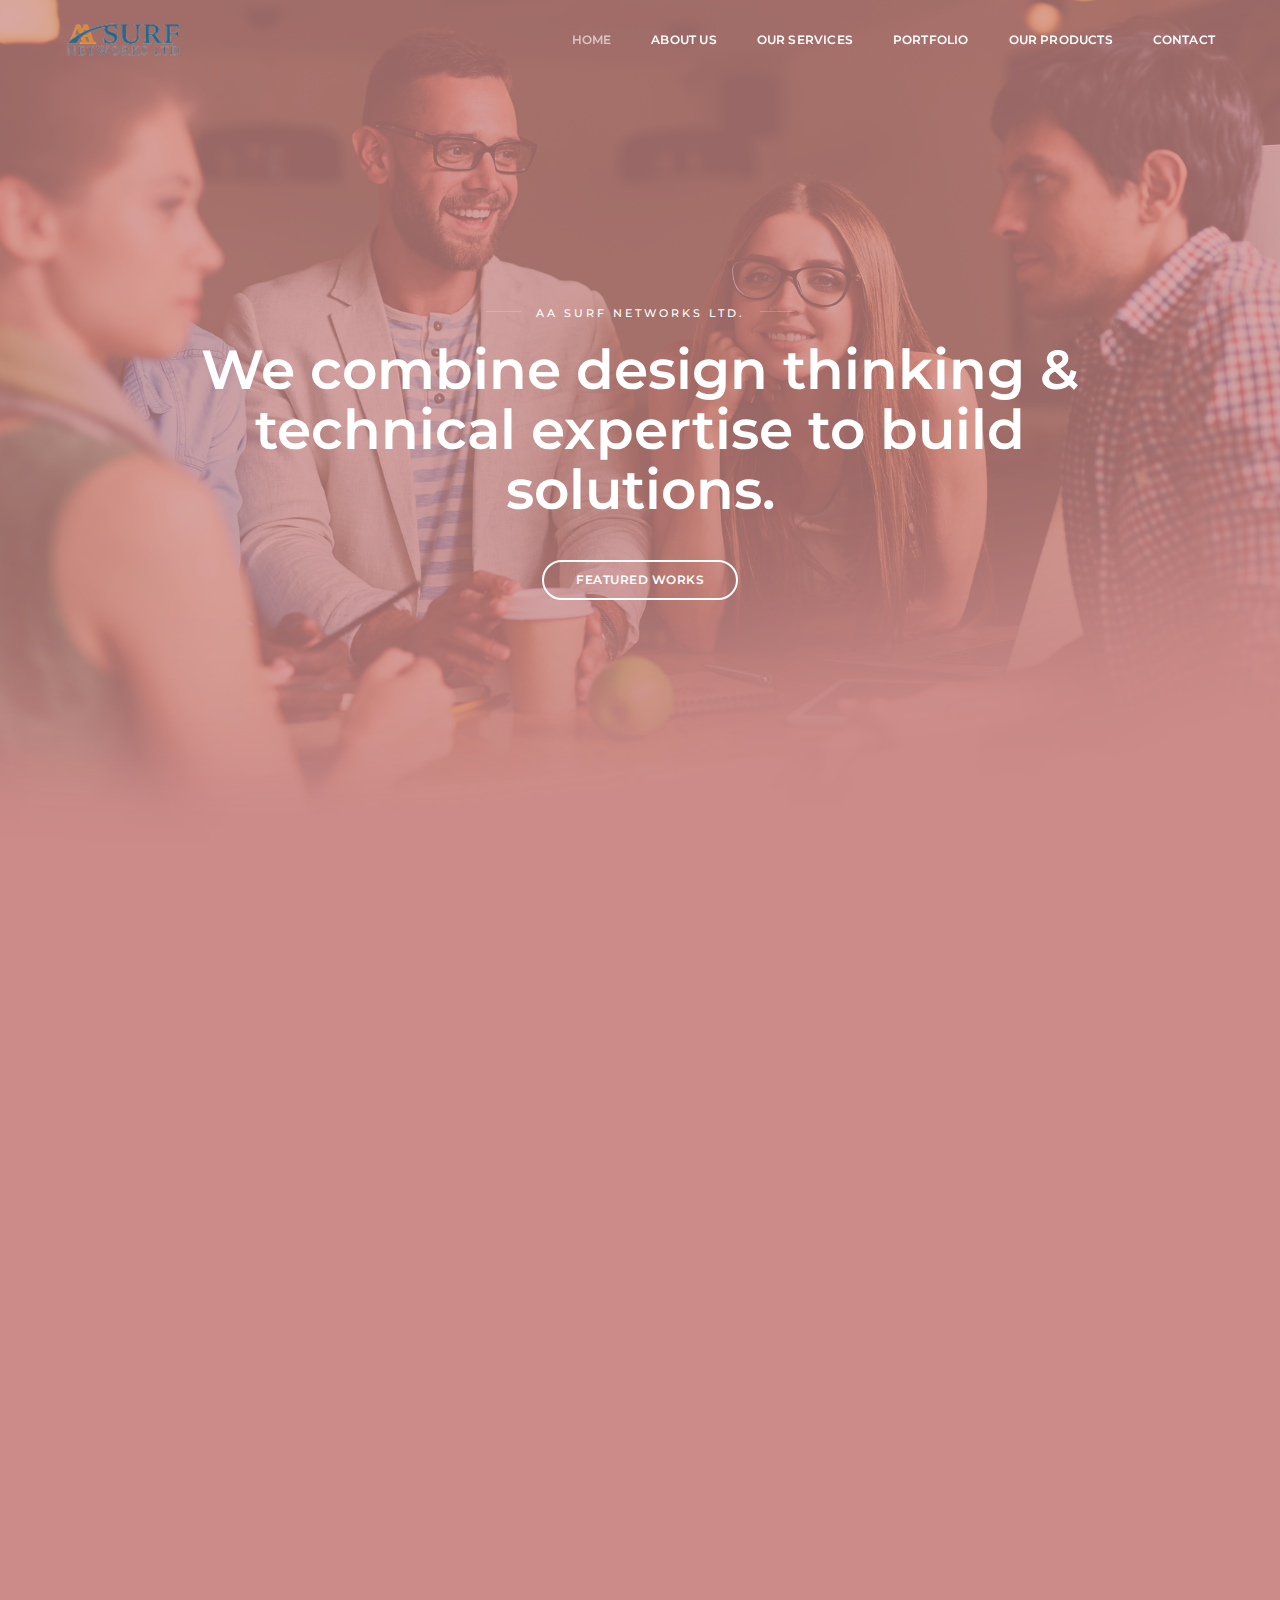
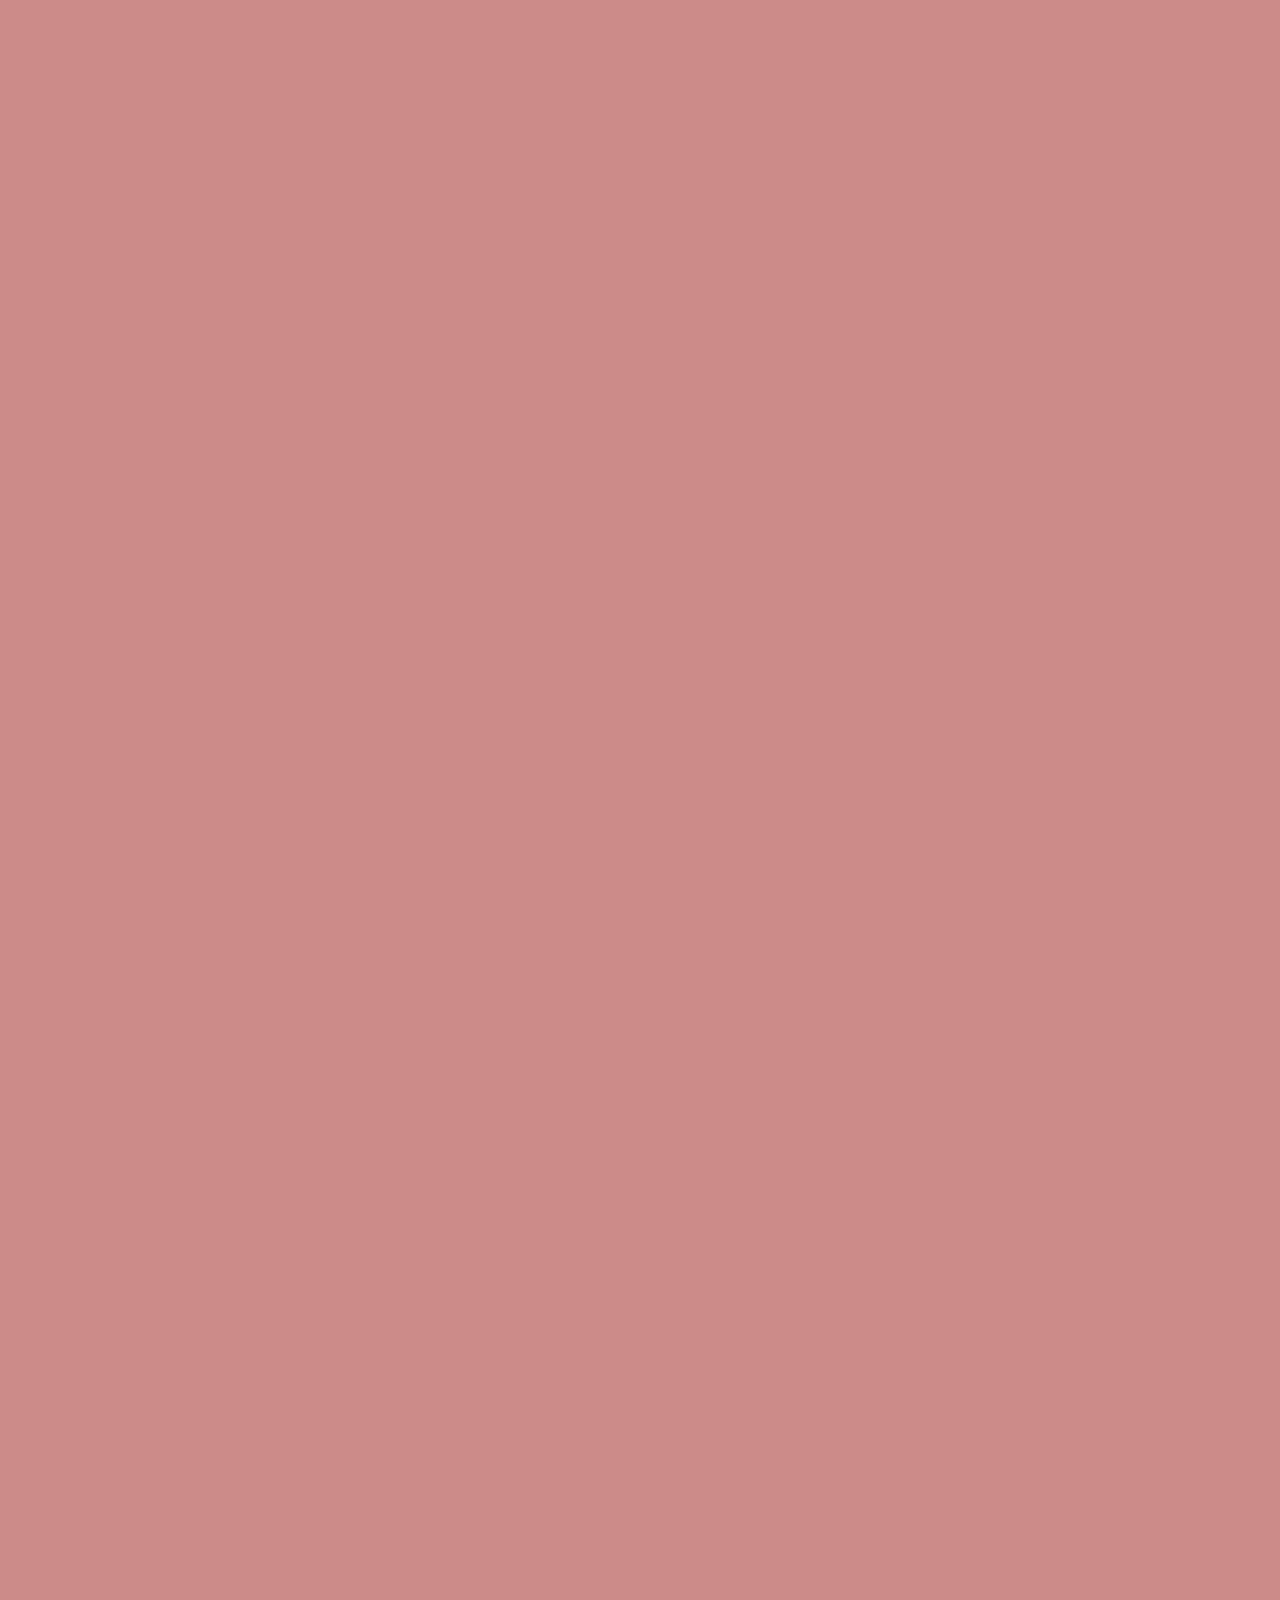
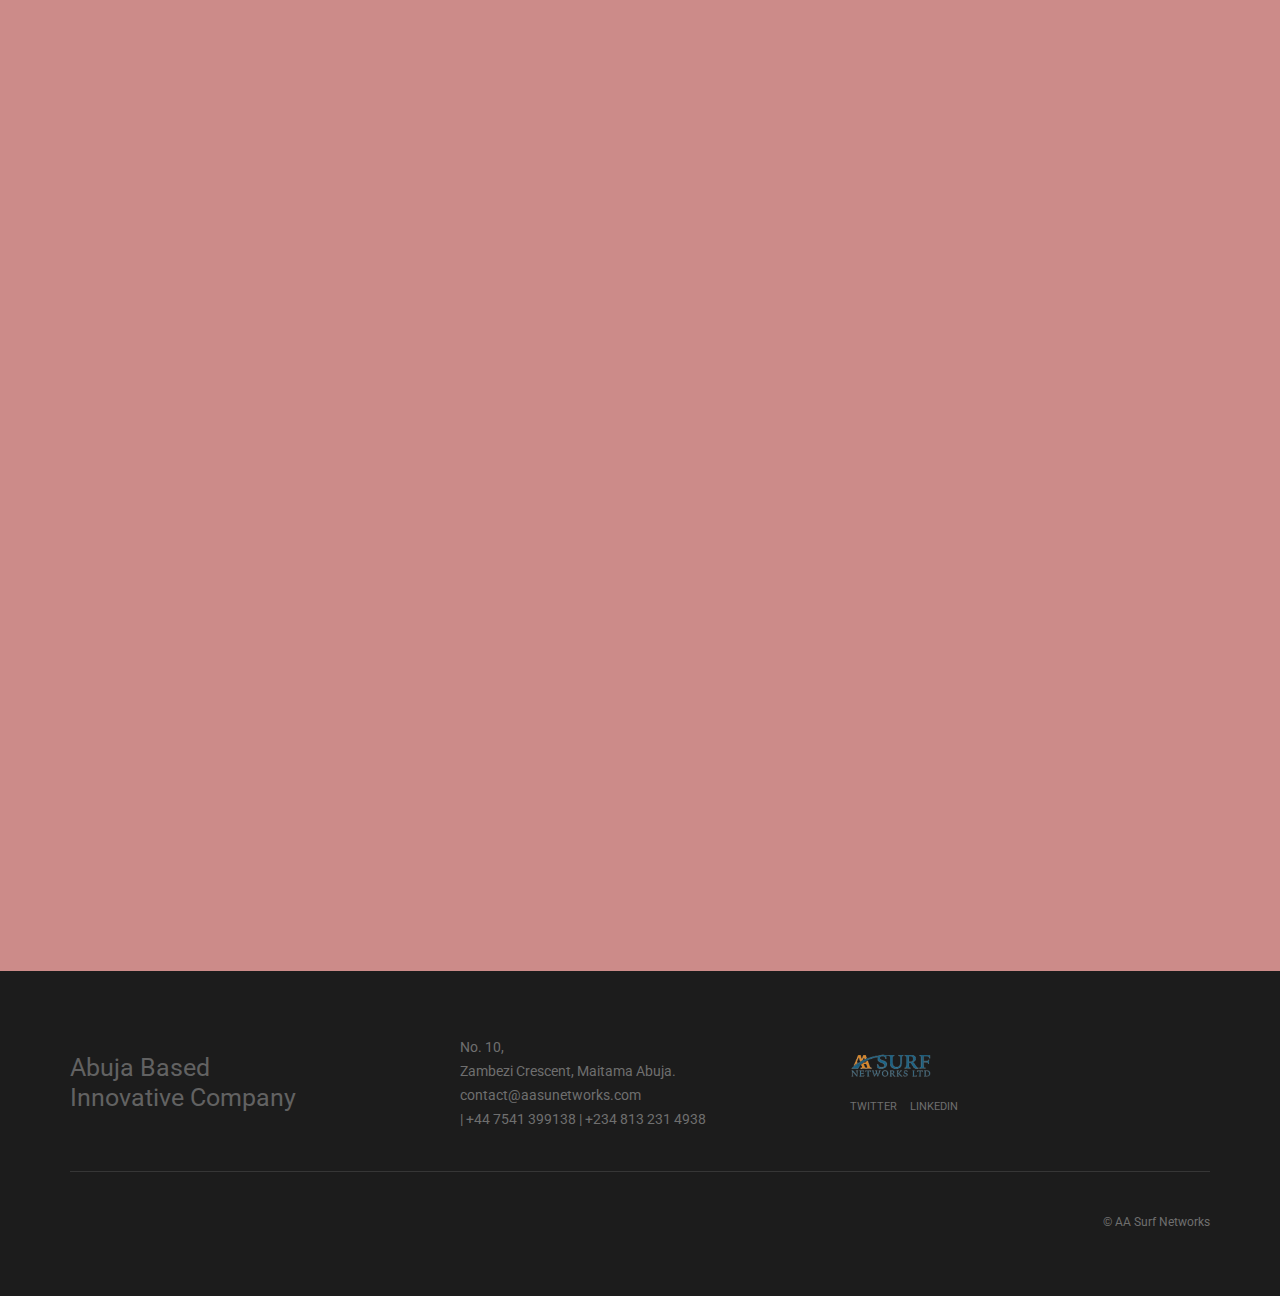
<file: index.html>
<!doctype html>
<html class="no-js" lang="en">
    <head>
        <!-- title -->
        <title>A&A Surf Networks – Home</title>
        <meta charset="utf-8">
        <meta http-equiv="X-UA-Compatible" content="IE=edge" />
        <meta name="viewport" content="width=device-width,initial-scale=1.0,maximum-scale=1" />
        <meta name="author" content="ThemeZaa">
        <!-- description -->
        <meta name="description" content="POFO is a highly creative, modern, visually stunning and Bootstrap responsive multipurpose agency and portfolio HTML5 template with 25 ready home page demos.">
        <!-- keywords -->
        <meta name="keywords" content="creative, modern, clean, bootstrap responsive, html5, css3, portfolio, blog, agency, templates, multipurpose, one page, corporate, start-up, studio, branding, designer, freelancer, carousel, parallax, photography, personal, masonry, grid, coming soon, faq">
        <!-- favicon -->
        <link rel="shortcut icon" href="images/favicon.ico">
        <link rel="apple-touch-icon" href="images/favicon.ico">
        <link rel="apple-touch-icon" sizes="72x72" href="images/logo.png">
        <link rel="apple-touch-icon" sizes="114x114" href="images/favicon.ico">
        <!-- style sheets and font icons  -->
        <link rel="stylesheet" type="text/css" href="css/bootsnav.css">
        <link rel="stylesheet" type="text/css" href="css/font-icons.min.css">
        <link rel="stylesheet" type="text/css" href="css/theme-vendors.min.css">
        <link rel="stylesheet" type="text/css" href="css/style.css" />
        <link rel="stylesheet" type="text/css" href="css/responsive.css" />
    </head>
    <body class="bg-background-fade">
        <!-- start header -->
        <header class="">
            <!-- start navigation -->
            <nav style="height: 80px;" class="navbar navbar-default bootsnav navbar-fixed-top header-light background-transparent white-link navbar-expand-lg on no-full">
                <div class="container-fluid nav-header-container" style="margin-left: 50px; margin-right: 50px;">
                    <!-- start logo -->
                    <div class="col-auto ps-0">
                        <a href="index.html"  title="Pofo" class="logo"><img src="images/logo.png" data-at2x="images/logo.png" class="logo-dark" alt="Pofo" width="0" height="0"><img src="images/logo.png" data-at2x="images/logo.png" alt="Pofo" class="logo-light default" width="105" height="26"></a>
                    </div>
                    <!-- end logo -->
                    <div class="col-auto col-lg accordion-menu pe-0">
                        <button type="button" class="navbar-toggler collapsed" data-bs-toggle="collapse" data-bs-target="#navbar-collapse-toggle-1">
                            <span class="sr-only">toggle navigation</span>
                            <span class="icon-bar"></span>
                            <span class="icon-bar"></span>
                            <span class="icon-bar"></span>
                        </button>
                        <div class="navbar-collapse collapse justify-content-end" id="navbar-collapse-toggle-1">
                            <ul class="nav navbar-nav alt-font font-weight-700">
                                <li class="active"><a href="index.html">Home</a></li>
                                <li><a href="#about" title="About" class="inner-link">About us</a></li>
                                <li><a href="#services" class="inner-link">Our services</a></li>
                                <li><a href="#portfolio" class="inner-link">Portfolio</a></li>
                                <li><a href="products.html" class="inner-link">Our products</a></li>
                                <li><a href="#contact" class="inner-link">Contact</a></li>
                            </ul>
                        </div>
                    </div>
                </div>
            </nav>
            <!-- end navigation -->  
        </header>
        <!-- end header -->
        
        <!-- start hero section -->
        <section class="wow animate__fadeIn p-0 cover-background color-code" data-color="1"  style="background-image: url('images/option16-banner-bg.png');">
            <div class="container position-relative full-screen">
                <div class="row h-100 align-items-center">
                    <div class="col-12 col-xl-10 col-md-10 mx-auto text-center">
                        <span class="after-before-separator text-extra-small alt-font text-white-2 letter-spacing-3 sm-letter-spacing-0 text-uppercase margin-20px-bottom sm-margin-5px-bottom d-inline-block">AA Surf Networks Ltd.</span>
                        <h2 class="font-weight-600 text-white-2 alt-font margin-40px-bottom sm-margin-25px-bottom">We combine design thinking & technical expertise to build solutions.</h2>
                        <a href="#portfolio" class="btn btn-transparent-white btn-rounded btn-medium text-link-white-2 inner-link">Featured Works</a>
                    </div>
                </div>
            </div>
        </section>
        <!-- end hero section -->

        <!-- start about section -->
        <section id="about" class="wow animate__fadeIn color-code lg-no-background-img xs-padding-100px-bottom" data-color="2" style="background: url('images/back-image1.png') left bottom no-repeat,url('images/back-image2.png') right top no-repeat">
            <div class="container">
                <div class="row justify-content-center">
                    <div class="col-10 col-xl-8 col-md-10 text-center">
                        <div class="text-extra-small letter-spacing-3 alt-font text-white-2 text-uppercase margin-50px-bottom md-margin-30px-bottom sm-margin-10px-bottom d-inline-block">
                            about A&A Surf Networks Ltd.
                        </div>
                        <h6 class="text-white-2 alt-font w-100 margin-50px-bottom md-no-margin-bottom">
                            We do what we say & do it well! 
                            <!-- <br>Customers satisfaction & trust will always be our key for success. -->
                        </h6>
                    </div>
                    <div class="col-12 col-xl-10 col-md-12 text-center margin-50px-bottom">
                        <p class="text-white-2 alt-font text-medium w-100 margin-30px-bottom md-no-margin-bottom">
                            A&A Surf Networks is a tech company that solves problems using innovative technological ideas. Since our foundation in 2018, our goal has been to use digital technology to create experiences. Our core competencies, with the implementation of our product-based solutions, include transparency, efficiency, capability, and adaptability.
                            Overall, A&A Surf Network LTD strives to create the best technological solutions.
                        </p>
                        <a href="about.html" class="btn btn-transparent-white btn-rounded btn-medium text-link-white-2 inner-link">Read more</a>
                    </div>

                    <div class="container margin-70px-bottom">
                        <div class="row row-cols-1 row-cols-lg-3 row-cols-sm-2 justify-content-center">
                            <!-- feature box item-->
                            <div class="col md-margin-30px-bottom xs-margin-15px-bottom last-paragraph-no-margin wow animate__fadeInUp" style="visibility: visible; animation-name: fadeInUp;">
                                <div class="feature-box">
                                    <div class="content text-white">
                                        <i class="icon-desktop icon-large margin-25px-bottom md-margin-15px-bottom"></i>
                                        <div class="text-medium font-weight-600 alt-font text-capitalize text-white-2 margin-10px-bottom md-margin-5px-bottom">Quality</div>
                                        <p class="w-85 mx-auto md-w-100">Quality is at the heart of everything we do. From product design to customer service, we strive to exceed expectations and deliver the best possible experience.</p>
                                    </div>        
                                </div>
                            </div>
                            <!-- end feature box item-->
                            <!-- feature box item-->
                            <div class="col md-margin-30px-bottom xs-margin-15px-bottom last-paragraph-no-margin wow animate__fadeInUp" data-wow-delay="0.2s" style="visibility: visible; animation-delay: 0.2s; animation-name: fadeInUp;">
                                <div class="feature-box">
                                    <div class="content text-white">
                                        <i class="icon-lightbulb icon-large margin-25px-bottom md-margin-15px-bottom"></i>
                                        <div class="text-medium font-weight-600 alt-font text-capitalize text-white-2 margin-10px-bottom md-margin-5px-bottom">Innovative Ides</div>
                                        <p class="w-85 mx-auto md-w-100">Innovative solutions for a better future. Our passion for technology drives us to create new and improved solutions that make a difference in people's lives.</p>
                                    </div>
                                </div>
                            </div>
                            <!-- end feature box item-->
                            <!-- feature box item-->
                            <div class="col last-paragraph-no-margin wow animate__fadeInUp" data-wow-delay="0.4s" style="visibility: visible; animation-delay: 0.4s; animation-name: fadeInUp;">
                                <div class="feature-box">
                                    <div class="content text-white">
                                        <i class="icon-tools icon-large margin-25px-bottom md-margin-15px-bottom"></i>
                                        <div class="text-medium font-weight-600 alt-font text-capitalize text-white-2 margin-10px-bottom md-margin-5px-bottom">Creativity</div>
                                        <p class="w-85 mx-auto md-w-100">Fueled by creativity, our passion for innovative thinking leads us to break boundaries &amp; discover new &amp; better ways to solve problems and achieve success.</p>
                                    </div>   
                                </div>
                            </div>
                            <!-- end feature box item-->
                        </div>
                    </div>
                </div>
            </div>
        </section>
        <!-- end about section -->
        
        <!-- start services section -->
        <section id="services" class="wow animate__fadeIn color-code lg-no-background-img xs-padding-100px-bottom" data-color="3" style="visibility: visible; animation-name: fadeIn;">
            <div class="container">
                <div class="row justify-content-center">
                    <div class="col-10 col-xl-8 col-md-10 text-center">
                        <div class="text-extra-small letter-spacing-3 alt-font text-white-2 text-uppercase margin-50px-bottom md-margin-30px-bottom sm-margin-10px-bottom d-inline-block">
                            Featured services
                        </div>
                        <h6 class="text-white-2 alt-font w-100 margin-50px-bottom md-no-margin-bottom">
                            We are solution-driven, working with a strong focus on problem, we create solutions that give our clients wonderful digital experience.
                        </h6>
                    </div>
                </div>

                <div class="row">
                    <div class="col-12 blog-content margin-10px-top">
                        <ul class="blog-text blog-wrapper grid grid-loading grid-3col xl-grid-3col lg-grid-3col md-grid-2col sm-grid-2col xs-grid-1col gutter-extra-large">
                            <li class="grid-sizer"></li>
                            <li class="grid-item wow animate__fadeInUp" data-wow-delay="0.2s">
                                <div class="blog-post blog-post-style6 border border-white-light padding-ten-all lg-padding-10px-all sm-padding-10px-all h-100">
                                    <div class="post-details">
                                        <span class="text-large font-weight-600 alt-font text-uppercase margin-10px-bottom d-block text-dark-gray">CONSULTATION</span>
                                        <span class="text-medium alt-font margin-10px-bottom sm-margin-10px-bottom d-block">
                                            <a href="#" class="text-white-2">
                                                Elevate success with IT/Business Consultation. We optimize strategies, streamline operations, and drive growth, guiding your path to excellence.
                                            </a>
                                        </span>
                                        <a href="#" class="btn mt-2 btn-dark-gray btn-very-small text-extra-small">Reade more</a>
                                    </div>
                                </div>
                            </li>
                            <li class="grid-item wow animate__fadeInUp" data-wow-delay="0.2s">
                                <img src="images/services-img4.jpg" alt="" data-no-retina="">
                            </li>
                            <li class="grid-item wow animate__fadeInUp" data-wow-delay="0.2s">
                                <div class="blog-post blog-post-style6 border border-white-light padding-ten-all lg-padding-10px-all sm-padding-10px-all h-100">
                                    <div class="post-details">
                                        <span class="text-medium font-weight-600 alt-font text-uppercase margin-10px-bottom d-block text-dark-gray">TECH SUPPORT</span>
                                        <span class="text-medium alt-font margin-10px-bottom sm-margin-10px-bottom d-block">
                                            <a href="#" class="text-white-2">
                                                Empowering seamless experiences, our Tech Support service offers swift resolutions, ensuring smooth operations and enhancing technological journeys.
                                            </a>
                                        </span>
                                        <a href="#" class="btn mt-2 btn-dark-gray btn-very-small text-extra-small">Read more</a>
                                    </div>
                                </div>
                            </li>
                        </ul>
                    </div>
                    <div class="col-12 blog-content margin-10px-top">
                        <ul class="blog-text blog-wrapper grid grid-loading grid-3col xl-grid-3col lg-grid-3col md-grid-2col sm-grid-2col xs-grid-1col gutter-extra-large">
                            <li class="grid-sizer"></li>
                            <li class="grid-item wow animate__fadeInUp" data-wow-delay="0.2s">
                                <div class="blog-post blog-post-style6 border border-white-light padding-ten-all lg-padding-10px-all sm-padding-10px-all h-100">
                                    <div class="post-details">
                                        <span class="text-large font-weight-600 alt-font text-uppercase margin-10px-bottom d-block text-dark-gray">Software Development</span>
                                        <span class="text-medium alt-font margin-10px-bottom sm-margin-10px-bottom d-block">
                                            <a href="#" class="text-white-2">
                                                We offer leading-edge software solutions for a connected world, delivering seamless, user-friendly experiences.
                                            </a>
                                        </span>
                                        <!-- <a href="#" class="btn mt-2 btn-dark-gray btn-very-small text-extra-small">Reade more</a> -->
                                    </div>
                                </div>
                            </li>
                            <li class="grid-item wow animate__fadeInUp" data-wow-delay="0.2s">
                                <div class="blog-post blog-post-style6 border border-white-light padding-ten-all lg-padding-10px-all sm-padding-10px-all h-100">
                                    <div class="post-details">
                                        <span class="text-large font-weight-600 alt-font text-uppercase margin-10px-bottom d-block text-dark-gray">Training</span>
                                        <span class="text-medium alt-font margin-10px-bottom sm-margin-10px-bottom d-block">
                                            <a href="#" class="text-white-2">
                                                Empowering individuals & organizations with skills through personalized training & development programs.
                                            </a>
                                        </span>
                                        <!-- <a href="#" class="btn mt-2 btn-dark-gray btn-very-small text-extra-small">Read more</a> -->
                                    </div>
                                </div>
                            </li>
                            <li class="grid-item wow animate__fadeInUp" data-wow-delay="0.2s">
                                <div class="blog-post blog-post-style6 border border-white-light padding-ten-all lg-padding-10px-all sm-padding-10px-all h-100">
                                    <div class="post-details">
                                        <span class="text-medium font-weight-600 alt-font text-uppercase margin-10px-bottom d-block text-dark-gray">Cyber Security</span>
                                        <span class="text-medium alt-font margin-10px-bottom sm-margin-10px-bottom d-block">
                                            <a href="#" class="text-white-2">
                                                Safeguarding digital realms, our Cyber Security service fortifies data, shields privacy, & defends against evolving threats with expertise.
                                            </a>
                                        </span>
                                        <!-- <a href="#" class="btn mt-2 btn-dark-gray btn-very-small text-extra-small">Read more</a> -->
                                    </div>
                                </div>
                            </li>
                        </ul>
                    </div>
                </div>
            </div>
        </section>
        <!-- start services section -->

        <!-- start portfolio section -->
        <section id="portfolio" class="wow animate__fadeIn color-code p-0" data-color="4"> 
            <div class="container-fluid">
                <div class="row justify-content-center">
                    <div class="col-12 col-lg-9 col-md-10 text-center" style="margin-top: 50px;">
                        <div class="text-extra-small letter-spacing-3 alt-font text-extra-dark-gray text-uppercase margin-70px-bottom md-margin-50px-bottom sm-margin-30px-bottom d-inline-block">Featured Works</div> 
                    </div>
                </div> 
                <div class="row">
                    <div class="col-12 filter-content overflow-hidden padding-100px-lr md-padding-15px-lr">
                        <ul class="hover-option8 portfolio-wrapper grid grid-loading grid-3col xl-grid-3col lg-grid-3col md-grid-2col sm-grid-2col xs-grid-1col gutter-medium">
                            <li class="grid-sizer"></li>
                            <!-- start portfolio item -->
                            <li class="grid-item wow animate__fadeInUp last-paragraph-no-margin" data-wow-delay="0.2s">
                                <a href="wond3rcard.html">
                                    <figure>
                                        <div class="portfolio-img"><img src="images/wond3card.png" alt="wonder card portfolio image"/></div>
                                        <figcaption>
                                            <div class="portfolio-hover-main">
                                                <div class="portfolio-hover-box align-middle"> 
                                                    <div class="portfolio-icon alt-font font-weight-600 icon-medium text-deep-pink">+</div>
                                                    <span class="text-medium alt-font text-extra-dark-gray margin-5px-bottom">Wond3rcard</span>
                                                    <p class="text-small no-letter-spacing text-medium-gray">NFC-base digital compimentary card</p>
                                                </div>
                                            </div>
                                        </figcaption>
                                    </figure>
                                </a>
                            </li>
                            <!-- end portfolio item -->
                            
                            <!-- start portfolio item -->
                            <!-- <li class="grid-item wow animate__fadeInUplast-paragraph-no-margin">
                                <a href="single-project-page-01.html">
                                    <figure>
                                        <div class="portfolio-img"><img src="https://via.placeholder.com/800x650" alt=""/></div>
                                        <figcaption>
                                            <div class="portfolio-hover-main">
                                                <div class="portfolio-hover-box align-middle"> 
                                                    <div class="portfolio-icon alt-font font-weight-600 icon-medium text-deep-pink">+</div>
                                                    <span class="text-medium alt-font text-extra-dark-gray margin-5px-bottom">Tailoring Interior</span>
                                                    <p class="text-small no-letter-spacing text-medium-gray">Branding and Brochure</p>
                                                </div>
                                            </div> 
                                        </figcaption>
                                    </figure>
                                </a>
                            </li> -->
                            <!-- end portfolio item -->

                            <!-- start portfolio item -->
                            <!-- <li class="grid-item wow animate__fadeInUp last-paragraph-no-margin" data-wow-delay="0.4s">
                                <a href="single-project-page-06.html">
                                    <figure>
                                        <div class="portfolio-img"><img src="https://via.placeholder.com/800x650" alt=""/></div>
                                        <figcaption>
                                            <div class="portfolio-hover-main">
                                                <div class="portfolio-hover-box align-middle"> 
                                                    <div class="portfolio-icon alt-font font-weight-600 icon-medium text-deep-pink">+</div>
                                                    <span class="text-medium alt-font text-extra-dark-gray margin-5px-bottom">Pixflow Studio</span>
                                                    <p class="text-small no-letter-spacing text-medium-gray">Branding and Identity</p>
                                                </div>
                                            </div>
                                        </figcaption>
                                    </figure>
                                </a>
                            </li> -->
                            <!-- end portfolio item -->

                            <!-- start portfolio item -->
                            <!-- <li class="grid-item wow animate__fadeInUp last-paragraph-no-margin">
                                <a href="single-project-page-03.html">
                                    <figure>
                                        <div class="portfolio-img"><img src="https://via.placeholder.com/800x650" alt=""/></div>
                                        <figcaption>
                                            <div class="portfolio-hover-main">
                                                <div class="portfolio-hover-box align-middle"> 
                                                    <div class="portfolio-icon alt-font font-weight-600 icon-medium text-deep-pink">+</div>
                                                    <span class="text-medium alt-font text-extra-dark-gray margin-5px-bottom">Designblast Inc</span>
                                                    <p class="text-small no-letter-spacing text-medium-gray">Web and Photography</p>
                                                </div>
                                            </div>
                                        </figcaption>
                                    </figure>
                                </a>
                            </li> -->
                            <!-- end portfolio item -->

                            <!-- start portfolio item -->
                            <!-- <li class="grid-item wow animate__fadeInUp last-paragraph-no-margin" data-wow-delay="0.2s">
                                <a href="single-project-page-04.html">
                                    <figure>
                                        <div class="portfolio-img"><img src="https://via.placeholder.com/800x650" alt=""/></div>
                                        <figcaption>
                                            <div class="portfolio-hover-main">
                                                <div class="portfolio-hover-box align-middle"> 
                                                    <div class="portfolio-icon alt-font font-weight-600 icon-medium text-deep-pink">+</div>
                                                    <span class="text-medium alt-font text-extra-dark-gray margin-5px-bottom">Harddot Stone</span>
                                                    <p class="text-small no-letter-spacing text-medium-gray">Branding and Identity</p>
                                                </div>
                                            </div>
                                        </figcaption>
                                    </figure>
                                </a>
                            </li> -->
                            <!-- end portfolio item -->

                            <!-- start portfolio item -->
                            <!-- <li class="grid-item wow animate__fadeInUp last-paragraph-no-margin" data-wow-delay="0.4s">
                                <a href="single-project-page-05.html">
                                    <figure>
                                        <div class="portfolio-img"><img src="https://via.placeholder.com/800x650" alt=""/></div>
                                        <figcaption>
                                            <div class="portfolio-hover-main">
                                                <div class="portfolio-hover-box align-middle"> 
                                                    <div class="portfolio-icon alt-font font-weight-600 icon-medium text-deep-pink">+</div>
                                                    <span class="text-medium alt-font text-extra-dark-gray margin-5px-bottom">Educamp School</span>
                                                    <p class="text-small no-letter-spacing text-medium-gray">Branding and Identity</p>
                                                </div>
                                            </div>
                                        </figcaption>
                                    </figure>
                                </a>
                            </li> -->
                            <!-- end portfolio item --> 
                        </ul>
                    </div>
                </div>
            </div>
        </section>
        <!-- end portfolio section -->

        <!-- start clients logo section  -->
        <section class="color-code xs-padding-100px-tb" data-color="5">
            <div class="container"> 
                <div class="row justify-content-center">
                    <div class="col-12 col-lg-9 col-md-10 text-center">
                        <!-- <div class="text-extra-small letter-spacing-3 alt-font text-white-2 text-uppercase margin-70px-bottom md-margin-50px-bottom sm-margin-30px-bottom d-inline-block">Our Clients</div>  -->
                    </div>
                </div>
                <div class="row row-cols-1 row-cols-lg-4 row-cols-md-3 row-cols-sm-2 align-items-center">
                    <!-- <div class="col margin-three-bottom text-center wow animate__fadeInRight">
                        <a href="https://envato.com" target="_blank"><img src="images/logo-9.png" alt=""></a>
                    </div>
                    <div class="col margin-three-bottom text-center wow animate__fadeInRight" data-wow-delay="0.2s">
                        <a href="https://woocommerce.com" target="_blank"><img src="images/logo-10.png" alt=""></a>
                    </div>
                    <div class="col margin-three-bottom text-center wow animate__fadeInRight" data-wow-delay="0.4s">
                        <a href="https://magento.com" target="_blank"><img src="images/logo-11.png" alt=""></a>
                    </div>
                    <div class="col margin-three-bottom text-center wow animate__fadeInRight" data-wow-delay="0.6s">
                        <a href="https://lesscss.org" target="_blank"><img src="images/logo-12.png" alt=""></a>
                    </div> -->
                </div>
            </div>
        </section>
        <!-- end client logo section -->

        <!-- start contact section -->
        <section id="contact" class="wow animate__fadeIn color-code pt-0 lg-no-background-img" data-color="2" style="background: url('images/back-image5.png') left 51% no-repeat,url('images/back-image6.png') right top no-repeat">
            <div class="container">
                <div class="row justify-content-center">
                    <div class="col-12 col-lg-9 col-md-10 text-center wow animate__fadeIn">
                        <div class="text-extra-small letter-spacing-3 alt-font text-white-2 text-uppercase margin-70px-bottom md-margin-50px-bottom sm-margin-30px-bottom d-inline-block">Fill out the form and we'll be in touch soon!</div> 
                    </div>
                </div>
                <form id="contact-form-2" action="email-templates/contact-form.php" method="post">
                    <div class="row justify-content-center">
                        <div class="col-12 col-lg-8 input-border-white wow animate__fadeIn text-center">
                            <div class="form-results d-none"></div>
                            <input type="text" name="name" id="name" placeholder="Name*" class="input-border-bottom border-white-light required">
                            <input type="email" name="email" id="email" placeholder="E-mail*" class="input-border-bottom border-white-light required">
                            <input type="tel" id="subject" name="subject" placeholder="Subject" class="input-border-bottom border-white-light">
                            <textarea name="comment" id="comment" placeholder="Your Message" class="input-border-bottom border-white-light"></textarea>
                            <button id="contact-us-button-2" type="submit" class="btn btn-very-small btn-transparent-white sm-margin-15px-top submit">send message</button>
                        </div>
                    </div>
                </form>
            </div>
        </section>
        <!-- end contact section -->

         <!-- start footer --> 
         <footer class="footer-modern-dark bg-extra-dark-gray padding-five-tb sm-padding-30px-tb">
            <div class="footer-widget-area padding-40px-bottom sm-padding-30px-bottom">
                <div class="container">
                    <div class="row align-items-center">
                        <!-- start slogan -->
                        <div class="col-lg-4 text-center text-md-start md-margin-three-bottom sm-margin-20px-bottom">
                            <h6 class="text-dark-gray w-70 lg-w-100 no-margin-bottom">Abuja Based Innovative Company</h6>
                        </div>
                        <!-- end slogan -->
                        <!-- start contact information -->
                        <div class="col-lg-4 col-md-6 text-center text-md-start sm-margin-20px-bottom">
                            <span class="d-block">No. 10,<br> Zambezi Crescent, Maitama Abuja.</span>
                            <a href="mailto:contact@aasunetworks.com" title="sales@domain.com">contact@aasunetworks.com</a> <br> | +44 7541 399138 | +234 813 231 4938
                        </div>
                        <!-- end contact information -->
                        <!-- start social media -->
                        <div class="col-lg-4 col-md-6 social-style-2 text-center text-md-start">
                            <a href="index.html"><img class="footer-logo" src="images/logo.png" data-at2x="images/logo.png" alt="Pofo"></a>
                            <div class="social-icon-style-8">
                                <ul class="text-extra-small margin-20px-top sm-no-margin-bottom text-uppercase p-0 mb-0 list-unstyled">
                                    <li class="d-inline-block margin-10px-right"><a href="http://twitter.com/aa_surf" target="_blank" title="Twitter">Twitter</a></li>
                                    <!-- <li class="d-inline-block margin-10px-right"><a href="http://facebook.com" target="_blank" title="Facebook">Facebook</a></li> -->
                                    <!-- <li class="d-inline-block margin-10px-right"><a href="http://instagram.com" target="_blank" title="Instagram">Instagram</a></li> -->
                                    <li class="d-inline-block"><a href="http://linkedIn.com/company/a-a-surf-networks-ltd/about/" target="_blank" title="Dribbble">LinkedIn</a></li>                                                              
                                </ul>
                            </div>
                        </div>
                        <!-- end social media -->
                    </div>
                </div>
            </div>
            <div class="container">
                <!-- start copyright -->
                <div class="footer-bottom border-top border-color-medium-dark-gray padding-40px-top sm-padding-30px-top">
                    <div class="row align-items-center">
                        <div class="col-md-6 text-md-start text-center text-small"></div>
                        <div class="col-md-6 text-md-end text-center text-small">&copy; AA Surf Networks</div>
                    </div>
                </div>
                <!-- end copyright -->
            </div>
        </footer>
        <!-- end footer -->

        <style>
            /* base color variable*/
            :root {
                --base-color: #d9882a;
            }
            .btn.btn-dark-gray {
                background: transparent;
                border-color: #626262;
                color: #626262;
            }
        </style>
        
        <!-- javascript -->
        <script type="text/javascript" src="js/jquery.min.js"></script>
        <script type="text/javascript" src="js/bootsnav.js"></script>
        <script type="text/javascript" src="js/jquery.nav.js"></script>
        <script type="text/javascript" src="js/hamburger-menu.js"></script>
        <script type="text/javascript" src="js/theme-vendors.min.js"></script>
        <!-- setting -->
        <script type="text/javascript" src="js/main.js"></script>
    </body>
</html>
</file>
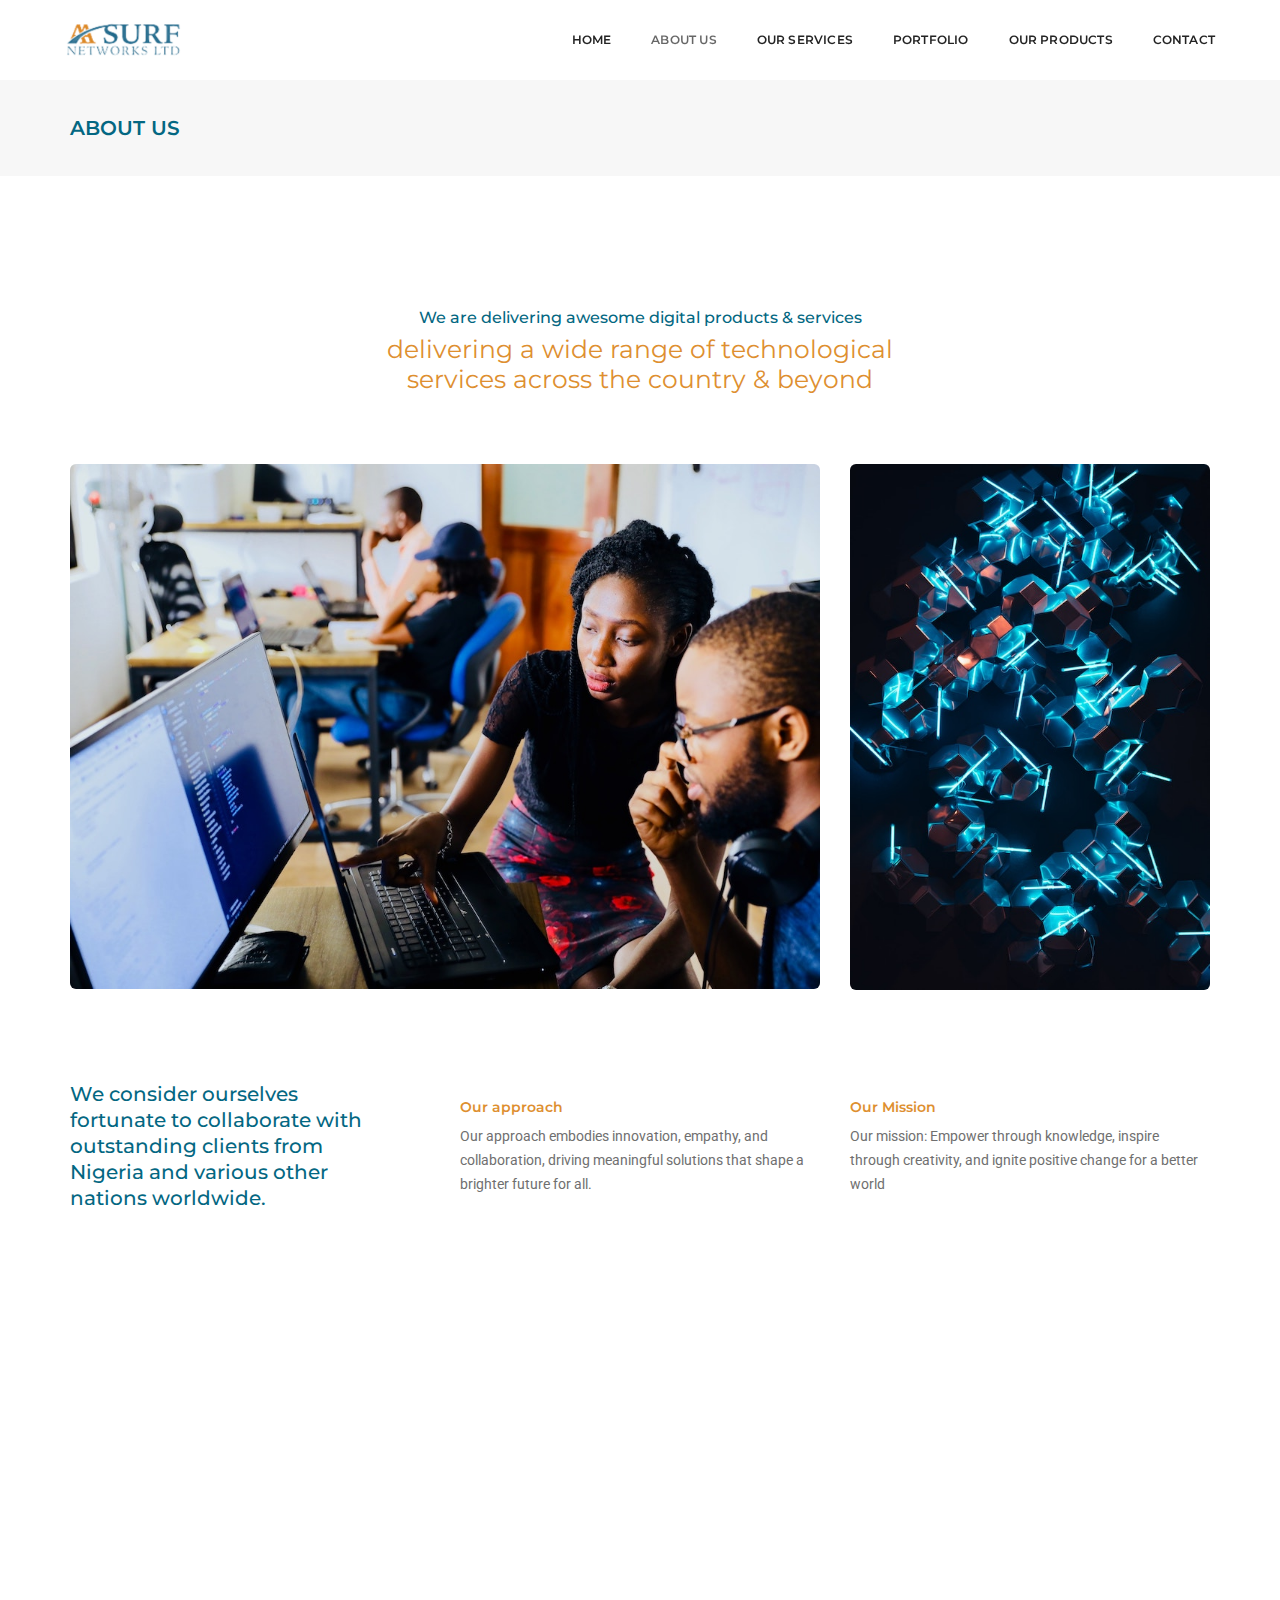
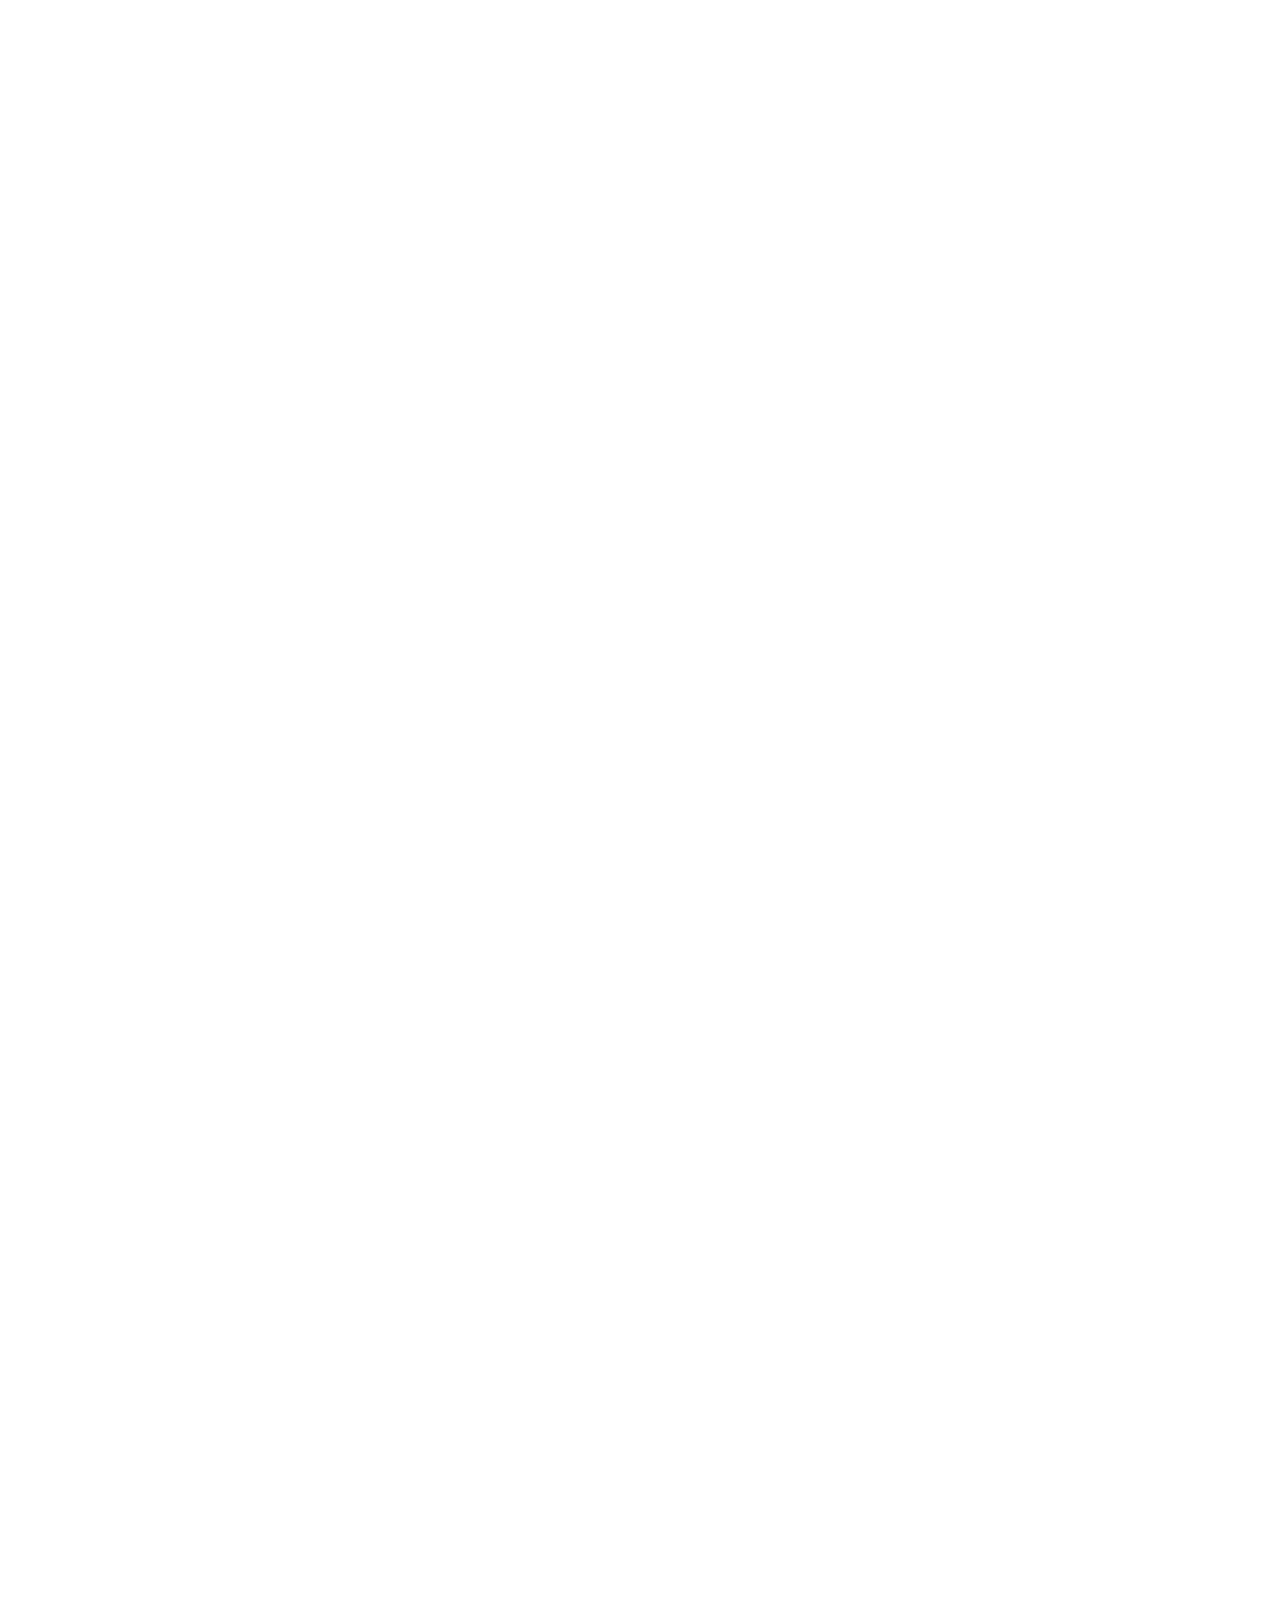
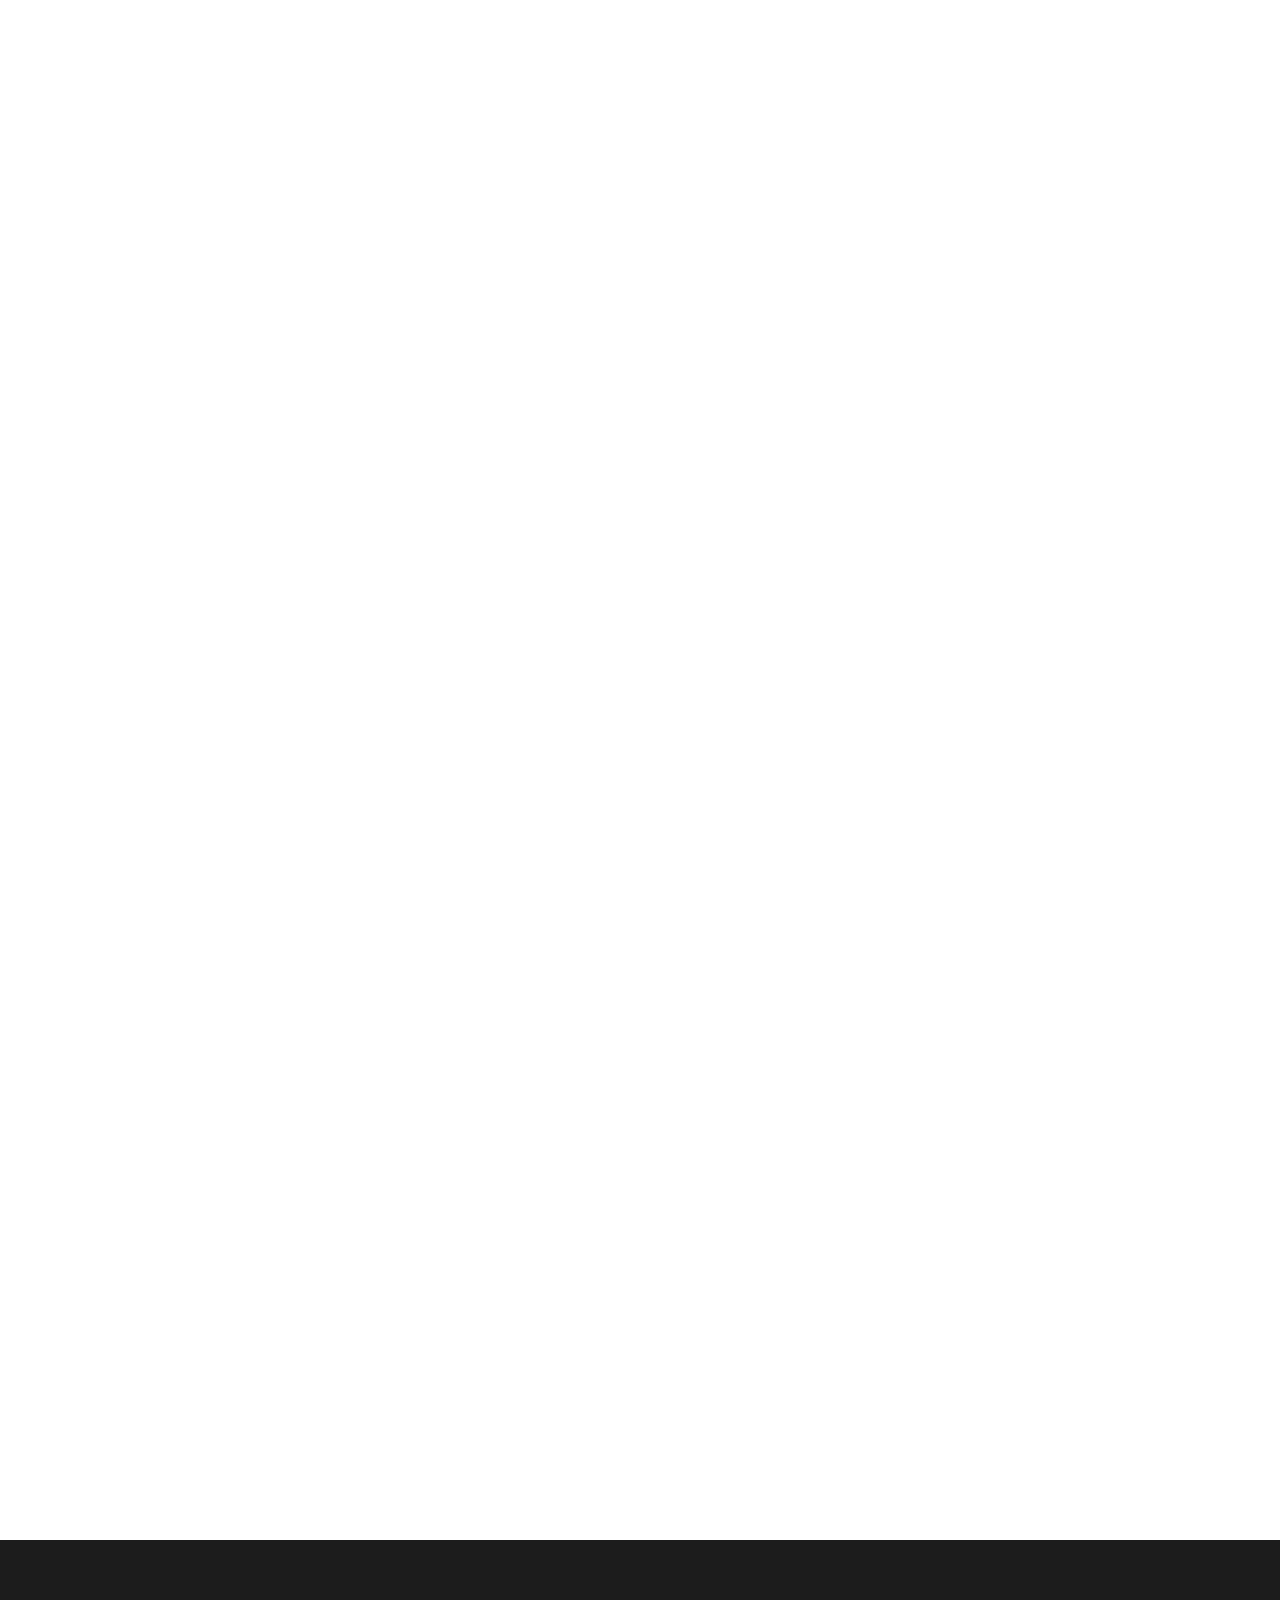
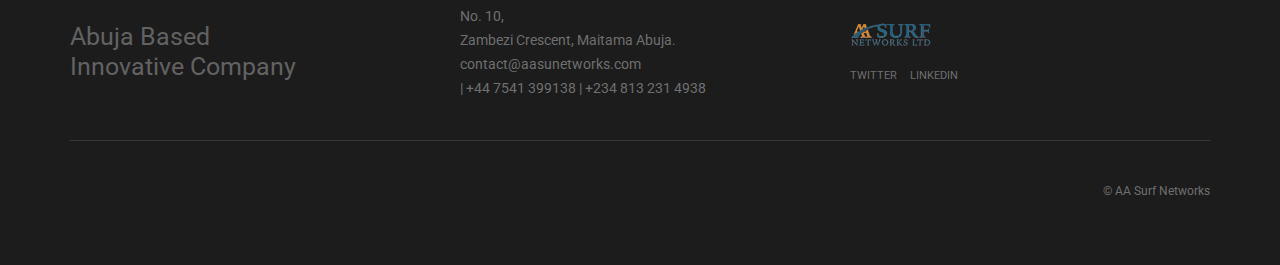
<file: about.html>
<!doctype html>
<html class="no-js" lang="en">
    <head>
        <!-- title -->
        <title>POFO – Creative Agency, Corporate and Portfolio Multi-purpose Template</title>
        <meta charset="utf-8">
        <meta http-equiv="X-UA-Compatible" content="IE=edge" />
        <meta name="viewport" content="width=device-width,initial-scale=1.0,maximum-scale=1" />
        <meta name="author" content="ThemeZaa">
        <!-- description -->
        <meta name="description" content="POFO is a highly creative, modern, visually stunning and Bootstrap responsive multipurpose agency and portfolio HTML5 template with 25 ready home page demos.">
        <!-- keywords -->
        <meta name="keywords" content="creative, modern, clean, bootstrap responsive, html5, css3, portfolio, blog, agency, templates, multipurpose, one page, corporate, start-up, studio, branding, designer, freelancer, carousel, parallax, photography, personal, masonry, grid, coming soon, faq">
        <!-- favicon -->
        <link rel="shortcut icon" href="images/favicon.ico">
        <link rel="apple-touch-icon" href="images/favicon.ico">
        <link rel="apple-touch-icon" sizes="72x72" href="images/logo.png">
        <link rel="apple-touch-icon" sizes="114x114" href="images/favicon.ico">
        <!-- style sheets and font icons  -->
        <link rel="stylesheet" type="text/css" href="css/bootsnav.css">
        <link rel="stylesheet" type="text/css" href="css/font-icons.min.css">
        <link rel="stylesheet" type="text/css" href="css/theme-vendors.min.css">
        <link rel="stylesheet" type="text/css" href="css/style.css" />
        <link rel="stylesheet" type="text/css" href="css/responsive.css" />
    </head>
    <body class="">
        <!-- start header -->
        <header class="">
            <!-- start navigation -->
            <nav style="height: 80px;" class="navbar navbar-default bootsnav navbar-fixed-top header-light background-transparent navbar-expand-lg on no-full">
                <div class="container-fluid nav-header-container" style="margin-left: 50px; margin-right: 50px;">
                    <!-- start logo -->
                    <div class="col-auto ps-0">
                        <a href="index.html"  title="Pofo" class="logo"><img src="images/logo.png" data-at2x="images/logo.png" class="logo-dark" alt="Pofo" width="0" height="0"><img src="images/logo.png" data-at2x="images/logo.png" alt="Pofo" class="logo-light default" width="105" height="26"></a>
                    </div>
                    <!-- end logo -->
                    <div class="col-auto col-lg accordion-menu pe-0">
                        <button type="button" class="navbar-toggler collapsed" data-bs-toggle="collapse" data-bs-target="#navbar-collapse-toggle-1">
                            <span class="sr-only">toggle navigation</span>
                            <span class="icon-bar"></span>
                            <span class="icon-bar"></span>
                            <span class="icon-bar"></span>
                        </button>
                        <div class="navbar-collapse collapse justify-content-end" id="navbar-collapse-toggle-1">
                            <ul class="nav navbar-nav alt-font font-weight-700">
                                <li><a href="index.html">Home</a></li>
                                <li class="active"><a href="about.html" title="About" class="inner-link">About us</a></li>
                                <li><a href="index.html#services" class="inner-link">Our services</a></li>
                                <li><a href="index.html#portfolio" class="inner-link">Portfolio</a></li>
                                <li><a href="products.html" class="inner-link">Our products</a></li>
                                <li><a href="index.html#contact" class="inner-link">Contact</a></li>
                            </ul>
                        </div>
                    </div>
                </div>
            </nav>
            <!-- end navigation -->  
        </header>
        <!-- end header -->

        <!-- start page title section -->
        <section class="wow animate__fadeIn bg-light-gray padding-35px-tb page-title-small top-space" style="margin-top: 72px; visibility: visible; animation-name: fadeIn;">
            <div class="container">
                <div class="row align-items-center">
                    <div class="col-xl-8 col-md-6 text-center text-md-start">
                        <!-- start page title -->
                        <h1 class="alt-font text-extra-dark-gray font-weight-600 mb-0 text-uppercase" style="color: #036782;">About us</h1>
                        <!-- end page title -->
                    </div>
                </div>
            </div>
        </section>
        <!-- end page title section -->

         <!-- start section -->
         <section class="wow animate__fadeIn last-paragraph-no-margin">
            <div class="container">
                <div class="row justify-content-center">
                    <div class="col-12 col-lg-6 col-md-8 col-sm-9 text-center margin-70px-bottom md-margin-40px-bottom sm-margin-30px-bottom">
                        <span class="alt-font text-medium-gray text-medium margin-5px-bottom d-block" style="color: #036782;">We are delivering awesome digital products & services</span>
                        <h6 class="font-weight-400 text-extra-dark-gray alt-font mb-0" style="color: #de8f30;">delivering a wide range of technological services across the country & beyond</h6>
                    </div>
                </div>
                <div class="row margin-eight-bottom md-margin-30px-bottom">              
                    <div class="col-12 col-md-8 sm-margin-15px-bottom wow animate__fadeInLeft" data-wow-delay="0.2s">
                        <img src="images/compan-image.jpg" alt="" class="border-radius-6">
                    </div>
                    <div class="col-12 col-md-4 wow animate__fadeInRight" data-wow-delay="0.4s">
                        <img src="images/tech-image.jpg" alt="" class="border-radius-6 sm-w-100">
                    </div>
                </div>
                <div class="row row-cols-1 row-cols-md-3 align-items-center">
                    <div class="col sm-margin-15px-bottom">
                        <span class="text-extra-large text-extra-dark-gray alt-font w-90 lg-w-95 md-w-100 d-block" style="color: #036782;">We consider ourselves fortunate to collaborate with outstanding clients from Nigeria and various other nations worldwide.</span>
                    </div>
                    <div class="col sm-margin-15px-bottom">
                        <strong class="font-weight-600 text-extra-dark-gray margin-5px-bottom d-block alt-font" style="color: #de8f30;">Our approach</strong>
                        <p>
                            Our approach embodies innovation, empathy, and collaboration, driving meaningful solutions that shape a brighter future for all.
                        </p>
                    </div>
                    <div class="col">
                        <strong class="font-weight-600 text-extra-dark-gray margin-5px-bottom d-block alt-font" style="color: #de8f30;">Our Mission</strong>
                        <p>
                            Our mission: Empower through knowledge, inspire through creativity, and ignite positive change for a better world    
                        </p>
                    </div>                    
                </div>
            </div>
        </section>
        <!-- end section -->

        <!-- start information section -->     
        <section class="wow animate__fadeIn" style="background-color: #d9882a;">
            <div class="container">
                <div class="row align-items-center justify-content-center"> 
                    <div class="col-12 col-lg-5 lg-margin-50px-bottom wow animate__fadeInLeft">
                        <h5 class="alt-font text-light-gray margin-30px-bottom" style="color: #036782;">Compliance to government regulations throughout operations.</h5>
                        <ul class="p-0 list-style-4 list-style-color text-light-gray font-weight-500">
                            <li>Tax Clearance</li>
                            <li>Pension Compliance with the provisions of the Pension Reform Act 2004.</li>
                            <li>Compliance with year 2020 Industrial Training Fund Contribution.</li>
                            <li>Compliance with the provisions of the employee's Compensation Act 2010 (ECA 2010).</li>
                        </ul>
                    </div>
                    <div class="col-12 col-lg-7 h cover-background wow animate__fadeInRight">
                        <img src="images/Coat_of_arms_of_Nigeria.svg.png" alt="">
                    </div> 
                </div>
            </div>
        </section>
        <!-- end information section -->     

        <section class="p-0 wow animate__fadeIn" style="visibility: visible; animation-name: fadeIn; background: rgb(50,133,142);">
            <div class="container-fluid p-0">
                <div class="row row-cols-1 row-cols-lg-2 m-0">
                    <div class="col position-relative md-h-400px sm-h-300px cover-background wow animate__slideInLeft" data-wow-duration="900ms" style="background-image: url(&quot;images/ceo.PNG&quot;); visibility: visible; animation-duration: 900ms; animation-name: slideInLeft;">
                    </div>
                    <div class="col last-paragraph-no-margin padding-eight-lr padding-seven-tb xl-padding-five-tb xl-padding-six-lr md-padding-twelve-lr md-padding-ten-tb sm-padding-15px-lr wow animate__slideInRight" data-wow-duration="900ms" style="visibility: visible; animation-duration: 900ms; animation-name: slideInRight;">
                        <h5 class="alt-font margin-5px-bottom text-light-gray">Aisha Abdullah.</h5>
                        <h6 class="font-weight-500 text-white-2 margin-20px-bottom" style="color: #de8f30; font-size: 18px;">Founder/CEO</h6>
                        <p class="text-light-gray text-large">Aisha Abdullahi, hailing from Nigeria, is an exceptional tech enthusiast, making remarkable strides in empowering African women and youth. Overcoming challenges, she achieved academic excellence, attaining a first-class honors Bachelor's degree in Information Technology and Business Information Systems from Middlesex University London. Subsequently, she pursued a dual Master's degree in International Business and Business Analytics from Hult International Business School, earned across Massachusetts and San Francisco in the United States.</p>
                        <p class="text-light-gray text-large">Abdullahi's career, spanning since 2017, has been punctuated by numerous achievements. Her skill in uniting teams of developers, engineers, and entrepreneurs catalyzed technological advancements, especially within Nigeria's rapidly expanding tech sector. Leveraging technology, she addresses societal challenges, uplifting communities and showcasing her expertise and leadership. Beyond technology, Abdullahi passionately nurtures entrepreneurship and empowerment among African women and youth. Her contributions amplify individual lives and propel the continent's comprehensive growth, contributing to poverty alleviation and economic development.</p>
                        <div class="social-icon-style-5-light padding-10px-top sm-no-padding-top">
                            <ul class="margin-10px-tb large-icon">
                                <li><a class="twitter" href="http://twitter.com/aisha_asalihu" style="background-color: #your-company-color;" target="_blank"><i class="fab fa-twitter"></i><span></span></a></li>
                                <li><a class="instagram" href="http://instagram.com/aisha_maamah" style="background-color: #your-company-color;" target="_blank"><i class="fab fa-instagram"></i><span></span></a></li>
                                <li><a class="linkedIn" href="http://linkedin.com/in/aisha~abdullahi/" style="background-color: #your-company-color;" target="_blank"><i class="fab fa-linkedin"></i><span></span></a></li>
                            </ul>
                        </div>
                    </div>
                </div>
            </div>
        </section>

        <!-- start feature box  -->
        <section class="wow animate__fadeIn md-padding-one-half-lr sm-padding-two-lr" style="background: rgb(50,133,142);">
            <div class="container h-110px mt-0">
                <div class="row justify-content-center">
                    <!-- feature box item-->
                    <div class="col-12 col-lg-4 col-md-6 col-sm-8 feature-box-1 md-margin-40px-bottom sm-margin-20px-bottom wow animate__fadeInRight">
                        <div class="d-flex align-items-center margin-15px-bottom alt-font">
                            <h3 class="char-value letter-spacing-minus-1 text-medium-gray font-weight-300 mb-0" style="color: #de8f30;">01.</h3>
                            <span class="text-large line-height-22 padding-20px-left sm-padding-15px w-100 text-light-gray">Innovative <br> and Creative</span>
                        </div>
                        <p class="w-90 lg-w-100 text-light-gray">
                            A trailblazer of ideas, constantly crafting unique solutions and pushing boundaries with an imaginative and inventive approach.
                        </p>
                        <div class="separator-line-horrizontal-medium-light3 bg-deep-pink margin-5px-top float-start" style="background-color: #de8f30;"></div>
                    </div>
                    <!-- end feature box item-->
                    <!-- start feature box item-->
                    <div class="col-12 col-lg-4 col-md-6 col-sm-8 feature-box-1 md-margin-60px-bottom sm-margin-40px-bottom wow animate__fadeInRight" data-wow-delay="0.2s">
                        <div class="d-flex align-items-center margin-15px-bottom alt-font">
                            <h3 class="char-value letter-spacing-minus-1 text-medium-gray font-weight-300 mb-0" style="color: #de8f30;">02.</h3>
                            <span class="text-large line-height-22 padding-20px-left w-100 text-light-gray">Effective <br> Decision-Maker</span>
                        </div>
                        <p class="w-90 lg-w-100 text-light-gray">
                            A discerning individual who swiftly analyzes situations, weighs options, and consistently makes sound choices, driving positive outcomes.
                        </p>
                        <div class="separator-line-horrizontal-medium-light3 bg-deep-pink margin-5px-top float-start" style="background-color: #de8f30;"></div>
                    </div>
                    <!-- end feature box item-->
                    <!-- start feature box item-->
                    <div class="col-12 col-lg-4 col-md-6 col-sm-8 feature-box-1 wow animate__fadeInRight" data-wow-delay="0.4s">
                        <div class="d-flex align-items-center margin-15px-bottom alt-font">
                            <h3 class="char-value letter-spacing-minus-1 text-medium-gray font-weight-300 mb-0" style="color: #de8f30;">03.</h3>
                            <span class="text-large line-height-22 padding-20px-left w-100 text-light-gray">Strategic <br> and Visionary</span>
                        </div>
                        <p class="w-90 lg-w-100 text-light-gray">
                            A forward-thinking thinker who formulates insightful plans, anticipates trends, and guides actions with a clear, transformative vision.
                        </p>
                        <div class="separator-line-horrizontal-medium-light3 bg-deep-pink margin-5px-top float-start" style="background-color: #de8f30;"></div>
                    </div>
                    <!-- end feature box item-->
                </div>
            </div>
        </section>
        <!-- end feature box -->

        <!-- start team section -->
        <section class="wow animate__fadeIn">
            <div class="container">
                <!-- start filter content -->
                <div class="row justify-content-center">
                    <div class="col-12 col-xl-7 col-lg-8 col-md-10 margin-eight-bottom md-margin-40px-bottom sm-margin-30px-bottom text-center">
                        <div class="alt-font text-medium-gray margin-5px-bottom text-uppercase text-small">Our Team</div>
                        <h5 class="alt-font text-extra-dark-gray font-weight-600 mb-0">Talent wins games, but teamwork and intelligence wins championships</h5>
                    </div>
                </div>
                <div class="row row-cols-1 row-cols-lg-4 row-cols-sm-2 justify-content-center">

                    <!-- start team item -->
                    <div class="col team-block text-start team-style-1 xs-margin-30px-bottom wow animate__fadeInRight" data-wow-delay="0.4s">
                        <figure>
                            <div class="team-image sm-w-100">
                                <img src="images/basit.jpeg" alt="">
                                <div class="overlay-content text-center d-flex align-items-end justify-content-center">
                                    <div class="icon-social-small padding-twelve-all">
                                        <span class="text-white-2 text-small d-inline-block m-0">Abdulbasit is a highly experienced software engineer who specializes in web and mobile technologies, boasting numerous years of expertise in this field.</span>
                                        <div class="separator-line-horrizontal-full bg-deep-pink margin-eleven-tb"></div>
                                        <!-- <a href="http://www.facebook.com" target="_blank" class="text-white-2"><i class="fab fa-facebook-f"></i></a> -->
                                        <a href="http://www.twitter.com/codesahir" target="_blank" class="text-white-2"><i class="fab fa-twitter"></i></a>
                                        <a href="http://www.instagram.com/abdulbasitsaeed619" target="_blank" class="text-white-2"><i class="fab fa-instagram"></i></a>
                                    </div>
                                </div>
                                <div class="team-overlay bg-extra-dark-gray opacity8"></div>
                            </div>
                            <figcaption>
                                <div class="team-member-position margin-20px-top text-center">
                                    <div class="text-small font-weight-500 text-extra-dark-gray text-uppercase">Abdulbasit Sa'eed</div>
                                    <div class="text-extra-small text-uppercase text-medium-gray">CTO</div>
                                </div>   
                            </figcaption>
                        </figure>
                    </div>
                    <!-- end team item -->
                    
                    <!-- start team item -->
                    <div class="col team-block text-start team-style-1 md-margin-seven-bottom sm-margin-30px-bottom wow animate__fadeInRight">
                        <figure>
                            <div class="team-image sm-w-100">
                                <img src="images/abdurrahman.jpeg" alt="">
                                <div class="overlay-content text-center d-flex align-items-end justify-content-center">
                                    <div class="icon-social-small padding-twelve-all">
                                        <span class="text-white-2 text-small d-inline-block m-0">Abdulrahman is a software Engioneer with diverse knowledge in Engineering and StartUps.</span>
                                        <div class="separator-line-horrizontal-full bg-deep-pink margin-eleven-tb"></div>
                                        <a href="#" target="_blank" class="text-white-2"><i class="fab fa-facebook-f"></i></a>
                                        <a href="#" target="_blank" class="text-white-2"><i class="fab fa-twitter"></i></a>
                                        <a href="#" target="_blank" class="text-white-2"><i class="fab fa-instagram"></i></a>
                                    </div>
                                </div>
                                <div class="team-overlay bg-extra-dark-gray opacity8"></div>
                            </div>
                            <figcaption>
                                <div class="team-member-position margin-20px-top text-center">
                                    <div class="text-small font-weight-500 text-extra-dark-gray text-uppercase">Abdulrahmad Nejad</div>
                                    <div class="text-extra-small text-uppercase text-medium-gray">Software Engineer</div>
                                </div>   
                            </figcaption>
                        </figure>
                    </div>
                    <!-- end team item -->
                    <!-- start team item -->
                    <div class="col team-block text-start team-style-1 md-margin-seven-bottom sm-margin-30px-bottom wow animate__fadeInRight" data-wow-delay="0.2s">
                        <figure>
                            <div class="team-image sm-w-100">
                                <img src="images/shams.JPG" alt="">
                                <div class="overlay-content text-center d-flex align-items-end justify-content-center">
                                    <div class="icon-social-small padding-twelve-all">
                                        <span class="text-white-2 text-small d-inline-block m-0">Shamsuddeen is a web developer with years of experience in developing web solutions using PHP.</span>
                                        <div class="separator-line-horrizontal-full bg-deep-pink margin-eleven-tb"></div>
                                        <a href="http://www.facebook.com/deenkadirr" target="_blank" class="text-white-2"><i class="fab fa-facebook-f"></i></a>
                                        <a href="http://www.twitter.com/_eldeeno" target="_blank" class="text-white-2"><i class="fab fa-twitter"></i></a>
                                        <a href="http://www.instagram.com/eldeeno_gram" target="_blank" class="text-white-2"><i class="fab fa-instagram"></i></a>
                                        <a href="http://www.linkedin.com/in/shamsuddeen-abdulkadir-319b7288/" target="_blank" class="text-white-2"><i class="fab fa-linkedin"></i></a>
                                    </div>
                                </div>
                                <div class="team-overlay bg-extra-dark-gray opacity8"></div>
                            </div>
                            <figcaption>
                                <div class="team-member-position margin-20px-top text-center">
                                    <div class="text-small font-weight-500 text-extra-dark-gray text-uppercase">Shamsuddeen Abdulkadir</div>
                                    <div class="text-extra-small text-uppercase text-medium-gray">Lead Developer</div>
                                </div>   
                            </figcaption>
                        </figure>
                    </div>
                    <!-- end team item -->

                    <!-- start team item -->
                    <!-- <div class="col team-block text-start team-style-1 wow animate__fadeInRight" data-wow-delay="0.6s">
                        <figure>
                            <div class="team-image sm-w-100">
                                <img src="https://via.placeholder.com/700x892" alt="">
                                <div class="overlay-content text-center d-flex align-items-end justify-content-center">
                                    <div class="icon-social-small padding-twelve-all">
                                        <span class="text-white-2 text-small d-inline-block m-0">Lorem Ipsum is simply dummy text of the printing and typesetting industry dummy text.</span>
                                        <div class="separator-line-horrizontal-full bg-deep-pink margin-eleven-tb"></div>
                                        <a href="http://www.facebook.com" class="text-white-2" target="_blank"><i class="fab fa-facebook-f"></i></a>
                                        <a href="http://www.twitter.com" class="text-white-2" target="_blank"><i class="fab fa-twitter"></i></a>
                                        <a href="http://www.plus.google.com" class="text-white-2" target="_blank"><i class="fab fa-google-plus-g"></i></a>
                                        <a href="http://www.instagram.com" class="text-white-2" target="_blank"><i class="fab fa-instagram"></i></a>
                                    </div>
                                </div>
                                <div class="team-overlay bg-extra-dark-gray opacity8"></div>
                            </div>
                            <figcaption>
                                <div class="team-member-position margin-20px-top text-center">
                                    <div class="text-small font-weight-500 text-extra-dark-gray text-uppercase">Sara Smith</div>
                                    <div class="text-extra-small text-uppercase text-medium-gray">Creative Studio Head</div>
                                </div>   
                            </figcaption>
                        </figure>
                    </div> -->
                    <!-- end team item -->
                </div>                
            </div>
        </section>
        <!-- end team section -->

        <section id="contact" class="wow animate__fadeIn border-bottom border-color-extra-light-gray" style="visibility: visible; animation-name: fadeIn;">
            <div class="container">
                <div class="row row-cols-1 row-cols-lg-3 row-cols-sm-2">
                    <!-- start features box item -->
                    <div class="col text-center md-margin-50px-bottom sm-margin-30px-bottom wow animate__fadeInUp last-paragraph-no-margin" style="visibility: visible; animation-name: fadeInUp;">
                        <i class="icon-map-pin icon-medium margin-25px-bottom sm-margin-10px-bottom"></i>
                        <div class="text-extra-dark-gray text-uppercase text-small font-weight-600 alt-font margin-5px-bottom">Visit Our Office</div>
                        <p class="w-70 lg-w-85 md-w-55 sm-w-75 sm-margin-10px-bottom mx-auto">10 Zambezi Cres, Maitama 904101,&nbsp;Abuja. Nigeria</p>
                        <!-- <a href="contact-us-classic-02.html" class="margin-15px-top text-decoration-line-through-deep-pink d-inline-block text-uppercase text-deep-pink text-small sm-no-margin-top">GET DIRECTION</a> -->
                    </div>
                    <!-- end features box item -->
                    <!-- start features box item -->
                    <div class="col text-center md-margin-50px-bottom sm-margin-30px-bottom wow animate__fadeInUp last-paragraph-no-margin" data-wow-delay="0.2s" style="visibility: visible; animation-delay: 0.2s; animation-name: fadeInUp;">
                        <i class="icon-chat icon-medium margin-25px-bottom sm-margin-10px-bottom"></i>
                        <div class="text-extra-dark-gray text-uppercase text-small font-weight-600 alt-font margin-5px-bottom">Let's Talk</div>
                        <p class="w-70 lg-w-85 md-w-55 sm-w-75 sm-margin-10px-bottom mx-auto">Phone: +44 754 139 9138<br>Fax:</p>
                        <!-- <a href="contact-us-classic.html" class="margin-15px-top text-decoration-line-through-deep-pink d-inline-block text-uppercase text-deep-pink text-small sm-no-margin-top">call us</a> -->
                    </div>
                    <!-- end features box item -->
                    <!-- start features box item -->
                    <div class="col text-center sm-margin-30px-bottom wow animate__fadeInUp last-paragraph-no-margin" data-wow-delay="0.4s" style="visibility: visible; animation-delay: 0.4s; animation-name: fadeInUp;">
                        <i class="icon-envelope icon-medium margin-25px-bottom sm-margin-10px-bottom"></i>
                        <div class="text-extra-dark-gray text-uppercase text-small font-weight-600 alt-font margin-5px-bottom">E-mail Us</div>
                        <p class="w-70 lg-w-85 md-w-55 sm-w-75 sm-margin-10px-bottom mx-auto"><a href="mailto: aisha@aasurfnetworks.com"> aisha@aasurfnetworks.com</a><br><a href="mailto: contact@aasurfnetworks.com"> contact@aasurfnetworks.com</a></p>
                        <!-- <a href="contact-us-classic-02.html" class="margin-15px-top text-decoration-line-through-deep-pink d-inline-block text-uppercase text-deep-pink text-small sm-no-margin-top">send e-mail</a> -->
                    </div>
                    <!-- end features box item -->
                </div>
            </div>
        </section>

       <!-- start footer --> 
       <footer class="footer-modern-dark bg-extra-dark-gray padding-five-tb sm-padding-30px-tb">
        <div class="footer-widget-area padding-40px-bottom sm-padding-30px-bottom">
            <div class="container">
                <div class="row align-items-center">
                    <!-- start slogan -->
                    <div class="col-lg-4 text-center text-md-start md-margin-three-bottom sm-margin-20px-bottom">
                        <h6 class="text-dark-gray w-70 lg-w-100 no-margin-bottom">Abuja Based Innovative Company</h6>
                    </div>
                    <!-- end slogan -->
                    <!-- start contact information -->
                    <div class="col-lg-4 col-md-6 text-center text-md-start sm-margin-20px-bottom">
                        <span class="d-block">No. 10,<br> Zambezi Crescent, Maitama Abuja.</span>
                        <a href="mailto:contact@aasunetworks.com" title="sales@domain.com">contact@aasunetworks.com</a> <br> | +44 7541 399138 | +234 813 231 4938
                    </div>
                    <!-- end contact information -->
                    <!-- start social media -->
                    <div class="col-lg-4 col-md-6 social-style-2 text-center text-md-start">
                        <a href="index.html"><img class="footer-logo" src="images/logo.png" data-at2x="images/logo.png" alt="Pofo"></a>
                        <div class="social-icon-style-8">
                            <ul class="text-extra-small margin-20px-top sm-no-margin-bottom text-uppercase p-0 mb-0 list-unstyled">
                                <li class="d-inline-block margin-10px-right"><a href="http://twitter.com/aa_surf" target="_blank" title="Twitter">Twitter</a></li>
                                <!-- <li class="d-inline-block margin-10px-right"><a href="http://facebook.com" target="_blank" title="Facebook">Facebook</a></li> -->
                                <!-- <li class="d-inline-block margin-10px-right"><a href="http://instagram.com" target="_blank" title="Instagram">Instagram</a></li> -->
                                <li class="d-inline-block"><a href="http://linkedIn.com/company/a-a-surf-networks-ltd/about/" target="_blank" title="Dribbble">LinkedIn</a></li>                                                              
                            </ul>
                        </div>
                    </div>
                    <!-- end social media -->
                </div>
            </div>
        </div>
        <div class="container">
            <!-- start copyright -->
            <div class="footer-bottom border-top border-color-medium-dark-gray padding-40px-top sm-padding-30px-top">
                <div class="row align-items-center">
                    <div class="col-md-6 text-md-start text-center text-small"></div>
                    <div class="col-md-6 text-md-end text-center text-small">&copy; AA Surf Networks</div>
                </div>
            </div>
            <!-- end copyright -->
        </div>
    </footer>
    <!-- end footer -->

        <style>
            :root {
                --base-color: #d9882a;
            }
            .list-style-color:root {
                --base-color: #036782;
            }
        </style>
        
        <!-- javascript -->
        <script type="text/javascript" src="js/jquery.min.js"></script>
        <script type="text/javascript" src="js/bootsnav.js"></script>
        <script type="text/javascript" src="js/jquery.nav.js"></script>
        <script type="text/javascript" src="js/hamburger-menu.js"></script>
        <script type="text/javascript" src="js/theme-vendors.min.js"></script>
        <!-- setting -->
        <script type="text/javascript" src="js/main.js"></script>
    </body>
</html>
</file>
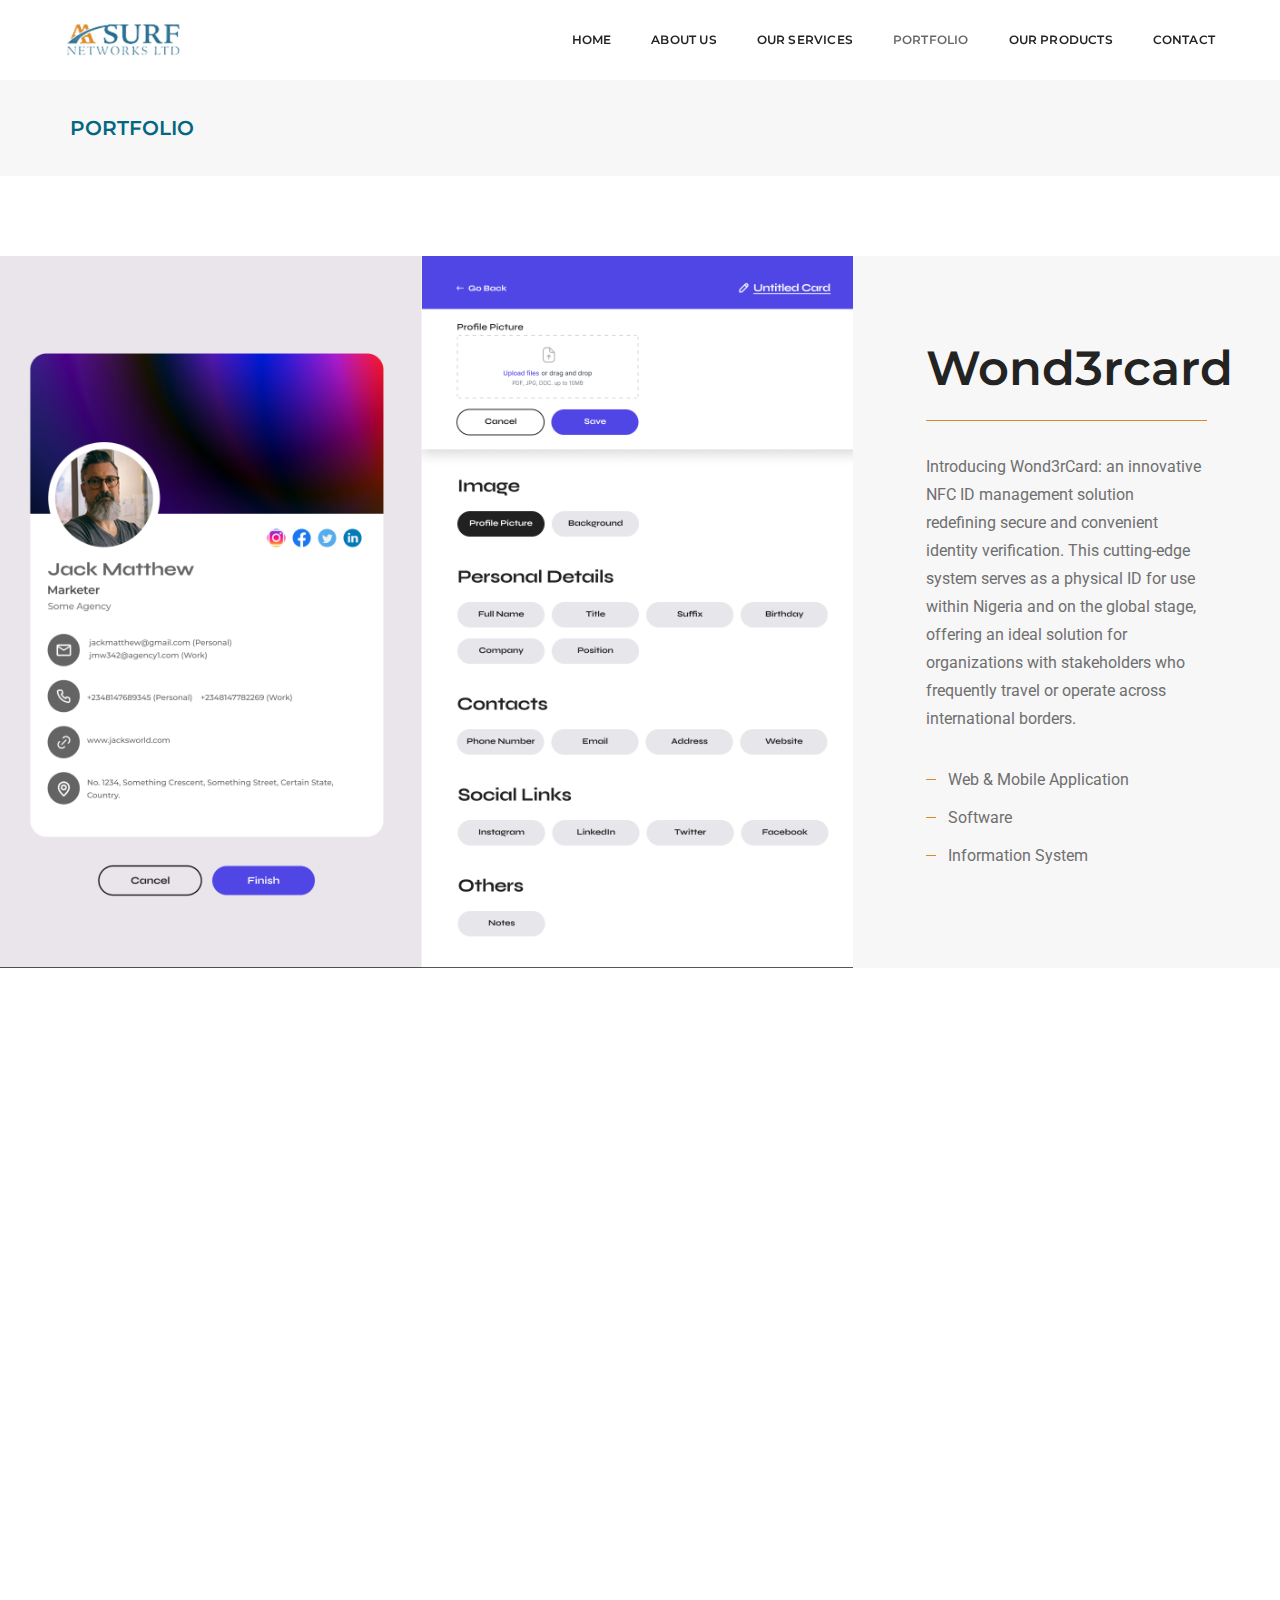
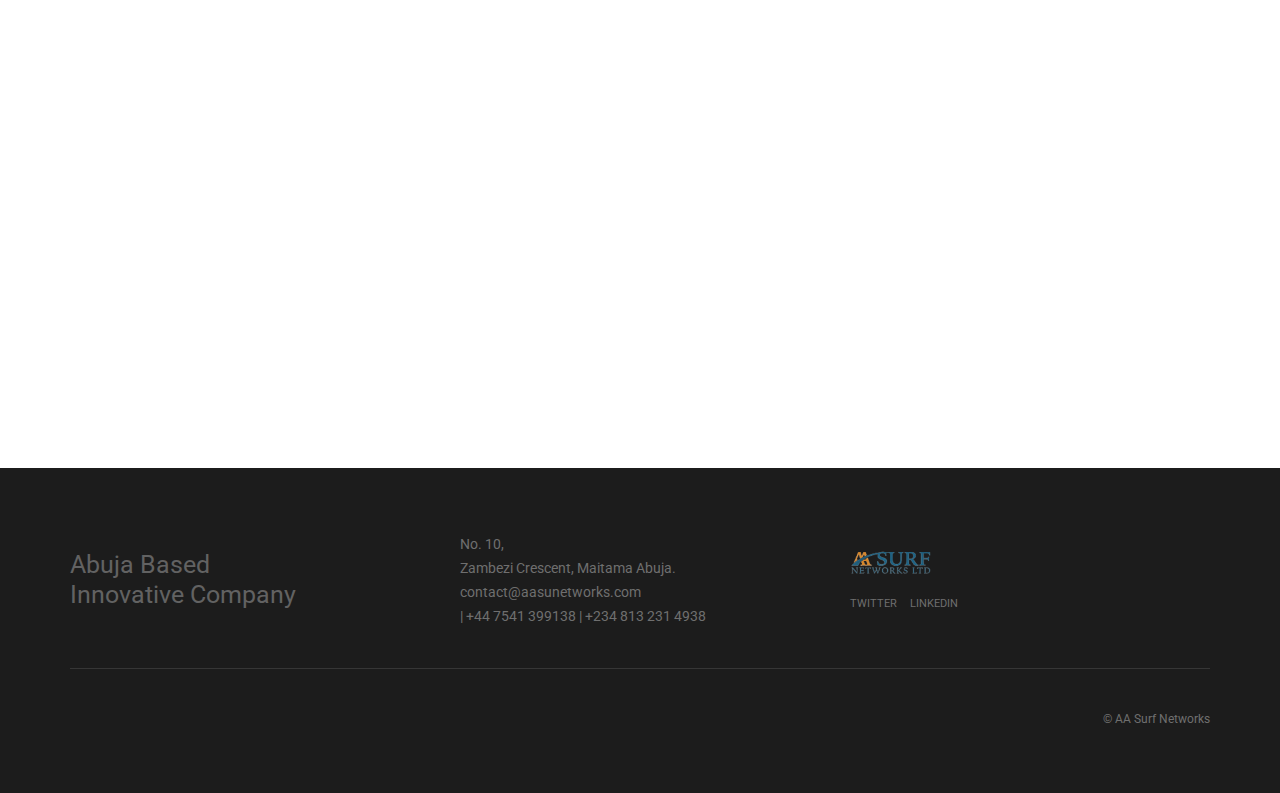
<file: wond3rcard.html>
<!doctype html>
<html class="no-js" lang="en">
    <head>
        <!-- title -->
        <title>A&A Surf Portfolio – Wond3rcard</title>
        <meta charset="utf-8">
        <meta http-equiv="X-UA-Compatible" content="IE=edge" />
        <meta name="viewport" content="width=device-width,initial-scale=1.0,maximum-scale=1" />
        <meta name="author" content="ThemeZaa">
        <!-- description -->
        <meta name="description" content="POFO is a highly creative, modern, visually stunning and Bootstrap responsive multipurpose agency and portfolio HTML5 template with 25 ready home page demos.">
        <!-- keywords -->
        <meta name="keywords" content="creative, modern, clean, bootstrap responsive, html5, css3, portfolio, blog, agency, templates, multipurpose, one page, corporate, start-up, studio, branding, designer, freelancer, carousel, parallax, photography, personal, masonry, grid, coming soon, faq">
        <!-- favicon -->
        <link rel="shortcut icon" href="images/favicon.ico">
        <link rel="apple-touch-icon" href="images/favicon.ico">
        <link rel="apple-touch-icon" sizes="72x72" href="images/logo.png">
        <link rel="apple-touch-icon" sizes="114x114" href="images/favicon.ico">
        <!-- style sheets and font icons  -->
        <link rel="stylesheet" type="text/css" href="css/bootsnav.css">
        <link rel="stylesheet" type="text/css" href="css/font-icons.min.css">
        <link rel="stylesheet" type="text/css" href="css/theme-vendors.min.css">
        <link rel="stylesheet" type="text/css" href="css/style.css" />
        <link rel="stylesheet" type="text/css" href="css/responsive.css" />
    </head>
    <body>
        <!-- start header -->
        <header class="">
            <!-- start navigation -->
            <nav style="height: 80px;" class="navbar navbar-default bootsnav navbar-fixed-top header-light background-transparent navbar-expand-lg on no-full">
                <div class="container-fluid nav-header-container" style="margin-left: 50px; margin-right: 50px;">
                    <!-- start logo -->
                    <div class="col-auto ps-0">
                        <a href="index.html"  title="Pofo" class="logo"><img src="images/logo.png" data-at2x="images/logo.png" class="logo-dark" alt="Pofo" width="0" height="0"><img src="images/logo.png" data-at2x="images/logo.png" alt="Pofo" class="logo-light default" width="105" height="26"></a>
                    </div>
                    <!-- end logo -->
                    <div class="col-auto col-lg accordion-menu pe-0">
                        <button type="button" class="navbar-toggler collapsed" data-bs-toggle="collapse" data-bs-target="#navbar-collapse-toggle-1">
                            <span class="sr-only">toggle navigation</span>
                            <span class="icon-bar"></span>
                            <span class="icon-bar"></span>
                            <span class="icon-bar"></span>
                        </button>
                        <div class="navbar-collapse collapse justify-content-end" id="navbar-collapse-toggle-1">
                            <ul class="nav navbar-nav alt-font font-weight-700">
                                <li><a href="index.html">Home</a></li>
                                <li><a href="about.html" title="About" class="inner-link">About us</a></li>
                                <li><a href="index.html#services" class="inner-link">Our services</a></li>
                                <li class="active"><a href="index.html#portfolio" class="inner-link">Portfolio</a></li>
                                <li><a href="products.html" class="inner-link">Our products</a></li>
                                <li><a href="index.html#contact" class="inner-link">Contact</a></li>
                            </ul>
                        </div>
                    </div>
                </div>
            </nav>
            <!-- end navigation -->  
        </header>
        <!-- end header -->

        <!-- start page title section -->
        <section class="wow animate__fadeIn bg-light-gray padding-35px-tb page-title-small top-space" style="margin-top: 72px; visibility: visible; animation-name: fadeIn;">
            <div class="container">
                <div class="row align-items-center">
                    <div class="col-xl-8 col-md-6 text-center text-md-start">
                        <!-- start page title -->
                        <h1 class="alt-font text-extra-dark-gray font-weight-600 mb-0 text-uppercase" style="color: #036782;">Portfolio</h1>
                        <!-- end page title -->
                    </div>
                </div>
            </div>
        </section>
        <!-- end page title section -->

        <!-- start about product section -->
        <section class="wow animate__fadeIn p-0 bg-light-gray top-space">
            <div class="container-fluid">
                <div class="row">
                    <div class="col-12 col-xl-8 col-lg-7 p-0 cover-background md-h-500px sm-h-300px" style="background:url('images/wond3card.png')"></div>
                    <div class="col-12 col-xl-4 col-lg-5 p-0">
                        <div class="padding-seventeen-lr padding-twenty-tb lg-padding-40px-lr md-padding-50px-tb sm-padding-30px-all">
                            <!-- <img src="images/wond3rcard-logo-1.png" class="margin-30px-bottom" alt=""/> -->
                            <h3 class="alt-font text-extra-dark-gray font-weight-600 mb-0">Wond3rcard</h3>
                            <div class="separator-line-horrizontal-full d-inline-block margin-25px-tb" style="background-color: #d9882a;"></div>
                            <p class="w-90 w-100 margin-35px-bottom text-medium line-height-28">Introducing Wond3rCard: an innovative NFC ID management solution redefining secure and convenient identity verification. This cutting-edge system serves as a physical ID for use within Nigeria and on the global stage, offering an ideal solution for organizations with stakeholders who frequently travel or operate across international borders.</p>
                            <ul class="list-style-3 text-medium">
                                <li>Web & Mobile Application</li>
                                <li>Software</li>
                                <li>Information System</li>
                            </ul>
                        </div>
                    </div>
                </div>
            </div>
        </section>
        <!-- end about product section -->
        <!-- start about product section -->
        <section class="wow animate__fadeIn">
            <div class="container">
                <div class="row">
                    <div class="col-12 text-center wow animate__fadeIn">
                        <div class="bg-extra-light-gray separator-line-horrizontal-full d-inline-block margin-30px-tb sm-margin-30px-tb"></div>
                    </div>
                </div>
                <div class="row">
                    <div class="col-12 col-lg-6 md-margin-50px-bottom sm-margin-30px-bottom wow animate__fadeIn">
                        <h5 class="alt-font text-extra-dark-gray font-weight-600">Connect with NFC Cards.</h5>
                        <p>Wond3rCard is an innovative NFC ID management solution redefining secure and convenient identity verification. This cutting-edge system serves as a physical complementary card for use within Nigeria and on the global stage, offering an ideal solution for organizations with stakeholders who frequently travel or operate across international borders.</p>
                        <a href="http://www.wond3rcard.com.ng" target="_blank" class="text-dark-gray text-large text-decoration-underline btn-medium">Launch Website</a>
                        <div class="social-icon-style-5-dark padding-10px-top sm-no-padding-top">
                            <ul class="margin-10px-tb large-icon">
                                <li><a class="twitter" href="http://twitter.com/wond3rcard" style="" target="_blank"><i class="fab fa-twitter"></i><span></span></a></li>
                                <li><a class="instagram" href="http://instagram.com/wond3rcard" style="" target="_blank"><i class="fab fa-instagram"></i><span></span></a></li>
                            </ul>
                        </div>
                    </div>
                    <div class="col-xl-4 offset-xl-2 col-lg-5 offset-lg-1 wow animate__fadeIn">
                        <ul class="list-style-8 margin-twelve-left">
                            <li class="text-uppercase text-extra-dark-gray"><span class="d-block text-extra-small text-medium-gray">Client</span>In-house Product</li>
                            <li class="text-uppercase text-extra-dark-gray"><span class="d-block text-extra-small text-medium-gray">Industry</span>SAAS / Contact Management</li>
                            <li class="text-uppercase text-extra-dark-gray"><span class="d-block text-extra-small text-medium-gray">Services</span>Web, Mobile Application Development, Api Design</li>
                            <li class="text-uppercase text-extra-dark-gray"><span class="d-block text-extra-small text-medium-gray">Website</span><a href="http://www.wond3rcard.com.ng" target="_blank" class="text-extra-dark-gray">www.wond3rcard.com.ng</a></li>
                        </ul>
                    </div>
                </div>
            </div>
        </section>
        <!-- end about product section -->
        <!-- start section -->
        <section class="wow animate__fadeIn p-0">
            <div class="container-fluid margin-50px-bottom">
                <div class="row row-cols-1 row-cols-sm-1 row-cols-md-1 row-cols-lg-2 padding-15px-lr md-no-padding-lr">
                    <div class="col md-margin-30px-bottom sm-margin-15px-bottom wow animate__fadeInUp">
                        <img src="images/wond3rcard-profile.png" class="w-100" alt=""/>
                    </div>
                    <div class="col wow animate__fadeInUp" data-wow-delay="0.2s">
                        <img src="images/wond3rcard-QR.png" class="w-100" alt=""/>
                    </div>
                </div>
            </div>
        </section>
        <!-- end section -->
        <!-- start product information section -->
        <!-- <section class="wow animate__fadeIn pb-0 no-padding-bottom fadeInUp">
            <div class="container">
                <div class="row">
                    <div class="col-12 col-lg-8 col-md-10 mx-auto text-center last-paragraph-no-margin">
                        <h5 class="alt-font text-extra-dark-gray font-weight-600">Beautiful and easy to understand UI, professional animations and drag &amp; drop</h5>
                        <p class="w-80 mx-auto d-inline-block sm-w-100">Lorem Ipsum is simply dummy text of the printing and typesetting industry. Lorem Ipsum has been the industry's standard dummy text ever since the 1500s, when an unknown printer took a galley of type and scrambled it to make a type specimen book.</p>
                    </div>
                </div>
            </div>
        </section> -->
        <!-- end product information section -->

        <!-- start blog navigation bar section -->
        <!-- <section class="wow animate__fadeIn no-padding">
            <div class="container-fluid p-0">
                <div class="row justify-content-between align-items-center g-0 padding-30px-lr md-padding-15px-lr">
                    <div class="w-45 text-start">
                        <div class="blog-nav-link blog-nav-link-prev text-extra-dark-gray">
                            <span class="text-medium-gray text-extra-small text-uppercase d-none d-md-block">Previous Project</span>
                            <a href="single-project-page-02.html">
                                <i class="ti-arrow-left blog-nav-icon"></i>
                                Filamento Lamps
                            </a>
                        </div>
                    </div>
                    <div class="w-10 text-center">
                        <a href="portfolio-boxed-grid-overlay.html" class="blog-nav-link blog-nav-home"><i class="ti-layout-grid2-alt"></i></a>
                    </div>
                    <div class="w-45 text-end">
                        <div class="blog-nav-link blog-nav-link-next text-extra-dark-gray">    
                            <span class="text-medium-gray text-extra-small text-uppercase d-none d-md-block">Next Project</span>
                            <a href="single-project-page-04.html">
                                <i class="ti-arrow-right blog-nav-icon"></i>
                                Best of Nature
                            </a>
                        </div>
                    </div>
                </div>
            </div>
        </section> -->
        <!-- end blog navigation bar section -->

        <!-- start footer --> 
        <footer class="footer-modern-dark bg-extra-dark-gray padding-five-tb sm-padding-30px-tb">
            <div class="footer-widget-area padding-40px-bottom sm-padding-30px-bottom">
                <div class="container">
                    <div class="row align-items-center">
                        <!-- start slogan -->
                        <div class="col-lg-4 text-center text-md-start md-margin-three-bottom sm-margin-20px-bottom">
                            <h6 class="text-dark-gray w-70 lg-w-100 no-margin-bottom">Abuja Based Innovative Company</h6>
                        </div>
                        <!-- end slogan -->
                        <!-- start contact information -->
                        <div class="col-lg-4 col-md-6 text-center text-md-start sm-margin-20px-bottom">
                            <span class="d-block">No. 10,<br> Zambezi Crescent, Maitama Abuja.</span>
                            <a href="mailto:contact@aasunetworks.com" title="sales@domain.com">contact@aasunetworks.com</a> <br> | +44 7541 399138 | +234 813 231 4938
                        </div>
                        <!-- end contact information -->
                        <!-- start social media -->
                        <div class="col-lg-4 col-md-6 social-style-2 text-center text-md-start">
                            <a href="index.html"><img class="footer-logo" src="images/logo.png" data-at2x="images/logo.png" alt="Pofo"></a>
                            <div class="social-icon-style-8">
                                <ul class="text-extra-small margin-20px-top sm-no-margin-bottom text-uppercase p-0 mb-0 list-unstyled">
                                    <li class="d-inline-block margin-10px-right"><a href="http://twitter.com/aa_surf" target="_blank" title="Twitter">Twitter</a></li>
                                    <!-- <li class="d-inline-block margin-10px-right"><a href="http://facebook.com" target="_blank" title="Facebook">Facebook</a></li> -->
                                    <!-- <li class="d-inline-block margin-10px-right"><a href="http://instagram.com" target="_blank" title="Instagram">Instagram</a></li> -->
                                    <li class="d-inline-block"><a href="http://linkedIn.com/company/a-a-surf-networks-ltd/about/" target="_blank" title="Dribbble">LinkedIn</a></li>                                                              
                                </ul>
                            </div>
                        </div>
                        <!-- end social media -->
                    </div>
                </div>
            </div>
            <div class="container">
                <!-- start copyright -->
                <div class="footer-bottom border-top border-color-medium-dark-gray padding-40px-top sm-padding-30px-top">
                    <div class="row align-items-center">
                        <div class="col-md-6 text-md-start text-center text-small"></div>
                        <div class="col-md-6 text-md-end text-center text-small">&copy; AA Surf Networks</div>
                    </div>
                </div>
                <!-- end copyright -->
            </div>
        </footer>
        <!-- end footer -->

        <style>
            :root {
                --base-color: #d9882a;
            }
        </style>

        <!-- javascript -->
        <script type="text/javascript" src="js/jquery.min.js"></script>
        <script type="text/javascript" src="js/bootsnav.js"></script>
        <script type="text/javascript" src="js/jquery.nav.js"></script>
        <script type="text/javascript" src="js/hamburger-menu.js"></script>
        <script type="text/javascript" src="js/theme-vendors.min.js"></script>
        <!-- setting -->
        <script type="text/javascript" src="js/main.js"></script>
    </body>
</html>
</file>
<file: css/responsive.css>
@media (min-width: 992px) {
    .feature-box-14 > div:nth-child(even) { border-bottom: 0}
    .feature-box-14 > div:nth-child(odd) { border-bottom: 0}

    /* top logo */
    .navbar-brand-top .navbar-collapse.collapse.display-inline-block { display: inline-block !important; vertical-align: middle;}
    .navbar-brand-top .nav-header-container { text-align: center;}
    .navbar-brand-top .nav-header-container .row { display: block !important; display: block !important; display: block !important;}
    .navbar-brand-top .brand-top-menu-right { vertical-align: middle; position: relative; }
}

@media (min-width: 576px) {
    .feature-box-14 > div:nth-last-child(2) { border-bottom: 0}
}

@media (max-width: 1600px) {
    /* grid */
    .grid.xl-grid-6col li { width: 16.67%; }
    .grid.xl-grid-6col li.grid-item-double { width: 33.33%; }
    .grid.xl-grid-5col li { width: 20%; }
    .grid.xl-grid-5col li.grid-item-double { width: 40%; }
    .grid.xl-grid-4col li { width: 25%; }
    .grid.xl-grid-4col li.grid-item-double { width: 50%; }
    .grid.xl-grid-3col li { width: 33.33%; }
    .grid.xl-grid-3col li.grid-item-double { width: 66.67%; }
    .grid.xl-grid-2col li { width: 50%; }
    .grid.xl-grid-2col li.grid-item-double { width: 100%; }
    .grid.xl-grid-1col li { width: 100%; }
    .grid.xl-grid-1col li.grid-item-double { width: 100%; }
    
    /* margin */
    .xl-margin-one-all {margin:1%;}
    .xl-margin-one-half-all {margin:1.5%;}
    .xl-margin-two-all {margin:2%;}
    .xl-margin-two-half-all {margin:2.5%;}
    .xl-margin-three-all {margin:3%;}
    .xl-margin-three-half-all {margin:3.5%;}
    .xl-margin-four-all {margin:4%;}
    .xl-margin-four-half-all {margin:4.5%;}
    .xl-margin-five-all {margin:5%;}
    .xl-margin-five-half-all {margin:5.5%;}
    .xl-margin-six-all {margin:6%;}
    .xl-margin-six-half-all {margin:6.5%;}
    .xl-margin-seven-all {margin:7%;}
    .xl-margin-seven-half-all {margin:7.5%;}
    .xl-margin-eight-all {margin:8%;}
    .xl-margin-eight-half-all {margin:8.5%;}
    .xl-margin-nine-all {margin:9%;}
    .xl-margin-nine-half-all {margin:9.5%;}
    .xl-margin-ten-all {margin:10%;}
    .xl-margin-ten-half-all {margin:10.5%;}
    .xl-margin-eleven-all {margin:11%;}
    .xl-margin-eleven-half-all {margin:11.5%;}
    .xl-margin-twelve-all {margin:12%;}
    .xl-margin-twelve-half-all {margin:12.5%;}
    .xl-margin-thirteen-all {margin:13%;}
    .xl-margin-thirteen-half-all {margin:13.5%;}
    .xl-margin-fourteen-all {margin:14%;}
    .xl-margin-fourteen-half-all {margin:14.5%;}
    .xl-margin-fifteen-all {margin:15%;}
    .xl-margin-fifteen-half-all {margin:15.5%;}
    .xl-margin-sixteen-all {margin:16%;}
    .xl-margin-sixteen-half-all {margin:16.5%;}
    .xl-margin-seventeen-all {margin:17%;}
    .xl-margin-seventeen-half-all {margin:17.5%;}
    .xl-margin-eighteen-all {margin:18%;}
    .xl-margin-eighteen-half-all {margin:18.5%;}
    .xl-margin-nineteen-all {margin:19%;}
    .xl-margin-nineteen-half-all {margin:19.5%;}
    .xl-margin-twenty-all {margin:20%;}
    .xl-margin-twenty-half-all {margin:20.5%;}
    .xl-margin-twenty-one-all {margin:21%;}
    .xl-margin-twenty-one-half-all {margin:21.5%;}
    .xl-margin-twenty-two-all {margin:22%;}
    .xl-margin-twenty-two-half-all {margin:22.5%;}
    .xl-margin-twenty-three-all {margin:23%;}
    .xl-margin-twenty-three-half-all {margin:23.5%;}
    .xl-margin-twenty-four-all {margin:24%;}
    .xl-margin-twenty-four-half-all {margin:24.5%;}
    .xl-margin-twenty-five-all {margin:25%;}
    .xl-margin-5px-all {margin:5px;}
    .xl-margin-10px-all {margin:10px;}
    .xl-margin-15px-all {margin:15px;}
    .xl-margin-20px-all {margin:20px;}
    .xl-margin-25px-all {margin:25px;}
    .xl-margin-30px-all {margin:30px;}
    .xl-margin-35px-all {margin:35px;}
    .xl-margin-40px-all {margin:40px;}
    .xl-margin-45px-all {margin:45px;}
    .xl-margin-50px-all {margin:50px;}
    .xl-margin-55px-all {margin:55px;}
    .xl-margin-60px-all {margin:60px;}
    .xl-margin-65px-all {margin:65px;}
    .xl-margin-70px-all {margin:70px;}
    .xl-margin-75px-all {margin:75px;}
    .xl-margin-80px-all {margin:80px;}
    .xl-margin-85px-all {margin:85px;}
    .xl-margin-90px-all {margin:90px;}
    .xl-margin-95px-all {margin:95px;}
    .xl-margin-100px-all {margin:100px;}

    .xl-no-margin {margin:0 !important}
    .xl-no-margin-lr {margin-left: 0 !important; margin-right: 0 !important}
    .xl-no-margin-tb {margin-top: 0 !important; margin-bottom: 0 !important}
    .xl-no-margin-top {margin-top:0 !important}
    .xl-no-margin-bottom {margin-bottom:0 !important}
    .xl-no-margin-left {margin-left:0 !important}
    .xl-no-margin-right {margin-right:0 !important}
    .xl-margin-lr-auto {margin-left:auto !important; margin-right:auto !important}
    .xl-margin-auto {margin: 0 auto !important;}

    /* margin top */
    .xl-margin-one-top {margin-top:1%;}
    .xl-margin-one-half-top {margin-top:1.5%;}
    .xl-margin-two-top {margin-top:2%;}
    .xl-margin-two-half-top {margin-top:2.5%;}
    .xl-margin-three-top {margin-top:3%;}
    .xl-margin-three-half-top {margin-top:3.5%;}
    .xl-margin-four-top {margin-top:4%;}
    .xl-margin-four-half-top {margin-top:4.5%;}
    .xl-margin-five-top {margin-top:5%;}
    .xl-margin-five-half-top {margin-top:5.5%;}
    .xl-margin-six-top {margin-top:6%;}
    .xl-margin-six-half-top {margin-top:6.5%;}
    .xl-margin-seven-top {margin-top:7%;}
    .xl-margin-seven-half-top {margin-top:7.5%;}
    .xl-margin-eight-top {margin-top:8%;}
    .xl-margin-eight-half-top {margin-top:8.5%;}
    .xl-margin-nine-top {margin-top:9%;}
    .xl-margin-nine-half-top {margin-top:9.5%;}
    .xl-margin-ten-top {margin-top:10%;}
    .xl-margin-ten-half-top {margin-top:10.5%;}
    .xl-margin-eleven-top {margin-top:11%;}
    .xl-margin-eleven-half-top {margin-top:11.5%;}
    .xl-margin-twelve-top {margin-top:12%;}
    .xl-margin-twelve-half-top {margin-top:12.5%;}
    .xl-margin-thirteen-top {margin-top:13%;}
    .xl-margin-thirteen-half-top {margin-top:13.5%;}
    .xl-margin-fourteen-top {margin-top:14%;}
    .xl-margin-fourteen-half-top {margin-top:14.5%;}
    .xl-margin-fifteen-top {margin-top:15%;}
    .xl-margin-fifteen-half-top {margin-top:15.5%;}
    .xl-margin-sixteen-top {margin-top:16%;}
    .xl-margin-sixteen-half-top {margin-top:16.5%;}
    .xl-margin-seventeen-top {margin-top:17%;}
    .xl-margin-seventeen-half-top {margin-top:17.5%;}
    .xl-margin-eighteen-top {margin-top:18%;}
    .xl-margin-eighteen-half-top {margin-top:18.5%;}
    .xl-margin-nineteen-top {margin-top:19%;}
    .xl-margin-nineteen-half-top {margin-top:19.5%;}
    .xl-margin-twenty-top {margin-top:20%;}
    .xl-margin-twenty-half-top {margin-top:20.5%;}
    .xl-margin-twenty-one-top {margin-top:21%;}
    .xl-margin-twenty-one-half-top {margin-top:21.5%;}
    .xl-margin-twenty-two-top {margin-top:22%;}
    .xl-margin-twenty-two-half-top {margin-top:22.5%;}
    .xl-margin-twenty-three-top {margin-top:23%;}
    .xl-margin-twenty-three-half-top {margin-top:23.5%;}
    .xl-margin-twenty-four-top {margin-top:24%;}
    .xl-margin-twenty-four-half-top {margin-top:24.5%;}
    .xl-margin-twenty-five-top {margin-top:25%;}
    .xl-margin-5px-top {margin-top:5px;}
    .xl-margin-10px-top {margin-top:10px;}
    .xl-margin-15px-top {margin-top:15px;}
    .xl-margin-20px-top {margin-top:20px;}
    .xl-margin-25px-top {margin-top:25px;}
    .xl-margin-30px-top {margin-top:30px;}
    .xl-margin-35px-top {margin-top:35px;}
    .xl-margin-40px-top {margin-top:40px;}
    .xl-margin-45px-top {margin-top:45px;}
    .xl-margin-50px-top {margin-top:50px;}
    .xl-margin-55px-top {margin-top:55px;}
    .xl-margin-60px-top {margin-top:60px;}
    .xl-margin-65px-top {margin-top:65px;}
    .xl-margin-70px-top {margin-top:70px;}
    .xl-margin-75px-top {margin-top:75px;}
    .xl-margin-80px-top {margin-top:80px;}
    .xl-margin-85px-top {margin-top:85px;}
    .xl-margin-90px-top {margin-top:90px;}
    .xl-margin-95px-top {margin-top:95px;}
    .xl-margin-100px-top {margin-top:100px;}

    /* margin bottom */
    .xl-margin-one-bottom {margin-bottom:1%;}
    .xl-margin-one-half-bottom {margin-bottom:1.5%;}
    .xl-margin-two-bottom {margin-bottom:2%;}
    .xl-margin-two-half-bottom {margin-bottom:2.5%;}
    .xl-margin-three-bottom {margin-bottom:3%;}
    .xl-margin-three-half-bottom {margin-bottom:3.5%;}
    .xl-margin-four-bottom {margin-bottom:4%;}
    .xl-margin-four-half-bottom {margin-bottom:4.5%;}
    .xl-margin-five-bottom {margin-bottom:5%;}
    .xl-margin-five-half-bottom {margin-bottom:5.5%;}
    .xl-margin-six-bottom {margin-bottom:6%;}
    .xl-margin-six-half-bottom {margin-bottom:6.5%;}
    .xl-margin-seven-bottom {margin-bottom:7%;}
    .xl-margin-seven-half-bottom {margin-bottom:7.5%;}
    .xl-margin-eight-bottom {margin-bottom:8%;}
    .xl-margin-eight-half-bottom {margin-bottom:8.5%;}
    .xl-margin-nine-bottom {margin-bottom:9%;}
    .xl-margin-nine-half-bottom {margin-bottom:9.5%;}
    .xl-margin-ten-bottom {margin-bottom:10%;}
    .xl-margin-ten-half-bottom {margin-bottom:10.5%;}
    .xl-margin-eleven-bottom {margin-bottom:11%;}
    .xl-margin-eleven-half-bottom {margin-bottom:11.5%;}
    .xl-margin-twelve-bottom {margin-bottom:12%;}
    .xl-margin-twelve-half-bottom {margin-bottom:12.5%;}
    .xl-margin-thirteen-bottom {margin-bottom:13%;}
    .xl-margin-thirteen-half-bottom {margin-bottom:13.5%;}
    .xl-margin-fourteen-bottom {margin-bottom:14%;}
    .xl-margin-fourteen-half-bottom {margin-bottom:14.5%;}
    .xl-margin-fifteen-bottom {margin-bottom:15%;}
    .xl-margin-fifteen-half-bottom {margin-bottom:15.5%;}
    .xl-margin-sixteen-bottom {margin-bottom:16%;}
    .xl-margin-sixteen-half-bottom {margin-bottom:16.5%;}
    .xl-margin-seventeen-bottom {margin-bottom:17%;}
    .xl-margin-seventeen-half-bottom {margin-bottom:17.5%;}
    .xl-margin-eighteen-bottom {margin-bottom:18%;}
    .xl-margin-eighteen-half-bottom {margin-bottom:18.5%;}
    .xl-margin-nineteen-bottom {margin-bottom:19%;}
    .xl-margin-nineteen-half-bottom {margin-bottom:19.5%;}
    .xl-margin-twenty-bottom {margin-bottom:20%;}
    .xl-margin-twenty-half-bottom {margin-bottom:20.5%;}
    .xl-margin-twenty-one-bottom {margin-bottom:21%;}
    .xl-margin-twenty-one-half-bottom {margin-bottom:21.5%;}
    .xl-margin-twenty-two-bottom {margin-bottom:22%;}
    .xl-margin-twenty-two-half-bottom {margin-bottom:22.5%;}
    .xl-margin-twenty-three-bottom {margin-bottom:23%;}
    .xl-margin-twenty-three-half-bottom {margin-bottom:23.5%;}
    .xl-margin-twenty-four-bottom {margin-bottom:24%;}
    .xl-margin-twenty-four-half-bottom {margin-bottom:24.5%;}
    .xl-margin-twenty-five-bottom {margin-bottom:25%;}
    .xl-margin-5px-bottom {margin-bottom:5px;}
    .xl-margin-10px-bottom {margin-bottom:10px;}
    .xl-margin-15px-bottom {margin-bottom:15px;}
    .xl-margin-20px-bottom {margin-bottom:20px;}
    .xl-margin-25px-bottom {margin-bottom:25px;}
    .xl-margin-30px-bottom {margin-bottom:30px;}
    .xl-margin-35px-bottom {margin-bottom:35px;}
    .xl-margin-40px-bottom {margin-bottom:40px;}
    .xl-margin-45px-bottom {margin-bottom:45px;}
    .xl-margin-50px-bottom {margin-bottom:50px;}
    .xl-margin-55px-bottom {margin-bottom:55px;}
    .xl-margin-60px-bottom {margin-bottom:60px;}
    .xl-margin-65px-bottom {margin-bottom:65px;}
    .xl-margin-70px-bottom {margin-bottom:70px;}
    .xl-margin-75px-bottom {margin-bottom:75px;}
    .xl-margin-80px-bottom {margin-bottom:80px;}
    .xl-margin-85px-bottom {margin-bottom:85px;}
    .xl-margin-90px-bottom {margin-bottom:90px;}
    .xl-margin-95px-bottom {margin-bottom:95px;}
    .xl-margin-100px-bottom {margin-bottom:100px;}

    /* margin right */
    .xl-margin-one-right {margin-right:1%;}
    .xl-margin-one-half-right {margin-right:1.5%;}
    .xl-margin-two-right {margin-right:2%;}
    .xl-margin-two-half-right {margin-right:2.5%;}
    .xl-margin-three-right {margin-right:3%;}
    .xl-margin-three-half-right {margin-right:3.5%;}
    .xl-margin-four-right {margin-right:4%;}
    .xl-margin-four-half-right {margin-right:4.5%;}
    .xl-margin-five-right {margin-right:5%;}
    .xl-margin-five-half-right {margin-right:5.5%;}
    .xl-margin-six-right {margin-right:6%;}
    .xl-margin-six-half-right {margin-right:6.5%;}
    .xl-margin-seven-right {margin-right:7%;}
    .xl-margin-seven-half-right {margin-right:7.5%;}
    .xl-margin-eight-right {margin-right:8%;}
    .xl-margin-eight-half-right {margin-right:8.5%;}
    .xl-margin-nine-right {margin-right:9%;}
    .xl-margin-nine-half-right {margin-right:9.5%;}
    .xl-margin-ten-right {margin-right:10%;}
    .xl-margin-ten-half-right {margin-right:10.5%;}
    .xl-margin-eleven-right {margin-right:11%;}
    .xl-margin-eleven-half-right {margin-right:11.5%;}
    .xl-margin-twelve-right {margin-right:12%;}
    .xl-margin-twelve-half-right {margin-right:12.5%;}
    .xl-margin-thirteen-right {margin-right:13%;}
    .xl-margin-thirteen-half-right {margin-right:13.5%;}
    .xl-margin-fourteen-right {margin-right:14%;}
    .xl-margin-fourteen-half-right {margin-right:14.5%;}
    .xl-margin-fifteen-right {margin-right:15%;}
    .xl-margin-fifteen-half-right {margin-right:15.5%;}
    .xl-margin-sixteen-right {margin-right:16%;}
    .xl-margin-sixteen-half-right {margin-right:16.5%;}
    .xl-margin-seventeen-right {margin-right:17%;}
    .xl-margin-seventeen-half-right {margin-right:17.5%;}
    .xl-margin-eighteen-right {margin-right:18%;}
    .xl-margin-eighteen-half-right {margin-right:18.5%;}
    .xl-margin-nineteen-right {margin-right:19%;}
    .xl-margin-nineteen-half-right {margin-right:19.5%;}
    .xl-margin-twenty-right {margin-right:20%;}
    .xl-margin-twenty-half-right {margin-right:20.5%;}
    .xl-margin-twenty-one-right {margin-right:21%;}
    .xl-margin-twenty-one-half-right {margin-right:21.5%;}
    .xl-margin-twenty-two-right {margin-right:22%;}
    .xl-margin-twenty-two-half-right {margin-right:22.5%;}
    .xl-margin-twenty-three-right {margin-right:23%;}
    .xl-margin-twenty-three-half-right {margin-right:23.5%;}
    .xl-margin-twenty-four-right {margin-right:24%;}
    .xl-margin-twenty-four-half-right {margin-right:24.5%;}
    .xl-margin-twenty-five-right {margin-right:25%;}
    .xl-margin-10px-right {margin-right:10px;}
    .xl-margin-15px-right {margin-right:15px;}
    .xl-margin-20px-right {margin-right:20px;}
    .xl-margin-25px-right {margin-right:25px;}
    .xl-margin-30px-right {margin-right:30px;}
    .xl-margin-35px-right {margin-right:35px;}
    .xl-margin-40px-right {margin-right:40px;}
    .xl-margin-45px-right {margin-right:45px;}
    .xl-margin-50px-right {margin-right:50px;}
    .xl-margin-55px-right {margin-right:55px;}
    .xl-margin-60px-right {margin-right:60px;}
    .xl-margin-65px-right {margin-right:65px;}
    .xl-margin-70px-right {margin-right:70px;}
    .xl-margin-75px-right {margin-right:75px;}
    .xl-margin-80px-right {margin-right:80px;}
    .xl-margin-85px-right {margin-right:85px;}
    .xl-margin-90px-right {margin-right:90px;}
    .xl-margin-95px-right {margin-right:95px;}
    .xl-margin-100px-right {margin-right:100px;}

    /* margin left */
    .xl-margin-one-left {margin-left:1%;}
    .xl-margin-one-half-left {margin-left:1.5%;}
    .xl-margin-two-left {margin-left:2%;}
    .xl-margin-two-half-left {margin-left:2.5%;}
    .xl-margin-three-left {margin-left:3%;}
    .xl-margin-three-half-left {margin-left:3.5%;}
    .xl-margin-four-left {margin-left:4%;}
    .xl-margin-four-half-left {margin-left:4.5%;}
    .xl-margin-five-left {margin-left:5%;}
    .xl-margin-five-half-left {margin-left:5.5%;}
    .xl-margin-six-left {margin-left:6%;}
    .xl-margin-six-half-left {margin-left:6.5%;}
    .xl-margin-seven-left {margin-left:7%;}
    .xl-margin-seven-half-left {margin-left:7.5%;}
    .xl-margin-eight-left {margin-left:8%;}
    .xl-margin-eight-half-left {margin-left:8.5%;}
    .xl-margin-nine-left {margin-left:9%;}
    .xl-margin-nine-half-left {margin-left:9.5%;}
    .xl-margin-ten-left {margin-left:10%;}
    .xl-margin-ten-half-left {margin-left:10.5%;}
    .xl-margin-eleven-left {margin-left:11%;}
    .xl-margin-eleven-half-left {margin-left:11.5%;}
    .xl-margin-twelve-left {margin-left:12%;}
    .xl-margin-twelve-half-left {margin-left:12.5%;}
    .xl-margin-thirteen-left {margin-left:13%;}
    .xl-margin-thirteen-half-left {margin-left:13.5%;}
    .xl-margin-fourteen-left {margin-left:14%;}
    .xl-margin-fourteen-half-left {margin-left:14.5%;}
    .xl-margin-fifteen-left {margin-left:15%;}
    .xl-margin-fifteen-half-left {margin-left:15.5%;}
    .xl-margin-sixteen-left {margin-left:16%;}
    .xl-margin-sixteen-half-left {margin-left:16.5%;}
    .xl-margin-seventeen-left {margin-left:17%;}
    .xl-margin-seventeen-half-left {margin-left:17.5%;}
    .xl-margin-eighteen-left {margin-left:18%;}
    .xl-margin-eighteen-half-left {margin-left:18.5%;}
    .xl-margin-nineteen-left {margin-left:19%;}
    .xl-margin-nineteen-half-left {margin-left:19.5%;}
    .xl-margin-twenty-left {margin-left:20%;}
    .xl-margin-twenty-half-left {margin-left:20.5%;}
    .xl-margin-twenty-one-left {margin-left:21%;}
    .xl-margin-twenty-one-half-left {margin-left:21.5%;}
    .xl-margin-twenty-two-left {margin-left:22%;}
    .xl-margin-twenty-two-half-left {margin-left:22.5%;}
    .xl-margin-twenty-three-left {margin-left:23%;}
    .xl-margin-twenty-three-half-left {margin-left:23.5%;}
    .xl-margin-twenty-four-left {margin-left:24%;}
    .xl-margin-twenty-four-half-left {margin-left:24.5%;}
    .xl-margin-twenty-five-left {margin-left:25%;}
    .xl-margin-5px-left {margin-left:5px;}
    .xl-margin-10px-left {margin-left:10px;}
    .xl-margin-15px-left {margin-left:15px;}
    .xl-margin-20px-left {margin-left:20px;}
    .xl-margin-25px-left {margin-left:25px;}
    .xl-margin-30px-left {margin-left:30px;}
    .xl-margin-35px-left {margin-left:35px;}
    .xl-margin-40px-left {margin-left:40px;}
    .xl-margin-45px-left {margin-left:45px;}
    .xl-margin-50px-left {margin-left:50px;}
    .xl-margin-55px-left {margin-left:55px;}
    .xl-margin-60px-left {margin-left:60px;}
    .xl-margin-65px-left {margin-left:65px;}
    .xl-margin-70px-left {margin-left:70px;}
    .xl-margin-75px-left {margin-left:75px;}
    .xl-margin-80px-left {margin-left:80px;}
    .xl-margin-85px-left {margin-left:85px;}
    .xl-margin-90px-left {margin-left:90px;}
    .xl-margin-95px-left {margin-left:95px;}
    .xl-margin-100px-left {margin-left:100px;}

    /* margin left right */
    .xl-margin-one-lr {margin-left:1%; margin-right:1%;}
    .xl-margin-one-lr {margin-left:1.5%; margin-right:1.5%;}
    .xl-margin-two-lr {margin-left:2%; margin-right:2%;}
    .xl-margin-two-lr {margin-left:2.5%; margin-right:2.5%;}
    .xl-margin-three-lr {margin-left:3%; margin-right:3%;}
    .xl-margin-three-lr {margin-left:3.5%; margin-right:3.5%;}
    .xl-margin-four-lr {margin-left:4%; margin-right:4%;}
    .xl-margin-four-lr {margin-left:4.5%; margin-right:4.5%;}
    .xl-margin-five-lr {margin-left:5%; margin-right:5%;}
    .xl-margin-five-lr {margin-left:5.5%; margin-right:5.5%;}
    .xl-margin-six-lr {margin-left:6%; margin-right:6%;}
    .xl-margin-six-lr {margin-left:6.5%; margin-right:6.5%;}
    .xl-margin-seven-lr {margin-left:7%; margin-right:7%;}
    .xl-margin-seven-lr {margin-left:7.5%; margin-right:7.5%;}
    .xl-margin-eight-lr {margin-left:8%; margin-right:8%;}
    .xl-margin-eight-lr {margin-left:8.5%; margin-right:8.5%;}
    .xl-margin-nine-lr {margin-left:9%; margin-right:9%;}
    .xl-margin-nine-lr {margin-left:9.5%; margin-right:9.5%;}
    .xl-margin-ten-lr {margin-left:10%; margin-right:10%;}
    .xl-margin-ten-lr {margin-left:10.5%; margin-right:10.5%;}
    .xl-margin-eleven-lr {margin-left:11%; margin-right:11%;}
    .xl-margin-eleven-lr {margin-left:11.5%; margin-right:11.5%;}
    .xl-margin-twelve-lr {margin-left:12%; margin-right:12%;}
    .xl-margin-twelve-lr {margin-left:12.5%; margin-right:12.5%;}
    .xl-margin-thirteen-lr {margin-left:13%; margin-right:13%;}
    .xl-margin-thirteen-half-lr {margin-left:13.5%; margin-right:13.5%;}
    .xl-margin-fourteen-lr {margin-left:14%; margin-right:14%;}
    .xl-margin-fourteen-half-lr {margin-left:14.5%; margin-right:14.5%;}
    .xl-margin-fifteen-lr {margin-left:15%; margin-right:15%;}
    .xl-margin-fifteen-half-lr {margin-left:15.5%; margin-right:15.5%;}
    .xl-margin-sixteen-lr {margin-left:16%; margin-right:16%;}
    .xl-margin-sixteen-half-lr {margin-left:16.5%; margin-right:16.5%;}
    .xl-margin-seventeen-lr {margin-left:17%; margin-right:17%;}
    .xl-margin-seventeen-half-lr {margin-left:17.5%; margin-right:17.5%;}
    .xl-margin-eighteen-lr {margin-left:18%; margin-right:18%;}
    .xl-margin-eighteen-half-lr {margin-left:18.5%; margin-right:18.5%;}
    .xl-margin-nineteen-lr {margin-left:19%; margin-right:19%;}
    .xl-margin-nineteen-half-lr {margin-left:19.5%; margin-right:19.5%;}
    .xl-margin-twenty-lr {margin-left:20%; margin-right:20%;}
    .xl-margin-twenty-half-lr {margin-left:20.5%; margin-right:20.5%;}
    .xl-margin-twenty-one-lr {margin-left:21%; margin-right:21%;}
    .xl-margin-twenty-one-half-lr {margin-left:21.5%; margin-right:21.5%;}
    .xl-margin-twenty-two-lr {margin-left:22%; margin-right:22%;}
    .xl-margin-twenty-two-half-lr {margin-left:22.5%; margin-right:22.5%;}
    .xl-margin-twenty-three-lr {margin-left:23%; margin-right:23%;}
    .xl-margin-twenty-three-half-lr {margin-left:23.5%; margin-right:23.5%;}
    .xl-margin-twenty-four-lr {margin-left:24%; margin-right:24%;}
    .xl-margin-twenty-four-half-lr {margin-left:24.5%; margin-right:24.5%;}
    .xl-margin-twenty-five-lr {margin-left:25%; margin-right:25%;}
    .xl-margin-5px-lr {margin-left:5px; margin-right:5px;}
    .xl-margin-10px-lr {margin-left:10px; margin-right:10px;}
    .xl-margin-15px-lr {margin-left:15px; margin-right:15px;}
    .xl-margin-20px-lr {margin-left:20px; margin-right:20px;}
    .xl-margin-25px-lr {margin-left:25px; margin-right:25px;}
    .xl-margin-30px-lr {margin-left:30px; margin-right:30px;}
    .xl-margin-35px-lr {margin-left:35px; margin-right:35px;}
    .xl-margin-40px-lr {margin-left:40px; margin-right:40px;}
    .xl-margin-45px-lr {margin-left:45px; margin-right:45px;}
    .xl-margin-50px-lr {margin-left:50px; margin-right:50px;}
    .xl-margin-55px-lr {margin-left:55px; margin-right:55px;}
    .xl-margin-60px-lr {margin-left:60px; margin-right:60px;}
    .xl-margin-65px-lr {margin-left:65px; margin-right:65px;}
    .xl-margin-70px-lr {margin-left:70px; margin-right:70px;}
    .xl-margin-75px-lr {margin-left:75px; margin-right:75px;}
    .xl-margin-80px-lr {margin-left:80px; margin-right:80px;}
    .xl-margin-85px-lr {margin-left:85px; margin-right:85px;}
    .xl-margin-90px-lr {margin-left:90px; margin-right:90px;}
    .xl-margin-95px-lr {margin-left:95px; margin-right:95px;}
    .xl-margin-100px-lr {margin-left:100px; margin-right:100px;}

    /* margin top bottom */
    .xl-margin-one-tb {margin-top:1%; margin-bottom:1%;}
    .xl-margin-one-tb {margin-top:1.5%; margin-bottom:1.5%;}
    .xl-margin-two-tb {margin-top:2%; margin-bottom:2%;}
    .xl-margin-two-tb {margin-top:2.5%; margin-bottom:2.5%;}
    .xl-margin-three-tb {margin-top:3%; margin-bottom:3%;}
    .xl-margin-three-tb {margin-top:3.5%; margin-bottom:3.5%;}
    .xl-margin-four-tb {margin-top:4%; margin-bottom:4%;}
    .xl-margin-four-tb {margin-top:4.5%; margin-bottom:4.5%;}
    .xl-margin-five-tb {margin-top:5%; margin-bottom:5%;}
    .xl-margin-five-tb {margin-top:5.5%; margin-bottom:5.5%;}
    .xl-margin-six-tb {margin-top:6%; margin-bottom:6%;}
    .xl-margin-six-tb {margin-top:6.5%; margin-bottom:6.5%;}
    .xl-margin-seven-tb {margin-top:7%; margin-bottom:7%;}
    .xl-margin-seven-tb {margin-top:7.5%; margin-bottom:7.5%;}
    .xl-margin-eight-tb {margin-top:8%; margin-bottom:8%;}
    .xl-margin-eight-tb {margin-top:8.5%; margin-bottom:8.5%;}
    .xl-margin-nine-tb {margin-top:9%; margin-bottom:9%;}
    .xl-margin-nine-tb {margin-top:9.5%; margin-bottom:9.5%;}
    .xl-margin-ten-tb {margin-top:10%; margin-bottom:10%;}
    .xl-margin-ten-tb {margin-top:10.5%; margin-bottom:10.5%;}
    .xl-margin-eleven-tb {margin-top:11%; margin-bottom:11%;}
    .xl-margin-eleven-tb {margin-top:11.5%; margin-bottom:11.5%;}
    .xl-margin-twelve-tb {margin-top:12%; margin-bottom:12%;}
    .xl-margin-twelve-tb {margin-top:12.5%; margin-bottom:12.5%;}
    .xl-margin-thirteen-tb {margin-top:13%; margin-bottom:13%;}
    .xl-margin-thirteen-half-tb {margin-top:13.5%; margin-bottom:13.5%;}
    .xl-margin-fourteen-tb {margin-top:14%; margin-bottom:14%;}
    .xl-margin-fourteen-half-tb {margin-top:14.5%; margin-bottom:14.5%;}
    .xl-margin-fifteen-tb {margin-top:15%; margin-bottom:15%;}
    .xl-margin-fifteen-half-tb {margin-top:15.5%; margin-bottom:15.5%;}
    .xl-margin-sixteen-tb {margin-top:16%; margin-bottom:16%;}
    .xl-margin-sixteen-half-tb {margin-top:16.5%; margin-bottom:16.5%;}
    .xl-margin-seventeen-tb {margin-top:17%; margin-bottom:17%;}
    .xl-margin-seventeen-half-tb {margin-top:17.5%; margin-bottom:17.5%;}
    .xl-margin-eighteen-tb {margin-top:18%; margin-bottom:18%;}
    .xl-margin-eighteen-half-tb {margin-top:18.5%; margin-bottom:18.5%;}
    .xl-margin-nineteen-tb {margin-top:19%; margin-bottom:19%;}
    .xl-margin-nineteen-half-tb {margin-top:19.5%; margin-bottom:19.5%;}
    .xl-margin-twenty-tb {margin-top:20%; margin-bottom:20%;}
    .xl-margin-twenty-half-tb {margin-top:20.5%; margin-bottom:20.5%;}
    .xl-margin-twenty-one-tb {margin-top:21%; margin-bottom:21%;}
    .xl-margin-twenty-one-half-tb {margin-top:21.5%; margin-bottom:21.5%;}
    .xl-margin-twenty-two-tb {margin-top:22%; margin-bottom:22%;}
    .xl-margin-twenty-two-half-tb {margin-top:22.5%; margin-bottom:22.5%;}
    .xl-margin-twenty-three-tb {margin-top:23%; margin-bottom:23%;}
    .xl-margin-twenty-three-half-tb {margin-top:23.5%; margin-bottom:23.5%;}
    .xl-margin-twenty-four-tb {margin-top:24%; margin-bottom:24%;}
    .xl-margin-twenty-four-half-tb {margin-top:24.5%; margin-bottom:24.5%;}
    .xl-margin-twenty-five-tb {margin-top:25%; margin-bottom:25%;}
    .xl-margin-5px-tb {margin-top:5px; margin-bottom:5px;}
    .xl-margin-10px-tb {margin-top:10px; margin-bottom:10px;}
    .xl-margin-15px-tb {margin-top:15px; margin-bottom:15px;}
    .xl-margin-20px-tb {margin-top:20px; margin-bottom:20px;}
    .xl-margin-25px-tb {margin-top:25px; margin-bottom:25px;}
    .xl-margin-30px-tb {margin-top:30px; margin-bottom:30px;}
    .xl-margin-35px-tb {margin-top:35px; margin-bottom:35px;}
    .xl-margin-40px-tb {margin-top:40px; margin-bottom:40px;}
    .xl-margin-45px-tb {margin-top:45px; margin-bottom:45px;}
    .xl-margin-50px-tb {margin-top:50px; margin-bottom:50px;}
    .xl-margin-55px-tb {margin-top:55px; margin-bottom:55px;}
    .xl-margin-60px-tb {margin-top:60px; margin-bottom:60px;}
    .xl-margin-65px-tb {margin-top:65px; margin-bottom:65px;}
    .xl-margin-70px-tb {margin-top:70px; margin-bottom:70px;}
    .xl-margin-75px-tb {margin-top:75px; margin-bottom:75px;}
    .xl-margin-80px-tb {margin-top:80px; margin-bottom:80px;}
    .xl-margin-85px-tb {margin-top:85px; margin-bottom:85px;}
    .xl-margin-90px-tb {margin-top:90px; margin-bottom:90px;}
    .xl-margin-95px-tb {margin-top:95px; margin-bottom:95px;}
    .xl-margin-100px-tb {margin-top:100px; margin-bottom:100px;}

    /* padding */
    .xl-no-padding {padding:0 !important}
    .xl-no-padding-lr {padding-left: 0 !important; padding-right: 0 !important}
    .xl-no-padding-tb {padding-top: 0 !important; padding-bottom: 0 !important}
    .xl-no-padding-top {padding-top:0 !important}
    .xl-no-padding-bottom {padding-bottom:0 !important}
    .xl-no-padding-left {padding-left:0 !important}
    .xl-no-padding-right {padding-right:0 !important}
    .xl-padding-one-all {padding:1%;}
    .xl-padding-one-half-all {padding:1.5%;}
    .xl-padding-two-all {padding:2%;}
    .xl-padding-two-half-all {padding:2.5%;}
    .xl-padding-three-all {padding:3%;}
    .xl-padding-three-half-all {padding:3.5%;}
    .xl-padding-four-all {padding:4%;}
    .xl-padding-four-half-all {padding:4.5%;}
    .xl-padding-five-all {padding:5%;}
    .xl-padding-five-half-all {padding:5.5%;}
    .xl-padding-six-all {padding:6%;}
    .xl-padding-six-half-all {padding:6.5%;}
    .xl-padding-seven-all {padding:7%;}
    .xl-padding-seven-half-all {padding:7.5%;}
    .xl-padding-eight-all {padding:8%;}
    .xl-padding-eight-half-all {padding:8.5%;}
    .xl-padding-nine-all {padding:9%;}
    .xl-padding-nine-half-all {padding:9.5%;}
    .xl-padding-ten-all {padding:10%;}
    .xl-padding-ten-half-all {padding:10.5%;}
    .xl-padding-eleven-all {padding:11%;}
    .xl-padding-eleven-half-all {padding:11.5%;}
    .xl-padding-twelve-all {padding:12%;}
    .xl-padding-twelve-half-all {padding:12.5%;}
    .xl-padding-thirteen-all {padding:13%;}
    .xl-padding-thirteen-half-all {padding:13.5%;}
    .xl-padding-fourteen-all {padding:14%;}
    .xl-padding-fourteen-half-all {padding:14.5%;}
    .xl-padding-fifteen-all {padding:15%;}
    .xl-padding-fifteen-half-all {padding:15.5%;}
    .xl-padding-sixteen-all {padding:16%;}
    .xl-padding-sixteen-half-all {padding:16.5%;}
    .xl-padding-seventeen-all {padding:17%;}
    .xl-padding-seventeen-half-all {padding:17.5%;}
    .xl-padding-eighteen-all {padding:18%;}
    .xl-padding-eighteen-half-all {padding:18.5%;}
    .xl-padding-nineteen-all {padding:19%;}
    .xl-padding-nineteen-half-all {padding:19.5%;}
    .xl-padding-twenty-all {padding:20%;}
    .xl-padding-twenty-half-all {padding:20.5%;}
    .xl-padding-twenty-one-all {padding:21%;}
    .xl-padding-twenty-one-half-all {padding:21.5%;}
    .xl-padding-twenty-two-all {padding:22%;}
    .xl-padding-twenty-two-half-all {padding:22.5%;}
    .xl-padding-twenty-three-all {padding:23%;}
    .xl-padding-twenty-three-half-all {padding:23.5%;}
    .xl-padding-twenty-four-all {padding:24%;}
    .xl-padding-twenty-four-half-all {padding:24.5%;}
    .xl-padding-twenty-five-all {padding:25%;}
    .xl-padding-5px-all {padding:5px;}
    .xl-padding-10px-all {padding:10px;}
    .xl-padding-15px-all {padding:15px;}
    .xl-padding-20px-all {padding:20px;}
    .xl-padding-25px-all {padding:25px;}
    .xl-padding-30px-all {padding:30px;}
    .xl-padding-35px-all {padding:35px;}
    .xl-padding-40px-all {padding:40px;}
    .xl-padding-45px-all {padding:45px;}
    .xl-padding-50px-all {padding:50px;}
    .xl-padding-55px-all {padding:55px;}
    .xl-padding-60px-all {padding:60px;}
    .xl-padding-65px-all {padding:65px;}
    .xl-padding-70px-all {padding:70px;}
    .xl-padding-75px-all {padding:75px;}
    .xl-padding-80px-all {padding:80px;}
    .xl-padding-85px-all {padding:85px;}
    .xl-padding-90px-all {padding:90px;}
    .xl-padding-95px-all {padding:95px;}
    .xl-padding-100px-all {padding:100px;}

    /* padding top */
    .xl-padding-one-top {padding-top:1%;}
    .xl-padding-one-half-top {padding-top:1.5%;}
    .xl-padding-two-top {padding-top:2%;}
    .xl-padding-two-half-top {padding-top:2.5%;}
    .xl-padding-three-top {padding-top:3%;}
    .xl-padding-three-half-top {padding-top:3.5%;}
    .xl-padding-four-top {padding-top:4%;}
    .xl-padding-four-half-top {padding-top:4.5%;}
    .xl-padding-five-top {padding-top:5%;}
    .xl-padding-five-half-top {padding-top:5.5%;}
    .xl-padding-six-top {padding-top:6%;}
    .xl-padding-six-half-top {padding-top:6.5%;}
    .xl-padding-seven-top {padding-top:7%;}
    .xl-padding-seven-half-top {padding-top:7.5%;}
    .xl-padding-eight-top {padding-top:8%;}
    .xl-padding-eight-half-top {padding-top:8.5%;}
    .xl-padding-nine-top {padding-top:9%;}
    .xl-padding-nine-half-top {padding-top:9.5%;}
    .xl-padding-ten-top {padding-top:10%;}
    .xl-padding-ten-half-top {padding-top:10.5%;}
    .xl-padding-eleven-top {padding-top:11%;}
    .xl-padding-eleven-half-top {padding-top:11.5%;}
    .xl-padding-twelve-top {padding-top:12%;}
    .xl-padding-twelve-half-top {padding-top:12.5%;}
    .xl-padding-thirteen-top {padding-top:13%;}
    .xl-padding-thirteen-half-top {padding-top:13.5%;}
    .xl-padding-fourteen-top {padding-top:14%;}
    .xl-padding-fourteen-half-top {padding-top:14.5%;}
    .xl-padding-fifteen-top {padding-top:15%;}
    .xl-padding-fifteen-half-top {padding-top:15.5%;}
    .xl-padding-sixteen-top {padding-top:16%;}
    .xl-padding-sixteen-half-top {padding-top:16.5%;}
    .xl-padding-seventeen-top {padding-top:17%;}
    .xl-padding-seventeen-half-top {padding-top:17.5%;}
    .xl-padding-eighteen-top {padding-top:18%;}
    .xl-padding-eighteen-half-top {padding-top:18.5%;}
    .xl-padding-nineteen-top {padding-top:19%;}
    .xl-padding-nineteen-half-top {padding-top:19.5%;}
    .xl-padding-twenty-top {padding-top:20%;}
    .xl-padding-twenty-half-top {padding-top:20.5%;}
    .xl-padding-twenty-one-top {padding-top:21%;}
    .xl-padding-twenty-one-half-top {padding-top:21.5%;}
    .xl-padding-twenty-two-top {padding-top:22%;}
    .xl-padding-twenty-two-half-top {padding-top:22.5%;}
    .xl-padding-twenty-three-top {padding-top:23%;}
    .xl-padding-twenty-three-half-top {padding-top:23.5%;}
    .xl-padding-twenty-four-top {padding-top:24%;}
    .xl-padding-twenty-four-half-top {padding-top:24.5%;}
    .xl-padding-twenty-five-top {padding-top:25%;}
    .xl-padding-5px-top {padding-top:5px;}
    .xl-padding-10px-top {padding-top:10px;}
    .xl-padding-15px-top {padding-top:15px;}
    .xl-padding-20px-top {padding-top:20px;}
    .xl-padding-25px-top {padding-top:25px;}
    .xl-padding-30px-top {padding-top:30px;}
    .xl-padding-35px-top {padding-top:35px;}
    .xl-padding-40px-top {padding-top:40px;}
    .xl-padding-45px-top {padding-top:45px;}
    .xl-padding-50px-top {padding-top:50px;}
    .xl-padding-55px-top {padding-top:55px;}
    .xl-padding-60px-top {padding-top:60px;}
    .xl-padding-65px-top {padding-top:65px;}
    .xl-padding-70px-top {padding-top:70px;}
    .xl-padding-75px-top {padding-top:75px;}
    .xl-padding-80px-top {padding-top:80px;}
    .xl-padding-85px-top {padding-top:85px;}
    .xl-padding-90px-top {padding-top:90px;}
    .xl-padding-95px-top {padding-top:95px;}
    .xl-padding-100px-top {padding-top:100px;}

    /* padding bottom */
    .xl-padding-one-bottom {padding-bottom:1%;}
    .xl-padding-one-half-bottom {padding-bottom:1.5%;}
    .xl-padding-two-bottom {padding-bottom:2%;}
    .xl-padding-two-half-bottom {padding-bottom:2.5%;}
    .xl-padding-three-bottom {padding-bottom:3%;}
    .xl-padding-three-half-bottom {padding-bottom:3.5%;}
    .xl-padding-four-bottom {padding-bottom:4%;}
    .xl-padding-four-half-bottom {padding-bottom:4.5%;}
    .xl-padding-five-bottom {padding-bottom:5%;}
    .xl-padding-five-half-bottom {padding-bottom:5.5%;}
    .xl-padding-six-bottom {padding-bottom:6%;}
    .xl-padding-six-half-bottom {padding-bottom:6.5%;}
    .xl-padding-seven-bottom {padding-bottom:7%;}
    .xl-padding-seven-half-bottom {padding-bottom:7.5%;}
    .xl-padding-eight-bottom {padding-bottom:8%;}
    .xl-padding-eight-half-bottom {padding-bottom:8.5%;}
    .xl-padding-nine-bottom {padding-bottom:9%;}
    .xl-padding-nine-half-bottom {padding-bottom:9.5%;}
    .xl-padding-ten-bottom {padding-bottom:10%;}
    .xl-padding-ten-half-bottom {padding-bottom:10.5%;}
    .xl-padding-eleven-bottom {padding-bottom:11%;}
    .xl-padding-eleven-half-bottom {padding-bottom:11.5%;}
    .xl-padding-twelve-bottom {padding-bottom:12%;}
    .xl-padding-twelve-half-bottom {padding-bottom:12.5%;}
    .xl-padding-thirteen-bottom {padding-bottom:13%;}
    .xl-padding-thirteen-half-bottom {padding-bottom:13.5%;}
    .xl-padding-fourteen-bottom {padding-bottom:14%;}
    .xl-padding-fourteen-half-bottom {padding-bottom:14.5%;}
    .xl-padding-fifteen-bottom {padding-bottom:15%;}
    .xl-padding-fifteen-half-bottom {padding-bottom:15.5%;}
    .xl-padding-sixteen-bottom {padding-bottom:16%;}
    .xl-padding-sixteen-half-bottom {padding-bottom:16.5%;}
    .xl-padding-seventeen-bottom {padding-bottom:17%;}
    .xl-padding-seventeen-half-bottom {padding-bottom:17.5%;}
    .xl-padding-eighteen-bottom {padding-bottom:18%;}
    .xl-padding-eighteen-half-bottom {padding-bottom:18.5%;}
    .xl-padding-nineteen-bottom {padding-bottom:19%;}
    .xl-padding-nineteen-half-bottom {padding-bottom:19.5%;}
    .xl-padding-twenty-bottom {padding-bottom:20%;}
    .xl-padding-twenty-half-bottom {padding-bottom:20.5%;}
    .xl-padding-twenty-one-bottom {padding-bottom:21%;}
    .xl-padding-twenty-one-half-bottom {padding-bottom:21.5%;}
    .xl-padding-twenty-two-bottom {padding-bottom:22%;}
    .xl-padding-twenty-two-half-bottom {padding-bottom:22.5%;}
    .xl-padding-twenty-three-bottom {padding-bottom:23%;}
    .xl-padding-twenty-three-half-bottom {padding-bottom:23.5%;}
    .xl-padding-twenty-four-bottom {padding-bottom:24%;}
    .xl-padding-twenty-four-half-bottom {padding-bottom:24.5%;}
    .xl-padding-twenty-five-bottom {padding-bottom:25%;}
    .xl-padding-5px-bottom {padding-bottom:5px;}
    .xl-padding-10px-bottom {padding-bottom:10px;}
    .xl-padding-15px-bottom {padding-bottom:15px;}
    .xl-padding-20px-bottom {padding-bottom:20px;}
    .xl-padding-25px-bottom {padding-bottom:25px;}
    .xl-padding-30px-bottom {padding-bottom:30px;}
    .xl-padding-35px-bottom {padding-bottom:35px;}
    .xl-padding-40px-bottom {padding-bottom:40px;}
    .xl-padding-45px-bottom {padding-bottom:45px;}
    .xl-padding-50px-bottom {padding-bottom:50px;}
    .xl-padding-55px-bottom {padding-bottom:55px;}
    .xl-padding-60px-bottom {padding-bottom:60px;}
    .xl-padding-65px-bottom {padding-bottom:65px;}
    .xl-padding-70px-bottom {padding-bottom:70px;}
    .xl-padding-75px-bottom {padding-bottom:75px;}
    .xl-padding-80px-bottom {padding-bottom:80px;}
    .xl-padding-85px-bottom {padding-bottom:85px;}
    .xl-padding-90px-bottom {padding-bottom:90px;}
    .xl-padding-95px-bottom {padding-bottom:95px;}
    .xl-padding-100px-bottom {padding-bottom:100px;}

    /* padding right */
    .xl-padding-one-right {padding-right:1%;}
    .xl-padding-one-half-right {padding-right:1.5%;}
    .xl-padding-two-right {padding-right:2%;}
    .xl-padding-two-half-right {padding-right:2.5%;}
    .xl-padding-three-right {padding-right:3%;}
    .xl-padding-three-half-right {padding-right:3.5%;}
    .xl-padding-four-right {padding-right:4%;}
    .xl-padding-four-half-right {padding-right:4.5%;}
    .xl-padding-five-right {padding-right:5%;}
    .xl-padding-five-half-right {padding-right:5.5%;}
    .xl-padding-six-right {padding-right:6%;}
    .xl-padding-six-half-right {padding-right:6.5%;}
    .xl-padding-seven-right {padding-right:7%;}
    .xl-padding-seven-half-right {padding-right:7.5%;}
    .xl-padding-eight-right {padding-right:8%;}
    .xl-padding-eight-half-right {padding-right:8.5%;}
    .xl-padding-nine-right {padding-right:9%;}
    .xl-padding-nine-half-right {padding-right:9.5%;}
    .xl-padding-ten-right {padding-right:10%;}
    .xl-padding-ten-half-right {padding-right:10.5%;}
    .xl-padding-eleven-right {padding-right:11%;}
    .xl-padding-eleven-half-right {padding-right:11.5%;}
    .xl-padding-twelve-right {padding-right:12%;}
    .xl-padding-twelve-half-right {padding-right:12.5%;}
    .xl-padding-thirteen-right {padding-right:13%;}
    .xl-padding-thirteen-half-right {padding-right:13.5%;}
    .xl-padding-fourteen-right {padding-right:14%;}
    .xl-padding-fourteen-half-right {padding-right:14.5%;}
    .xl-padding-fifteen-right {padding-right:15%;}
    .xl-padding-fifteen-half-right {padding-right:15.5%;}
    .xl-padding-sixteen-right {padding-right:16%;}
    .xl-padding-sixteen-half-right {padding-right:16.5%;}
    .xl-padding-seventeen-right {padding-right:17%;}
    .xl-padding-seventeen-half-right {padding-right:17.5%;}
    .xl-padding-eighteen-right {padding-right:18%;}
    .xl-padding-eighteen-half-right {padding-right:18.5%;}
    .xl-padding-nineteen-right {padding-right:19%;}
    .xl-padding-nineteen-half-right {padding-right:19.5%;}
    .xl-padding-twenty-right {padding-right:20%;}
    .xl-padding-twenty-half-right {padding-right:20.5%;}
    .xl-padding-twenty-one-right {padding-right:21%;}
    .xl-padding-twenty-one-half-right {padding-right:21.5%;}
    .xl-padding-twenty-two-right {padding-right:22%;}
    .xl-padding-twenty-two-half-right {padding-right:22.5%;}
    .xl-padding-twenty-three-right {padding-right:23%;}
    .xl-padding-twenty-three-half-right {padding-right:23.5%;}
    .xl-padding-twenty-four-right {padding-right:24%;}
    .xl-padding-twenty-four-half-right {padding-right:24.5%;}
    .xl-padding-twenty-five-right {padding-right:25%;}
    .xl-padding-5px-right {padding-right:5px;}
    .xl-padding-10px-right {padding-right:10px;}
    .xl-padding-15px-right {padding-right:15px;}
    .xl-padding-20px-right {padding-right:20px;}
    .xl-padding-25px-right {padding-right:25px;}
    .xl-padding-30px-right {padding-right:30px;}
    .xl-padding-35px-right {padding-right:35px;}
    .xl-padding-40px-right {padding-right:40px;}
    .xl-padding-45px-right {padding-right:45px;}
    .xl-padding-50px-right {padding-right:50px;}
    .xl-padding-55px-right {padding-right:55px;}
    .xl-padding-60px-right {padding-right:60px;}
    .xl-padding-65px-right {padding-right:65px;}
    .xl-padding-70px-right {padding-right:70px;}
    .xl-padding-75px-right {padding-right:75px;}
    .xl-padding-80px-right {padding-right:80px;}
    .xl-padding-85px-right {padding-right:85px;}
    .xl-padding-90px-right {padding-right:90px;}
    .xl-padding-95px-right {padding-right:95px;}
    .xl-padding-100px-right {padding-right:100px;}

    /* padding left */
    .xl-padding-one-left {padding-left:1%;}
    .xl-padding-one-half-left {padding-left:1.5%;}
    .xl-padding-two-left {padding-left:2%;}
    .xl-padding-two-half-left {padding-left:2.5%;}
    .xl-padding-three-left {padding-left:3%;}
    .xl-padding-three-half-left {padding-left:3.5%;}
    .xl-padding-four-left {padding-left:4%;}
    .xl-padding-four-half-left {padding-left:4.5%;}
    .xl-padding-five-left {padding-left:5%;}
    .xl-padding-five-half-left {padding-left:5.5%;}
    .xl-padding-six-left {padding-left:6%;}
    .xl-padding-six-half-left {padding-left:6.5%;}
    .xl-padding-seven-left {padding-left:7%;}
    .xl-padding-seven-half-left {padding-left:7.5%;}
    .xl-padding-eight-left {padding-left:8%;}
    .xl-padding-eight-half-left {padding-left:8.5%;}
    .xl-padding-nine-left {padding-left:9%;}
    .xl-padding-nine-half-left {padding-left:9.5%;}
    .xl-padding-ten-left {padding-left:10%;}
    .xl-padding-ten-half-left {padding-left:10.5%;}
    .xl-padding-eleven-left {padding-left:11%;}
    .xl-padding-eleven-half-left {padding-left:11.5%;}
    .xl-padding-twelve-left {padding-left:12%;}
    .xl-padding-twelve-half-left {padding-left:12.5%;}
    .xl-padding-thirteen-left {padding-left:13%;}
    .xl-padding-thirteen-half-left {padding-left:13.5%;}
    .xl-padding-fourteen-left {padding-left:14%;}
    .xl-padding-fourteen-half-left {padding-left:14.5%;}
    .xl-padding-fifteen-left {padding-left:15%;}
    .xl-padding-fifteen-half-left {padding-left:15.5%;}
    .xl-padding-sixteen-left {padding-left:16%;}
    .xl-padding-sixteen-half-left {padding-left:16.5%;}
    .xl-padding-seventeen-left {padding-left:17%;}
    .xl-padding-seventeen-half-left {padding-left:17.5%;}
    .xl-padding-eighteen-left {padding-left:18%;}
    .xl-padding-eighteen-half-left {padding-left:18.5%;}
    .xl-padding-nineteen-left {padding-left:19%;}
    .xl-padding-nineteen-half-left {padding-left:19.5%;}
    .xl-padding-twenty-left {padding-left:20%;}
    .xl-padding-twenty-half-left {padding-left:20.5%;}
    .xl-padding-twenty-one-left {padding-left:21%;}
    .xl-padding-twenty-one-half-left {padding-left:21.5%;}
    .xl-padding-twenty-two-left {padding-left:22%;}
    .xl-padding-twenty-two-half-left {padding-left:22.5%;}
    .xl-padding-twenty-three-left {padding-left:23%;}
    .xl-padding-twenty-three-half-left {padding-left:23.5%;}
    .xl-padding-twenty-four-left {padding-left:24%;}
    .xl-padding-twenty-four-half-left {padding-left:24.5%;}
    .xl-padding-twenty-five-left {padding-left:25%;}
    .xl-padding-5px-left {padding-left:5px;}
    .xl-padding-10px-left {padding-left:10px;}
    .xl-padding-15px-left {padding-left:15px;}
    .xl-padding-20px-left {padding-left:20px;}
    .xl-padding-25px-left {padding-left:25px;}
    .xl-padding-30px-left {padding-left:30px;}
    .xl-padding-35px-left {padding-left:35px;}
    .xl-padding-40px-left {padding-left:40px;}
    .xl-padding-45px-left {padding-left:45px;}
    .xl-padding-50px-left {padding-left:50px;}
    .xl-padding-55px-left {padding-left:55px;}
    .xl-padding-60px-left {padding-left:60px;}
    .xl-padding-65px-left {padding-left:65px;}
    .xl-padding-70px-left {padding-left:70px;}
    .xl-padding-75px-left {padding-left:75px;}
    .xl-padding-80px-left {padding-left:80px;}
    .xl-padding-85px-left {padding-left:85px;}
    .xl-padding-90px-left {padding-left:90px;}
    .xl-padding-95px-left {padding-left:95px;}
    .xl-padding-100px-left {padding-left:100px;}

    /* padding top bottom */
    .xl-padding-one-tb {padding-top:1%; padding-bottom:1%;}
    .xl-padding-one-half-tb {padding-top:1.5%; padding-bottom:1.5%;}
    .xl-padding-two-tb {padding-top:2%; padding-bottom:2%;}
    .xl-padding-two-half-tb {padding-top:2.5%; padding-bottom:2.5%;}
    .xl-padding-three-tb {padding-top:3%; padding-bottom:3%;}
    .xl-padding-three-half-tb {padding-top:3.5%; padding-bottom:3.5%;}
    .xl-padding-four-tb {padding-top:4%; padding-bottom:4%;}
    .xl-padding-four-half-tb {padding-top:4.5%; padding-bottom:4.5%;}
    .xl-padding-five-tb {padding-top:5%; padding-bottom:5%;}
    .xl-padding-five-half-tb {padding-top:5.5%; padding-bottom:5.5%;}
    .xl-padding-six-tb {padding-top:6%; padding-bottom:6%;}
    .xl-padding-six-half-tb {padding-top:6.5%; padding-bottom:6.5%;}
    .xl-padding-seven-tb {padding-top:7%; padding-bottom:7%;}
    .xl-padding-seven-half-tb {padding-top:7.5%; padding-bottom:7.5%;}
    .xl-padding-eight-tb {padding-top:8%; padding-bottom:8%;}
    .xl-padding-eight-half-tb {padding-top:8.5%; padding-bottom:8.5%;}
    .xl-padding-nine-tb {padding-top:9%; padding-bottom:9%;}
    .xl-padding-nine-half-tb {padding-top:9.5%; padding-bottom:9.5%;}
    .xl-padding-ten-tb {padding-top:10%; padding-bottom:10%;}
    .xl-padding-ten-half-tb {padding-top:10.5%; padding-bottom:10.5%;}
    .xl-padding-eleven-tb {padding-top:11%; padding-bottom:11%;}
    .xl-padding-eleven-half-tb {padding-top:11.5%; padding-bottom:11.5%;}
    .xl-padding-twelve-tb {padding-top:12%; padding-bottom:12%;}
    .xl-padding-twelve-half-tb {padding-top:12.5%; padding-bottom:12.5%;}
    .xl-padding-thirteen-tb {padding-top:13%; padding-bottom:13%;}
    .xl-padding-thirteen-half-tb {padding-top:13.5%; padding-bottom:13.5%;}
    .xl-padding-fourteen-tb {padding-top:14%; padding-bottom:14%;}
    .xl-padding-fourteen-half-tb {padding-top:14.5%; padding-bottom:14.5%;}
    .xl-padding-fifteen-tb {padding-top:15%; padding-bottom:15%;}
    .xl-padding-fifteen-half-tb {padding-top:15.5%; padding-bottom:15.5%;}
    .xl-padding-sixteen-tb {padding-top:16%; padding-bottom:16%;}
    .xl-padding-sixteen-half-tb {padding-top:16.5%; padding-bottom:16.5%;}
    .xl-padding-seventeen-tb {padding-top:17%; padding-bottom:17%;}
    .xl-padding-seventeen-half-tb {padding-top:17.5%; padding-bottom:17.5%;}
    .xl-padding-eighteen-tb {padding-top:18%; padding-bottom:18%;}
    .xl-padding-eighteen-half-tb {padding-top:18.5%; padding-bottom:18.5%;}
    .xl-padding-nineteen-tb {padding-top:19%; padding-bottom:19%;}
    .xl-padding-nineteen-half-tb {padding-top:19.5%; padding-bottom:19.5%;}
    .xl-padding-twenty-tb {padding-top:20%; padding-bottom:20%;}
    .xl-padding-twenty-half-tb {padding-top:20.5%; padding-bottom:20.5%;}
    .xl-padding-twenty-one-tb {padding-top:21%; padding-bottom:21%;}
    .xl-padding-twenty-one-half-tb {padding-top:21.5%; padding-bottom:21.5%;}
    .xl-padding-twenty-two-tb {padding-top:22%; padding-bottom:22%;}
    .xl-padding-twenty-two-half-tb {padding-top:22.5%; padding-bottom:22.5%;}
    .xl-padding-twenty-three-tb {padding-top:23%; padding-bottom:23%;}
    .xl-padding-twenty-three-half-tb {padding-top:23.5%; padding-bottom:23.5%;}
    .xl-padding-twenty-four-tb {padding-top:24%; padding-bottom:24%;}
    .xl-padding-twenty-four-half-tb {padding-top:24.5%; padding-bottom:24.5%;}
    .xl-padding-twenty-tb {padding-top:25%; padding-bottom:25%;}
    .xl-padding-5px-tb {padding-top:5px; padding-bottom:5px;}
    .xl-padding-10px-tb {padding-top:10px; padding-bottom:10px;}
    .xl-padding-15px-tb {padding-top:15px; padding-bottom:15px;}
    .xl-padding-20px-tb {padding-top:20px; padding-bottom:20px;}
    .xl-padding-25px-tb {padding-top:25px; padding-bottom:25px;}
    .xl-padding-30px-tb {padding-top:30px; padding-bottom:30px;}
    .xl-padding-35px-tb {padding-top:35px; padding-bottom:35px;}
    .xl-padding-40px-tb {padding-top:40px; padding-bottom:40px;}
    .xl-padding-45px-tb {padding-top:45px; padding-bottom:45px;}
    .xl-padding-50px-tb {padding-top:50px; padding-bottom:50px;}
    .xl-padding-55px-tb {padding-top:55px; padding-bottom:55px;}
    .xl-padding-60px-tb {padding-top:60px; padding-bottom:60px;}
    .xl-padding-65px-tb {padding-top:65px; padding-bottom:65px;}
    .xl-padding-70px-tb {padding-top:70px; padding-bottom:70px;}
    .xl-padding-75px-tb {padding-top:75px; padding-bottom:75px;}
    .xl-padding-80px-tb {padding-top:80px; padding-bottom:80px;}
    .xl-padding-85px-tb {padding-top:85px; padding-bottom:85px;}
    .xl-padding-90px-tb {padding-top:90px; padding-bottom:90px;}
    .xl-padding-95px-tb {padding-top:95px; padding-bottom:95px;}
    .xl-padding-100px-tb {padding-top:100px; padding-bottom:100px;}

    /* padding left right */
    .xl-padding-one-lr {padding-left:1%; padding-right:1%;}
    .xl-padding-one-half-lr {padding-left:1.5%; padding-right:1.5%;}
    .xl-padding-two-lr {padding-left:2%; padding-right:2%;}
    .xl-padding-two-half-lr {padding-left:2.5%; padding-right:2.5%;}
    .xl-padding-three-lr {padding-left:3%; padding-right:3%;}
    .xl-padding-three-half-lr {padding-left:3.5%; padding-right:3.5%;}
    .xl-padding-four-lr {padding-left:4%; padding-right:4%;}
    .xl-padding-four-half-lr {padding-left:4.5%; padding-right:4.5%;}
    .xl-padding-five-lr {padding-left:5%; padding-right:5%;}
    .xl-padding-five-half-lr {padding-left:5.5%; padding-right:5.5%;}
    .xl-padding-six-lr {padding-left:6%; padding-right:6%;}
    .xl-padding-six-half-lr {padding-left:6.5%; padding-right:6.5%;}
    .xl-padding-seven-lr {padding-left:7%; padding-right:7%;}
    .xl-padding-seven-half-lr {padding-left:7.5%; padding-right:7.5%;}
    .xl-padding-eight-lr {padding-left:8%; padding-right:8%;}
    .xl-padding-eight-half-lr {padding-left:8.5%; padding-right:8.5%;}
    .xl-padding-nine-lr {padding-left:9%; padding-right:9%;}
    .xl-padding-nine-half-lr {padding-left:9.5%; padding-right:9.5%;}
    .xl-padding-ten-lr {padding-left:10%; padding-right:10%;}
    .xl-padding-ten-half-lr {padding-left:10.5%; padding-right:10.5%;}
    .xl-padding-eleven-lr {padding-left:11%; padding-right:11%;}
    .xl-padding-eleven-half-lr {padding-left:11.5%; padding-right:11.5%;}
    .xl-padding-twelve-lr {padding-left:12%; padding-right:12%;}
    .xl-padding-twelve-half-lr {padding-left:12.5%; padding-right:12.5%;}
    .xl-padding-thirteen-lr {padding-left:13%; padding-right:13%;}
    .xl-padding-thirteen-half-lr {padding-left:13.5%; padding-right:13.5%;}
    .xl-padding-fourteen-lr {padding-left:14%; padding-right:14%;}
    .xl-padding-fourteen-half-lr {padding-left:14.5%; padding-right:14.5%;}
    .xl-padding-fifteen-lr {padding-left:15%; padding-right:15%;}
    .xl-padding-fifteen-half-lr {padding-left:15.5%; padding-right:15.5%;}
    .xl-padding-sixteen-lr {padding-left:16%; padding-right:16%;}
    .xl-padding-sixteen-half-lr {padding-left:16.5%; padding-right:16.5%;}
    .xl-padding-seventeen-lr {padding-left:17%; padding-right:17%;}
    .xl-padding-seventeen-half-lr {padding-left:17.5%; padding-right:17.5%;}
    .xl-padding-eighteen-lr {padding-left:18%; padding-right:18%;}
    .xl-padding-eighteen-half-lr {padding-left:18.5%; padding-right:18.5%;}
    .xl-padding-nineteen-lr {padding-left:19%; padding-right:19%;}
    .xl-padding-nineteen-half-lr {padding-left:19.5%; padding-right:19.5%;}
    .xl-padding-twenty-lr {padding-left:20%; padding-right:20%;}
    .xl-padding-twenty-half-lr {padding-left:20.5%; padding-right:20.5%;}
    .xl-padding-twenty-one-lr {padding-left:21%; padding-right:21%;}
    .xl-padding-twenty-one-half-lr {padding-left:21.5%; padding-right:21.5%;}
    .xl-padding-twenty-two-lr {padding-left:22%; padding-right:22%;}
    .xl-padding-twenty-two-half-lr {padding-left:22.5%; padding-right:22.5%;}
    .xl-padding-twenty-three-lr {padding-left:23%; padding-right:23%;}
    .xl-padding-twenty-three-half-lr {padding-left:23.5%; padding-right:23.5%;}
    .xl-padding-twenty-four-lr {padding-left:24%; padding-right:24%;}
    .xl-padding-twenty-four-half-lr {padding-left:24.5%; padding-right:24.5%;}
    .xl-padding-twenty-five-lr {padding-left:25%; padding-right:25%;}
    .xl-padding-5px-lr {padding-right:5px; padding-left:5px;}
    .xl-padding-10px-lr {padding-right:10px; padding-left:10px;}
    .xl-padding-15px-lr {padding-right:15px; padding-left:15px;}
    .xl-padding-20px-lr {padding-right:20px; padding-left:20px;}
    .xl-padding-25px-lr {padding-right:25px; padding-left:25px;}
    .xl-padding-30px-lr {padding-right:30px; padding-left:30px;}
    .xl-padding-35px-lr {padding-right:35px; padding-left:35px;}
    .xl-padding-40px-lr {padding-right:40px; padding-left:40px;}
    .xl-padding-45px-lr {padding-right:45px; padding-left:45px;}
    .xl-padding-50px-lr {padding-right:50px; padding-left:50px;}
    .xl-padding-55px-lr {padding-right:55px; padding-left:55px;}
    .xl-padding-60px-lr {padding-right:60px; padding-left:60px;}
    .xl-padding-65px-lr {padding-right:65px; padding-left:65px;}
    .xl-padding-70px-lr {padding-right:70px; padding-left:70px;}
    .xl-padding-75px-lr {padding-right:75px; padding-left:75px;}
    .xl-padding-80px-lr {padding-right:80px; padding-left:80px;}
    .xl-padding-85px-lr {padding-right:85px; padding-left:85px;}
    .xl-padding-90px-lr {padding-right:90px; padding-left:90px;}
    .xl-padding-95px-lr {padding-right:95px; padding-left:95px;}
    .xl-padding-100px-lr {padding-right:100px; padding-left:100px;}

    /* width */
    .xl-w-10 {width:10% !important;}
    .xl-w-15 {width:15% !important;}
    .xl-w-20 {width:20% !important;}
    .xl-w-25 {width:25% !important;}
    .xl-w-30 {width:30% !important;}
    .xl-w-35 {width:35% !important;}
    .xl-w-40 {width:40% !important;}
    .xl-w-45 {width:45% !important;}
    .xl-w-50 {width:50% !important;}
    .xl-w-55 {width:55% !important;}
    .xl-w-60 {width:60% !important;}
    .xl-w-65 {width:65% !important;}
    .xl-w-70 {width:70% !important;}
    .xl-w-75 {width:75% !important;}
    .xl-w-80 {width:80% !important;}
    .xl-w-85 {width:85% !important;}
    .xl-w-90 {width:90% !important;}
    .xl-w-95 {width:95% !important;}
    .xl-w-100 {width:100% !important;}
    .xl-w-auto {width: auto !important}
    .xl-w-50px {width:50px !important;}
    .xl-w-70px {width:70px !important;}
    .xl-w-75px {width:75px !important;}
    .xl-w-80px {width:80px !important;}
    .xl-w-85px {width:85px !important;}
    .xl-w-90px {width:90px !important;}
    .xl-w-95px {width:95px !important;}
    .xl-w-100px {width:100px !important;}
    .xl-w-120px {width:120px !important;}
    .xl-w-130px {width:130px !important;}
    .xl-w-150px {width:150px !important;}
    .xl-w-180px {width:180px !important;}
    .xl-w-200px {width:200px !important;}
    .xl-w-250px {width:250px !important;}
    .xl-w-300px {width:300px !important;}
    .xl-w-350px {width:350px !important;}
    .xl-w-400px {width:400px !important;}
    .xl-w-450px {width:450px !important;}
    .xl-w-500px {width:500px !important;}
    .xl-w-550px {width:550px !important;}
    .xl-w-600px {width:600px !important;}
    .xl-w-650px {width:650px !important;}
    .xl-w-700px {width:700px !important;}
    .xl-w-750px {width:750px !important;}
    .xl-w-800px {width:800px !important;}
    .xl-w-850px {width:850px !important;}
    .xl-w-900px {width:900px !important;}
    .xl-w-950px {width:950px !important;}
    .xl-w-1000px {width:1000px !important;}

    /* height */
    .xl-h-50 {height: 50%}
    .xl-h-100 {height: 100%}
    .xl-h-auto {height:auto !important}
    .xl-h-10px {height: 10px !important}
    .xl-h-20px {height: 20px !important}
    .xl-h-30px {height: 30px !important}
    .xl-h-40px {height: 40px !important}
    .xl-h-50px {height: 50px !important}
    .xl-h-60px {height: 60px !important}
    .xl-h-70px {height: 70px !important}
    .xl-h-80px {height: 80px !important}
    .xl-h-90px {height: 90px !important}
    .xl-h-100px {height: 100px !important}
    .xl-h-150px {height: 150px !important}
    .xl-h-200px {height: 200px !important}
    .xl-h-250px {height: 250px !important}
    .xl-h-300px {height: 300px !important}
    .xl-h-350px {height: 350px !important}
    .xl-h-400px {height: 400px !important}
    .xl-h-450px {height: 450px !important}
    .xl-h-500px {height: 500px !important}
    .xl-h-550px {height: 550px !important}
    .xl-h-600px {height: 600px !important}
    .xl-h-650px {height: 650px !important}
    .xl-h-700px {height: 700px !important}

    /* line height */
    .xl-line-height-10 {line-height:10px;}
    .xl-line-height-18 {line-height:18px;}
    .xl-line-height-20 {line-height:20px}
    .xl-line-height-24 {line-height:24px}
    .xl-line-height-22 {line-height:22px}
    .xl-line-height-26 {line-height:26px}
    .xl-line-height-28 {line-height:28px}
    .xl-line-height-30 {line-height:30px}
    .xl-line-height-35 {line-height:35px}
    .xl-line-height-40 {line-height:40px}
    .xl-line-height-45 {line-height:45px}
    .xl-line-height-50 {line-height:50px}
    .xl-line-height-55 {line-height:55px}
    .xl-line-height-60 {line-height:60px}
    .xl-line-height-65 {line-height:65px}
    .xl-line-height-70 {line-height:70px}
    .xl-line-height-75 {line-height:75px}
    .xl-line-height-80 {line-height:80px}
    .xl-line-height-85 {line-height:85px}
    .xl-line-height-90 {line-height:90px}
    .xl-line-height-95 {line-height:95px}
    .xl-line-height-100 {line-height:100px}
    
    /* top */
    .xl-top-auto {top:auto}
    .xl-top-0 {top:0 !important}
    .xl-top-1 {top:1px}
    .xl-top-2 {top:2px}
    .xl-top-3 {top:3px}
    .xl-top-4 {top:4px}
    .xl-top-5 {top:5px}
    .xl-top-6 {top:6px}
    .xl-top-7 {top:7px}
    .xl-top-8 {top:8px}
    .xl-top-9 {top:9px}
    .xl-top-10 {top:10px}
    .xl-top-minus1 {top:-1px}
    .xl-top-minus2 {top:-2px}
    .xl-top-minus3 {top:-3px}
    .xl-top-minus4 {top:-4px}
    .xl-top-minus5 {top:-5px}
    .xl-top-minus6 {top:-6px}
    .xl-top-minus7 {top:-7px}
    .xl-top-minus8 {top:-8px}
    .xl-top-minus9 {top:-9px}
    .xl-top-minus10 {top:-10px}
    .xl-top-minus15 {top:-15px}
    .xl-top-minus20 {top:-20px}
    .xl-top-minus25 {top:-25px}
    .xl-top-minus30 {top:-30px}
    .xl-top-minus35 {top:-35px}
    .xl-top-minus40 {top:-40px}

    /* bottom */
    .xl-bottom-auto {bottom:auto}
    .xl-bottom-0 {bottom:0}
    .xl-bottom-1 {bottom:1px}
    .xl-bottom-2 {bottom:2px}
    .xl-bottom-3 {bottom:3px}
    .xl-bottom-4 {bottom:4px}
    .xl-bottom-5 {bottom:5px}
    .xl-bottom-6 {bottom:6px}
    .xl-bottom-7 {bottom:7px}
    .xl-bottom-8 {bottom:8px}
    .xl-bottom-9 {bottom:9px}
    .xl-bottom-10 {bottom:10px}
    .xl-bottom-15 {bottom:15px}
    .xl-bottom-20 {bottom:20px}
    .xl-bottom-25 {bottom:25px}
    .xl-bottom-30 {bottom:30px}
    .xl-bottom-35 {bottom:35px}
    .xl-bottom-40 {bottom:40px}
    .xl-bottom-45 {bottom:45px}
    .xl-bottom-50 {bottom:50px}
    .xl-bottom-minus30 {bottom:-30px} 
    .xl-bottom-minus50 {bottom:-50px}
    .xl-bottom-minus55 { bottom: -55px; }
    .xl-bottom-minus60 { bottom: -60px; }

    /* left */
    .xl-left-auto {left:auto}
    .xl-left-0 {left:0}
    .xl-left-1 {left:1px}
    .xl-left-2 {left:2px}
    .xl-left-3 {left:3px}
    .xl-left-4 {left:4px}
    .xl-left-5 {left:5px}
    .xl-left-6 {left:6px}
    .xl-left-7 {left:7px}
    .xl-left-8 {left:8px}
    .xl-left-9 {left:9px}
    .xl-left-10 {bottom:10px}
    .xl-left-15 {bottom:15px}
    .xl-left-20 {bottom:20px}
    .xl-left-25 {bottom:25px}
    .xl-left-30 {bottom:30px}
    .xl-left-35 {bottom:35px}
    .xl-left-40 {bottom:40px}

    /* right */
    .xl-right-auto {right:auto}
    .xl-right-0 {right:0}
    .xl-right-1 {right:1px}
    .xl-right-2 {right:2px}
    .xl-right-3 {right:3px}
    .xl-right-4 {right:4px}
    .xl-right-5 {right:5px}
    .xl-right-6 {right:6px}
    .xl-right-7 {right:7px}
    .xl-right-8 {right:8px}
    .xl-right-9 {right:9px}
    .xl-right-10 {right:10px}
    .xl-right-15 {right:15px}
    .xl-right-20 {right:20px}
    .xl-right-25 {right:25px}
    .xl-right-30 {right:30px}
    .xl-right-35 {right:35px}
    .xl-right-40 {right:40px}
    
    /* border */
    .xl-no-border-top {border-top:0 !important}
    .xl-no-border-bottom {border-bottom:0 !important}
    .xl-no-border-right {border-right:0 !important}
    .xl-no-border-left {border-left:0 !important}
}

@media (max-width: 1500px) {
    /* sidebar navigation */
    .sidebar-wrapper .container {width: 1000px;}

    /* blog post style 2 */
    .blog-post.blog-post-style2 .author span { padding-left: 10px;}

    /* homepage 14 */
    .right-image { width: 70%; }
}

@media (max-width: 1400px) {
    .head-text {font-size: 60px; line-height: 70px;}
    .banner-style2 figcaption {width: 70%;}
    .banner-style1 figure figcaption img {width: 100px;}
    .feature-box.feature-box-17 .box .content {top: 40px;}

    /* tab-style5 */
    .tab-style5 .tab-box { left: 27%; }
    .tab-style5 .nav-tabs li { font-size: 24px; line-height: 52px; }
}

@media (max-width: 1300px) {
    /* sidebar navigation */
    .sidebar-wrapper .container {width: 830px;}

    /* feature box style 4 */
    .grid-item.feature-box-4 figure figcaption {width: 90%; padding: 0 0 15px 30px}

    /* menu center */
    .menu-center .header-social-icon a i, .menu-center .header-searchbar a i {margin: 0 8px;}
    .menu-center .header-social-icon {padding-left: 10px}
    .menu-center .header-searchbar { padding-left: 0; padding-right: 5px;}
    .menu-center .header-social-icon {margin-left: 0}

    /* sidebar nav style 2 */
    .left-nav-sidebar .container {width: 1070px;}

    /* small box-layout */
    .box-layout.box-layout-md { padding: 0; }
}

@media (min-width: 1199px) {
    /* page container */
    .container, .container-lg, .container-md, .container-sm, .container-xl { max-width: 1170px; }
}

@media (max-width: 1199px) {
    .panel-group * { transition-timing-function: none; -moz-transition-timing-function: none; -webkit-transition-timing-function: none; -o-transition-timing-function: none; transition-duration: 0s; -ms-transition-timing-function: none; -moz-transition-duration: 0s; -webkit-transition-duration: 0s; -o-transition-duration: 0s; }
    section {padding: 90px 0}

    /* typography */
    h1, h2, h3, h4, h5, h6 {margin:0 0 22px; padding:0; letter-spacing: 0; font-weight: 400;}
    h1 {font-size:65px; line-height: 65px;}
    h2 {font-size:50px; line-height:55px}
    h3 {font-size:42px; line-height:48px}
    h4 {font-size:35px; line-height:41px}
    h5 {font-size:27px; line-height:32px}
    h6 {font-size:22px; line-height:27px}

    /* image position*/ 
    .lg-background-image-left { background-position: left;}
    .lg-background-image-right { background-position: right;}
    .lg-background-image-center{ background-position: center;}

    /* margin */
    .lg-margin-one-all {margin:1%;}
    .lg-margin-one-half-all {margin:1.5%;}
    .lg-margin-two-all {margin:2%;}
    .lg-margin-two-half-all {margin:2.5%;}
    .lg-margin-three-all {margin:3%;}
    .lg-margin-three-half-all {margin:3.5%;}
    .lg-margin-four-all {margin:4%;}
    .lg-margin-four-half-all {margin:4.5%;}
    .lg-margin-five-all {margin:5%;}
    .lg-margin-five-half-all {margin:5.5%;}
    .lg-margin-six-all {margin:6%;}
    .lg-margin-six-half-all {margin:6.5%;}
    .lg-margin-seven-all {margin:7%;}
    .lg-margin-seven-half-all {margin:7.5%;}
    .lg-margin-eight-all {margin:8%;}
    .lg-margin-eight-half-all {margin:8.5%;}
    .lg-margin-nine-all {margin:9%;}
    .lg-margin-nine-half-all {margin:9.5%;}
    .lg-margin-ten-all {margin:10%;}
    .lg-margin-ten-half-all {margin:10.5%;}
    .lg-margin-eleven-all {margin:11%;}
    .lg-margin-eleven-half-all {margin:11.5%;}
    .lg-margin-twelve-all {margin:12%;}
    .lg-margin-twelve-half-all {margin:12.5%;}
    .lg-margin-thirteen-all {margin:13%;}
    .lg-margin-thirteen-half-all {margin:13.5%;}
    .lg-margin-fourteen-all {margin:14%;}
    .lg-margin-fourteen-half-all {margin:14.5%;}
    .lg-margin-fifteen-all {margin:15%;}
    .lg-margin-fifteen-half-all {margin:15.5%;}
    .lg-margin-sixteen-all {margin:16%;}
    .lg-margin-sixteen-half-all {margin:16.5%;}
    .lg-margin-seventeen-all {margin:17%;}
    .lg-margin-seventeen-half-all {margin:17.5%;}
    .lg-margin-eighteen-all {margin:18%;}
    .lg-margin-eighteen-half-all {margin:18.5%;}
    .lg-margin-nineteen-all {margin:19%;}
    .lg-margin-nineteen-half-all {margin:19.5%;}
    .lg-margin-twenty-all {margin:20%;}
    .lg-margin-twenty-half-all {margin:20.5%;}
    .lg-margin-twenty-one-all {margin:21%;}
    .lg-margin-twenty-one-half-all {margin:21.5%;}
    .lg-margin-twenty-two-all {margin:22%;}
    .lg-margin-twenty-two-half-all {margin:22.5%;}
    .lg-margin-twenty-three-all {margin:23%;}
    .lg-margin-twenty-three-half-all {margin:23.5%;}
    .lg-margin-twenty-four-all {margin:24%;}
    .lg-margin-twenty-four-half-all {margin:24.5%;}
    .lg-margin-twenty-five-all {margin:25%;}
    .lg-margin-5px-all {margin:5px;}
    .lg-margin-10px-all {margin:10px;}
    .lg-margin-15px-all {margin:15px;}
    .lg-margin-20px-all {margin:20px;}
    .lg-margin-25px-all {margin:25px;}
    .lg-margin-30px-all {margin:30px;}
    .lg-margin-35px-all {margin:35px;}
    .lg-margin-40px-all {margin:40px;}
    .lg-margin-45px-all {margin:45px;}
    .lg-margin-50px-all {margin:50px;}
    .lg-margin-55px-all {margin:55px;}
    .lg-margin-60px-all {margin:60px;}
    .lg-margin-65px-all {margin:65px;}
    .lg-margin-70px-all {margin:70px;}
    .lg-margin-75px-all {margin:75px;}
    .lg-margin-80px-all {margin:80px;}
    .lg-margin-85px-all {margin:85px;}
    .lg-margin-90px-all {margin:90px;}
    .lg-margin-95px-all {margin:95px;}
    .lg-margin-100px-all {margin:100px;}
    .lg-no-margin {margin:0 !important}
    .lg-no-margin-lr {margin-left: 0 !important; margin-right: 0 !important}
    .lg-no-margin-tb {margin-top: 0 !important; margin-bottom: 0 !important}
    .lg-no-margin-top {margin-top:0 !important}
    .lg-no-margin-bottom {margin-bottom:0 !important}
    .lg-no-margin-left {margin-left:0 !important}
    .lg-no-margin-right {margin-right:0 !important}
    .lg-margin-lr-auto {margin-left:auto !important; margin-right:auto !important}
    .lg-margin-auto {margin: 0 auto !important;}

    /* margin top */
    .lg-margin-one-top {margin-top:1%;}
    .lg-margin-one-half-top {margin-top:1.5%;}
    .lg-margin-two-top {margin-top:2%;}
    .lg-margin-two-half-top {margin-top:2.5%;}
    .lg-margin-three-top {margin-top:3%;}
    .lg-margin-three-half-top {margin-top:3.5%;}
    .lg-margin-four-top {margin-top:4%;}
    .lg-margin-four-half-top {margin-top:4.5%;}
    .lg-margin-five-top {margin-top:5%;}
    .lg-margin-five-half-top {margin-top:5.5%;}
    .lg-margin-six-top {margin-top:6%;}
    .lg-margin-six-half-top {margin-top:6.5%;}
    .lg-margin-seven-top {margin-top:7%;}
    .lg-margin-seven-half-top {margin-top:7.5%;}
    .lg-margin-eight-top {margin-top:8%;}
    .lg-margin-eight-half-top {margin-top:8.5%;}
    .lg-margin-nine-top {margin-top:9%;}
    .lg-margin-nine-half-top {margin-top:9.5%;}
    .lg-margin-ten-top {margin-top:10%;}
    .lg-margin-ten-half-top {margin-top:10.5%;}
    .lg-margin-eleven-top {margin-top:11%;}
    .lg-margin-eleven-half-top {margin-top:11.5%;}
    .lg-margin-twelve-top {margin-top:12%;}
    .lg-margin-twelve-half-top {margin-top:12.5%;}
    .lg-margin-thirteen-top {margin-top:13%;}
    .lg-margin-thirteen-half-top {margin-top:13.5%;}
    .lg-margin-fourteen-top {margin-top:14%;}
    .lg-margin-fourteen-half-top {margin-top:14.5%;}
    .lg-margin-fifteen-top {margin-top:15%;}
    .lg-margin-fifteen-half-top {margin-top:15.5%;}
    .lg-margin-sixteen-top {margin-top:16%;}
    .lg-margin-sixteen-half-top {margin-top:16.5%;}
    .lg-margin-seventeen-top {margin-top:17%;}
    .lg-margin-seventeen-half-top {margin-top:17.5%;}
    .lg-margin-eighteen-top {margin-top:18%;}
    .lg-margin-eighteen-half-top {margin-top:18.5%;}
    .lg-margin-nineteen-top {margin-top:19%;}
    .lg-margin-nineteen-half-top {margin-top:19.5%;}
    .lg-margin-twenty-top {margin-top:20%;}
    .lg-margin-twenty-half-top {margin-top:20.5%;}
    .lg-margin-twenty-one-top {margin-top:21%;}
    .lg-margin-twenty-one-half-top {margin-top:21.5%;}
    .lg-margin-twenty-two-top {margin-top:22%;}
    .lg-margin-twenty-two-half-top {margin-top:22.5%;}
    .lg-margin-twenty-top {margin-top:23%;}
    .lg-margin-twenty-half-top {margin-top:23.5%;}
    .lg-margin-twenty-four-top {margin-top:24%;}
    .lg-margin-twenty-four-half-top {margin-top:24.5%;}
    .lg-margin-twenty-five-top {margin-top:25%;}
    .lg-margin-5px-top {margin-top:5px;}
    .lg-margin-10px-top {margin-top:10px;}
    .lg-margin-15px-top {margin-top:15px;}
    .lg-margin-20px-top {margin-top:20px;}
    .lg-margin-25px-top {margin-top:25px;}
    .lg-margin-30px-top {margin-top:30px;}
    .lg-margin-35px-top {margin-top:35px;}
    .lg-margin-40px-top {margin-top:40px;}
    .lg-margin-45px-top {margin-top:45px;}
    .lg-margin-50px-top {margin-top:50px;}
    .lg-margin-55px-top {margin-top:55px;}
    .lg-margin-60px-top {margin-top:60px;}
    .lg-margin-65px-top {margin-top:65px;}
    .lg-margin-70px-top {margin-top:70px;}
    .lg-margin-75px-top {margin-top:75px;}
    .lg-margin-80px-top {margin-top:80px;}
    .lg-margin-85px-top {margin-top:85px;}
    .lg-margin-90px-top {margin-top:90px;}
    .lg-margin-95px-top {margin-top:95px;}
    .lg-margin-100px-top {margin-top:100px;}

    /* margin bottom */
    .lg-margin-one-bottom {margin-bottom:1%;}
    .lg-margin-one-half-bottom {margin-bottom:1.5%;}
    .lg-margin-two-bottom {margin-bottom:2%;}
    .lg-margin-two-half-bottom {margin-bottom:2.5%;}
    .lg-margin-three-bottom {margin-bottom:3%;}
    .lg-margin-three-half-bottom {margin-bottom:3.5%;}
    .lg-margin-four-bottom {margin-bottom:4%;}
    .lg-margin-four-half-bottom {margin-bottom:4.5%;}
    .lg-margin-five-bottom {margin-bottom:5%;}
    .lg-margin-five-half-bottom {margin-bottom:5.5%;}
    .lg-margin-six-bottom {margin-bottom:6%;}
    .lg-margin-six-half-bottom {margin-bottom:6.5%;}
    .lg-margin-seven-bottom {margin-bottom:7%;}
    .lg-margin-seven-half-bottom {margin-bottom:7.5%;}
    .lg-margin-eight-bottom {margin-bottom:8%;}
    .lg-margin-eight-half-bottom {margin-bottom:8.5%;}
    .lg-margin-nine-bottom {margin-bottom:9%;}
    .lg-margin-nine-half-bottom {margin-bottom:9.5%;}
    .lg-margin-ten-bottom {margin-bottom:10%;}
    .lg-margin-ten-half-bottom {margin-bottom:10.5%;}
    .lg-margin-eleven-bottom {margin-bottom:11%;}
    .lg-margin-eleven-half-bottom {margin-bottom:11.5%;}
    .lg-margin-twelve-bottom {margin-bottom:12%;}
    .lg-margin-twelve-half-bottom {margin-bottom:12.5%;}
    .lg-margin-thirteen-bottom {margin-bottom:13%;}
    .lg-margin-thirteen-half-bottom {margin-bottom:13.5%;}
    .lg-margin-fourteen-bottom {margin-bottom:14%;}
    .lg-margin-fourteen-half-bottom {margin-bottom:14.5%;}
    .lg-margin-fifteen-bottom {margin-bottom:15%;}
    .lg-margin-fifteen-half-bottom {margin-bottom:15.5%;}
    .lg-margin-sixteen-bottom {margin-bottom:16%;}
    .lg-margin-sixteen-half-bottom {margin-bottom:16.5%;}
    .lg-margin-seventeen-bottom {margin-bottom:17%;}
    .lg-margin-seventeen-half-bottom {margin-bottom:17.5%;}
    .lg-margin-eighteen-bottom {margin-bottom:18%;}
    .lg-margin-eighteen-half-bottom {margin-bottom:18.5%;}
    .lg-margin-nineteen-bottom {margin-bottom:19%;}
    .lg-margin-nineteen-half-bottom {margin-bottom:19.5%;}
    .lg-margin-twenty-bottom {margin-bottom:20%;}
    .lg-margin-twenty-half-bottom {margin-bottom:20.5%;}
    .lg-margin-twenty-one-bottom {margin-bottom:21%;}
    .lg-margin-twenty-one-half-bottom {margin-bottom:21.5%;}
    .lg-margin-twenty-two-bottom {margin-bottom:22%;}
    .lg-margin-twenty-two-half-bottom {margin-bottom:22.5%;}
    .lg-margin-twenty-three-bottom {margin-bottom:23%;}
    .lg-margin-twenty-three-half-bottom {margin-bottom:23.5%;}
    .lg-margin-twenty-five-bottom {margin-bottom:24%;}
    .lg-margin-twenty-five-half-bottom {margin-bottom:24.5%;}
    .lg-margin-twenty-five-bottom {margin-bottom:25%;}
    .lg-margin-5px-bottom {margin-bottom:5px;}
    .lg-margin-10px-bottom {margin-bottom:10px;}
    .lg-margin-15px-bottom {margin-bottom:15px;}
    .lg-margin-20px-bottom {margin-bottom:20px;}
    .lg-margin-25px-bottom {margin-bottom:25px;}
    .lg-margin-30px-bottom {margin-bottom:30px;}
    .lg-margin-35px-bottom {margin-bottom:35px;}
    .lg-margin-40px-bottom {margin-bottom:40px;}
    .lg-margin-45px-bottom {margin-bottom:45px;}
    .lg-margin-50px-bottom {margin-bottom:50px;}
    .lg-margin-55px-bottom {margin-bottom:55px;}
    .lg-margin-60px-bottom {margin-bottom:60px;}
    .lg-margin-65px-bottom {margin-bottom:65px;}
    .lg-margin-70px-bottom {margin-bottom:70px;}
    .lg-margin-75px-bottom {margin-bottom:75px;}
    .lg-margin-80px-bottom {margin-bottom:80px;}
    .lg-margin-85px-bottom {margin-bottom:85px;}
    .lg-margin-90px-bottom {margin-bottom:90px;}
    .lg-margin-95px-bottom {margin-bottom:95px;}
    .lg-margin-100px-bottom {margin-bottom:100px;}

    /* margin right */
    .lg-margin-one-right {margin-right:1%;}
    .lg-margin-one-half-right {margin-right:1.5%;}
    .lg-margin-two-right {margin-right:2%;}
    .lg-margin-two-half-right {margin-right:2.5%;}
    .lg-margin-three-right {margin-right:3%;}
    .lg-margin-three-half-right {margin-right:3.5%;}
    .lg-margin-four-right {margin-right:4%;}
    .lg-margin-four-half-right {margin-right:4.5%;}
    .lg-margin-five-right {margin-right:5%;}
    .lg-margin-five-half-right {margin-right:5.5%;}
    .lg-margin-six-right {margin-right:6%;}
    .lg-margin-six-half-right {margin-right:6.5%;}
    .lg-margin-seven-right {margin-right:7%;}
    .lg-margin-seven-half-right {margin-right:7.5%;}
    .lg-margin-eight-right {margin-right:8%;}
    .lg-margin-eight-half-right {margin-right:8.5%;}
    .lg-margin-nine-right {margin-right:9%;}
    .lg-margin-nine-half-right {margin-right:9.5%;}
    .lg-margin-ten-right {margin-right:10%;}
    .lg-margin-ten-half-right {margin-right:10.5%;}
    .lg-margin-eleven-right {margin-right:11%;}
    .lg-margin-eleven-half-right {margin-right:11.5%;}
    .lg-margin-twelve-right {margin-right:12%;}
    .lg-margin-twelve-half-right {margin-right:12.5%;}
    .lg-margin-thirteen-right {margin-right:13%;}
    .lg-margin-thirteen-half-right {margin-right:13.5%;}
    .lg-margin-fourteen-right {margin-right:14%;}
    .lg-margin-fourteen-half-right {margin-right:14.5%;}
    .lg-margin-fifteen-right {margin-right:15%;}
    .lg-margin-fifteen-half-right {margin-right:15.5%;}
    .lg-margin-sixteen-right {margin-right:16%;}
    .lg-margin-sixteen-half-right {margin-right:16.5%;}
    .lg-margin-seventeen-right {margin-right:17%;}
    .lg-margin-seventeen-half-right {margin-right:17.5%;}
    .lg-margin-eighteen-right {margin-right:18%;}
    .lg-margin-eighteen-half-right {margin-right:18.5%;}
    .lg-margin-nineteen-right {margin-right:19%;}
    .lg-margin-nineteen-half-right {margin-right:19.5%;}
    .lg-margin-twenty-right {margin-right:20%;}
    .lg-margin-twenty-half-right {margin-right:20.5%;}
    .lg-margin-twenty-one-right {margin-right:21%;}
    .lg-margin-twenty-one-half-right {margin-right:21.5%;}
    .lg-margin-twenty-two-right {margin-right:22%;}
    .lg-margin-twenty-two-half-right {margin-right:22.5%;}
    .lg-margin-twenty-three-right {margin-right:23%;}
    .lg-margin-twenty-three-half-right {margin-right:23.5%;}
    .lg-margin-twenty-four-right {margin-right:24%;}
    .lg-margin-twenty-four-half-right {margin-right:24.5%;}
    .lg-margin-twenty-five-right {margin-right:25%;}
    .lg-margin-10px-right {margin-right:10px;}
    .lg-margin-15px-right {margin-right:15px;}
    .lg-margin-20px-right {margin-right:20px;}
    .lg-margin-25px-right {margin-right:25px;}
    .lg-margin-30px-right {margin-right:30px;}
    .lg-margin-35px-right {margin-right:35px;}
    .lg-margin-40px-right {margin-right:40px;}
    .lg-margin-45px-right {margin-right:45px;}
    .lg-margin-50px-right {margin-right:50px;}
    .lg-margin-55px-right {margin-right:55px;}
    .lg-margin-60px-right {margin-right:60px;}
    .lg-margin-65px-right {margin-right:65px;}
    .lg-margin-70px-right {margin-right:70px;}
    .lg-margin-75px-right {margin-right:75px;}
    .lg-margin-80px-right {margin-right:80px;}
    .lg-margin-85px-right {margin-right:85px;}
    .lg-margin-90px-right {margin-right:90px;}
    .lg-margin-95px-right {margin-right:95px;}
    .lg-margin-100px-right {margin-right:100px;}

    /* margin left */
    .lg-margin-one-left {margin-left:1%;}
    .lg-margin-one-half-left {margin-left:1.5%;}
    .lg-margin-two-left {margin-left:2%;}
    .lg-margin-two-half-left {margin-left:2.5%;}
    .lg-margin-three-left {margin-left:3%;}
    .lg-margin-three-half-left {margin-left:3.5%;}
    .lg-margin-four-left {margin-left:4%;}
    .lg-margin-four-half-left {margin-left:4.5%;}
    .lg-margin-five-left {margin-left:5%;}
    .lg-margin-five-half-left {margin-left:5.5%;}
    .lg-margin-six-left {margin-left:6%;}
    .lg-margin-six-half-left {margin-left:6.5%;}
    .lg-margin-seven-left {margin-left:7%;}
    .lg-margin-seven-half-left {margin-left:7.5%;}
    .lg-margin-eight-left {margin-left:8%;}
    .lg-margin-eight-half-left {margin-left:8.5%;}
    .lg-margin-nine-left {margin-left:9%;}
    .lg-margin-nine-half-left {margin-left:9.5%;}
    .lg-margin-ten-left {margin-left:10%;}
    .lg-margin-ten-half-left {margin-left:10.5%;}
    .lg-margin-eleven-left {margin-left:11%;}
    .lg-margin-eleven-half-left {margin-left:11.5%;}
    .lg-margin-twelve-left {margin-left:12%;}
    .lg-margin-twelve-half-left {margin-left:12.5%;}
    .lg-margin-thirteen-left {margin-left:13%;}
    .lg-margin-thirteen-half-left {margin-left:13.5%;}
    .lg-margin-fourteen-left {margin-left:14%;}
    .lg-margin-fourteen-half-left {margin-left:14.5%;}
    .lg-margin-fifteen-left {margin-left:15%;}
    .lg-margin-fifteen-half-left {margin-left:15.5%;}
    .lg-margin-sixteen-left {margin-left:16%;}
    .lg-margin-sixteen-half-left {margin-left:16.5%;}
    .lg-margin-seventeen-left {margin-left:17%;}
    .lg-margin-seventeen-half-left {margin-left:17.5%;}
    .lg-margin-eighteen-left {margin-left:18%;}
    .lg-margin-eighteen-half-left {margin-left:18.5%;}
    .lg-margin-nineteen-left {margin-left:19%;}
    .lg-margin-nineteen-half-left {margin-left:19.5%;}
    .lg-margin-twenty-left {margin-left:20%;}
    .lg-margin-twenty-half-left {margin-left:20.5%;}
    .lg-margin-twenty-one-left {margin-left:21%;}
    .lg-margin-twenty-one-half-left {margin-left:21.5%;}
    .lg-margin-twenty-two-left {margin-left:22%;}
    .lg-margin-twenty-two-half-left {margin-left:22.5%;}
    .lg-margin-twenty-three-left {margin-left:23%;}
    .lg-margin-twenty-three-half-left {margin-left:23.5%;}
    .lg-margin-twenty-four-left {margin-left:24%;}
    .lg-margin-twenty-four-half-left {margin-left:24.5%;}
    .lg-margin-twenty-five-left {margin-left:25%;}
    .lg-margin-5px-left {margin-left:5px;}
    .lg-margin-10px-left {margin-left:10px;}
    .lg-margin-15px-left {margin-left:15px;}
    .lg-margin-20px-left {margin-left:20px;}
    .lg-margin-25px-left {margin-left:25px;}
    .lg-margin-30px-left {margin-left:30px;}
    .lg-margin-35px-left {margin-left:35px;}
    .lg-margin-40px-left {margin-left:40px;}
    .lg-margin-45px-left {margin-left:45px;}
    .lg-margin-50px-left {margin-left:50px;}
    .lg-margin-55px-left {margin-left:55px;}
    .lg-margin-60px-left {margin-left:60px;}
    .lg-margin-65px-left {margin-left:65px;}
    .lg-margin-70px-left {margin-left:70px;}
    .lg-margin-75px-left {margin-left:75px;}
    .lg-margin-80px-left {margin-left:80px;}
    .lg-margin-85px-left {margin-left:85px;}
    .lg-margin-90px-left {margin-left:90px;}
    .lg-margin-95px-left {margin-left:95px;}
    .lg-margin-100px-left {margin-left:100px;}

    /* margin left right */
    .lg-margin-one-lr {margin-left:1%; margin-right:1%;}
    .lg-margin-one-half-lr {margin-left:1.5%; margin-right:1.5%;}
    .lg-margin-two-lr {margin-left:2%; margin-right:2%;}
    .lg-margin-two-half-lr {margin-left:2.5%; margin-right:2.5%;}
    .lg-margin-three-lr {margin-left:3%; margin-right:3%;}
    .lg-margin-three-half-lr {margin-left:3.5%; margin-right:3.5%;}
    .lg-margin-four-lr {margin-left:4%; margin-right:4%;}
    .lg-margin-four-half-lr {margin-left:4.5%; margin-right:4.5%;}
    .lg-margin-five-lr {margin-left:5%; margin-right:5%;}
    .lg-margin-five-half-lr {margin-left:5.5%; margin-right:5.5%;}
    .lg-margin-six-lr {margin-left:6%; margin-right:6%;}
    .lg-margin-six-half-lr {margin-left:6.5%; margin-right:6.5%;}
    .lg-margin-seven-lr {margin-left:7%; margin-right:7%;}
    .lg-margin-seven-half-lr {margin-left:7.5%; margin-right:7.5%;}
    .lg-margin-eight-lr {margin-left:8%; margin-right:8%;}
    .lg-margin-eight-half-lr {margin-left:8.5%; margin-right:8.5%;}
    .lg-margin-nine-lr {margin-left:9%; margin-right:9%;}
    .lg-margin-nine-half-lr {margin-left:9.5%; margin-right:9.5%;}
    .lg-margin-ten-lr {margin-left:10%; margin-right:10%;}
    .lg-margin-ten-half-lr {margin-left:10.5%; margin-right:10.5%;}
    .lg-margin-eleven-lr {margin-left:11%; margin-right:11%;}
    .lg-margin-eleven-half-lr {margin-left:11.5%; margin-right:11.5%;}
    .lg-margin-twelve-lr {margin-left:12%; margin-right:12%;}
    .lg-margin-twelve-half-lr {margin-left:12.5%; margin-right:12.5%;}
    .lg-margin-thirteen-lr {margin-left:13%; margin-right:13%;}
    .lg-margin-thirteen-half-lr {margin-left:13.5%; margin-right:13.5%;}
    .lg-margin-fourteen-lr {margin-left:14%; margin-right:14%;}
    .lg-margin-fourteen-half-lr {margin-left:14.5%; margin-right:14.5%;}
    .lg-margin-fifteen-lr {margin-left:15%; margin-right:15%;}
    .lg-margin-fifteen-half-lr {margin-left:15.5%; margin-right:15.5%;}
    .lg-margin-sixteen-lr {margin-left:16%; margin-right:16%;}
    .lg-margin-sixteen-half-lr {margin-left:16.5%; margin-right:16.5%;}
    .lg-margin-seventeen-lr {margin-left:17%; margin-right:17%;}
    .lg-margin-seventeen-half-lr {margin-left:17.5%; margin-right:17.5%;}
    .lg-margin-eighteen-lr {margin-left:18%; margin-right:18%;}
    .lg-margin-eighteen-half-lr {margin-left:18.5%; margin-right:18.5%;}
    .lg-margin-nineteen-lr {margin-left:19%; margin-right:19%;}
    .lg-margin-nineteen-half-lr {margin-left:19.5%; margin-right:19.5%;}
    .lg-margin-twenty-lr {margin-left:20%; margin-right:20%;}
    .lg-margin-twenty-half-lr {margin-left:20.5%; margin-right:20.5%;}
    .lg-margin-twenty-one-lr {margin-left:21%; margin-right:21%;}
    .lg-margin-twenty-one-half-lr {margin-left:21.5%; margin-right:21.5%;}
    .lg-margin-twenty-two-lr {margin-left:22%; margin-right:22%;}
    .lg-margin-twenty-two-half-lr {margin-left:22.5%; margin-right:22.5%;}
    .lg-margin-twenty-three-lr {margin-left:23%; margin-right:23%;}
    .lg-margin-twenty-three-half-lr {margin-left:23.5%; margin-right:23.5%;}
    .lg-margin-twenty-four-lr {margin-left:24%; margin-right:24%;}
    .lg-margin-twenty-four-half-lr {margin-left:24.5%; margin-right:24.5%;}
    .lg-margin-twenty-five-lr {margin-left:25%; margin-right:25%;}
    .lg-margin-5px-lr {margin-left:5px; margin-right:5px;}
    .lg-margin-10px-lr {margin-left:10px; margin-right:10px;}
    .lg-margin-15px-lr {margin-left:15px; margin-right:15px;}
    .lg-margin-20px-lr {margin-left:20px; margin-right:20px;}
    .lg-margin-25px-lr {margin-left:25px; margin-right:25px;}
    .lg-margin-30px-lr {margin-left:30px; margin-right:30px;}
    .lg-margin-35px-lr {margin-left:35px; margin-right:35px;}
    .lg-margin-40px-lr {margin-left:40px; margin-right:40px;}
    .lg-margin-45px-lr {margin-left:45px; margin-right:45px;}
    .lg-margin-50px-lr {margin-left:50px; margin-right:50px;}
    .lg-margin-55px-lr {margin-left:55px; margin-right:55px;}
    .lg-margin-60px-lr {margin-left:60px; margin-right:60px;}
    .lg-margin-65px-lr {margin-left:65px; margin-right:60px;}
    .lg-margin-70px-lr {margin-left:70px; margin-right:65px;}
    .lg-margin-75px-lr {margin-left:75px; margin-right:70px;}
    .lg-margin-80px-lr {margin-left:80px; margin-right:75px;}
    .lg-margin-85px-lr {margin-left:85px; margin-right:80px;}
    .lg-margin-90px-lr {margin-left:90px; margin-right:85px;}
    .lg-margin-95px-lr {margin-left:95px; margin-right:90px;}
    .lg-margin-100px-lr {margin-left:100px; margin-right:100px;}

    /* margin top bottom */
    .lg-margin-one-tb {margin-top:1%; margin-bottom:1%;}
    .lg-margin-one-half-tb {margin-top:1.5%; margin-bottom:1.5%;}
    .lg-margin-two-tb {margin-top:2%; margin-bottom:2%;}
    .lg-margin-two-half-tb {margin-top:2.5%; margin-bottom:2.5%;}
    .lg-margin-three-tb {margin-top:3%; margin-bottom:3%;}
    .lg-margin-three-half-tb {margin-top:3.5%; margin-bottom:3.5%;}
    .lg-margin-four-tb {margin-top:4%; margin-bottom:4%;}
    .lg-margin-four-half-tb {margin-top:4.5%; margin-bottom:4.5%;}
    .lg-margin-five-tb {margin-top:5%; margin-bottom:5%;}
    .lg-margin-five-half-tb {margin-top:5.5%; margin-bottom:5.5%;}
    .lg-margin-six-tb {margin-top:6%; margin-bottom:6%;}
    .lg-margin-six-half-tb {margin-top:6.5%; margin-bottom:6.5%;}
    .lg-margin-seven-tb {margin-top:7%; margin-bottom:7%;}
    .lg-margin-seven-half-tb {margin-top:7.5%; margin-bottom:7.5%;}
    .lg-margin-eight-tb {margin-top:8%; margin-bottom:8%;}
    .lg-margin-eight-half-tb {margin-top:8.5%; margin-bottom:8.5%;}
    .lg-margin-nine-tb {margin-top:9%; margin-bottom:9%;}
    .lg-margin-nine-half-tb {margin-top:9.5%; margin-bottom:9.5%;}
    .lg-margin-ten-tb {margin-top:10%; margin-bottom:10%;}
    .lg-margin-ten-half-tb {margin-top:10.5%; margin-bottom:10.5%;}
    .lg-margin-eleven-tb {margin-top:11%; margin-bottom:11%;}
    .lg-margin-eleven-half-tb {margin-top:11.5%; margin-bottom:11.5%;}
    .lg-margin-twelve-tb {margin-top:12%; margin-bottom:12%;}
    .lg-margin-twelve-half-tb {margin-top:12.5%; margin-bottom:12.5%;}
    .lg-margin-thirteen-tb {margin-top:13%; margin-bottom:13%;}
    .lg-margin-thirteen-half-tb {margin-top:13.5%; margin-bottom:13.5%;}
    .lg-margin-fourteen-tb {margin-top:14%; margin-bottom:14%;}
    .lg-margin-fourteen-half-tb {margin-top:14.5%; margin-bottom:14.5%;}
    .lg-margin-fifteen-tb {margin-top:15%; margin-bottom:15%;}
    .lg-margin-fifteen-half-tb {margin-top:15.5%; margin-bottom:15.5%;}
    .lg-margin-sixteen-tb {margin-top:16%; margin-bottom:16%;}
    .lg-margin-sixteen-half-tb {margin-top:16.5%; margin-bottom:16.5%;}
    .lg-margin-seventeen-tb {margin-top:17%; margin-bottom:17%;}
    .lg-margin-seventeen-half-tb {margin-top:17.5%; margin-bottom:17.5%;}
    .lg-margin-eighteen-tb {margin-top:18%; margin-bottom:18%;}
    .lg-margin-eighteen-half-tb {margin-top:18.5%; margin-bottom:18.5%;}
    .lg-margin-nineteen-tb {margin-top:19%; margin-bottom:19%;}
    .lg-margin-nineteen-half-tb {margin-top:19.5%; margin-bottom:19.5%;}
    .lg-margin-twenty-tb {margin-top:20%; margin-bottom:20%;}
    .lg-margin-twenty-half-tb {margin-top:20.5%; margin-bottom:20.5%;}
    .lg-margin-twenty-one-tb {margin-top:21%; margin-bottom:21%;}
    .lg-margin-twenty-one-half-tb {margin-top:21.5%; margin-bottom:21.5%;}
    .lg-margin-twenty-two-tb {margin-top:22%; margin-bottom:22%;}
    .lg-margin-twenty-two-half-tb {margin-top:22.5%; margin-bottom:22.5%;}
    .lg-margin-twenty-three-tb {margin-top:23%; margin-bottom:23%;}
    .lg-margin-twenty-three-half-tb {margin-top:23.5%; margin-bottom:23.5%;}
    .lg-margin-twenty-four-tb {margin-top:24%; margin-bottom:24%;}
    .lg-margin-twenty-four-half-tb {margin-top:24.5%; margin-bottom:24.5%;}
    .lg-margin-twenty-five-tb {margin-top:25%; margin-bottom:25%;}
    .lg-margin-5px-tb {margin-top:5px; margin-bottom:5px;}
    .lg-margin-10px-tb {margin-top:10px; margin-bottom:10px;}
    .lg-margin-15px-tb {margin-top:15px; margin-bottom:15px;}
    .lg-margin-20px-tb {margin-top:20px; margin-bottom:20px;}
    .lg-margin-25px-tb {margin-top:25px; margin-bottom:25px;}
    .lg-margin-30px-tb {margin-top:30px; margin-bottom:30px;}
    .lg-margin-35px-tb {margin-top:35px; margin-bottom:35px;}
    .lg-margin-40px-tb {margin-top:40px; margin-bottom:40px;}
    .lg-margin-45px-tb {margin-top:45px; margin-bottom:45px;}
    .lg-margin-50px-tb {margin-top:50px; margin-bottom:50px;}
    .lg-margin-55px-tb {margin-top:55px; margin-bottom:55px;}
    .lg-margin-60px-tb {margin-top:60px; margin-bottom:60px;}
    .lg-margin-65px-tb {margin-top:65px; margin-bottom:60px;}
    .lg-margin-70px-tb {margin-top:70px; margin-bottom:65px;}
    .lg-margin-75px-tb {margin-top:75px; margin-bottom:70px;}
    .lg-margin-80px-tb {margin-top:80px; margin-bottom:75px;}
    .lg-margin-85px-tb {margin-top:85px; margin-bottom:80px;}
    .lg-margin-90px-tb {margin-top:90px; margin-bottom:85px;}
    .lg-margin-95px-tb {margin-top:95px; margin-bottom:90px;}
    .lg-margin-100px-tb {margin-top:100px; margin-bottom:100px;}

    /* header padding top */
    .lg-header-padding-top { padding-top: 82px;}
    .lg-header-margin-top { margin-top: 80px;}

    /* padding */
    .lg-no-padding {padding:0 !important}
    .lg-no-padding-lr {padding-left: 0 !important; padding-right: 0 !important}
    .lg-no-padding-tb {padding-top: 0 !important; padding-bottom: 0 !important}
    .lg-no-padding-top {padding-top:0 !important}
    .lg-no-padding-bottom {padding-bottom:0 !important}
    .lg-no-padding-left {padding-left:0 !important}
    .lg-no-padding-right {padding-right:0 !important}
    .lg-padding-one-all {padding:1%;}
    .lg-padding-one-half-all {padding:1.5%;}
    .lg-padding-two-all {padding:2%;}
    .lg-padding-two-half-all {padding:2.5%;}
    .lg-padding-three-all {padding:3%;}
    .lg-padding-three-half-all {padding:3.5%;}
    .lg-padding-four-all {padding:4%;}
    .lg-padding-four-half-all {padding:4.5%;}
    .lg-padding-five-all {padding:5%;}
    .lg-padding-five-half-all {padding:5.5%;}
    .lg-padding-six-all {padding:6%;}
    .lg-padding-six-half-all {padding:6.5%;}
    .lg-padding-seven-all {padding:7%;}
    .lg-padding-seven-half-all {padding:7.5%;}
    .lg-padding-eight-all {padding:8%;}
    .lg-padding-eight-half-all {padding:8.5%;}
    .lg-padding-nine-all {padding:9%;}
    .lg-padding-nine-half-all {padding:9.5%;}
    .lg-padding-ten-all {padding:10%;}
    .lg-padding-ten-half-all {padding:10.5%;}
    .lg-padding-eleven-all {padding:11%;}
    .lg-padding-eleven-half-all {padding:11.5%;}
    .lg-padding-twelve-all {padding:12%;}
    .lg-padding-twelve-half-all {padding:12.5%;}
    .lg-padding-thirteen-all {padding:13%;}
    .lg-padding-thirteen-half-all {padding:13.5%;}
    .lg-padding-fourteen-all {padding:14%;}
    .lg-padding-fourteen-half-all {padding:14.5%;}
    .lg-padding-fifteen-all {padding:15%;}
    .lg-padding-fifteen-half-all {padding:15.5%;}
    .lg-padding-sixteen-all {padding:16%;}
    .lg-padding-sixteen-half-all {padding:16.5%;}
    .lg-padding-seventeen-all {padding:17%;}
    .lg-padding-seventeen-half-all {padding:17.5%;}
    .lg-padding-eighteen-all {padding:18%;}
    .lg-padding-eighteen-half-all {padding:18.5%;}
    .lg-padding-nineteen-all {padding:19%;}
    .lg-padding-nineteen-half-all {padding:19.5%;}
    .lg-padding-twenty-all {padding:20%;}
    .lg-padding-twenty-half-all {padding:20.5%;}
    .lg-padding-twenty-one-all {padding:21%;}
    .lg-padding-twenty-one-half-all {padding:21.5%;}
    .lg-padding-twenty-two-all {padding:22%;}
    .lg-padding-twenty-two-half-all {padding:22.5%;}
    .lg-padding-twenty-three-all {padding:23%;}
    .lg-padding-twenty-three-half-all {padding:23.5%;}
    .lg-padding-twenty-four-all {padding:24%;}
    .lg-padding-twenty-four-half-all {padding:24.5%;}
    .lg-padding-twenty-five-all {padding:25%;}
    .lg-padding-5px-all {padding:5px;}
    .lg-padding-10px-all {padding:10px;}
    .lg-padding-15px-all {padding:15px;}
    .lg-padding-20px-all {padding:20px;}
    .lg-padding-25px-all {padding:25px;}
    .lg-padding-30px-all {padding:30px;}
    .lg-padding-35px-all {padding:35px;}
    .lg-padding-40px-all {padding:40px;}
    .lg-padding-45px-all {padding:45px;}
    .lg-padding-50px-all {padding:50px;}
    .lg-padding-55px-all {padding:55px;}
    .lg-padding-60px-all {padding:60px;}
    .lg-padding-65px-all {padding:65px;}
    .lg-padding-70px-all {padding:70px;}
    .lg-padding-75px-all {padding:75px;}
    .lg-padding-80px-all {padding:80px;}
    .lg-padding-85px-all {padding:85px;}
    .lg-padding-90px-all {padding:90px;}
    .lg-padding-95px-all {padding:95px;}
    .lg-padding-100px-all {padding:100px;}

    /* padding top */
    .lg-padding-one-top {padding-top:1%;}
    .lg-padding-one-half-top {padding-top:1.5%;}
    .lg-padding-two-top {padding-top:2%;}
    .lg-padding-two-half-top {padding-top:2.5%;}
    .lg-padding-three-top {padding-top:3%;}
    .lg-padding-three-half-top {padding-top:3.5%;}
    .lg-padding-four-top {padding-top:4%;}
    .lg-padding-four-half-top {padding-top:4.5%;}
    .lg-padding-five-top {padding-top:5%;}
    .lg-padding-five-half-top {padding-top:5.5%;}
    .lg-padding-six-top {padding-top:6%;}
    .lg-padding-six-half-top {padding-top:6.5%;}
    .lg-padding-seven-top {padding-top:7%;}
    .lg-padding-seven-half-top {padding-top:7.5%;}
    .lg-padding-eight-top {padding-top:8%;}
    .lg-padding-eight-half-top {padding-top:8.5%;}
    .lg-padding-nine-top {padding-top:9%;}
    .lg-padding-nine-half-top {padding-top:9.5%;}
    .lg-padding-ten-top {padding-top:10%;}
    .lg-padding-ten-half-top {padding-top:10.5%;}
    .lg-padding-eleven-top {padding-top:11%;}
    .lg-padding-eleven-half-top {padding-top:11.5%;}
    .lg-padding-twelve-top {padding-top:12%;}
    .lg-padding-twelve-half-top {padding-top:12.5%;}
    .lg-padding-thirteen-top {padding-top:13%;}
    .lg-padding-thirteen-half-top {padding-top:13.5%;}
    .lg-padding-fourteen-top {padding-top:14%;}
    .lg-padding-fourteen-half-top {padding-top:14.5%;}
    .lg-padding-fifteen-top {padding-top:15%;}
    .lg-padding-fifteen-half-top {padding-top:15.5%;}
    .lg-padding-sixteen-top {padding-top:16%;}
    .lg-padding-sixteen-half-top {padding-top:16.5%;}
    .lg-padding-seventeen-top {padding-top:17%;}
    .lg-padding-seventeen-half-top {padding-top:17.5%;}
    .lg-padding-eighteen-top {padding-top:18%;}
    .lg-padding-eighteen-half-top {padding-top:18.5%;}
    .lg-padding-nineteen-top {padding-top:19%;}
    .lg-padding-nineteen-half-top {padding-top:19.5%;}
    .lg-padding-twenty-top {padding-top:20%;}
    .lg-padding-twenty-half-top {padding-top:20.5%;}
    .lg-padding-twenty-one-top {padding-top:21%;}
    .lg-padding-twenty-one-half-top {padding-top:21.5%;}
    .lg-padding-twenty-two-top {padding-top:22%;}
    .lg-padding-twenty-two-half-top {padding-top:22.5%;}
    .lg-padding-twenty-three-top {padding-top:23%;}
    .lg-padding-twenty-three-half-top {padding-top:23.5%;}
    .lg-padding-twenty-four-top {padding-top:24%;}
    .lg-padding-twenty-four-half-top {padding-top:24.5%;}
    .lg-padding-twenty-five-top {padding-top:25%;}
    .lg-padding-5px-top {padding-top:5px;}
    .lg-padding-10px-top {padding-top:10px;}
    .lg-padding-15px-top {padding-top:15px;}
    .lg-padding-20px-top {padding-top:20px;}
    .lg-padding-25px-top {padding-top:25px;}
    .lg-padding-30px-top {padding-top:30px;}
    .lg-padding-35px-top {padding-top:35px;}
    .lg-padding-40px-top {padding-top:40px;}
    .lg-padding-45px-top {padding-top:45px;}
    .lg-padding-50px-top {padding-top:50px;}
    .lg-padding-55px-top {padding-top:55px;}
    .lg-padding-60px-top {padding-top:60px;}
    .lg-padding-65px-top {padding-top:65px;}
    .lg-padding-70px-top {padding-top:70px;}
    .lg-padding-75px-top {padding-top:75px;}
    .lg-padding-80px-top {padding-top:80px;}
    .lg-padding-85px-top {padding-top:85px;}
    .lg-padding-90px-top {padding-top:90px;}
    .lg-padding-95px-top {padding-top:95px;}
    .lg-padding-100px-top {padding-top:100px;}

    /* padding bottom */
    .lg-padding-one-bottom {padding-bottom:1%;}
    .lg-padding-one-half-bottom {padding-bottom:1.5%;}
    .lg-padding-two-bottom {padding-bottom:2%;}
    .lg-padding-two-half-bottom {padding-bottom:2.5%;}
    .lg-padding-three-bottom {padding-bottom:3%;}
    .lg-padding-three-half-bottom {padding-bottom:3.5%;}
    .lg-padding-four-bottom {padding-bottom:4%;}
    .lg-padding-four-half-bottom {padding-bottom:4.5%;}
    .lg-padding-five-bottom {padding-bottom:5%;}
    .lg-padding-five-half-bottom {padding-bottom:5.5%;}
    .lg-padding-six-bottom {padding-bottom:6%;}
    .lg-padding-six-half-bottom {padding-bottom:6.5%;}
    .lg-padding-seven-bottom {padding-bottom:7%;}
    .lg-padding-seven-half-bottom {padding-bottom:7.5%;}
    .lg-padding-eight-bottom {padding-bottom:8%;}
    .lg-padding-eight-half-bottom {padding-bottom:8.5%;}
    .lg-padding-nine-bottom {padding-bottom:9%;}
    .lg-padding-nine-half-bottom {padding-bottom:9.5%;}
    .lg-padding-ten-bottom {padding-bottom:10%;}
    .lg-padding-ten-half-bottom {padding-bottom:10.5%;}
    .lg-padding-eleven-bottom {padding-bottom:11%;}
    .lg-padding-eleven-half-bottom {padding-bottom:11.5%;}
    .lg-padding-twelve-bottom {padding-bottom:12%;}
    .lg-padding-twelve-half-bottom {padding-bottom:12.5%;}
    .lg-padding-thirteen-bottom {padding-bottom:13%;}
    .lg-padding-thirteen-half-bottom {padding-bottom:13.5%;}
    .lg-padding-fourteen-bottom {padding-bottom:14%;}
    .lg-padding-fourteen-half-bottom {padding-bottom:14.5%;}
    .lg-padding-fifteen-bottom {padding-bottom:15%;}
    .lg-padding-fifteen-half-bottom {padding-bottom:15.5%;}
    .lg-padding-sixteen-bottom {padding-bottom:16%;}
    .lg-padding-sixteen-half-bottom {padding-bottom:16.5%;}
    .lg-padding-seventeen-bottom {padding-bottom:17%;}
    .lg-padding-seventeen-half-bottom {padding-bottom:17.5%;}
    .lg-padding-eighteen-bottom {padding-bottom:18%;}
    .lg-padding-eighteen-half-bottom {padding-bottom:18.5%;}
    .lg-padding-nineteen-bottom {padding-bottom:19%;}
    .lg-padding-nineteen-half-bottom {padding-bottom:19.5%;}
    .lg-padding-twenty-bottom {padding-bottom:20%;}
    .lg-padding-twenty-half-bottom {padding-bottom:20.5%;}
    .lg-padding-twenty-one-bottom {padding-bottom:21%;}
    .lg-padding-twenty-one-half-bottom {padding-bottom:21.5%;}
    .lg-padding-twenty-two-bottom {padding-bottom:22%;}
    .lg-padding-twenty-two-half-bottom {padding-bottom:22.5%;}
    .lg-padding-twenty-three-bottom {padding-bottom:23%;}
    .lg-padding-twenty-three-half-bottom {padding-bottom:23.5%;}
    .lg-padding-twenty-four-bottom {padding-bottom:24%;}
    .lg-padding-twenty-four-half-bottom {padding-bottom:24.5%;}
    .lg-padding-twenty-five-bottom {padding-bottom:25%;}
    .lg-padding-5px-bottom {padding-bottom:5px;}
    .lg-padding-10px-bottom {padding-bottom:10px;}
    .lg-padding-15px-bottom {padding-bottom:15px;}
    .lg-padding-20px-bottom {padding-bottom:20px;}
    .lg-padding-25px-bottom {padding-bottom:25px;}
    .lg-padding-30px-bottom {padding-bottom:30px;}
    .lg-padding-35px-bottom {padding-bottom:35px;}
    .lg-padding-40px-bottom {padding-bottom:40px;}
    .lg-padding-45px-bottom {padding-bottom:45px;}
    .lg-padding-50px-bottom {padding-bottom:50px;}
    .lg-padding-55px-bottom {padding-bottom:55px;}
    .lg-padding-60px-bottom {padding-bottom:60px;}
    .lg-padding-65px-bottom {padding-bottom:65px;}
    .lg-padding-70px-bottom {padding-bottom:70px;}
    .lg-padding-75px-bottom {padding-bottom:75px;}
    .lg-padding-80px-bottom {padding-bottom:80px;}
    .lg-padding-85px-bottom {padding-bottom:85px;}
    .lg-padding-90px-bottom {padding-bottom:90px;}
    .lg-padding-95px-bottom {padding-bottom:95px;}
    .lg-padding-100px-bottom {padding-bottom:100px;}

    /* padding right */
    .lg-padding-one-right {padding-right:1%;}
    .lg-padding-one-half-right {padding-right:1.5%;}
    .lg-padding-two-right {padding-right:2%;}
    .lg-padding-two-half-right {padding-right:2.5%;}
    .lg-padding-three-right {padding-right:3%;}
    .lg-padding-three-half-right {padding-right:3.5%;}
    .lg-padding-four-right {padding-right:4%;}
    .lg-padding-four-half-right {padding-right:4.5%;}
    .lg-padding-five-right {padding-right:5%;}
    .lg-padding-five-half-right {padding-right:5.5%;}
    .lg-padding-six-right {padding-right:6%;}
    .lg-padding-six-half-right {padding-right:6.5%;}
    .lg-padding-seven-right {padding-right:7%;}
    .lg-padding-seven-half-right {padding-right:7.5%;}
    .lg-padding-eight-right {padding-right:8%;}
    .lg-padding-eight-half-right {padding-right:8.5%;}
    .lg-padding-nine-right {padding-right:9%;}
    .lg-padding-nine-half-right {padding-right:9.5%;}
    .lg-padding-ten-right {padding-right:10%;}
    .lg-padding-ten-half-right {padding-right:10.5%;}
    .lg-padding-eleven-right {padding-right:11%;}
    .lg-padding-eleven-half-right {padding-right:11.5%;}
    .lg-padding-twelve-right {padding-right:12%;}
    .lg-padding-twelve-half-right {padding-right:12.5%;}
    .lg-padding-thirteen-right {padding-right:13%;}
    .lg-padding-thirteen-half-right {padding-right:13.5%;}
    .lg-padding-fourteen-right {padding-right:14%;}
    .lg-padding-fourteen-half-right {padding-right:14.5%;}
    .lg-padding-fifteen-right {padding-right:15%;}
    .lg-padding-fifteen-half-right {padding-right:15.5%;}
    .lg-padding-sixteen-right {padding-right:16%;}
    .lg-padding-sixteen-half-right {padding-right:16.5%;}
    .lg-padding-seventeen-right {padding-right:17%;}
    .lg-padding-seventeen-half-right {padding-right:17.5%;}
    .lg-padding-eighteen-right {padding-right:18%;}
    .lg-padding-eighteen-half-right {padding-right:18.5%;}
    .lg-padding-nineteen-right {padding-right:19%;}
    .lg-padding-nineteen-half-right {padding-right:19.5%;}
    .lg-padding-twenty-right {padding-right:20%;}
    .lg-padding-twenty-half-right {padding-right:20.5%;}
    .lg-padding-twenty-one-right {padding-right:21%;}
    .lg-padding-twenty-one-half-right {padding-right:21.5%;}
    .lg-padding-twenty-two-right {padding-right:22%;}
    .lg-padding-twenty-two-half-right {padding-right:22.5%;}
    .lg-padding-twenty-three-right {padding-right:23%;}
    .lg-padding-twenty-three-half-right {padding-right:23.5%;}
    .lg-padding-twenty-four-right {padding-right:24%;}
    .lg-padding-twenty-four-half-right {padding-right:24.5%;}
    .lg-padding-twenty-five-right {padding-right:25%;}
    .lg-padding-5px-right {padding-right:5px;}
    .lg-padding-10px-right {padding-right:10px;}
    .lg-padding-15px-right {padding-right:15px;}
    .lg-padding-20px-right {padding-right:20px;}
    .lg-padding-25px-right {padding-right:25px;}
    .lg-padding-30px-right {padding-right:30px;}
    .lg-padding-35px-right {padding-right:35px;}
    .lg-padding-40px-right {padding-right:40px;}
    .lg-padding-45px-right {padding-right:45px;}
    .lg-padding-50px-right {padding-right:50px;}
    .lg-padding-55px-right {padding-right:55px;}
    .lg-padding-60px-right {padding-right:60px;}
    .lg-padding-65px-right {padding-right:65px;}
    .lg-padding-70px-right {padding-right:70px;}
    .lg-padding-75px-right {padding-right:75px;}
    .lg-padding-80px-right {padding-right:80px;}
    .lg-padding-85px-right {padding-right:85px;}
    .lg-padding-90px-right {padding-right:90px;}
    .lg-padding-95px-right {padding-right:95px;}
    .lg-padding-100px-right {padding-right:100px;}

    /* padding left */
    .lg-padding-one-left {padding-left:1%;}
    .lg-padding-one-half-left {padding-left:1.5%;}
    .lg-padding-two-left {padding-left:2%;}
    .lg-padding-two-half-left {padding-left:2.5%;}
    .lg-padding-three-left {padding-left:3%;}
    .lg-padding-three-half-left {padding-left:3.5%;}
    .lg-padding-four-left {padding-left:4%;}
    .lg-padding-four-half-left {padding-left:4.5%;}
    .lg-padding-five-left {padding-left:5%;}
    .lg-padding-five-half-left {padding-left:5.5%;}
    .lg-padding-six-left {padding-left:6%;}
    .lg-padding-six-half-left {padding-left:6.5%;}
    .lg-padding-seven-left {padding-left:7%;}
    .lg-padding-seven-half-left {padding-left:7.5%;}
    .lg-padding-eight-left {padding-left:8%;}
    .lg-padding-eight-half-left {padding-left:8.5%;}
    .lg-padding-nine-left {padding-left:9%;}
    .lg-padding-nine-half-left {padding-left:9.5%;}
    .lg-padding-ten-left {padding-left:10%;}
    .lg-padding-ten-half-left {padding-left:10.5%;}
    .lg-padding-eleven-left {padding-left:11%;}
    .lg-padding-eleven-half-left {padding-left:11.5%;}
    .lg-padding-twelve-left {padding-left:12%;}
    .lg-padding-twelve-half-left {padding-left:12.5%;}
    .lg-padding-thirteen-left {padding-left:13%;}
    .lg-padding-thirteen-half-left {padding-left:13.5%;}
    .lg-padding-fourteen-left {padding-left:14%;}
    .lg-padding-fourteen-half-left {padding-left:14.5%;}
    .lg-padding-fifteen-left {padding-left:15%;}
    .lg-padding-fifteen-half-left {padding-left:15.5%;}
    .lg-padding-sixteen-left {padding-left:16%;}
    .lg-padding-sixteen-half-left {padding-left:16.5%;}
    .lg-padding-seventeen-left {padding-left:17%;}
    .lg-padding-seventeen-half-left {padding-left:17.5%;}
    .lg-padding-eighteen-left {padding-left:18%;}
    .lg-padding-eighteen-half-left {padding-left:18.5%;}
    .lg-padding-nineteen-left {padding-left:19%;}
    .lg-padding-nineteen-half-left {padding-left:19.5%;}
    .lg-padding-twenty-left {padding-left:20%;}
    .lg-padding-twenty-half-left {padding-left:20.5%;}
    .lg-padding-twenty-one-left {padding-left:21%;}
    .lg-padding-twenty-one-half-left {padding-left:21.5%;}
    .lg-padding-twenty-two-left {padding-left:22%;}
    .lg-padding-twenty-two-half-left {padding-left:22.5%;}
    .lg-padding-twenty-three-left {padding-left:23%;}
    .lg-padding-twenty-three-half-left {padding-left:23.5%;}
    .lg-padding-twenty-four-left {padding-left:24%;}
    .lg-padding-twenty-four-half-left {padding-left:24.5%;}
    .lg-padding-twenty-five-left {padding-left:25%;}
    .lg-padding-5px-left {padding-left:5px;}
    .lg-padding-10px-left {padding-left:10px;}
    .lg-padding-15px-left {padding-left:15px;}
    .lg-padding-20px-left {padding-left:20px;}
    .lg-padding-25px-left {padding-left:25px;}
    .lg-padding-30px-left {padding-left:30px;}
    .lg-padding-35px-left {padding-left:35px;}
    .lg-padding-40px-left {padding-left:40px;}
    .lg-padding-45px-left {padding-left:45px;}
    .lg-padding-50px-left {padding-left:50px;}
    .lg-padding-55px-left {padding-left:55px;}
    .lg-padding-60px-left {padding-left:60px;}
    .lg-padding-65px-left {padding-left:65px;}
    .lg-padding-70px-left {padding-left:70px;}
    .lg-padding-75px-left {padding-left:75px;}
    .lg-padding-80px-left {padding-left:80px;}
    .lg-padding-85px-left {padding-left:85px;}
    .lg-padding-90px-left {padding-left:90px;}
    .lg-padding-95px-left {padding-left:95px;}
    .lg-padding-100px-left {padding-left:100px;}

    /* padding top bottom */
    .lg-padding-one-tb {padding-top:1%; padding-bottom:1%;}
    .lg-padding-one-half-tb {padding-top:1.5%; padding-bottom:1.5%;}
    .lg-padding-two-tb {padding-top:2%; padding-bottom:2%;}
    .lg-padding-two-half-tb {padding-top:2.5%; padding-bottom:2.5%;}
    .lg-padding-three-tb {padding-top:3%; padding-bottom:3%;}
    .lg-padding-three-half-tb {padding-top:3.5%; padding-bottom:3.5%;}
    .lg-padding-four-tb {padding-top:4%; padding-bottom:4%;}
    .lg-padding-four-half-tb {padding-top:4.5%; padding-bottom:4.5%;}
    .lg-padding-five-tb {padding-top:5%; padding-bottom:5%;}
    .lg-padding-five-half-tb {padding-top:5.5%; padding-bottom:5.5%;}
    .lg-padding-six-tb {padding-top:6%; padding-bottom:6%;}
    .lg-padding-six-half-tb {padding-top:6.5%; padding-bottom:6.5%;}
    .lg-padding-seven-tb {padding-top:7%; padding-bottom:7%;}
    .lg-padding-seven-half-tb {padding-top:7.5%; padding-bottom:7.5%;}
    .lg-padding-eight-tb {padding-top:8%; padding-bottom:8%;}
    .lg-padding-eight-half-tb {padding-top:8.5%; padding-bottom:8.5%;}
    .lg-padding-nine-tb {padding-top:9%; padding-bottom:9%;}
    .lg-padding-nine-half-tb {padding-top:9.5%; padding-bottom:9.5%;}
    .lg-padding-ten-tb {padding-top:10%; padding-bottom:10%;}
    .lg-padding-ten-half-tb {padding-top:10.5%; padding-bottom:10.5%;}
    .lg-padding-eleven-tb {padding-top:11%; padding-bottom:11%;}
    .lg-padding-eleven-half-tb {padding-top:11.5%; padding-bottom:11.5%;}
    .lg-padding-twelve-tb {padding-top:12%; padding-bottom:12%;}
    .lg-padding-twelve-half-tb {padding-top:12.5%; padding-bottom:12.5%;}
    .lg-padding-thirteen-tb {padding-top:13%; padding-bottom:13%;}
    .lg-padding-thirteen-half-tb {padding-top:13.5%; padding-bottom:13.5%;}
    .lg-padding-fourteen-tb {padding-top:14%; padding-bottom:14%;}
    .lg-padding-fourteen-half-tb {padding-top:14.5%; padding-bottom:14.5%;}
    .lg-padding-fifteen-tb {padding-top:15%; padding-bottom:15%;}
    .lg-padding-fifteen-half-tb {padding-top:15.5%; padding-bottom:15.5%;}
    .lg-padding-sixteen-tb {padding-top:16%; padding-bottom:16%;}
    .lg-padding-sixteen-half-tb {padding-top:16.5%; padding-bottom:16.5%;}
    .lg-padding-seventeen-tb {padding-top:17%; padding-bottom:17%;}
    .lg-padding-seventeen-half-tb {padding-top:17.5%; padding-bottom:17.5%;}
    .lg-padding-eighteen-tb {padding-top:18%; padding-bottom:18%;}
    .lg-padding-eighteen-half-tb {padding-top:18.5%; padding-bottom:18.5%;}
    .lg-padding-nineteen-tb {padding-top:19%; padding-bottom:19%;}
    .lg-padding-nineteen-half-tb {padding-top:19.5%; padding-bottom:19.5%;}
    .lg-padding-twenty-tb {padding-top:20%; padding-bottom:20%;}
    .lg-padding-twenty-half-tb {padding-top:20.5%; padding-bottom:20.5%;}
    .lg-padding-twenty-one-tb {padding-top:21%; padding-bottom:21%;}
    .lg-padding-twenty-one-half-tb {padding-top:21.5%; padding-bottom:21.5%;}
    .lg-padding-twenty-two-tb {padding-top:22%; padding-bottom:22%;}
    .lg-padding-twenty-two-half-tb {padding-top:22.5%; padding-bottom:22.5%;}
    .lg-padding-twenty-three-tb {padding-top:23%; padding-bottom:23%;}
    .lg-padding-twenty-three-half-tb {padding-top:23.5%; padding-bottom:23.5%;}
    .lg-padding-twenty-four-tb {padding-top:24%; padding-bottom:24%;}
    .lg-padding-twenty-four-half-tb {padding-top:24.5%; padding-bottom:24.5%;}
    .lg-padding-twenty-five-tb {padding-top:25%; padding-bottom:25%;}
    .lg-padding-5px-tb {padding-top:5px; padding-bottom:5px;}
    .lg-padding-10px-tb {padding-top:10px; padding-bottom:10px;}
    .lg-padding-15px-tb {padding-top:15px; padding-bottom:15px;}
    .lg-padding-20px-tb {padding-top:20px; padding-bottom:20px;}
    .lg-padding-25px-tb {padding-top:25px; padding-bottom:25px;}
    .lg-padding-30px-tb {padding-top:30px; padding-bottom:30px;}
    .lg-padding-35px-tb {padding-top:35px; padding-bottom:35px;}
    .lg-padding-40px-tb {padding-top:40px; padding-bottom:40px;}
    .lg-padding-45px-tb {padding-top:45px; padding-bottom:45px;}
    .lg-padding-50px-tb {padding-top:50px; padding-bottom:50px;}
    .lg-padding-55px-tb {padding-top:55px; padding-bottom:55px;}
    .lg-padding-60px-tb {padding-top:60px; padding-bottom:60px;}
    .lg-padding-65px-tb {padding-top:65px; padding-bottom:65px;}
    .lg-padding-70px-tb {padding-top:70px; padding-bottom:70px;}
    .lg-padding-75px-tb {padding-top:75px; padding-bottom:75px;}
    .lg-padding-80px-tb {padding-top:80px; padding-bottom:80px;}
    .lg-padding-85px-tb {padding-top:85px; padding-bottom:85px;}
    .lg-padding-90px-tb {padding-top:90px; padding-bottom:90px;}
    .lg-padding-95px-tb {padding-top:95px; padding-bottom:95px;}
    .lg-padding-100px-tb {padding-top:100px; padding-bottom:100px;}

    /* padding left right */
    .lg-padding-one-lr {padding-left:1%; padding-right:1%;}
    .lg-padding-one-half-lr {padding-left:1.5%; padding-right:1.5%;}
    .lg-padding-two-lr {padding-left:2%; padding-right:2%;}
    .lg-padding-two-half-lr {padding-left:2.5%; padding-right:2.5%;}
    .lg-padding-three-lr {padding-left:3%; padding-right:3%;}
    .lg-padding-three-half-lr {padding-left:3.5%; padding-right:3.5%;}
    .lg-padding-four-lr {padding-left:4%; padding-right:4%;}
    .lg-padding-four-half-lr {padding-left:4.5%; padding-right:4.5%;}
    .lg-padding-five-lr {padding-left:5%; padding-right:5%;}
    .lg-padding-five-half-lr {padding-left:5.5%; padding-right:5.5%;}
    .lg-padding-six-lr {padding-left:6%; padding-right:6%;}
    .lg-padding-six-half-lr {padding-left:6.5%; padding-right:6.5%;}
    .lg-padding-seven-lr {padding-left:7%; padding-right:7%;}
    .lg-padding-seven-half-lr {padding-left:7.5%; padding-right:7.5%;}
    .lg-padding-eight-lr {padding-left:8%; padding-right:8%;}
    .lg-padding-eight-half-lr {padding-left:8.5%; padding-right:8.5%;}
    .lg-padding-nine-lr {padding-left:9%; padding-right:9%;}
    .lg-padding-nine-half-lr {padding-left:9.5%; padding-right:9.5%;}
    .lg-padding-ten-lr {padding-left:10%; padding-right:10%;}
    .lg-padding-ten-half-lr {padding-left:10.5%; padding-right:10.5%;}
    .lg-padding-eleven-lr {padding-left:11%; padding-right:11%;}
    .lg-padding-eleven-half-lr {padding-left:11.5%; padding-right:11.5%;}
    .lg-padding-twelve-lr {padding-left:12%; padding-right:12%;}
    .lg-padding-twelve-half-lr {padding-left:12.5%; padding-right:12.5%;}
    .lg-padding-thirteen-lr {padding-left:13%; padding-right:13%;}
    .lg-padding-thirteen-half-lr {padding-left:13.5%; padding-right:13.5%;}
    .lg-padding-fourteen-lr {padding-left:14%; padding-right:14%;}
    .lg-padding-fourteen-half-lr {padding-left:14.5%; padding-right:14.5%;}
    .lg-padding-fifteen-lr {padding-left:15%; padding-right:15%;}
    .lg-padding-fifteen-half-lr {padding-left:15.5%; padding-right:15.5%;}
    .lg-padding-sixteen-lr {padding-left:16%; padding-right:16%;}
    .lg-padding-sixteen-half-lr {padding-left:16.5%; padding-right:16.5%;}
    .lg-padding-seventeen-lr {padding-left:17%; padding-right:17%;}
    .lg-padding-seventeen-half-lr {padding-left:17.5%; padding-right:17.5%;}
    .lg-padding-eighteen-lr {padding-left:18%; padding-right:18%;}
    .lg-padding-eighteen-half-lr {padding-left:18.5%; padding-right:18.5%;}
    .lg-padding-nineteen-lr {padding-left:19%; padding-right:19%;}
    .lg-padding-nineteen-half-lr {padding-left:19.5%; padding-right:19.5%;}
    .lg-padding-twenty-lr {padding-left:20%; padding-right:20%;}
    .lg-padding-twenty-half-lr {padding-left:20.5%; padding-right:20.5%;}
    .lg-padding-twenty-one-lr {padding-left:21%; padding-right:21%;}
    .lg-padding-twenty-one-half-lr {padding-left:21.5%; padding-right:21.5%;}
    .lg-padding-twenty-two-lr {padding-left:22%; padding-right:22%;}
    .lg-padding-twenty-two-half-lr {padding-left:22.5%; padding-right:22.5%;}
    .lg-padding-twenty-three-lr {padding-left:23%; padding-right:23%;}
    .lg-padding-twenty-three-half-lr {padding-left:23.5%; padding-right:23.5%;}
    .lg-padding-twenty-four-lr {padding-left:24%; padding-right:24%;}
    .lg-padding-twenty-four-half-lr {padding-left:24.5%; padding-right:24.5%;}
    .lg-padding-twenty-five-lr {padding-left:25%; padding-right:25%;}
    .lg-padding-5px-lr {padding-left:5px; padding-right:5px;}
    .lg-padding-10px-lr {padding-left:10px; padding-right:10px;}
    .lg-padding-15px-lr {padding-left:15px; padding-right:15px;}
    .lg-padding-20px-lr {padding-left:20px; padding-right:20px;}
    .lg-padding-25px-lr {padding-left:25px; padding-right:25px;}
    .lg-padding-30px-lr {padding-left:30px; padding-right:30px;}
    .lg-padding-35px-lr {padding-left:35px; padding-right:35px;}
    .lg-padding-40px-lr {padding-left:40px; padding-right:40px;}
    .lg-padding-45px-lr {padding-left:45px; padding-right:45px;}
    .lg-padding-50px-lr {padding-left:50px; padding-right:50px;}
    .lg-padding-55px-lr {padding-left:55px; padding-right:55px;}
    .lg-padding-60px-lr {padding-left:60px; padding-right:60px;}
    .lg-padding-65px-lr {padding-left:65px; padding-right:65px;}
    .lg-padding-70px-lr {padding-left:70px; padding-right:70px;}
    .lg-padding-75px-lr {padding-left:75px; padding-right:75px;}
    .lg-padding-80px-lr {padding-left:80px; padding-right:80px;}
    .lg-padding-85px-lr {padding-left:85px; padding-right:85px;}
    .lg-padding-90px-lr {padding-left:90px; padding-right:90px;}
    .lg-padding-95px-lr {padding-left:95px; padding-right:95px;}
    .lg-padding-100px-lr {padding-left:100px; padding-right:100px;}

    /* col height  */
    .one-fourth-screen {height:700px;}
    .lg-small-screen {height:300px;}

    /* owl slider height */
    .slider-half-screen { height: 650px; }

    /* top */
    .lg-top-auto {top:auto}
    .lg-top-0 {top:0 !important}
    .lg-top-1 {top:1px}
    .lg-top-2 {top:2px}
    .lg-top-3 {top:3px}
    .lg-top-4 {top:4px}
    .lg-top-5 {top:5px}
    .lg-top-6 {top:6px}
    .lg-top-7 {top:7px}
    .lg-top-8 {top:8px}
    .lg-top-9 {top:9px}
    .lg-top-10 {top:10px}
    .lg-top-minus1 {top:-1px}
    .lg-top-minus2 {top:-2px}
    .lg-top-minus3 {top:-3px}
    .lg-top-minus4 {top:-4px}
    .lg-top-minus5 {top:-5px}
    .lg-top-minus6 {top:-6px}
    .lg-top-minus7 {top:-7px}
    .lg-top-minus8 {top:-8px}
    .lg-top-minus9 {top:-9px}
    .lg-top-minus10 {top:-10px}
    .lg-top-minus15 {top:-15px}
    .lg-top-minus20 {top:-20px}
    .lg-top-minus25 {top:-25px}
    .lg-top-minus30 {top:-30px}
    .lg-top-minus35 {top:-35px}
    .lg-top-minus40 {top:-40px}

    /* bottom */
    .lg-bottom-auto {bottom:auto}
    .lg-bottom-0 {bottom:0}
    .lg-bottom-1 {bottom:1px}
    .lg-bottom-2 {bottom:2px}
    .lg-bottom-3 {bottom:3px}
    .lg-bottom-4 {bottom:4px}
    .lg-bottom-5 {bottom:5px}
    .lg-bottom-6 {bottom:6px}
    .lg-bottom-7 {bottom:7px}
    .lg-bottom-8 {bottom:8px}
    .lg-bottom-9 {bottom:9px}
    .lg-bottom-10 {bottom:10px}
    .lg-bottom-15 {bottom:15px}
    .lg-bottom-20 {bottom:20px}
    .lg-bottom-25 {bottom:25px}
    .lg-bottom-30 {bottom:30px}
    .lg-bottom-35 {bottom:35px}
    .lg-bottom-40 {bottom:40px}
    .lg-bottom-45 {bottom:45px}
    .lg-bottom-50 {bottom:50px}
    .lg-bottom-minus30 {bottom:-30px} 
    .lg-bottom-minus50 {bottom:-50px}
    .lg-bottom-minus55 { bottom: -55px; }
    .lg-bottom-minus60 { bottom: -60px; }

    /* left */
    .lg-left-auto {left:auto}
    .lg-left-0 {left:0}
    .lg-left-1 {left:1px}
    .lg-left-2 {left:2px}
    .lg-left-3 {left:3px}
    .lg-left-4 {left:4px}
    .lg-left-5 {left:5px}
    .lg-left-6 {left:6px}
    .lg-left-7 {left:7px}
    .lg-left-8 {left:8px}
    .lg-left-9 {left:9px}
    .lg-left-10 {bottom:10px}
    .lg-left-15 {bottom:15px}
    .lg-left-20 {bottom:20px}
    .lg-left-25 {bottom:25px}
    .lg-left-30 {bottom:30px}
    .lg-left-35 {bottom:35px}
    .lg-left-40 {bottom:40px}

    /* right */
    .lg-right-auto {right:auto}
    .lg-right-0 {right:0}
    .lg-right-1 {right:1px}
    .lg-right-2 {right:2px}
    .lg-right-3 {right:3px}
    .lg-right-4 {right:4px}
    .lg-right-5 {right:5px}
    .lg-right-6 {right:6px}
    .lg-right-7 {right:7px}
    .lg-right-8 {right:8px}
    .lg-right-9 {right:9px}
    .lg-right-10 {right:10px}
    .lg-right-15 {right:15px}
    .lg-right-20 {right:20px}
    .lg-right-25 {right:25px}
    .lg-right-30 {right:30px}
    .lg-right-35 {right:35px}
    .lg-right-40 {right:40px}

    /* width */
    .lg-w-10 {width:10% !important;}
    .lg-w-15 {width:15% !important;}
    .lg-w-20 {width:20% !important;}
    .lg-w-25 {width:25% !important;}
    .lg-w-30 {width:30% !important;}
    .lg-w-35 {width:35% !important;}
    .lg-w-40 {width:40% !important;}
    .lg-w-45 {width:45% !important;}
    .lg-w-50 {width:50% !important;}
    .lg-w-55 {width:55% !important;}
    .lg-w-60 {width:60% !important;}
    .lg-w-65 {width:65% !important;}
    .lg-w-70 {width:70% !important;}
    .lg-w-75 {width:75% !important;}
    .lg-w-80 {width:80% !important;}
    .lg-w-85 {width:85% !important;}
    .lg-w-90 {width:90% !important;}
    .lg-w-95 {width:95% !important;}
    .lg-w-100 {width:100% !important;}
    .lg-w-auto {width: auto !important}

    .lg-w-50px {width:50px !important;}
    .lg-w-70px {width:70px !important;}
    .lg-w-75px {width:75px !important;}
    .lg-w-80px {width:80px !important;}
    .lg-w-85px {width:85px !important;}
    .lg-w-90px {width:90px !important;}
    .lg-w-95px {width:95px !important;}
    .lg-w-100px {width:100px !important;}
    .lg-w-120px {width:120px !important;}
    .lg-w-130px {width:130px !important;}
    .lg-w-150px {width:150px !important;}
    .lg-w-180px {width:180px !important;}
    .lg-w-200px {width:200px !important;}
    .lg-w-250px {width:250px !important;}
    .lg-w-300px {width:300px !important;}
    .lg-w-350px {width:350px !important;}
    .lg-w-400px {width:400px !important;}
    .lg-w-450px {width:450px !important;}
    .lg-w-500px {width:500px !important;}
    .lg-w-550px {width:550px !important;}
    .lg-w-600px {width:600px !important;}
    .lg-w-650px {width:650px !important;}
    .lg-w-700px {width:700px !important;}
    .lg-w-750px {width:750px !important;}
    .lg-w-800px {width:800px !important;}
    .lg-w-850px {width:850px !important;}
    .lg-w-900px {width:900px !important;}
    .lg-w-950px {width:950px !important;}
    .lg-w-1000px {width:1000px !important;}

    /* height */
    .lg-h-100 {height: 100%}
    .lg-h-auto {height:auto}
    .lg-h-10px {height: 10px !important}
    .lg-h-20px {height: 20px !important}
    .lg-h-30px {height: 30px !important}
    .lg-h-40px {height: 40px !important}
    .lg-h-50px {height: 50px !important}
    .lg-h-60px {height: 60px !important}
    .lg-h-70px {height: 70px !important}
    .lg-h-80px {height: 80px !important}
    .lg-h-90px {height: 90px !important}
    .lg-h-100px {height: 100px !important}
    .lg-h-150px {height: 150px !important}
    .lg-h-200px {height: 200px !important}
    .lg-h-250px {height: 250px !important}
    .lg-h-300px {height: 300px !important}
    .lg-h-350px {height: 350px !important}
    .lg-h-400px {height: 400px !important}
    .lg-h-450px {height: 450px !important}
    .lg-h-500px {height: 500px !important}
    .lg-h-550px {height: 550px !important}
    .lg-h-600px {height: 600px !important}
    .lg-h-650px {height: 650px !important}
    .lg-h-700px {height: 700px !important}

    /* line height */
    .lg-line-height-auto {line-height: normal;}
    .lg-line-height-10 {line-height:10px;}
    .lg-line-height-18 {line-height:18px;}
    .lg-line-height-20 {line-height:20px}
    .lg-line-height-24 {line-height:24px}
    .lg-line-height-22 {line-height:22px}
    .lg-line-height-26 {line-height:26px}
    .lg-line-height-28 {line-height:28px}
    .lg-line-height-30 {line-height:30px}
    .lg-line-height-35 {line-height:35px}
    .lg-line-height-40 {line-height:40px}
    .lg-line-height-45 {line-height:45px}
    .lg-line-height-50 {line-height:50px}
    .lg-line-height-55 {line-height:55px}
    .lg-line-height-60 {line-height:60px}
    .lg-line-height-65 {line-height:65px}
    .lg-line-height-70 {line-height:70px}
    .lg-line-height-75 {line-height:75px}
    .lg-line-height-80 {line-height:80px}
    .lg-line-height-85 {line-height:85px}
    .lg-line-height-90 {line-height:90px}
    .lg-line-height-95 {line-height:95px}
    .lg-line-height-100 {line-height:100px}

    /* border */
    .lg-no-border-top {border-top:0 !important}
    .lg-no-border-bottom {border-bottom:0 !important}
    .lg-no-border-right {border-right:0 !important}
    .lg-no-border-left {border-left:0 !important}

    /* box layout */
    .box-layout {padding: 0 0}
    .lg-no-background-img {background-image: none !important}

    /* navigation */
    header nav .navbar-nav > li > a { margin: 0 15px;}

    /* nav box width */
    header nav.nav-box-width { padding: 0 35px;}

    /* sidebar menu */
    nav.navbar.sidebar-nav ul.nav > li > a {padding: 10px 5px;}
    .nav.navbar-right-sidebar .dropdown.on .second-level {left: 230px}
    .sidebar-wrapper {padding-left: 230px;}
    nav.navbar.sidebar-nav {width:230px; padding-left: 0; padding-right:0}
    .nav.navbar-left-sidebar li { padding: 0 20px; }
    .sidebar-nav .dropdown-menu li > a { margin: 0 15px; }

    .sidebar-nav-style-1 .nav.navbar-left-sidebar .dropdown.on .second-level {left: 230px; width: 230px}
    .sidebar-nav-style-1 .nav.navbar-left-sidebar .second-level .dropdown.on .third-level {left: 460px;  width: 230px}

    /* feature-box-4 */
    .feature-box-4 figure figcaption {padding: 20px ;}
    .feature-box-4 figure figcaption .btn {opacity: 1;}
    .feature-box-4 figure:hover figcaption {transform: translateY(0px); -moz-transform: translateY(0px); -webkit-transform: translateY(0px); -o-transform: translateY(0px); -ms-transform: translateY(0px);}

    /* feature-box-10 */
    .feature-box-10 .number-center::before {width: 180%;}
    .feature-box-10 .number-center::after {width: 180%}
    
    /* feature box style 12 */
    .feature-box-12 .hover-content-box { width: 100%; }

    /* footer */
    .social-style-2 ul li { margin: 0 10px 5px 0} 

    /* hamburg menu */
    .hamburger-menu-links {font-size: 40px; line-height: 45px}
    .menu-middle {width: 85%;}
    .side-left-menu-close.active { display: block; }

    /* sidebar nav style 2 */
    .left-nav-sidebar .container {width: 850px;}

    /* next prev button style 3 */
    .swiper-button-prev.swiper-prev-style3,.swiper-button-next.swiper-next-style3 {left:57.8%;}

    /* tab style 4 */
    .tab-style4 .nav-tabs li a {padding: 0 15px;}
    
    /* tab-style5 */
    .tab-style5 .tab-box { left: 28%; }
    .tab-style5 .nav-tabs li { font-size: 22px; line-height: 48px; }
    .tab-style5 .nav-tabs .nav-link.active { padding-left: 30px; }

    /* homepage 14 */
    .box-separator-line { left: -60px; top: 86px; }
    .right-image { bottom: -250px; width: 70%; right: -130px; }
    .content-right-slider .swiper-button-next {right: 20px;}
    .content-right-slider .swiper-button-prev  {left: 20px;}

    /* font size */
    .title-large { font-size: 85px; line-height: 85px;}
    .text-extra-large { font-size: 18px; line-height: 24px;}
    .percent {line-height: 125px;}

    /* mega menu */
    nav.navbar.bootsnav li.dropdown .mega-menu-full {padding: 25px;}
    nav.navbar.bootsnav li.dropdown .mega-menu-full > ul > li {border-right: none;}
    nav.navbar.bootsnav li.dropdown ul li ul li:last-child{border-bottom: none;}
    nav.navbar.bootsnav li.dropdown .menu-back-div > ul {width: 100%;}
    nav.navbar.bootsnav li.dropdown .mega-menu-full > ul li a,nav.navbar.bootsnav li.dropdown .mega-menu-full > ul li.dropdown-header {padding: 2px 0;}
    nav.navbar.bootsnav li.dropdown .mega-menu-full > ul > li:last-child img { padding-left: 20px; }
    
    /* menu center */
    .menu-center .header-social-icon a i, .menu-center .header-searchbar a i {margin: 0 6px;}
    .menu-center .header-social-icon a:last-child i { margin-right: 0; }
    .menu-center .header-social-icon { padding-left: 8px; }
    
    /* new-menu page */
    .menu-new a:after { margin-left: 5px; }
    
    /* search form style */ 
    #search-header { width: 60%; }

    /* counter-box */
    .counter-box-3 .counter-box {display: inline-block; width: 100px;}
    
    /* counter box style 5 */
    .counter-box-5 .counter-box { width: 18%; }

    /* banner style 01 */
    .banner-style1 figure:hover figcaption p {height: 80px;}
    .banner-style1 figure figcaption img {width: 130px;}
    .swiper-pagination-bottom.swiper-container-horizontal .swiper-wrapper {margin-bottom: 50px;}
    .swiper-pagination-custom, .swiper-pagination-fraction {bottom: 0px;}
    .swiper-slider-third .swiper-pagination-bullets {bottom: 25px;}
    .swiper-full-screen .swiper-pagination, .hover-option3 .swiper-pagination {bottom: 30px;}

    /* hover option 3 */
    .hover-option3 .grid-item a:hover p { bottom: 0; opacity: 1; }
    .hover-option3 .grid-item figure p { bottom: 0; opacity: 1; margin-bottom: 30px;  }
    .hover-option3 .grid-item figure h6 { bottom: 0; }
    .hover-option3 .grid-item figure figcaption { padding: 0 30px; }

    /* next prev button style 2 */
    .swiper-next-style2 {right: 5%;}
    .swiper-prev-style2 {left: 5%;}
    .swiper-auto-slide .swiper-scrollbar { left: 15%; width: 70%; }
    .swiper-auto-slide .swiper-slide.swiper-slide-active .absolute-middle-center h2 { transition: all 0.4s ease-in-out 0.4s; -webkit-transition: all 0.4s ease-in-out 0.4s; -moz-transition: all 0.4s ease-in-out 0.4s; -ms-transition: all 0.4s ease-in-out 0.4s; -o-transition: all 0.4s ease-in-out 0.4s; }

    /* swiper-bottom-scrollbar-full */
    .swiper-bottom-scrollbar-full .swiper-slide img {max-height: 450px; opacity:1; filter: contrast(130%); -webkit-filter: contrast(130%); -moz-filter: contrast(130%); -ms-filter: contrast(130%); -o-filter: contrast(130%);}
    .swiper-bottom-scrollbar-full .swiper-slide:hover img {max-height: 450px; }
    .swiper-bottom-scrollbar-full .bottom-text { opacity: 1; letter-spacing: 3px;}
    .swiper-bottom-scrollbar-full .swiper-slide:hover .bottom-text { opacity: 1; letter-spacing: 3px; left: 0;}
    .swiper-bottom-scrollbar-full .swiper-slide:hover .hover-title-box { right: 0; opacity: 1;}
    .hover-title-box { opacity: 1; right: 0; text-align: center; top: inherit; bottom: 50%; transform: translateY(160px); -moz-transform: translateY(160px); -webkit-transform: translateY(160px); -o-transform: translateY(160px); -ms-transform: translateY(160px); z-index: 99; width: 100% }
    .swiper-bottom-scrollbar-full .swiper-slide .hover-title-box { visibility: visible; }

    /* blog header style1 */
    .blog-header-style1 li figure figcaption {padding: 30px;}
    .demo-heading {font-size: 35px; line-height: 41px;}
    
    /* grid */
    .grid.lg-grid-6col li { width: 16.67%; }
    .grid.lg-grid-6col li.grid-item-double { width: 33.33%; }
    .grid.lg-grid-5col li { width: 20%; }
    .grid.lg-grid-5col li.grid-item-double { width: 40%; }
    .grid.lg-grid-4col li { width: 25%; }
    .grid.lg-grid-4col li.grid-item-double { width: 50%; }
    .grid.lg-grid-3col li { width: 33.33%; }
    .grid.lg-grid-3col li.grid-item-double { width: 66.67%; }
    .grid.lg-grid-2col li { width: 50%; }
    .grid.lg-grid-2col li.grid-item-double { width: 100%; }
    .grid.lg-grid-1col li { width: 100%; }
    .grid.lg-grid-1col li.grid-item-double { width: 100%; }
    
    /* aside style */
    .right-sidebar {padding-right:45px;}
    .left-sidebar {padding-left:45px;}
}

@media (max-width: 1150px) {
    /* sidebar navigation */
    .sidebar-wrapper .container {width: 750px;}
}

@media (max-width: 1050px) {
    /* sidebar navigation */
    .sidebar-wrapper .container {width: 100%; max-width: 100%;}
    .parallax {background-attachment: inherit !important }
    .feature-box.feature-box-17 .box .content {top: 50px;}

    .sidebar-nav .logo-holder { min-height: 60px; }
    nav.navbar.bootsnav.sidebar-nav li.dropdown ul.dropdown-menu { padding-top: 112px; }
    .nav.navbar-left-sidebar li a { padding: 17px 0; }
    .sidebar-part2 .sidebar-middle { padding: 90px 0 90px; }
    .sidebar-part2 .sidebar-middle {padding: 110px 0;}
}

@media (max-width: 1024px) and (min-width: 992px) {
    .sidebar-part2 .sidebar-middle, .sidebar-part2 nav.navbar.bootsnav li.dropdown ul.dropdown-menu { padding: 90px 0 220px; }
    header .sidebar-part2 nav.navbar.bootsnav ul > li > a { font-size: 30px; line-height: 37px; }
    .sidebar-part2 ul > li { padding: 7px 20px 7px 0; }
}

@media (max-width: 991px) {
    /* typography */
    h1, h2, h3, h4, h5, h6 {margin:0 0 18px; padding:0; letter-spacing: 0; font-weight: 400;}
    h1 {font-size:57px; line-height: 58px;}
    h2 {font-size:43px; line-height:48px}
    h3 {font-size:36px; line-height:41px}
    h4 {font-size:30px; line-height:35px}
    h5 {font-size:24px; line-height:30px}
    h6 {font-size:22px; line-height:26px}
    p { margin: 0 0 20px; }

    .title-large {font-size: 70px; line-height:65px}
    .title-extra-large {font-size: 100px; line-height:95px}
    .percent {line-height: 125px;}

    /* custom */
    section {padding: 75px 0;}
    section.big-section {padding:120px 0;}
    section.extra-big-section {padding: 150px 0;}
    section.half-section {padding:40px 0;}

    /* header style */
    header * { transition-timing-function: none; -moz-transition-timing-function: none; -webkit-transition-timing-function: none; -o-transition-timing-function: none; -ms-transition-timing-function: none; transition-duration: 0s; -moz-transition-duration: 0s; -webkit-transition-duration: 0s; -ms-transition-duration: 0s; -o-transition-duration: 0s; }
    header nav .container { padding-left: 0; padding-right: 0;}
    .dropdown-menu { box-shadow: none; border: none; border-top: 1px solid rgba(255, 255, 255, 0.06);}
    .navbar-collapse {left: 0; padding:0; position: absolute; top: 100%; width: 100%; backface-visibility: hidden;}
    nav.navbar.bootsnav ul.nav > li.dropdown > ul.dropdown-menu, nav.navbar.bootsnav ul.nav li.dropdown ul.dropdown-menu.mega-menu { padding: 10px 40px 0 !important; margin: 0; float: left; top: 0 !important; }
    nav.navbar.bootsnav .navbar-nav { margin: 0; padding: 0; background-color: rgba(23, 23, 23, 0.95); padding-right: 1px; }
    nav.navbar.bootsnav li.dropdown .mega-menu-full > ul > li {border-bottom: none; margin-bottom: 10px}
    nav.navbar.bootsnav li.dropdown.open .mega-menu-full {padding-top: 10px;}
    nav.navbar.bootsnav li.dropdown .mega-menu-full > ul > li:last-child {margin-bottom: 0}
    nav.navbar.bootsnav .navbar-nav li, nav.navbar.bootsnav li.dropdown ul.mega-menu-full li.dropdown-header { display: block; clear: both; border-bottom: 1px solid rgba(255, 255, 255, 0.06); border-top: 0; }
    .navbar-nav li > a, nav.navbar.navbar-default ul.nav > li > a, nav.navbar-brand-top.navbar.navbar-default ul.nav > li > a, header .navbar-nav li > a, header nav.navbar-fixed-top.header-light-transparent.white-link .navbar-nav > li > a, header nav.navbar-fixed-top.header-light.white-link .navbar-nav > li > a , nav.navbar.bootsnav li.dropdown ul.mega-menu-full li > a,header.sticky nav.navbar.navbar-default.navbar-fixed-top ul.nav > li > a, header.sticky nav.navbar.navbar-default.navbar-top ul.nav > li > a, nav.navbar.bootsnav li.dropdown ul.mega-menu-full li.dropdown-header{ margin: 0; padding: 12px 40px 11px; color: #939393; display: block; line-height: normal;}
    .navbar-nav li > a, nav.navbar.navbar-default ul.nav > li > a, header .navbar-nav li > a, header nav.navbar-fixed-top.header-light-transparent.white-link .navbar-nav > li > a,header.sticky nav.navbar.navbar-default.navbar-fixed-top ul.nav > li > a, header.header-appear nav.bootsnav.header-light-transparent .navbar-nav > li > a, header.header-appear nav.bootsnav.header-light .navbar-nav > li > a { color: #fff; }
    nav.navbar.bootsnav ul.nav > li.dropdown > ul.dropdown-menu  li a, nav.navbar.bootsnav ul.nav li.dropdown ul.dropdown-menu.mega-menu li a, nav.navbar.bootsnav li.dropdown ul.mega-menu-full li.dropdown-header { padding-left: 0; padding-right: 0;}
    .simple-dropdown.open > ul > li { border: 0 !important}
    nav.navbar.bootsnav li.dropdown ul.mega-menu-full li.dropdown-header { color: #fff;}
    nav.navbar.bootsnav li.dropdown .mega-menu-full > ul li a,nav.navbar.bootsnav li.dropdown .mega-menu-full > ul li.dropdown-header {padding: 0; margin: 0;}
    nav.navbar.bootsnav li.dropdown .mega-menu-full > ul > li > ul { margin-top: 0;}
    nav.navbar.bootsnav ul.nav li.dropdown ul.dropdown-menu  > li > a {color: #939393; border-bottom: 1px solid rgba(255, 255, 255, 0.1);}
    nav.navbar.bootsnav ul.nav li.dropdown.simple-dropdown ul.dropdown-menu > li.active > a{background-color: transparent; color: #fff;}
    nav.navbar.bootsnav ul.nav li.dropdown ul.dropdown-menu  > li:hover > a {color: #fff;}
    nav.navbar.bootsnav li.dropdown ul.mega-menu-full li ul {margin-top: 0}
    .navbar-nav > li.simple-dropdown ul.dropdown-menu {top: 0; min-width: 0;}
    nav.navbar.bootsnav ul.nav li.dropdown.simple-dropdown > .dropdown-menu {background-color: #232323;}
    nav.navbar.bootsnav .navbar-toggler { top: 3px;}
    .navbar-nav > li.dropdown > .fas { display: block; position: absolute; right: 25px; top: 0; color: #fff; font-size: 16px; cursor: pointer; padding: 12px 15px 12px}
    nav.navbar.bootsnav .navbar-nav > li.dropdown.open > ul, nav.navbar.bootsnav .navbar-nav > li.dropdown.on > ul { display: block !important; opacity: 1 !important}
    nav.navbar.bootsnav ul.nav li.dropdown ul.dropdown-menu > li > a{ border: 0; padding: 10px 0}
    nav.navbar.bootsnav ul.nav li.dropdown.simple-dropdown ul.dropdown-menu > li > a{padding: 7px 0; left: 0}
    .dropdown.simple-dropdown.open .dropdown-menu .dropdown .dropdown-menu {display: block !important; opacity: 1 !important}
    nav.navbar.bootsnav ul.nav li.dropdown.simple-dropdown.open ul.dropdown-menu li > a.dropdown-toggle {border-bottom: 1px solid rgba(255, 255, 255, 0.06); color: #fff;}
    nav.navbar.bootsnav ul.nav .simple-dropdown ul.dropdown-menu li.dropdown ul.dropdown-menu {padding-left: 0 !important}
    nav.navbar.bootsnav .simple-dropdown .dropdown-menu > li.dropdown > ul, nav.navbar.bootsnav .simple-dropdown .dropdown-menu > li.dropdown > ul > li.dropdown > ul {left : 0;}

    .simple-dropdown .dropdown-menu > li > a.dropdown-toggle .fas {display:none}
    nav .accordion-menu {padding: 26px 0 26px 0;}
    .sticky nav .accordion-menu {padding: 26px 0 26px 0;}
    nav.navbar.bootsnav.menu-center ul.nav.navbar-center {width:100%;}
    .center-logo {left: 0; position: relative; max-width:100%; margin: 0; top: 0; transform:  none; padding: 26px 15px 26px 0;}
    .navbar-nav li {position: relative}
    nav.navbar.bootsnav li.dropdown ul.mega-menu-full > li { padding: 0; border: 0; }
    nav.navbar.bootsnav .simple-dropdown .dropdown-menu > li { padding-left: 0; padding-right: 0; }
    nav.navbar.bootsnav .simple-dropdown .dropdown-menu > li.dropdown { margin-bottom: 10px}
    nav.navbar.bootsnav .simple-dropdown .dropdown-menu > li.dropdown > ul:before {display: none;}
    nav.navbar.bootsnav ul.navbar-nav.navbar-left > li:last-child > ul.dropdown-menu { border: 0;}
    header.header-appear nav.bootsnav.header-light-transparent .navbar-nav > li > a:hover, header.header-appear nav.bootsnav.header-light .navbar-nav > li > a:hover, header.header-appear nav.header-light-transparent .header-social-icon a:hover, header.header-appear nav.header-light .header-social-icon a:hover, header.header-appear nav.header-light.white-link .header-social-icon a:hover, header.header-appear nav.header-light-transparent.white-link .header-social-icon a:hover, header.header-appear nav.header-light-transparent.white-link .heder-menu-button a:hover, header.header-appear nav.header-light-transparent.white-link .header-searchbar a:hover, header nav.navbar .navbar-nav > li > a:hover, nav.navbar.bootsnav ul.nav > li > a:hover,header.sticky nav.navbar.white-link .navbar-nav > li.active > a, header.sticky nav.navbar.bootsnav.white-link ul.nav > li.active > a {color: rgba(255,255,255,0.6)}
    header nav.navbar.white-link .navbar-nav > li > a:hover, nav.navbar.bootsnav.white-link ul.nav > li > a:hover, header nav.navbar.white-link .header-social-icon a:hover, nav.navbar.bootsnav.white-link .header-social-icon a:hover, header nav.navbar.white-link .header-searchbar a:hover, nav.navbar.bootsnav.white-link .header-searchbar a:hover, header nav.navbar.bootsnav ul.nav.white-link > li > a:hover, header.header-appear nav.header-dark-transparent .navbar-nav > li > a:hover, header.header-appear nav.header-dark .navbar-nav > li > a:hover, header.sticky nav.header-dark .navbar-nav > li > a:hover, header.sticky nav.header-dark-transparent .navbar-nav > li > a:hover, header.header-appear nav.header-dark-transparent .search-button:hover, header.header-appear nav.header-dark .search-button:hover, header.sticky nav.header-dark .search-button:hover, header.sticky nav.header-dark-transparent .search-button:hover { color: rgba(255,255,255,0.6)}
    header.sticky nav.navbar-fixed-top.header-light-transparent.white-link .navbar-nav > li > a:hover, header.sticky nav.navbar-fixed-top.header-light-transparent.white-link .header-searchbar a:hover, header.sticky nav.navbar-fixed-top.header-light-transparent.white-link .header-social-icon a:hover, header.sticky nav.navbar-fixed-top.header-light.white-link .navbar-nav > li > a:hover, header.sticky nav.navbar-fixed-top.header-light.white-link .header-searchbar a:hover, header.sticky nav.navbar-fixed-top.header-light.white-link .header-social-icon a:hover, header.sticky nav.navbar-fixed-top.header-light.white-link .header-menu-button a:hover, header.sticky nav.navbar-fixed-top.header-light.white-link .header-menu-button a:hover {color: rgba(255,255,255,0.6)}
    header.sticky nav.navbar.white-link .navbar-nav > li > a:hover, header.sticky nav.navbar.bootsnav.white-link ul.nav > li > a:hover, header.sticky nav.navbar.white-link .navbar-nav > li > a.active, header.sticky nav.navbar.bootsnav.white-link ul.nav > li > a.active { color: rgba(255,255,255,0.6);}
    header.sticky nav.navbar.header-dark.white-link .navbar-nav > li > a:hover, header.sticky nav.navbar.bootsnav.header-dark.white-link ul.nav > li > a:hover, header.sticky nav.header-dark .header-social-icon a:hover { color: rgba(255,255,255,0.6);}
    nav.navbar.bootsnav li.dropdown .mega-menu-full > ul li.dropdown-header { width: 100%; padding-top: 8px; padding-bottom: 8px; border-bottom: 1px solid rgba(255, 255, 255, 0.06);}
    nav.navbar.bootsnav li.dropdown .mega-menu-full > ul > li:last-child img {display: none }
    nav.navbar.navbar-default ul li.dropdown .dropdown-menu li > a:hover { left: 0;}
    .dropdown.open > div { display: block !important; opacity: 1 !important}
    header.sticky nav.navbar.navbar-default.navbar-top ul.nav > li > a { color: #fff;}
    header.sticky nav.navbar.navbar-default.navbar-top ul.nav > li > a:hover, header.sticky nav.navbar.navbar-default.navbar-top ul.nav > li.active > a { color: #939393;}
    nav.menu-logo-center .accordion-menu, header nav.menu-logo-center .accordion-menu {padding: 26px 0 26px 15px;}
    .sticky nav.menu-logo-center .accordion-menu, header.sticky nav.menu-logo-center .accordion-menu {padding: 26px 0 26px 15px;}
    nav.navbar.sidebar-nav.bootsnav .navbar-left-sidebar li a:hover, nav.navbar.sidebar-nav.bootsnav .navbar-left-sidebar li.active > a {color: #000 !important;}
    header .sidebar-part2 nav.navbar.bootsnav ul > li > a:hover, header .sidebar-part2 nav.navbar.bootsnav ul > li.active > a { color: rgba(0, 0, 0, 0.6) !important; }
    header .sidebar-part2 nav.navbar.bootsnav ul.second-level li.active > a, header .sidebar-part2 nav.navbar.bootsnav ul.second-level li.active ul li.active > a { color: var(--base-color) !important; }
    header .sidebar-part2 nav.navbar.bootsnav ul > li > a > .fas { top: -4px; }
    nav.navbar .container-fluid { position: initial;}
    .header-with-topbar .navbar-top {top: 34px}
    #search-header {width: 75%}
    header nav.nav-box-width.navbar-default, header nav.nav-box-width { padding: 0 25px; }
    .navbar>.container-lg, .navbar>.container-md, .navbar>.container-sm, .navbar>.container-xl, .navbar>.container-xxl, .top-header-area>.container-lg, .top-header-area>.container-md, .top-header-area>.container-sm, .top-header-area>.container-xl, .top-header-area>.container-xxl { padding-left: 40px; padding-right: 40px; }

    /* sidebar nav style 1 */
    .sidebar-wrapper {padding-left: 0;}
    nav.navbar.sidebar-nav {transition-duration: 0.3s; -webkit-transition-duration: 0.3s; -moz-transition-duration: 0.3s; -ms-transition-duration: 0.3s; -o-transition-duration: 0.3s; transition-property: display; -webkit-transition-property: display; -moz-transition-property: display; -ms-transition-property: display; -o-transition-property: display; left:-280px; width: 280px; z-index: 10005; padding: 60px 15px 15px; display:inline-block; }
    nav.navbar.sidebar-nav.sidebar-nav-style-1 .sidenav-header {position: fixed; top: 0; left: 0; background: #fff; z-index: 1; }
    nav.navbar.sidebar-nav.sidemenu-open {left:0;}
    nav.navbar.sidebar-nav .navbar-toggler .icon-bar {background: #232323;}
    nav.navbar.bootsnav.sidebar-nav .navbar-collapse.collapse, .sidebar-part2 nav.navbar.bootsnav .navbar-collapse.collapse {display:block !important; max-height: 100%; position: relative; top: 0;}
    nav.navbar.bootsnav.sidebar-nav .mobile-scroll {display: block; max-height: 80%; overflow-y: auto; position: absolute}
    .sidebar-nav .logo-holder, .sidebar-nav .footer-holder {padding: 0; text-align: left; display: inline-block;}
    .sidebar-nav .logo-holder {min-height: 0; padding: 15px 0}
    .sidebar-nav.sidemenu-open .footer-holder {width: 100%; padding: 0; margin-right: 0;}
    .sidebar-nav .footer-holder {margin-right: 15px;}
    .sidebar-nav .footer-holder .navbar-form {margin: 0 auto;}
    nav.navbar.bootsnav.sidebar-nav .navbar-toggler { margin-bottom: 0; position: absolute; top: auto; vertical-align: middle; height: 100%; right: 15px;}
    nav.navbar.bootsnav.sidebar-nav .nav.navbar-left-sidebar .dropdown li:first-child {margin-top: 0}
    nav.navbar.bootsnav.sidebar-nav ul.nav li.dropdown ul.dropdown-menu  li {opacity: 1; visibility: visible}
    nav.navbar.bootsnav.sidebar-nav ul.nav li.dropdown ul.dropdown-menu  > li > a {color: #232323; margin: 0;}
    nav.navbar.bootsnav.sidebar-nav ul.nav li.dropdown ul.dropdown-menu  > li.active > ul > li.active > a {color: #ff214f;}
    nav.navbar.bootsnav.sidebar-nav ul.nav li.dropdown ul.dropdown-menu  > li > a .fas{display: none}
    nav.navbar.bootsnav.sidebar-nav ul.nav li.dropdown.open ul.dropdown-menu  > li > a {border-bottom: 1px solid #ededed !important}
    nav.navbar.bootsnav.sidebar-nav ul.nav li.dropdown.open ul.dropdown-menu  > li > ul.third-level > li > a {border-bottom: 0 !important; font-size: 11px; padding: 6px 0 0 0;}
    nav.navbar.bootsnav.sidebar-nav ul.nav li.dropdown.open ul.dropdown-menu  > li > ul.third-level > li:first-child > a {padding-top: 10px;}
    nav.navbar.bootsnav.sidebar-nav ul.nav li.dropdown.open ul.dropdown-menu  > li:last-child > ul.third-level > li:last-child > a {margin-bottom: 15px}
    nav.navbar.bootsnav.sidebar-nav ul.nav li.dropdown.open ul.dropdown-menu  li {margin-bottom: 5px;}
    .sidebar-nav-style-1 .nav.navbar-left-sidebar li {padding: 0;}
    .sidemenu-open .mobile-toggle span:first-child{transform: rotate(45deg) translate(7px); -webkit-transform: rotate(45deg) translate(7px); -moz-transform: rotate(45deg) translate(7px); -o-transform: rotate(45deg) translate(7px); -ms-transform: rotate(45deg) translate(7px); }
    .sidemenu-open .mobile-toggle span:nth-child(2){transform: scale(0); -webkit-transform: scale(0); -moz-transform: scale(0); -o-transform: scale(0); -ms-transform: scale(0); }
    .sidemenu-open .mobile-toggle span:last-child{transform: rotate(-45deg) translate(7px); -webkit-transform: rotate(-45deg) translate(7px); -moz-transform: rotate(-45deg) translate(7px); -o-transform: rotate(-45deg) translate(7px); -ms-transform: rotate(-45deg) translate(7px); }
    .sidebar-part2 nav.navbar.bootsnav li.dropdown.open > a > i {transform: rotate(90deg); -webkit-transform: rotate(90deg); -moz-transform: rotate(90deg); -o-transform: rotate(90deg); -ms-transform: rotate(90deg); }
    nav.navbar.bootsnav.sidebar-nav .nav.navbar-left-sidebar li.dropdown.open > a > i {transform: translateY(-50%) rotate(90deg); -webkit-transform: translateY(-50%) rotate(90deg); -moz-transform: translateY(-50%) rotate(90deg); -o-transform: translateY(-50%) rotate(90deg); -ms-transform: translateY(-50%) rotate(90deg);}
    .sidebar-part2 nav.navbar.bootsnav ul.nav > li.dropdown > ul.dropdown-menu { padding: 10px 15px 0 !important; }
    
    /* mega menu */
    nav.navbar.bootsnav li.dropdown .menu-back-div > ul {width: 100%; }
    nav.navbar.bootsnav li.dropdown .mega-menu-full {padding: 0 40px; width: 100%; left: 0; position: relative; top: 0; }
    nav.navbar.bootsnav li.dropdown .mega-menu-full > ul li a {padding: 8px 0; margin: 0;}
    header nav.navbar .navbar-nav > li.active > a, nav.navbar.bootsnav ul.nav > li.active > a, .dropdown-menu,  header.header-appear nav.bootsnav.header-light .navbar-nav > li.active > a, header nav.navbar .navbar-nav > li.active > a, nav.navbar.bootsnav ul.nav > li.active > a  {color:rgba(255,255,255,0.6) !important;}
    header.header-appear nav.bootsnav.header-light-transparent .navbar-nav > li.dropdown.on > a, header.header-appear nav.bootsnav.header-light .navbar-nav > li.dropdown.on > a, header nav.navbar .navbar-nav > li.dropdown.on > a, nav.navbar.bootsnav ul.nav > li.dropdown.on > a  {color:#fff}

    /* sidebar nav style 2 */
    .left-nav-sidebar {padding-left: 0;}
    .left-nav-sidebar .fullscreenbanner { padding-left: 0 !important;}
    .sidebar-part2 .sidebar-middle {padding: 30px 0; display: block;}
    .sidebar-part2 .sidebar-middle-menu {display: block; overflow-y: auto; max-height: calc(100% - 10px);}
    .sidebar-part1 {width: 50px}
    .sidebar-part2 nav.navbar.bootsnav .navbar-nav {background: transparent; padding: 0}
    .sidebar-part2 ul > li {width: 100%; padding: 5px 30px 5px 0;}
    header .sidebar-part2 nav.navbar.bootsnav ul > li > a > .fas {right: -20px; top: 0px; font-size: 22px;}
    .bottom-menu-icon a,.nav-icon span {width: 20px}
    .bottom-menu-icon a { margin-top: 2px;}
    .bottom-menu-icon {width:50px; padding: 13px 10px 11px;}
    .sidebar-part2:before {bottom: 55px; display: none;}
    .sidebar-part2 { background-color: #fff; border-right: 0 solid #dfdfdf; height: calc(100% - 50px); left: -300px; padding: 0 20px; overflow: auto; position: fixed; top: 50px; text-align: center; width:300px; z-index: -1; transition: ease-in-out 0.5s}
    .sidebar-part2 .right-bg { display: none; position: absolute; right: 0; top: 0; transform: translateY(0); -moz-transform: translateY(0px); -webkit-transform: translateY(0px); -o-transform: translateY(0px); left: 0; -ms-transform: rotate(90deg); -webkit-transform: rotate(90deg); transform: rotate(90deg); -moz-transform: rotate(90deg); -ms-transform: rotate(90deg); -o-transform: rotate(90deg); }
    .sidebar-part2 nav.navbar.bootsnav li.dropdown ul.dropdown-menu:before {display: none;}
    .sidebar-part2 nav.navbar.bootsnav li.dropdown.open ul.dropdown-menu {display: block !important; opacity: 1 !important}
    .sidebar-part2 nav.navbar.bootsnav li.dropdown ul.dropdown-menu,.sidebar-part2 nav.navbar.bootsnav li.dropdown ul.dropdown-menu .third-level { top: 0; transform: translateY(0); -moz-transform: translateY(0px); -webkit-transform: translateY(0px); -o-transform: translateY(0px); -ms-transform: translateY(0px); left: 0; background-color: transparent !important; padding-left: 10px !important;}
    header .sidebar-part2 nav.navbar.bootsnav ul li ul li {padding: 0;}
    .sidebar-part2 .dropdown ul.second-level, .sidebar-part2 .dropdown ul.third-level {border-left: none !important;}
    .sidebar-part2 nav.navbar.bootsnav ul.nav li.dropdown ul.dropdown-menu  > li > a {color: #232323; padding: 0; margin-bottom: 2px;}
    .sidebar-part2 nav.navbar.bootsnav ul.nav li.dropdown ul.dropdown-menu  > li > a > .fas{display: none}
    header .sidebar-part2 nav.navbar.bootsnav ul > li > a {font-size: 20px; line-height: 24px; border: 0}
    .sidebar-part2 nav.navbar.bootsnav li.dropdown.open ul.dropdown-menu .third-level {display: inherit; }
    .left-nav-sidebar .container {width: 700px;}
    .sidebar-part2 nav.navbar { text-align: left;}
    header .sidebar-part2 nav.navbar.bootsnav ul li.dropdown .dropdown-menu.second-level > li > a {font-weight: 500; margin-top: 8px; margin-bottom: 0}
    header .sidebar-part2 nav.navbar.bootsnav ul li.dropdown .dropdown-menu.second-level > li:last-child {margin-bottom: 8px}
    header .sidebar-part2 nav.navbar.bootsnav ul li.dropdown .dropdown-menu.second-level > li > .dropdown-menu.third-level > li:first-child > a {margin-top: 8px}
    
    /* sidebar nav style 1-2 */
    nav.navbar.bootsnav.sidebar-nav .navbar-nav, .sidebar-part2 nav.navbar.bootsnav .navbar-nav {background-color: transparent; padding:0 0px 0 0}
    nav.navbar.bootsnav.sidebar-nav .navbar-nav {padding:0; margin-right: 50px}
    nav.navbar.bootsnav.sidebar-nav.sidemenu-open .navbar-nav {margin-right: 0}
    nav.navbar.bootsnav.sidebar-nav .nav.navbar-left-sidebar .dropdown .second-level, .sidebar-part2 nav.navbar.bootsnav .nav.navbar-left-sidebar .dropdown .second-level {display: none !important}
    nav.navbar.bootsnav.sidebar-nav .navbar-left-sidebar > li > a, .sidebar-part2 nav.navbar.bootsnav .navbar-left-sidebar > li > a {margin: 0; padding: 15px 15px 15px 0}
    nav.navbar.bootsnav.sidebar-nav .nav.navbar-left-sidebar li a, .sidebar-part2 nav.navbar.bootsnav .nav.navbar-left-sidebar li a {border-bottom: 0 !important;}
    nav.navbar.bootsnav.sidebar-nav .nav.navbar-left-sidebar .dropdown.open .second-level,nav.navbar.bootsnav.sidebar-nav .nav.navbar-left-sidebar .dropdown.open .second-level .dropdown .third-level, .sidebar-part2 nav.navbar.bootsnav .nav.navbar-left-sidebar .dropdown.open .second-level, .sidebar-part2 nav.navbar.bootsnav .nav.navbar-left-sidebar .dropdown.open .second-level .dropdown .third-level {display:block !important; left: 0; width: 100%; height: auto; visibility: visible; opacity: 1 !important; background: transparent; padding: 0 0 0 8px !important}
    header .sidebar-part2 nav.navbar.bootsnav li.dropdown ul.dropdown-menu > li a:hover {border: 0; color: #ff214f}
    .sidebar-part1 { position: inherit; width: 50px; float: left; }
    .sidebar-part3 { position: absolute; right: 0; bottom: inherit; top: 0; }
    .left-nav { height: 50px; width: 100%;}

    /* new-menu page */
    .menu-new a:after {margin-top: 0;}
    .nav.navbar-left-sidebar .menu-new a:after { margin-top: 3px; }
    
    /* full width light transparent navigation */
    .close-button-menu { top: 15px; right: 15px; }

    /* top logo */
    .navbar.navbar-brand-top.bootsnav .navbar-toggler { top: 5px;}
    .navbar-brand-top .brand-top-menu-right { margin-left: 10px;}
    .navbar-brand-top .navbar-brand { text-align: left;}
    .navbar-brand-top .navbar-nav { text-align: left;}

    /* brand center */ 
    .brand-center .accordion-menu {float: right;}
    .brand-center .center-logo {max-width: 100%;}

    /* image position*/ 
    .md-background-image-left { background-position: left;}
    .md-background-image-right { background-position: right;}
    .md-background-image-center{ background-position: center;}

    /* margin */
    .md-margin-one-all {margin:1%;}
    .md-margin-one-half-all {margin:1.5%;}
    .md-margin-two-all {margin:2%;}
    .md-margin-two-half-all {margin:2.5%;}
    .md-margin-three-all {margin:3%;}
    .md-margin-three-half-all {margin:3.5%;}
    .md-margin-four-all {margin:4%;}
    .md-margin-four-half-all {margin:4.5%;}
    .md-margin-five-all {margin:5%;}
    .md-margin-five-half-all {margin:5.5%;}
    .md-margin-six-all {margin:6%;}
    .md-margin-six-half-all {margin:6.5%;}
    .md-margin-seven-all {margin:7%;}
    .md-margin-seven-half-all {margin:7.5%;}
    .md-margin-eight-all {margin:8%;}
    .md-margin-eight-half-all {margin:8.5%;}
    .md-margin-nine-all {margin:9%;}
    .md-margin-nine-half-all {margin:9.5%;}
    .md-margin-ten-all {margin:10%;}
    .md-margin-ten-half-all {margin:10.5%;}
    .md-margin-eleven-all {margin:11%;}
    .md-margin-eleven-half-all {margin:11.5%;}
    .md-margin-twelve-all {margin:12%;}
    .md-margin-twelve-half-all {margin:12.5%;}
    .md-margin-thirteen-all {margin:13%;}
    .md-margin-thirteen-half-all {margin:13.5%;}
    .md-margin-fourteen-all {margin:14%;}
    .md-margin-fourteen-half-all {margin:14.5%;}
    .md-margin-fifteen-all {margin:15%;}
    .md-margin-fifteen-half-all {margin:15.5%;}
    .md-margin-sixteen-all {margin:16%;}
    .md-margin-sixteen-half-all {margin:16.5%;}
    .md-margin-seventeen-all {margin:17%;}
    .md-margin-seventeen-half-all {margin:17.5%;}
    .md-margin-eighteen-all {margin:18%;}
    .md-margin-eighteen-half-all {margin:18.5%;}
    .md-margin-nineteen-all {margin:19%;}
    .md-margin-nineteen-half-all {margin:19.5%;}
    .md-margin-twenty-all {margin:20%;}
    .md-margin-twenty-half-all {margin:20.5%;}
    .md-margin-twenty-one-all {margin:21%;}
    .md-margin-twenty-one-half-all {margin:21.5%;}
    .md-margin-twenty-two-all {margin:22%;}
    .md-margin-twenty-two-half-all {margin:22.5%;}
    .md-margin-twenty-three-all {margin:23%;}
    .md-margin-twenty-three-half-all {margin:23.5%;}
    .md-margin-twenty-four-all {margin:24%;}
    .md-margin-twenty-four-half-all {margin:24.5%;}
    .md-margin-twenty-five-all {margin:25%;}
    .md-margin-5px-all {margin:5px;}
    .md-margin-10px-all {margin:10px;}
    .md-margin-15px-all {margin:15px;}
    .md-margin-20px-all {margin:20px;}
    .md-margin-25px-all {margin:25px;}
    .md-margin-30px-all {margin:30px;}
    .md-margin-35px-all {margin:35px;}
    .md-margin-40px-all {margin:40px;}
    .md-margin-45px-all {margin:45px;}
    .md-margin-50px-all {margin:50px;}
    .md-margin-55px-all {margin:55px;}
    .md-margin-60px-all {margin:60px;}
    .md-margin-65px-all {margin:65px;}
    .md-margin-70px-all {margin:70px;}
    .md-margin-75px-all {margin:75px;}
    .md-margin-80px-all {margin:80px;}
    .md-margin-85px-all {margin:85px;}
    .md-margin-90px-all {margin:90px;}
    .md-margin-95px-all {margin:95px;}
    .md-margin-100px-all {margin:100px;}

    .md-no-margin {margin:0 !important}
    .md-no-margin-lr {margin-left: 0 !important; margin-right: 0 !important}
    .md-no-margin-tb {margin-top: 0 !important; margin-bottom: 0 !important}
    .md-no-margin-top {margin-top:0 !important}
    .md-no-margin-bottom {margin-bottom:0 !important}
    .md-no-margin-left {margin-left:0 !important}
    .md-no-margin-right {margin-right:0 !important}
    .md-margin-lr-auto {margin-left:auto !important; margin-right:auto !important}
    .md-margin-auto {margin: 0 auto !important;}

    /* margin top */
    .md-margin-one-top {margin-top:1%;}
    .md-margin-one-half-top {margin-top:1.5%;}
    .md-margin-two-top {margin-top:2%;}
    .md-margin-two-half-top {margin-top:2.5%;}
    .md-margin-three-top {margin-top:3%;}
    .md-margin-three-half-top {margin-top:3.5%;}
    .md-margin-four-top {margin-top:4%;}
    .md-margin-four-half-top {margin-top:4.5%;}
    .md-margin-five-top {margin-top:5%;}
    .md-margin-five-half-top {margin-top:5.5%;}
    .md-margin-six-top {margin-top:6%;}
    .md-margin-six-half-top {margin-top:6.5%;}
    .md-margin-seven-top {margin-top:7%;}
    .md-margin-seven-half-top {margin-top:7.5%;}
    .md-margin-eight-top {margin-top:8%;}
    .md-margin-eight-half-top {margin-top:8.5%;}
    .md-margin-nine-top {margin-top:9%;}
    .md-margin-nine-half-top {margin-top:9.5%;}
    .md-margin-ten-top {margin-top:10%;}
    .md-margin-ten-half-top {margin-top:10.5%;}
    .md-margin-eleven-top {margin-top:11%;}
    .md-margin-eleven-half-top {margin-top:11.5%;}
    .md-margin-twelve-top {margin-top:12%;}
    .md-margin-twelve-half-top {margin-top:12.5%;}
    .md-margin-thirteen-top {margin-top:13%;}
    .md-margin-thirteen-half-top {margin-top:13.5%;}
    .md-margin-fourteen-top {margin-top:14%;}
    .md-margin-fourteen-half-top {margin-top:14.5%;}
    .md-margin-fifteen-top {margin-top:15%;}
    .md-margin-fifteen-half-top {margin-top:15.5%;}
    .md-margin-sixteen-top {margin-top:16%;}
    .md-margin-sixteen-half-top {margin-top:16.5%;}
    .md-margin-seventeen-top {margin-top:17%;}
    .md-margin-seventeen-half-top {margin-top:17.5%;}
    .md-margin-eighteen-top {margin-top:18%;}
    .md-margin-eighteen-half-top {margin-top:18.5%;}
    .md-margin-nineteen-top {margin-top:19%;}
    .md-margin-nineteen-half-top {margin-top:19.5%;}
    .md-margin-twenty-top {margin-top:20%;}
    .md-margin-twenty-half-top {margin-top:20.5%;}
    .md-margin-twenty-one-top {margin-top:21%;}
    .md-margin-twenty-one-half-top {margin-top:21.5%;}
    .md-margin-twenty-two-top {margin-top:22%;}
    .md-margin-twenty-two-half-top {margin-top:22.5%;}
    .md-margin-twenty-three-top {margin-top:23%;}
    .md-margin-twenty-three-half-top {margin-top:23.5%;}
    .md-margin-twenty-four-top {margin-top:24%;}
    .md-margin-twenty-four-half-top {margin-top:24.5%;}
    .md-margin-twenty-five-top {margin-top:25%;}
    .md-margin-5px-top {margin-top:5px;}
    .md-margin-10px-top {margin-top:10px;}
    .md-margin-15px-top {margin-top:15px;}
    .md-margin-20px-top {margin-top:20px;}
    .md-margin-25px-top {margin-top:25px;}
    .md-margin-30px-top {margin-top:30px;}
    .md-margin-35px-top {margin-top:35px;}
    .md-margin-40px-top {margin-top:40px;}
    .md-margin-45px-top {margin-top:45px;}
    .md-margin-50px-top {margin-top:50px;}
    .md-margin-55px-top {margin-top:55px;}
    .md-margin-60px-top {margin-top:60px;}
    .md-margin-65px-top {margin-top:65px;}
    .md-margin-70px-top {margin-top:70px;}
    .md-margin-75px-top {margin-top:75px;}
    .md-margin-80px-top {margin-top:80px;}
    .md-margin-85px-top {margin-top:85px;}
    .md-margin-90px-top {margin-top:90px;}
    .md-margin-95px-top {margin-top:95px;}
    .md-margin-100px-top {margin-top:100px;}

    /* margin bottom */
    .md-margin-one-bottom {margin-bottom:1%;}
    .md-margin-one-half-bottom {margin-bottom:1.5%;}
    .md-margin-two-bottom {margin-bottom:2%;}
    .md-margin-two-half-bottom {margin-bottom:2.5%;}
    .md-margin-three-bottom {margin-bottom:3%;}
    .md-margin-three-half-bottom {margin-bottom:3.5%;}
    .md-margin-four-bottom {margin-bottom:4%;}
    .md-margin-four-half-bottom {margin-bottom:4.5%;}
    .md-margin-five-bottom {margin-bottom:5%;}
    .md-margin-five-half-bottom {margin-bottom:5.5%;}
    .md-margin-six-bottom {margin-bottom:6%;}
    .md-margin-six-half-bottom {margin-bottom:6.5%;}
    .md-margin-seven-bottom {margin-bottom:7%;}
    .md-margin-seven-half-bottom {margin-bottom:7.5%;}
    .md-margin-eight-bottom {margin-bottom:8%;}
    .md-margin-eight-half-bottom {margin-bottom:8.5%;}
    .md-margin-nine-bottom {margin-bottom:9%;}
    .md-margin-nine-half-bottom {margin-bottom:9.5%;}
    .md-margin-ten-bottom {margin-bottom:10%;}
    .md-margin-ten-half-bottom {margin-bottom:10.5%;}
    .md-margin-eleven-bottom {margin-bottom:11%;}
    .md-margin-eleven-half-bottom {margin-bottom:11.5%;}
    .md-margin-twelve-bottom {margin-bottom:12%;}
    .md-margin-twelve-half-bottom {margin-bottom:12.5%;}
    .md-margin-thirteen-bottom {margin-bottom:13%;}
    .md-margin-thirteen-half-bottom {margin-bottom:13.5%;}
    .md-margin-fourteen-bottom {margin-bottom:14%;}
    .md-margin-fourteen-half-bottom {margin-bottom:14.5%;}
    .md-margin-fifteen-bottom {margin-bottom:15%;}
    .md-margin-fifteen-half-bottom {margin-bottom:15.5%;}
    .md-margin-sixteen-bottom {margin-bottom:16%;}
    .md-margin-sixteen-half-bottom {margin-bottom:16.5%;}
    .md-margin-seventeen-bottom {margin-bottom:17%;}
    .md-margin-seventeen-half-bottom {margin-bottom:17.5%;}
    .md-margin-eighteen-bottom {margin-bottom:18%;}
    .md-margin-eighteen-half-bottom {margin-bottom:18.5%;}
    .md-margin-nineteen-bottom {margin-bottom:19%;}
    .md-margin-nineteen-half-bottom {margin-bottom:19.5%;}
    .md-margin-twenty-bottom {margin-bottom:20%;}
    .md-margin-twenty-half-bottom {margin-bottom:20.5%;}
    .md-margin-twenty-one-bottom {margin-bottom:21%;}
    .md-margin-twenty-one-half-bottom {margin-bottom:21.5%;}
    .md-margin-twenty-two-bottom {margin-bottom:22%;}
    .md-margin-twenty-two-half-bottom {margin-bottom:22.5%;}
    .md-margin-twenty-three-bottom {margin-bottom:23%;}
    .md-margin-twenty-three-half-bottom {margin-bottom:23.5%;}
    .md-margin-twenty-four-bottom {margin-bottom:24%;}
    .md-margin-twenty-four-half-bottom {margin-bottom:24.5%;}
    .md-margin-twenty-five-bottom {margin-bottom:25%;}
    .md-margin-5px-bottom {margin-bottom:5px;}
    .md-margin-10px-bottom {margin-bottom:10px;}
    .md-margin-15px-bottom {margin-bottom:15px;}
    .md-margin-20px-bottom {margin-bottom:20px;}
    .md-margin-25px-bottom {margin-bottom:25px;}
    .md-margin-30px-bottom {margin-bottom:30px;}
    .md-margin-35px-bottom {margin-bottom:35px;}
    .md-margin-40px-bottom {margin-bottom:40px;}
    .md-margin-45px-bottom {margin-bottom:45px;}
    .md-margin-50px-bottom {margin-bottom:50px;}
    .md-margin-55px-bottom {margin-bottom:55px;}
    .md-margin-60px-bottom {margin-bottom:60px;}
    .md-margin-65px-bottom {margin-bottom:65px;}
    .md-margin-70px-bottom {margin-bottom:70px;}
    .md-margin-75px-bottom {margin-bottom:75px;}
    .md-margin-80px-bottom {margin-bottom:80px;}
    .md-margin-85px-bottom {margin-bottom:85px;}
    .md-margin-90px-bottom {margin-bottom:90px;}
    .md-margin-95px-bottom {margin-bottom:95px;}
    .md-margin-100px-bottom {margin-bottom:100px;}

    /* margin right */
    .md-margin-one-right {margin-right:1%;}
    .md-margin-one-half-right {margin-right:1.5%;}
    .md-margin-two-right {margin-right:2%;}
    .md-margin-two-half-right {margin-right:2.5%;}
    .md-margin-three-right {margin-right:3%;}
    .md-margin-three-half-right {margin-right:3.5%;}
    .md-margin-four-right {margin-right:4%;}
    .md-margin-four-half-right {margin-right:4.5%;}
    .md-margin-five-right {margin-right:5%;}
    .md-margin-five-half-right {margin-right:5.5%;}
    .md-margin-six-right {margin-right:6%;}
    .md-margin-six-half-right {margin-right:6.5%;}
    .md-margin-seven-right {margin-right:7%;}
    .md-margin-seven-half-right {margin-right:7.5%;}
    .md-margin-eight-right {margin-right:8%;}
    .md-margin-eight-half-right {margin-right:8.5%;}
    .md-margin-nine-right {margin-right:9%;}
    .md-margin-nine-half-right {margin-right:9.5%;}
    .md-margin-ten-right {margin-right:10%;}
    .md-margin-ten-half-right {margin-right:10.5%;}
    .md-margin-eleven-right {margin-right:11%;}
    .md-margin-eleven-half-right {margin-right:11.5%;}
    .md-margin-twelve-right {margin-right:12%;}
    .md-margin-twelve-half-right {margin-right:12.5%;}
    .md-margin-thirteen-right {margin-right:13%;}
    .md-margin-thirteen-half-right {margin-right:13.5%;}
    .md-margin-fourteen-right {margin-right:14%;}
    .md-margin-fourteen-half-right {margin-right:14.5%;}
    .md-margin-fifteen-right {margin-right:15%;}
    .md-margin-fifteen-half-right {margin-right:15.5%;}
    .md-margin-sixteen-right {margin-right:16%;}
    .md-margin-sixteen-half-right {margin-right:16.5%;}
    .md-margin-seventeen-right {margin-right:17%;}
    .md-margin-seventeen-half-right {margin-right:17.5%;}
    .md-margin-eighteen-right {margin-right:18%;}
    .md-margin-eighteen-half-right {margin-right:18.5%;}
    .md-margin-nineteen-right {margin-right:19%;}
    .md-margin-nineteen-half-right {margin-right:19.5%;}
    .md-margin-twenty-right {margin-right:20%;}
    .md-margin-twenty-half-right {margin-right:20.5%;}
    .md-margin-twenty-one-right {margin-right:21%;}
    .md-margin-twenty-one-half-right {margin-right:21.5%;}
    .md-margin-twenty-two-right {margin-right:22%;}
    .md-margin-twenty-two-half-right {margin-right:22.5%;}
    .md-margin-twenty-three-right {margin-right:23%;}
    .md-margin-twenty-three-half-right {margin-right:23.5%;}
    .md-margin-twenty-four-right {margin-right:24%;}
    .md-margin-twenty-four-half-right {margin-right:24.5%;}
    .md-margin-twenty-five-right {margin-right:25%;}
    .md-margin-10px-right {margin-right:10px;}
    .md-margin-15px-right {margin-right:15px;}
    .md-margin-20px-right {margin-right:20px;}
    .md-margin-25px-right {margin-right:25px;}
    .md-margin-30px-right {margin-right:30px;}
    .md-margin-35px-right {margin-right:35px;}
    .md-margin-40px-right {margin-right:40px;}
    .md-margin-45px-right {margin-right:45px;}
    .md-margin-50px-right {margin-right:50px;}
    .md-margin-55px-right {margin-right:55px;}
    .md-margin-60px-right {margin-right:60px;}
    .md-margin-65px-right {margin-right:65px;}
    .md-margin-70px-right {margin-right:70px;}
    .md-margin-75px-right {margin-right:75px;}
    .md-margin-80px-right {margin-right:80px;}
    .md-margin-85px-right {margin-right:85px;}
    .md-margin-90px-right {margin-right:90px;}
    .md-margin-95px-right {margin-right:95px;}
    .md-margin-100px-right {margin-right:100px;}

    /* margin left */
    .md-margin-one-left {margin-left:1%;}
    .md-margin-one-half-left {margin-left:1.5%;}
    .md-margin-two-left {margin-left:2%;}
    .md-margin-two-half-left {margin-left:2.5%;}
    .md-margin-three-left {margin-left:3%;}
    .md-margin-three-half-left {margin-left:3.5%;}
    .md-margin-four-left {margin-left:4%;}
    .md-margin-four-half-left {margin-left:4.5%;}
    .md-margin-five-left {margin-left:5%;}
    .md-margin-five-half-left {margin-left:5.5%;}
    .md-margin-six-left {margin-left:6%;}
    .md-margin-six-half-left {margin-left:6.5%;}
    .md-margin-seven-left {margin-left:7%;}
    .md-margin-seven-half-left {margin-left:7.5%;}
    .md-margin-eight-left {margin-left:8%;}
    .md-margin-eight-half-left {margin-left:8.5%;}
    .md-margin-nine-left {margin-left:9%;}
    .md-margin-nine-half-left {margin-left:9.5%;}
    .md-margin-ten-left {margin-left:10%;}
    .md-margin-ten-half-left {margin-left:10.5%;}
    .md-margin-eleven-left {margin-left:11%;}
    .md-margin-eleven-half-left {margin-left:11.5%;}
    .md-margin-twelve-left {margin-left:12%;}
    .md-margin-twelve-half-left {margin-left:12.5%;}
    .md-margin-thirteen-left {margin-left:13%;}
    .md-margin-thirteen-half-left {margin-left:13.5%;}
    .md-margin-fourteen-left {margin-left:14%;}
    .md-margin-fourteen-half-left {margin-left:14.5%;}
    .md-margin-fifteen-left {margin-left:15%;}
    .md-margin-fifteen-half-left {margin-left:15.5%;}
    .md-margin-sixteen-left {margin-left:16%;}
    .md-margin-sixteen-half-left {margin-left:16.5%;}
    .md-margin-seventeen-left {margin-left:17%;}
    .md-margin-seventeen-half-left {margin-left:17.5%;}
    .md-margin-eighteen-left {margin-left:18%;}
    .md-margin-eighteen-half-left {margin-left:18.5%;}
    .md-margin-nineteen-left {margin-left:19%;}
    .md-margin-nineteen-half-left {margin-left:19.5%;}
    .md-margin-twenty-left {margin-left:20%;}
    .md-margin-twenty-half-left {margin-left:20.5%;}
    .md-margin-twenty-one-left {margin-left:21%;}
    .md-margin-twenty-one-half-left {margin-left:21.5%;}
    .md-margin-twenty-two-left {margin-left:22%;}
    .md-margin-twenty-two-half-left {margin-left:22.5%;}
    .md-margin-twenty-three-left {margin-left:23%;}
    .md-margin-twenty-three-half-left {margin-left:23.5%;}
    .md-margin-twenty-four-left {margin-left:24%;}
    .md-margin-twenty-four-half-left {margin-left:24.5%;}
    .md-margin-twenty-five-left {margin-left:25%;}
    .md-margin-5px-left {margin-left:5px;}
    .md-margin-10px-left {margin-left:10px;}
    .md-margin-15px-left {margin-left:15px;}
    .md-margin-20px-left {margin-left:20px;}
    .md-margin-25px-left {margin-left:25px;}
    .md-margin-30px-left {margin-left:30px;}
    .md-margin-35px-left {margin-left:35px;}
    .md-margin-40px-left {margin-left:40px;}
    .md-margin-45px-left {margin-left:45px;}
    .md-margin-50px-left {margin-left:50px;}
    .md-margin-55px-left {margin-left:55px;}
    .md-margin-60px-left {margin-left:60px;}
    .md-margin-65px-left {margin-left:65px;}
    .md-margin-70px-left {margin-left:70px;}
    .md-margin-75px-left {margin-left:75px;}
    .md-margin-80px-left {margin-left:80px;}
    .md-margin-85px-left {margin-left:85px;}
    .md-margin-90px-left {margin-left:90px;}
    .md-margin-95px-left {margin-left:95px;}
    .md-margin-100px-left {margin-left:100px;}

    /* margin left right */
    .md-margin-one-lr {margin-left:1%; margin-right:1%;}
    .md-margin-one-lr {margin-left:1.5%; margin-right:1.5%;}
    .md-margin-two-lr {margin-left:2%; margin-right:2%;}
    .md-margin-two-lr {margin-left:2.5%; margin-right:2.5%;}
    .md-margin-three-lr {margin-left:3%; margin-right:3%;}
    .md-margin-three-lr {margin-left:3.5%; margin-right:3.5%;}
    .md-margin-four-lr {margin-left:4%; margin-right:4%;}
    .md-margin-four-lr {margin-left:4.5%; margin-right:4.5%;}
    .md-margin-five-lr {margin-left:5%; margin-right:5%;}
    .md-margin-five-lr {margin-left:5.5%; margin-right:5.5%;}
    .md-margin-six-lr {margin-left:6%; margin-right:6%;}
    .md-margin-six-lr {margin-left:6.5%; margin-right:6.5%;}
    .md-margin-seven-lr {margin-left:7%; margin-right:7%;}
    .md-margin-seven-lr {margin-left:7.5%; margin-right:7.5%;}
    .md-margin-eight-lr {margin-left:8%; margin-right:8%;}
    .md-margin-eight-lr {margin-left:8.5%; margin-right:8.5%;}
    .md-margin-nine-lr {margin-left:9%; margin-right:9%;}
    .md-margin-nine-lr {margin-left:9.5%; margin-right:9.5%;}
    .md-margin-ten-lr {margin-left:10%; margin-right:10%;}
    .md-margin-ten-lr {margin-left:10.5%; margin-right:10.5%;}
    .md-margin-eleven-lr {margin-left:11%; margin-right:11%;}
    .md-margin-eleven-lr {margin-left:11.5%; margin-right:11.5%;}
    .md-margin-twelve-lr {margin-left:12%; margin-right:12%;}
    .md-margin-twelve-lr {margin-left:12.5%; margin-right:12.5%;}
    .md-margin-thirteen-lr {margin-left:13%; margin-right:13%;}
    .md-margin-thirteen-half-lr {margin-left:13.5%; margin-right:13.5%;}
    .md-margin-fourteen-lr {margin-left:14%; margin-right:14%;}
    .md-margin-fourteen-half-lr {margin-left:14.5%; margin-right:14.5%;}
    .md-margin-fifteen-lr {margin-left:15%; margin-right:15%;}
    .md-margin-fifteen-half-lr {margin-left:15.5%; margin-right:15.5%;}
    .md-margin-sixteen-lr {margin-left:16%; margin-right:16%;}
    .md-margin-sixteen-half-lr {margin-left:16.5%; margin-right:16.5%;}
    .md-margin-seventeen-lr {margin-left:17%; margin-right:17%;}
    .md-margin-seventeen-half-lr {margin-left:17.5%; margin-right:17.5%;}
    .md-margin-eighteen-lr {margin-left:18%; margin-right:18%;}
    .md-margin-eighteen-half-lr {margin-left:18.5%; margin-right:18.5%;}
    .md-margin-nineteen-lr {margin-left:19%; margin-right:19%;}
    .md-margin-nineteen-half-lr {margin-left:19.5%; margin-right:19.5%;}
    .md-margin-twenty-lr {margin-left:20%; margin-right:20%;}
    .md-margin-twenty-half-lr {margin-left:20.5%; margin-right:20.5%;}
    .md-margin-twenty-one-lr {margin-left:21%; margin-right:21%;}
    .md-margin-twenty-one-half-lr {margin-left:21.5%; margin-right:21.5%;}
    .md-margin-twenty-two-lr {margin-left:22%; margin-right:22%;}
    .md-margin-twenty-two-half-lr {margin-left:22.5%; margin-right:22.5%;}
    .md-margin-twenty-three-lr {margin-left:23%; margin-right:23%;}
    .md-margin-twenty-three-half-lr {margin-left:23.5%; margin-right:23.5%;}
    .md-margin-twenty-four-lr {margin-left:24%; margin-right:24%;}
    .md-margin-twenty-four-half-lr {margin-left:24.5%; margin-right:24.5%;}
    .md-margin-twenty-five-lr {margin-left:25%; margin-right:25%;}
    .md-margin-5px-lr {margin-left:5px; margin-right:5px;}
    .md-margin-10px-lr {margin-left:10px; margin-right:10px;}
    .md-margin-15px-lr {margin-left:15px; margin-right:15px;}
    .md-margin-20px-lr {margin-left:20px; margin-right:20px;}
    .md-margin-25px-lr {margin-left:25px; margin-right:25px;}
    .md-margin-30px-lr {margin-left:30px; margin-right:30px;}
    .md-margin-35px-lr {margin-left:35px; margin-right:35px;}
    .md-margin-40px-lr {margin-left:40px; margin-right:40px;}
    .md-margin-45px-lr {margin-left:45px; margin-right:45px;}
    .md-margin-50px-lr {margin-left:50px; margin-right:50px;}
    .md-margin-55px-lr {margin-left:55px; margin-right:55px;}
    .md-margin-60px-lr {margin-left:60px; margin-right:60px;}
    .md-margin-65px-lr {margin-left:65px; margin-right:65px;}
    .md-margin-70px-lr {margin-left:70px; margin-right:70px;}
    .md-margin-75px-lr {margin-left:75px; margin-right:75px;}
    .md-margin-80px-lr {margin-left:80px; margin-right:80px;}
    .md-margin-85px-lr {margin-left:85px; margin-right:85px;}
    .md-margin-90px-lr {margin-left:90px; margin-right:90px;}
    .md-margin-95px-lr {margin-left:95px; margin-right:95px;}
    .md-margin-100px-lr {margin-left:100px; margin-right:100px;}

    /* margin top bottom */
    .md-margin-one-tb {margin-top:1%; margin-bottom:1%;}
    .md-margin-one-tb {margin-top:1.5%; margin-bottom:1.5%;}
    .md-margin-two-tb {margin-top:2%; margin-bottom:2%;}
    .md-margin-two-tb {margin-top:2.5%; margin-bottom:2.5%;}
    .md-margin-three-tb {margin-top:3%; margin-bottom:3%;}
    .md-margin-three-tb {margin-top:3.5%; margin-bottom:3.5%;}
    .md-margin-four-tb {margin-top:4%; margin-bottom:4%;}
    .md-margin-four-tb {margin-top:4.5%; margin-bottom:4.5%;}
    .md-margin-five-tb {margin-top:5%; margin-bottom:5%;}
    .md-margin-five-tb {margin-top:5.5%; margin-bottom:5.5%;}
    .md-margin-six-tb {margin-top:6%; margin-bottom:6%;}
    .md-margin-six-tb {margin-top:6.5%; margin-bottom:6.5%;}
    .md-margin-seven-tb {margin-top:7%; margin-bottom:7%;}
    .md-margin-seven-tb {margin-top:7.5%; margin-bottom:7.5%;}
    .md-margin-eight-tb {margin-top:8%; margin-bottom:8%;}
    .md-margin-eight-tb {margin-top:8.5%; margin-bottom:8.5%;}
    .md-margin-nine-tb {margin-top:9%; margin-bottom:9%;}
    .md-margin-nine-tb {margin-top:9.5%; margin-bottom:9.5%;}
    .md-margin-ten-tb {margin-top:10%; margin-bottom:10%;}
    .md-margin-ten-tb {margin-top:10.5%; margin-bottom:10.5%;}
    .md-margin-eleven-tb {margin-top:11%; margin-bottom:11%;}
    .md-margin-eleven-tb {margin-top:11.5%; margin-bottom:11.5%;}
    .md-margin-twelve-tb {margin-top:12%; margin-bottom:12%;}
    .md-margin-twelve-tb {margin-top:12.5%; margin-bottom:12.5%;}
    .md-margin-thirteen-tb {margin-top:13%; margin-bottom:13%;}
    .md-margin-thirteen-half-tb {margin-top:13.5%; margin-bottom:13.5%;}
    .md-margin-fourteen-tb {margin-top:14%; margin-bottom:14%;}
    .md-margin-fourteen-half-tb {margin-top:14.5%; margin-bottom:14.5%;}
    .md-margin-fifteen-tb {margin-top:15%; margin-bottom:15%;}
    .md-margin-fifteen-half-tb {margin-top:15.5%; margin-bottom:15.5%;}
    .md-margin-sixteen-tb {margin-top:16%; margin-bottom:16%;}
    .md-margin-sixteen-half-tb {margin-top:16.5%; margin-bottom:16.5%;}
    .md-margin-seventeen-tb {margin-top:17%; margin-bottom:17%;}
    .md-margin-seventeen-half-tb {margin-top:17.5%; margin-bottom:17.5%;}
    .md-margin-eighteen-tb {margin-top:18%; margin-bottom:18%;}
    .md-margin-eighteen-half-tb {margin-top:18.5%; margin-bottom:18.5%;}
    .md-margin-nineteen-tb {margin-top:19%; margin-bottom:19%;}
    .md-margin-nineteen-half-tb {margin-top:19.5%; margin-bottom:19.5%;}
    .md-margin-twenty-tb {margin-top:20%; margin-bottom:20%;}
    .md-margin-twenty-half-tb {margin-top:20.5%; margin-bottom:20.5%;}
    .md-margin-twenty-one-tb {margin-top:21%; margin-bottom:21%;}
    .md-margin-twenty-one-half-tb {margin-top:21.5%; margin-bottom:21.5%;}
    .md-margin-twenty-two-tb {margin-top:22%; margin-bottom:22%;}
    .md-margin-twenty-two-half-tb {margin-top:22.5%; margin-bottom:22.5%;}
    .md-margin-twenty-three-tb {margin-top:23%; margin-bottom:23%;}
    .md-margin-twenty-three-half-tb {margin-top:23.5%; margin-bottom:23.5%;}
    .md-margin-twenty-four-tb {margin-top:24%; margin-bottom:24%;}
    .md-margin-twenty-four-half-tb {margin-top:24.5%; margin-bottom:24.5%;}
    .md-margin-twenty-five-tb {margin-top:25%; margin-bottom:25%;}
    .md-margin-5px-tb {margin-top:5px; margin-bottom:5px;}
    .md-margin-10px-tb {margin-top:10px; margin-bottom:10px;}
    .md-margin-15px-tb {margin-top:15px; margin-bottom:15px;}
    .md-margin-20px-tb {margin-top:20px; margin-bottom:20px;}
    .md-margin-25px-tb {margin-top:25px; margin-bottom:25px;}
    .md-margin-30px-tb {margin-top:30px; margin-bottom:30px;}
    .md-margin-35px-tb {margin-top:35px; margin-bottom:35px;}
    .md-margin-40px-tb {margin-top:40px; margin-bottom:40px;}
    .md-margin-45px-tb {margin-top:45px; margin-bottom:45px;}
    .md-margin-50px-tb {margin-top:50px; margin-bottom:50px;}
    .md-margin-55px-tb {margin-top:55px; margin-bottom:55px;}
    .md-margin-60px-tb {margin-top:60px; margin-bottom:60px;}
    .md-margin-65px-tb {margin-top:65px; margin-bottom:65px;}
    .md-margin-70px-tb {margin-top:70px; margin-bottom:70px;}
    .md-margin-75px-tb {margin-top:75px; margin-bottom:75px;}
    .md-margin-80px-tb {margin-top:80px; margin-bottom:80px;}
    .md-margin-85px-tb {margin-top:85px; margin-bottom:85px;}
    .md-margin-90px-tb {margin-top:90px; margin-bottom:90px;}
    .md-margin-95px-tb {margin-top:95px; margin-bottom:95px;}
    .md-margin-100px-tb {margin-top:100px; margin-bottom:100px;}

    /* header padding top */
    .md-header-padding-top { padding-top: 82px;}
    .md-header-margin-top { margin-top: 80px;}

    /* padding */
    .md-no-padding {padding:0 !important}
    .md-no-padding-lr {padding-left: 0 !important; padding-right: 0 !important}
    .md-no-padding-tb {padding-top: 0 !important; padding-bottom: 0 !important}
    .md-no-padding-top {padding-top:0 !important}
    .md-no-padding-bottom {padding-bottom:0 !important}
    .md-no-padding-left {padding-left:0 !important}
    .md-no-padding-right {padding-right:0 !important}
    .md-padding-one-all {padding:1%;}
    .md-padding-one-half-all {padding:1.5%;}
    .md-padding-two-all {padding:2%;}
    .md-padding-two-half-all {padding:2.5%;}
    .md-padding-three-all {padding:3%;}
    .md-padding-three-half-all {padding:3.5%;}
    .md-padding-four-all {padding:4%;}
    .md-padding-four-half-all {padding:4.5%;}
    .md-padding-five-all {padding:5%;}
    .md-padding-five-half-all {padding:5.5%;}
    .md-padding-six-all {padding:6%;}
    .md-padding-six-half-all {padding:6.5%;}
    .md-padding-seven-all {padding:7%;}
    .md-padding-seven-half-all {padding:7.5%;}
    .md-padding-eight-all {padding:8%;}
    .md-padding-eight-half-all {padding:8.5%;}
    .md-padding-nine-all {padding:9%;}
    .md-padding-nine-half-all {padding:9.5%;}
    .md-padding-ten-all {padding:10%;}
    .md-padding-ten-half-all {padding:10.5%;}
    .md-padding-eleven-all {padding:11%;}
    .md-padding-eleven-half-all {padding:11.5%;}
    .md-padding-twelve-all {padding:12%;}
    .md-padding-twelve-half-all {padding:12.5%;}
    .md-padding-thirteen-all {padding:13%;}
    .md-padding-thirteen-half-all {padding:13.5%;}
    .md-padding-fourteen-all {padding:14%;}
    .md-padding-fourteen-half-all {padding:14.5%;}
    .md-padding-fifteen-all {padding:15%;}
    .md-padding-fifteen-half-all {padding:15.5%;}
    .md-padding-sixteen-all {padding:16%;}
    .md-padding-sixteen-half-all {padding:16.5%;}
    .md-padding-seventeen-all {padding:17%;}
    .md-padding-seventeen-half-all {padding:17.5%;}
    .md-padding-eighteen-all {padding:18%;}
    .md-padding-eighteen-half-all {padding:18.5%;}
    .md-padding-nineteen-all {padding:19%;}
    .md-padding-nineteen-half-all {padding:19.5%;}
    .md-padding-twenty-all {padding:20%;}
    .md-padding-twenty-half-all {padding:20.5%;}
    .md-padding-twenty-one-all {padding:21%;}
    .md-padding-twenty-one-half-all {padding:21.5%;}
    .md-padding-twenty-two-all {padding:22%;}
    .md-padding-twenty-two-half-all {padding:22.5%;}
    .md-padding-twenty-three-all {padding:23%;}
    .md-padding-twenty-three-half-all {padding:23.5%;}
    .md-padding-twenty-four-all {padding:24%;}
    .md-padding-twenty-four-half-all {padding:24.5%;}
    .md-padding-twenty-five-all {padding:25%;}
    .md-padding-5px-all {padding:5px;}
    .md-padding-10px-all {padding:10px;}
    .md-padding-15px-all {padding:15px;}
    .md-padding-20px-all {padding:20px;}
    .md-padding-25px-all {padding:25px;}
    .md-padding-30px-all {padding:30px;}
    .md-padding-35px-all {padding:35px;}
    .md-padding-40px-all {padding:40px;}
    .md-padding-45px-all {padding:45px;}
    .md-padding-50px-all {padding:50px;}
    .md-padding-55px-all {padding:55px;}
    .md-padding-60px-all {padding:60px;}
    .md-padding-65px-all {padding:65px;}
    .md-padding-70px-all {padding:70px;}
    .md-padding-75px-all {padding:75px;}
    .md-padding-80px-all {padding:80px;}
    .md-padding-85px-all {padding:85px;}
    .md-padding-90px-all {padding:90px;}
    .md-padding-95px-all {padding:95px;}
    .md-padding-100px-all {padding:100px;}

    /* padding top */
    .md-padding-one-top {padding-top:1%;}
    .md-padding-one-half-top {padding-top:1.5%;}
    .md-padding-two-top {padding-top:2%;}
    .md-padding-two-half-top {padding-top:2.5%;}
    .md-padding-three-top {padding-top:3%;}
    .md-padding-three-half-top {padding-top:3.5%;}
    .md-padding-four-top {padding-top:4%;}
    .md-padding-four-half-top {padding-top:4.5%;}
    .md-padding-five-top {padding-top:5%;}
    .md-padding-five-half-top {padding-top:5.5%;}
    .md-padding-six-top {padding-top:6%;}
    .md-padding-six-half-top {padding-top:6.5%;}
    .md-padding-seven-top {padding-top:7%;}
    .md-padding-seven-half-top {padding-top:7.5%;}
    .md-padding-eight-top {padding-top:8%;}
    .md-padding-eight-half-top {padding-top:8.5%;}
    .md-padding-nine-top {padding-top:9%;}
    .md-padding-nine-half-top {padding-top:9.5%;}
    .md-padding-ten-top {padding-top:10%;}
    .md-padding-ten-half-top {padding-top:10.5%;}
    .md-padding-eleven-top {padding-top:11%;}
    .md-padding-eleven-half-top {padding-top:11.5%;}
    .md-padding-twelve-top {padding-top:12%;}
    .md-padding-twelve-half-top {padding-top:12.5%;}
    .md-padding-thirteen-top {padding-top:13%;}
    .md-padding-thirteen-half-top {padding-top:13.5%;}
    .md-padding-fourteen-top {padding-top:14%;}
    .md-padding-fourteen-half-top {padding-top:14.5%;}
    .md-padding-fifteen-top {padding-top:15%;}
    .md-padding-fifteen-half-top {padding-top:15.5%;}
    .md-padding-sixteen-top {padding-top:16%;}
    .md-padding-sixteen-half-top {padding-top:16.5%;}
    .md-padding-seventeen-top {padding-top:17%;}
    .md-padding-seventeen-half-top {padding-top:17.5%;}
    .md-padding-eighteen-top {padding-top:18%;}
    .md-padding-eighteen-half-top {padding-top:18.5%;}
    .md-padding-nineteen-top {padding-top:19%;}
    .md-padding-nineteen-half-top {padding-top:19.5%;}
    .md-padding-twenty-top {padding-top:20%;}
    .md-padding-twenty-half-top {padding-top:20.5%;}
    .md-padding-twenty-one-top {padding-top:21%;}
    .md-padding-twenty-one-half-top {padding-top:21.5%;}
    .md-padding-twenty-two-top {padding-top:22%;}
    .md-padding-twenty-two-half-top {padding-top:22.5%;}
    .md-padding-twenty-three-top {padding-top:23%;}
    .md-padding-twenty-three-half-top {padding-top:23.5%;}
    .md-padding-twenty-four-top {padding-top:24%;}
    .md-padding-twenty-four-half-top {padding-top:24.5%;}
    .md-padding-twenty-five-top {padding-top:25%;}
    .md-padding-5px-top {padding-top:5px;}
    .md-padding-10px-top {padding-top:10px;}
    .md-padding-15px-top {padding-top:15px;}
    .md-padding-20px-top {padding-top:20px;}
    .md-padding-25px-top {padding-top:25px;}
    .md-padding-30px-top {padding-top:30px;}
    .md-padding-35px-top {padding-top:35px;}
    .md-padding-40px-top {padding-top:40px;}
    .md-padding-45px-top {padding-top:45px;}
    .md-padding-50px-top {padding-top:50px;}
    .md-padding-55px-top {padding-top:55px;}
    .md-padding-60px-top {padding-top:60px;}
    .md-padding-65px-top {padding-top:65px;}
    .md-padding-70px-top {padding-top:70px;}
    .md-padding-75px-top {padding-top:75px;}
    .md-padding-80px-top {padding-top:80px;}
    .md-padding-85px-top {padding-top:85px;}
    .md-padding-90px-top {padding-top:90px;}
    .md-padding-95px-top {padding-top:95px;}
    .md-padding-100px-top {padding-top:100px;}

    /* padding bottom */
    .md-padding-one-bottom {padding-bottom:1%;}
    .md-padding-one-half-bottom {padding-bottom:1.5%;}
    .md-padding-two-bottom {padding-bottom:2%;}
    .md-padding-two-half-bottom {padding-bottom:2.5%;}
    .md-padding-three-bottom {padding-bottom:3%;}
    .md-padding-three-half-bottom {padding-bottom:3.5%;}
    .md-padding-four-bottom {padding-bottom:4%;}
    .md-padding-four-half-bottom {padding-bottom:4.5%;}
    .md-padding-five-bottom {padding-bottom:5%;}
    .md-padding-five-half-bottom {padding-bottom:5.5%;}
    .md-padding-six-bottom {padding-bottom:6%;}
    .md-padding-six-half-bottom {padding-bottom:6.5%;}
    .md-padding-seven-bottom {padding-bottom:7%;}
    .md-padding-seven-half-bottom {padding-bottom:7.5%;}
    .md-padding-eight-bottom {padding-bottom:8%;}
    .md-padding-eight-half-bottom {padding-bottom:8.5%;}
    .md-padding-nine-bottom {padding-bottom:9%;}
    .md-padding-nine-half-bottom {padding-bottom:9.5%;}
    .md-padding-ten-bottom {padding-bottom:10%;}
    .md-padding-ten-half-bottom {padding-bottom:10.5%;}
    .md-padding-eleven-bottom {padding-bottom:11%;}
    .md-padding-eleven-half-bottom {padding-bottom:11.5%;}
    .md-padding-twelve-bottom {padding-bottom:12%;}
    .md-padding-twelve-half-bottom {padding-bottom:12.5%;}
    .md-padding-thirteen-bottom {padding-bottom:13%;}
    .md-padding-thirteen-half-bottom {padding-bottom:13.5%;}
    .md-padding-fourteen-bottom {padding-bottom:14%;}
    .md-padding-fourteen-half-bottom {padding-bottom:14.5%;}
    .md-padding-fifteen-bottom {padding-bottom:15%;}
    .md-padding-fifteen-half-bottom {padding-bottom:15.5%;}
    .md-padding-sixteen-bottom {padding-bottom:16%;}
    .md-padding-sixteen-half-bottom {padding-bottom:16.5%;}
    .md-padding-seventeen-bottom {padding-bottom:17%;}
    .md-padding-seventeen-half-bottom {padding-bottom:17.5%;}
    .md-padding-eighteen-bottom {padding-bottom:18%;}
    .md-padding-eighteen-half-bottom {padding-bottom:18.5%;}
    .md-padding-nineteen-bottom {padding-bottom:19%;}
    .md-padding-nineteen-half-bottom {padding-bottom:19.5%;}
    .md-padding-twenty-bottom {padding-bottom:20%;}
    .md-padding-twenty-half-bottom {padding-bottom:20.5%;}
    .md-padding-twenty-one-bottom {padding-bottom:21%;}
    .md-padding-twenty-one-half-bottom {padding-bottom:21.5%;}
    .md-padding-twenty-two-bottom {padding-bottom:22%;}
    .md-padding-twenty-two-half-bottom {padding-bottom:22.5%;}
    .md-padding-twenty-three-bottom {padding-bottom:23%;}
    .md-padding-twenty-three-half-bottom {padding-bottom:23.5%;}
    .md-padding-twenty-four-bottom {padding-bottom:24%;}
    .md-padding-twenty-four-half-bottom {padding-bottom:24.5%;}
    .md-padding-twenty-five-bottom {padding-bottom:25%;}
    .md-padding-5px-bottom {padding-bottom:5px;}
    .md-padding-10px-bottom {padding-bottom:10px;}
    .md-padding-15px-bottom {padding-bottom:15px;}
    .md-padding-20px-bottom {padding-bottom:20px;}
    .md-padding-25px-bottom {padding-bottom:25px;}
    .md-padding-30px-bottom {padding-bottom:30px;}
    .md-padding-35px-bottom {padding-bottom:35px;}
    .md-padding-40px-bottom {padding-bottom:40px;}
    .md-padding-45px-bottom {padding-bottom:45px;}
    .md-padding-50px-bottom {padding-bottom:50px;}
    .md-padding-55px-bottom {padding-bottom:55px;}
    .md-padding-60px-bottom {padding-bottom:60px;}
    .md-padding-65px-bottom {padding-bottom:65px;}
    .md-padding-70px-bottom {padding-bottom:70px;}
    .md-padding-75px-bottom {padding-bottom:75px;}
    .md-padding-80px-bottom {padding-bottom:80px;}
    .md-padding-85px-bottom {padding-bottom:85px;}
    .md-padding-90px-bottom {padding-bottom:90px;}
    .md-padding-95px-bottom {padding-bottom:95px;}
    .md-padding-100px-bottom {padding-bottom:100px;}

    /* padding right */
    .md-padding-one-right {padding-right:1%;}
    .md-padding-one-half-right {padding-right:1.5%;}
    .md-padding-two-right {padding-right:2%;}
    .md-padding-two-half-right {padding-right:2.5%;}
    .md-padding-three-right {padding-right:3%;}
    .md-padding-three-half-right {padding-right:3.5%;}
    .md-padding-four-right {padding-right:4%;}
    .md-padding-four-half-right {padding-right:4.5%;}
    .md-padding-five-right {padding-right:5%;}
    .md-padding-five-half-right {padding-right:5.5%;}
    .md-padding-six-right {padding-right:6%;}
    .md-padding-six-half-right {padding-right:6.5%;}
    .md-padding-seven-right {padding-right:7%;}
    .md-padding-seven-half-right {padding-right:7.5%;}
    .md-padding-eight-right {padding-right:8%;}
    .md-padding-eight-half-right {padding-right:8.5%;}
    .md-padding-nine-right {padding-right:9%;}
    .md-padding-nine-half-right {padding-right:9.5%;}
    .md-padding-ten-right {padding-right:10%;}
    .md-padding-ten-half-right {padding-right:10.5%;}
    .md-padding-eleven-right {padding-right:11%;}
    .md-padding-eleven-half-right {padding-right:11.5%;}
    .md-padding-twelve-right {padding-right:12%;}
    .md-padding-twelve-half-right {padding-right:12.5%;}
    .md-padding-thirteen-right {padding-right:13%;}
    .md-padding-thirteen-half-right {padding-right:13.5%;}
    .md-padding-fourteen-right {padding-right:14%;}
    .md-padding-fourteen-half-right {padding-right:14.5%;}
    .md-padding-fifteen-right {padding-right:15%;}
    .md-padding-fifteen-half-right {padding-right:15.5%;}
    .md-padding-sixteen-right {padding-right:16%;}
    .md-padding-sixteen-half-right {padding-right:16.5%;}
    .md-padding-seventeen-right {padding-right:17%;}
    .md-padding-seventeen-half-right {padding-right:17.5%;}
    .md-padding-eighteen-right {padding-right:18%;}
    .md-padding-eighteen-half-right {padding-right:18.5%;}
    .md-padding-nineteen-right {padding-right:19%;}
    .md-padding-nineteen-half-right {padding-right:19.5%;}
    .md-padding-twenty-right {padding-right:20%;}
    .md-padding-twenty-half-right {padding-right:20.5%;}
    .md-padding-twenty-one-right {padding-right:21%;}
    .md-padding-twenty-one-half-right {padding-right:21.5%;}
    .md-padding-twenty-two-right {padding-right:22%;}
    .md-padding-twenty-two-half-right {padding-right:22.5%;}
    .md-padding-twenty-three-right {padding-right:23%;}
    .md-padding-twenty-three-half-right {padding-right:23.5%;}
    .md-padding-twenty-four-right {padding-right:24%;}
    .md-padding-twenty-four-half-right {padding-right:24.5%;}
    .md-padding-twenty-five-right {padding-right:25%;}
    .md-padding-5px-right {padding-right:5px;}
    .md-padding-10px-right {padding-right:10px;}
    .md-padding-15px-right {padding-right:15px;}
    .md-padding-20px-right {padding-right:20px;}
    .md-padding-25px-right {padding-right:25px;}
    .md-padding-30px-right {padding-right:30px;}
    .md-padding-35px-right {padding-right:35px;}
    .md-padding-40px-right {padding-right:40px;}
    .md-padding-45px-right {padding-right:45px;}
    .md-padding-50px-right {padding-right:50px;}
    .md-padding-55px-right {padding-right:55px;}
    .md-padding-60px-right {padding-right:60px;}
    .md-padding-65px-right {padding-right:65px;}
    .md-padding-70px-right {padding-right:70px;}
    .md-padding-75px-right {padding-right:75px;}
    .md-padding-80px-right {padding-right:80px;}
    .md-padding-85px-right {padding-right:85px;}
    .md-padding-90px-right {padding-right:90px;}
    .md-padding-95px-right {padding-right:95px;}
    .md-padding-100px-right {padding-right:100px;}

    /* padding left */
    .md-padding-one-left {padding-left:1%;}
    .md-padding-one-half-left {padding-left:1.5%;}
    .md-padding-two-left {padding-left:2%;}
    .md-padding-two-half-left {padding-left:2.5%;}
    .md-padding-three-left {padding-left:3%;}
    .md-padding-three-half-left {padding-left:3.5%;}
    .md-padding-four-left {padding-left:4%;}
    .md-padding-four-half-left {padding-left:4.5%;}
    .md-padding-five-left {padding-left:5%;}
    .md-padding-five-half-left {padding-left:5.5%;}
    .md-padding-six-left {padding-left:6%;}
    .md-padding-six-half-left {padding-left:6.5%;}
    .md-padding-seven-left {padding-left:7%;}
    .md-padding-seven-half-left {padding-left:7.5%;}
    .md-padding-eight-left {padding-left:8%;}
    .md-padding-eight-half-left {padding-left:8.5%;}
    .md-padding-nine-left {padding-left:9%;}
    .md-padding-nine-half-left {padding-left:9.5%;}
    .md-padding-ten-left {padding-left:10%;}
    .md-padding-ten-half-left {padding-left:10.5%;}
    .md-padding-eleven-left {padding-left:11%;}
    .md-padding-eleven-half-left {padding-left:11.5%;}
    .md-padding-twelve-left {padding-left:12%;}
    .md-padding-twelve-half-left {padding-left:12.5%;}
    .md-padding-thirteen-left {padding-left:13%;}
    .md-padding-thirteen-half-left {padding-left:13.5%;}
    .md-padding-fourteen-left {padding-left:14%;}
    .md-padding-fourteen-half-left {padding-left:14.5%;}
    .md-padding-fifteen-left {padding-left:15%;}
    .md-padding-fifteen-half-left {padding-left:15.5%;}
    .md-padding-sixteen-left {padding-left:16%;}
    .md-padding-sixteen-half-left {padding-left:16.5%;}
    .md-padding-seventeen-left {padding-left:17%;}
    .md-padding-seventeen-half-left {padding-left:17.5%;}
    .md-padding-eighteen-left {padding-left:18%;}
    .md-padding-eighteen-half-left {padding-left:18.5%;}
    .md-padding-nineteen-left {padding-left:19%;}
    .md-padding-nineteen-half-left {padding-left:19.5%;}
    .md-padding-twenty-left {padding-left:20%;}
    .md-padding-twenty-half-left {padding-left:20.5%;}
    .md-padding-twenty-one-left {padding-left:21%;}
    .md-padding-twenty-one-half-left {padding-left:21.5%;}
    .md-padding-twenty-two-left {padding-left:22%;}
    .md-padding-twenty-two-half-left {padding-left:22.5%;}
    .md-padding-twenty-three-left {padding-left:23%;}
    .md-padding-twenty-three-half-left {padding-left:23.5%;}
    .md-padding-twenty-four-left {padding-left:24%;}
    .md-padding-twenty-four-half-left {padding-left:24.5%;}
    .md-padding-twenty-five-left {padding-left:25%;}
    .md-padding-5px-left {padding-left:5px;}
    .md-padding-10px-left {padding-left:10px;}
    .md-padding-15px-left {padding-left:15px;}
    .md-padding-20px-left {padding-left:20px;}
    .md-padding-25px-left {padding-left:25px;}
    .md-padding-30px-left {padding-left:30px;}
    .md-padding-35px-left {padding-left:35px;}
    .md-padding-40px-left {padding-left:40px;}
    .md-padding-45px-left {padding-left:45px;}
    .md-padding-50px-left {padding-left:50px;}
    .md-padding-55px-left {padding-left:55px;}
    .md-padding-60px-left {padding-left:60px;}
    .md-padding-65px-left {padding-left:65px;}
    .md-padding-70px-left {padding-left:70px;}
    .md-padding-75px-left {padding-left:75px;}
    .md-padding-80px-left {padding-left:80px;}
    .md-padding-85px-left {padding-left:85px;}
    .md-padding-90px-left {padding-left:90px;}
    .md-padding-95px-left {padding-left:95px;}
    .md-padding-100px-left {padding-left:100px;}

    /* padding top bottom */
    .md-padding-one-tb {padding-top:1%; padding-bottom:1%;}
    .md-padding-one-half-tb {padding-top:1.5%; padding-bottom:1.5%;}
    .md-padding-two-tb {padding-top:2%; padding-bottom:2%;}
    .md-padding-two-half-tb {padding-top:2.5%; padding-bottom:2.5%;}
    .md-padding-three-tb {padding-top:3%; padding-bottom:3%;}
    .md-padding-three-half-tb {padding-top:3.5%; padding-bottom:3.5%;}
    .md-padding-four-tb {padding-top:4%; padding-bottom:4%;}
    .md-padding-four-half-tb {padding-top:4.5%; padding-bottom:4.5%;}
    .md-padding-five-tb {padding-top:5%; padding-bottom:5%;}
    .md-padding-five-half-tb {padding-top:5.5%; padding-bottom:5.5%;}
    .md-padding-six-tb {padding-top:6%; padding-bottom:6%;}
    .md-padding-six-half-tb {padding-top:6.5%; padding-bottom:6.5%;}
    .md-padding-seven-tb {padding-top:7%; padding-bottom:7%;}
    .md-padding-seven-half-tb {padding-top:7.5%; padding-bottom:7.5%;}
    .md-padding-eight-tb {padding-top:8%; padding-bottom:8%;}
    .md-padding-eight-half-tb {padding-top:8.5%; padding-bottom:8.5%;}
    .md-padding-nine-tb {padding-top:9%; padding-bottom:9%;}
    .md-padding-nine-half-tb {padding-top:9.5%; padding-bottom:9.5%;}
    .md-padding-ten-tb {padding-top:10%; padding-bottom:10%;}
    .md-padding-ten-half-tb {padding-top:10.5%; padding-bottom:10.5%;}
    .md-padding-eleven-tb {padding-top:11%; padding-bottom:11%;}
    .md-padding-eleven-half-tb {padding-top:11.5%; padding-bottom:11.5%;}
    .md-padding-twelve-tb {padding-top:12%; padding-bottom:12%;}
    .md-padding-twelve-half-tb {padding-top:12.5%; padding-bottom:12.5%;}
    .md-padding-thirteen-tb {padding-top:13%; padding-bottom:13%;}
    .md-padding-thirteen-half-tb {padding-top:13.5%; padding-bottom:13.5%;}
    .md-padding-fourteen-tb {padding-top:14%; padding-bottom:14%;}
    .md-padding-fourteen-half-tb {padding-top:14.5%; padding-bottom:14.5%;}
    .md-padding-fifteen-tb {padding-top:15%; padding-bottom:15%;}
    .md-padding-fifteen-half-tb {padding-top:15.5%; padding-bottom:15.5%;}
    .md-padding-sixteen-tb {padding-top:16%; padding-bottom:16%;}
    .md-padding-sixteen-half-tb {padding-top:16.5%; padding-bottom:16.5%;}
    .md-padding-seventeen-tb {padding-top:17%; padding-bottom:17%;}
    .md-padding-seventeen-half-tb {padding-top:17.5%; padding-bottom:17.5%;}
    .md-padding-eighteen-tb {padding-top:18%; padding-bottom:18%;}
    .md-padding-eighteen-half-tb {padding-top:18.5%; padding-bottom:18.5%;}
    .md-padding-nineteen-tb {padding-top:19%; padding-bottom:19%;}
    .md-padding-nineteen-half-tb {padding-top:19.5%; padding-bottom:19.5%;}
    .md-padding-twenty-tb {padding-top:20%; padding-bottom:20%;}
    .md-padding-twenty-half-tb {padding-top:20.5%; padding-bottom:20.5%;}
    .md-padding-twenty-one-tb {padding-top:21%; padding-bottom:21%;}
    .md-padding-twenty-one-half-tb {padding-top:21.5%; padding-bottom:21.5%;}
    .md-padding-twenty-two-tb {padding-top:22%; padding-bottom:22%;}
    .md-padding-twenty-two-half-tb {padding-top:22.5%; padding-bottom:22.5%;}
    .md-padding-twenty-three-tb {padding-top:23%; padding-bottom:23%;}
    .md-padding-twenty-three-half-tb {padding-top:23.5%; padding-bottom:23.5%;}
    .md-padding-twenty-four-tb {padding-top:24%; padding-bottom:24%;}
    .md-padding-twenty-four-half-tb {padding-top:24.5%; padding-bottom:24.5%;}
    .md-padding-twenty-tb {padding-top:25%; padding-bottom:25%;}
    .md-padding-5px-tb {padding-top:5px; padding-bottom:5px;}
    .md-padding-10px-tb {padding-top:10px; padding-bottom:10px;}
    .md-padding-15px-tb {padding-top:15px; padding-bottom:15px;}
    .md-padding-20px-tb {padding-top:20px; padding-bottom:20px;}
    .md-padding-25px-tb {padding-top:25px; padding-bottom:25px;}
    .md-padding-30px-tb {padding-top:30px; padding-bottom:30px;}
    .md-padding-35px-tb {padding-top:35px; padding-bottom:35px;}
    .md-padding-40px-tb {padding-top:40px; padding-bottom:40px;}
    .md-padding-45px-tb {padding-top:45px; padding-bottom:45px;}
    .md-padding-50px-tb {padding-top:50px; padding-bottom:50px;}
    .md-padding-55px-tb {padding-top:55px; padding-bottom:55px;}
    .md-padding-60px-tb {padding-top:60px; padding-bottom:60px;}
    .md-padding-65px-tb {padding-top:65px; padding-bottom:65px;}
    .md-padding-70px-tb {padding-top:70px; padding-bottom:70px;}
    .md-padding-75px-tb {padding-top:75px; padding-bottom:75px;}
    .md-padding-80px-tb {padding-top:80px; padding-bottom:80px;}
    .md-padding-85px-tb {padding-top:85px; padding-bottom:85px;}
    .md-padding-90px-tb {padding-top:90px; padding-bottom:90px;}
    .md-padding-95px-tb {padding-top:95px; padding-bottom:95px;}
    .md-padding-100px-tb {padding-top:100px; padding-bottom:100px;}

    /* padding left right */
    .md-padding-one-lr {padding-left:1%; padding-right:1%;}
    .md-padding-one-half-lr {padding-left:1.5%; padding-right:1.5%;}
    .md-padding-two-lr {padding-left:2%; padding-right:2%;}
    .md-padding-two-half-lr {padding-left:2.5%; padding-right:2.5%;}
    .md-padding-three-lr {padding-left:3%; padding-right:3%;}
    .md-padding-three-half-lr {padding-left:3.5%; padding-right:3.5%;}
    .md-padding-four-lr {padding-left:4%; padding-right:4%;}
    .md-padding-four-half-lr {padding-left:4.5%; padding-right:4.5%;}
    .md-padding-five-lr {padding-left:5%; padding-right:5%;}
    .md-padding-five-half-lr {padding-left:5.5%; padding-right:5.5%;}
    .md-padding-six-lr {padding-left:6%; padding-right:6%;}
    .md-padding-six-half-lr {padding-left:6.5%; padding-right:6.5%;}
    .md-padding-seven-lr {padding-left:7%; padding-right:7%;}
    .md-padding-seven-half-lr {padding-left:7.5%; padding-right:7.5%;}
    .md-padding-eight-lr {padding-left:8%; padding-right:8%;}
    .md-padding-eight-half-lr {padding-left:8.5%; padding-right:8.5%;}
    .md-padding-nine-lr {padding-left:9%; padding-right:9%;}
    .md-padding-nine-half-lr {padding-left:9.5%; padding-right:9.5%;}
    .md-padding-ten-lr {padding-left:10%; padding-right:10%;}
    .md-padding-ten-half-lr {padding-left:10.5%; padding-right:10.5%;}
    .md-padding-eleven-lr {padding-left:11%; padding-right:11%;}
    .md-padding-eleven-half-lr {padding-left:11.5%; padding-right:11.5%;}
    .md-padding-twelve-lr {padding-left:12%; padding-right:12%;}
    .md-padding-twelve-half-lr {padding-left:12.5%; padding-right:12.5%;}
    .md-padding-thirteen-lr {padding-left:13%; padding-right:13%;}
    .md-padding-thirteen-half-lr {padding-left:13.5%; padding-right:13.5%;}
    .md-padding-fourteen-lr {padding-left:14%; padding-right:14%;}
    .md-padding-fourteen-half-lr {padding-left:14.5%; padding-right:14.5%;}
    .md-padding-fifteen-lr {padding-left:15%; padding-right:15%;}
    .md-padding-fifteen-half-lr {padding-left:15.5%; padding-right:15.5%;}
    .md-padding-sixteen-lr {padding-left:16%; padding-right:16%;}
    .md-padding-sixteen-half-lr {padding-left:16.5%; padding-right:16.5%;}
    .md-padding-seventeen-lr {padding-left:17%; padding-right:17%;}
    .md-padding-seventeen-half-lr {padding-left:17.5%; padding-right:17.5%;}
    .md-padding-eighteen-lr {padding-left:18%; padding-right:18%;}
    .md-padding-eighteen-half-lr {padding-left:18.5%; padding-right:18.5%;}
    .md-padding-nineteen-lr {padding-left:19%; padding-right:19%;}
    .md-padding-nineteen-half-lr {padding-left:19.5%; padding-right:19.5%;}
    .md-padding-twenty-lr {padding-left:20%; padding-right:20%;}
    .md-padding-twenty-half-lr {padding-left:20.5%; padding-right:20.5%;}
    .md-padding-twenty-one-lr {padding-left:21%; padding-right:21%;}
    .md-padding-twenty-one-half-lr {padding-left:21.5%; padding-right:21.5%;}
    .md-padding-twenty-two-lr {padding-left:22%; padding-right:22%;}
    .md-padding-twenty-two-half-lr {padding-left:22.5%; padding-right:22.5%;}
    .md-padding-twenty-three-lr {padding-left:23%; padding-right:23%;}
    .md-padding-twenty-three-half-lr {padding-left:23.5%; padding-right:23.5%;}
    .md-padding-twenty-four-lr {padding-left:24%; padding-right:24%;}
    .md-padding-twenty-four-half-lr {padding-left:24.5%; padding-right:24.5%;}
    .md-padding-twenty-five-lr {padding-left:25%; padding-right:25%;}
    .md-padding-5px-lr {padding-right:5px; padding-left:5px;}
    .md-padding-10px-lr {padding-right:10px; padding-left:10px;}
    .md-padding-15px-lr {padding-right:15px; padding-left:15px;}
    .md-padding-20px-lr {padding-right:20px; padding-left:20px;}
    .md-padding-25px-lr {padding-right:25px; padding-left:25px;}
    .md-padding-30px-lr {padding-right:30px; padding-left:30px;}
    .md-padding-35px-lr {padding-right:35px; padding-left:35px;}
    .md-padding-40px-lr {padding-right:40px; padding-left:40px;}
    .md-padding-45px-lr {padding-right:45px; padding-left:45px;}
    .md-padding-50px-lr {padding-right:50px; padding-left:50px;}
    .md-padding-55px-lr {padding-right:55px; padding-left:55px;}
    .md-padding-60px-lr {padding-right:60px; padding-left:60px;}
    .md-padding-65px-lr {padding-right:65px; padding-left:65px;}
    .md-padding-70px-lr {padding-right:70px; padding-left:70px;}
    .md-padding-75px-lr {padding-right:75px; padding-left:75px;}
    .md-padding-80px-lr {padding-right:80px; padding-left:80px;}
    .md-padding-85px-lr {padding-right:85px; padding-left:85px;}
    .md-padding-90px-lr {padding-right:90px; padding-left:90px;}
    .md-padding-95px-lr {padding-right:95px; padding-left:95px;}
    .md-padding-100px-lr {padding-right:100px; padding-left:100px;}

    /* top */
    .md-top-auto {top:auto}
    .md-top-0 {top:0 !important}
    .md-top-inherit {top: inherit !important;}
    .md-top-1 {top:1px}
    .md-top-2 {top:2px}
    .md-top-3 {top:3px}
    .md-top-4 {top:4px}
    .md-top-5 {top:5px}
    .md-top-6 {top:6px}
    .md-top-7 {top:7px}
    .md-top-8 {top:8px}
    .md-top-9 {top:9px}
    .md-top-10 {top:10px}
    .md-top-12 {top:12px}
    .md-top-15 {top:15px}
    .md-top-17 {top:17px}
    .md-top-20 {top:20px}
    .md-top-25 {top:25px}
    .md-top-30 {top:30px}
    .md-top-35 {top:35px}
    .md-top-40 {top:40px}
    .md-top-45 {top:45px}
    .md-top-50 {top:50px}
    .md-top-minus1 {top:-1px}
    .md-top-minus2 {top:-2px}
    .md-top-minus3 {top:-3px}
    .md-top-minus4 {top:-4px}
    .md-top-minus5 {top:-5px}
    .md-top-minus6 {top:-6px}
    .md-top-minus7 {top:-7px}
    .md-top-minus8 {top:-8px}
    .md-top-minus9 {top:-9px}
    .md-top-minus10 {top:-10px}
    .md-top-minus15 {top:-15px}
    .md-top-minus20 {top:-20px}
    .md-top-minus25 {top:-25px}
    .md-top-minus30 {top:-30px}
    .md-top-minus35 {top:-35px}
    .md-top-minus40 {top:-40px}
    .md-top-minus45 {top:-45px}
    .md-top-minus50 {top:-50px}

    /* bottom */
    .md-bottom-auto {bottom:auto}
    .md-bottom-0 {bottom:0}
    .md-bottom-1 {bottom:1px}
    .md-bottom-2 {bottom:2px}
    .md-bottom-3 {bottom:3px}
    .md-bottom-4 {bottom:4px}
    .md-bottom-5 {bottom:5px}
    .md-bottom-6 {bottom:6px}
    .md-bottom-7 {bottom:7px}
    .md-bottom-8 {bottom:8px}
    .md-bottom-9 {bottom:9px}
    .md-bottom-10 {bottom:10px}
    .md-bottom-20 {bottom:20px}
    .md-bottom-25 {bottom:25px}
    .md-bottom-30 {bottom:30px}
    .md-bottom-35 {bottom:35px}
    .md-bottom-40 {bottom:40px}
    .md-bottom-45 {bottom:45px}
    .md-bottom-50 {bottom:50px}
    .md-bottom-minus30 {bottom:-30px} 
    .md-bottom-minus50 {bottom:-50px}
    .md-bottom-minus55 { bottom: -55px; }
    .md-bottom-minus60 { bottom: -60px; }

    /* left */
    .md-left-auto {left:auto}
    .md-left-0 {left:0}
    .md-left-1 {left:1px}
    .md-left-2 {left:2px}
    .md-left-3 {left:3px}
    .md-left-4 {left:4px}
    .md-left-5 {left:5px}
    .md-left-6 {left:6px}
    .md-left-7 {left:7px}
    .md-left-8 {left:8px}
    .md-left-9 {left:9px}
    .md-left-10 {left:10px}

    /* right */
    .md-right-auto {right:auto}
    .md-right-0 {right:0}
    .md-right-1 {right:1px}
    .md-right-2 {right:2px}
    .md-right-3 {right:3px}
    .md-right-4 {right:4px}
    .md-right-5 {right:5px}
    .md-right-6 {right:6px}
    .md-right-7 {right:7px}
    .md-right-8 {right:8px}
    .md-right-9 {right:9px}
    .md-right-10 {right:10px}

    /* width */
    .md-w-10 {width:10% !important;}
    .md-w-15 {width:15% !important;}
    .md-w-20 {width:20% !important;}
    .md-w-25 {width:25% !important;}
    .md-w-30 {width:30% !important;}
    .md-w-35 {width:35% !important;}
    .md-w-40 {width:40% !important;}
    .md-w-45 {width:45% !important;}
    .md-w-50 {width:50% !important;}
    .md-w-55 {width:55% !important;}
    .md-w-60 {width:60% !important;}
    .md-w-65 {width:65% !important;}
    .md-w-70 {width:70% !important;}
    .md-w-75 {width:75% !important;}
    .md-w-80 {width:80% !important;}
    .md-w-85 {width:85% !important;}
    .md-w-90 {width:90% !important;}
    .md-w-95 {width:95% !important;}
    .md-w-100 {width:100% !important;}
    .md-w-auto {width: auto !important}
    .md-w-50px {width:50px !important;}
    .md-w-70px {width:70px !important;}
    .md-w-75px {width:75px !important;}
    .md-w-80px {width:80px !important;}
    .md-w-85px {width:85px !important;}
    .md-w-90px {width:90px !important;}
    .md-w-95px {width:95px !important;}
    .md-w-100px {width:100px !important;}
    .md-w-120px {width:120px !important;}
    .md-w-130px {width:130px !important;}
    .md-w-150px {width:150px !important;}
    .md-w-180px {width:180px !important;}
    .md-w-200px {width:200px !important;}
    .md-w-250px {width:250px !important;}
    .md-w-300px {width:300px !important;}
    .md-w-350px {width:350px !important;}
    .md-w-400px {width:400px !important;}
    .md-w-450px {width:450px !important;}
    .md-w-500px {width:500px !important;}
    .md-w-550px {width:550px !important;}
    .md-w-600px {width:600px !important;}
    .md-w-650px {width:650px !important;}
    .md-w-700px {width:700px !important;}
    .md-w-750px {width:750px !important;}
    .md-w-800px {width:800px !important;}
    .md-w-850px {width:850px !important;}
    .md-w-900px {width:900px !important;}
    .md-w-950px {width:950px !important;}
    .md-w-1000px {width:1000px !important;}

    /* height */
    .md-h-50 {height: 50%}
    .md-h-100 {height: 100%}
    .md-h-auto {height:auto !important}
    .md-h-10px {height: 10px !important}
    .md-h-20px {height: 20px !important}
    .md-h-30px {height: 30px !important}
    .md-h-40px {height: 40px !important}
    .md-h-50px {height: 50px !important}
    .md-h-60px {height: 60px !important}
    .md-h-70px {height: 70px !important}
    .md-h-80px {height: 80px !important}
    .md-h-90px {height: 90px !important}
    .md-h-100px {height: 100px !important}
    .md-h-150px {height: 150px !important}
    .md-h-200px {height: 200px !important}
    .md-h-250px {height: 250px !important}
    .md-h-300px {height: 300px !important}
    .md-h-350px {height: 350px !important}
    .md-h-400px {height: 400px !important}
    .md-h-450px {height: 450px !important}
    .md-h-500px {height: 500px !important}
    .md-h-550px {height: 550px !important}
    .md-h-600px {height: 600px !important}
    .md-h-650px {height: 650px !important}
    .md-h-700px {height: 700px !important}

    /* line height */
    .md-line-height-10 {line-height:10px;}
    .md-line-height-18 {line-height:18px;}
    .md-line-height-20 {line-height:20px}
    .md-line-height-24 {line-height:24px}
    .md-line-height-22 {line-height:22px}
    .md-line-height-26 {line-height:26px}
    .md-line-height-28 {line-height:28px}
    .md-line-height-30 {line-height:30px}
    .md-line-height-35 {line-height:35px}
    .md-line-height-40 {line-height:40px}
    .md-line-height-45 {line-height:45px}
    .md-line-height-50 {line-height:50px}
    .md-line-height-55 {line-height:55px}
    .md-line-height-60 {line-height:60px}
    .md-line-height-65 {line-height:65px}
    .md-line-height-70 {line-height:70px}
    .md-line-height-75 {line-height:75px}
    .md-line-height-80 {line-height:80px}
    .md-line-height-85 {line-height:85px}
    .md-line-height-90 {line-height:90px}
    .md-line-height-95 {line-height:95px}
    .md-line-height-100 {line-height:100px}

    /* border */
    .md-no-border-top {border-top:0 !important}
    .md-no-border-bottom {border-bottom:0 !important}
    .md-no-border-right {border-right:0 !important}
    .md-no-border-left {border-left:0 !important}
    .md-no-border { border: 0 !important}

    /* parallax */
    .parallax {background-position: center;}
    .portfolio-filter-tab-1 li {margin: 10px 20px;}
    .portfolio-filter-tab-2 li.nav-item a.nav-link {padding: 7px 18px;}

    /* feature-box-4 */
    .feature-box-4 figure figcaption {width: 100%; display: table-cell; margin: 0 ; padding: 15px ; top: 0; height: 100%;}
    .grid-item.feature-box-4 figure figcaption .btn {opacity: 1;}
    .feature-box-4 figure:hover figcaption {transform: translateY(0px); -moz-transform: translateY(0px); -ms-transform: translateY(0px); -webkit-transform: translateY(0px); -o-transform: translateY(0px);}

    /* homepage option-3 */
    .md-swap-block {display: flex; flex-flow: column;}
    .md-swap-block > div:first-child {order: 2;}
    .md-swap-block .arrow-bottom::after{top: -29px; border: solid transparent; border-bottom-color: #f5f5f5; border-width: 15px; margin-left: -15px;}

    /* blog post style 3 */
    .md-no-background-img {background-image: none !important}

    /* blog post style 3 */
    .blog-post-style3 .grid-item .blog-post .blog-post-images .blog-hover-icon i {font-size: 36px;}

    /* swiper button 3 */
    .swiper-button-prev.swiper-prev-style3, .swiper-button-next.swiper-next-style3 {left: 64.5%}

    /* feature box style 8 */
    .parallax-feature-box-bottom {position: relative;}

    /* homepage 14 */
    .right-image {position: relative; width: 100%; bottom:0; padding: 0 15px 0; right: 0; clear: both;}
    .box-separator-line { left: -45px; top: 66px; }
    .content-right-slider .swiper-button-next, .content-right-slider .swiper-button-prev, .swiper-button-prev.slider-long-arrow-white, .swiper-container-rtl .swiper-button-next.slider-long-arrow-white, .swiper-button-next.slider-long-arrow-white, .swiper-container-rtl .swiper-button-prev.slider-long-arrow-white { background-size: 25px auto; width: 30px; height: 30px;}

    /* full width menu nav */
    .full-width-pull-menu .link-style-2 ul li a {font-size: 36px; line-height: 70px}
    .full-width-pull-menu .dropdown .dropdown-toggle {top: 35px}

    /* feature box 10 */
    .feature-box-10 .number-center::before {width: 100%;}
    .feature-box-10 .number-center::after {width: 100%}

    /* feature box 4 */
    .grid-item.feature-box-4 figure:hover figcaption { transform: translateY(-10px); -moz-transform: translateY(-10px); -webkit-transform: translateY(-10px); -ms-transform: translateY(-10px); -o-transform: translateY(-10px);}
    .grid-item.feature-box-4 figure figcaption { width: 80%; padding: 0 0 30px 30px}
    
    /* hamburger menu */
    .hamburger-menu-wrepper { padding: 35px 36px; }
    .hamburger-menu-links {font-size: 32px; line-height: 32px}
    .menu-middle {width: 95%;}

    /* homepage 10 */
    .swiper-auto-slide { padding: 0 15px;}
    .swiper-auto-slide .swiper-slide { width: 100%; }

    /* feature-box-11 */
    .feature-box-11:nth-child(2) .progress-line:after {visibility: hidden;}

    /* feature box style 14 */
    .feature-box-14 > div:nth-child(even) { border-right: 0}
    .feature-box-14 > div { border-bottom-width: 1px}
    .feature-box-14 > div:last-child { border-bottom-width: 0 }

    /* homepage 6 */
    .icon-box .icon-box-holder { height: 90px; }
    .icon-box .icon-box-holder i {  padding-top: 5px; }

    /* swiper pagination */
    .swiper-vertical-pagination > .swiper-pagination-bullets { right: 30px; }
    .right-image img { max-width: 100%;}

    /* banner style 01 */
    .banner-style1 figure:hover figcaption p {height: 100px;}
    
    /* counter box style 5 */
    .counter-box-5 .counter-box .number {font-size: 50px; line-height: 50px;}
    .counter-box-5 .counter-box { width: 15%; }
    
    /* aside style */
    .left-sidebar, .right-sidebar {padding: 0 15px 15px;}

    /* scroll to top */
    .scroll-top-arrow {display: none !important; opacity: 0 !important}

    /* text property */
    .md-text-middle-line::before { display: none;}

    /* hover-option 3 */
    .hover-option3 .grid-item figure figcaption {padding: 0 30px}

    .mfp-close, .mfp-close:active {top: 0; right: 0;}
    button.mfp-arrow {background-color: #000; height: 80px; width: 80px; opacity: 1}
    .mfp-arrow:before {margin: 0 auto; width: 100%; height: 100%; display: inline-block; vertical-align: middle; text-align: center; line-height: 80px; border: 0}  
    .mfp-arrow-left, .left-nav-sidebar .mfp-arrow-left {left: 6px}
    .mfp-arrow-right {right: 6px}
    .banner-style2 figcaption {width: 65%;}
    .list-style-6 li { padding: 0 0 8px 0;}
    .search-form .search-input {font-size: 24px; padding-top: 15px; padding-bottom: 15px;}
    .search-form .search-button {font-size: 15px;}
    .mfp-container, .left-nav-sidebar .mfp-container { padding-left: 15px; padding-right: 15px; }  
    
    /* next prev button style 2 */
    .swiper-next-style2 {right: 15px;}
    .swiper-prev-style2 {left: 15px;}
    .swiper-auto-slide .swiper-scrollbar { left: 12%; width: 76%; }

    /* opacity */
    .md-opacity1 {opacity:.1}
    .md-opacity2 {opacity:.2}
    .md-opacity3 {opacity:.3}
    .md-opacity4 {opacity:.4}
    .md-opacity5 {opacity:.5}
    .md-opacity6 {opacity:.6}
    .md-opacity7 {opacity:.7}
    .md-opacity8 {opacity:.8}
    .md-opacity9 {opacity:.9}
    .md-opacity10 {opacity:1}

    /* blog comments list */
    .blog-comment li {padding: 30px 0}

    /* blog post style4 */
    .blog-post-style4 figure figcaption {padding: 30px}

    .blog-header-style1 { display: block; }
    .blog-header-style1 li {width: 100%; margin-bottom: 15px; }
    .blog-header-style1 li.blog-column-active {width: 100%;}

    /* feature box */
    .feature-box.feature-box-17 .box .content {top: 30px;}

    /* icon type */
    .elements-social .extra-small-icon li, .elements-social .small-icon li, .elements-social .medium-icon li, .elements-social .large-icon li, .elements-social .extra-large-icon li {margin-bottom: 10px;}

    /* pricing table */
    .highlight .pricing-box {transform: scale(1); -webkit-transform: scale(1); -moz-transform: scale(1); -ms-transform: scale(1); -o-transform: scale(1);}

    .demo-heading {font-size: 30px; line-height: 35px;}
    .nav.navbar-left-sidebar > li > a { line-height: normal; }
    .nav.navbar-left-sidebar > li .second-level li a { line-height: 20px; }
    
    /* latest post */
    aside .latest-post li { padding: 0 0 5px; }
    div .counter-box-4:nth-child(2n) .counter:after { display: none; }
    
    /* tab style 5 */
    .tab-style5 .nav-tabs li { font-size: 19px; line-height: 40px; }
    .tab-style5 .nav-tabs .nav-link.active { padding-left: 25px; }
    .tab-style5 .tab-box { left: 30px; transform: translate(0, -50%); }
    
    /* play icon */
    .icon-play-style-2 { left: 50%;}
    
    /* grid */
    .grid.md-grid-6col li { width: 16.67%; }
    .grid.md-grid-6col li.grid-item-double { width: 33.33%; }
    .grid.md-grid-5col li { width: 20%; }
    .grid.md-grid-5col li.grid-item-double { width: 40%; }
    .grid.md-grid-4col li { width: 25%; }
    .grid.md-grid-4col li.grid-item-double { width: 50%; }
    .grid.md-grid-3col li { width: 33.33%; }
    .grid.md-grid-3col li.grid-item-double { width: 66.67%; }
    .grid.md-grid-2col li { width: 50%; }
    .grid.md-grid-2col li.grid-item-double { width: 100%; }
    .grid.md-grid-1col li { width: 100%; }
    .grid.md-grid-1col li.grid-item-double { width: 100%; }
    
    /* footer */
    footer .small-icon li { margin: 0 6px; }
}

@media only screen and (max-width: 991px) and (orientation: landscape) {
    /* height */
    .md-landscape-h-300px { height: 300px !important; }
    .md-landscape-h-350px { height: 350px !important; }
    .md-landscape-h-400px { height: 400px !important; }
    .md-landscape-h-450px { height: 450px !important; }
    .md-landscape-h-500px { height: 500px !important; }
    .md-landscape-h-520px { height: 520px !important; }
    .md-landscape-h-550px { height: 550px !important; }
    .md-landscape-h-580px { height: 580px !important; }
    .md-landscape-h-600px { height: 600px !important; }
    .md-landscape-h-650px { height: 650px !important; }
    .md-landscape-h-700px { height: 700px !important; }
}

@media (max-width: 767px) {
    h1, h2, h3, h4, h5, h6 {margin:0 0 17px; padding:0; letter-spacing: 0; font-weight: 400;}
    h1 {font-size:37px; line-height: 42px;}
    h2 {font-size:30px; line-height:36px}
    h3 {font-size:28px; line-height:34px}
    h4 {font-size:24px; line-height:30px}
    h5 {font-size:20px; line-height:28px}
    h6 {font-size:18px; line-height:23px}

    /* opacity */
    .sm-opacity1 {opacity:.1}
    .sm-opacity2 {opacity:.2}
    .sm-opacity3 {opacity:.3}
    .sm-opacity4 {opacity:.4}
    .sm-opacity5 {opacity:.5}
    .sm-opacity6 {opacity:.6}
    .sm-opacity7 {opacity:.7}
    .sm-opacity8 {opacity:.8}
    .sm-opacity9 {opacity:.9}
    .sm-opacity10 {opacity:1}

    /* image position*/ 
    .sm-background-image-left { background-position: left !important;}
    .sm-background-image-right { background-position: right !important;}
    .sm-background-image-center { background-position: center !important;}

    /* margin */
    .sm-margin-one-all {margin:1%;}
    .sm-margin-one-half-all {margin:1.5%;}
    .sm-margin-two-all {margin:2%;}
    .sm-margin-two-half-all {margin:2.5%;}
    .sm-margin-three-all {margin:3%;}
    .sm-margin-three-half-all {margin:3.5%;}
    .sm-margin-four-all {margin:4%;}
    .sm-margin-four-half-all {margin:4.5%;}
    .sm-margin-five-all {margin:5%;}
    .sm-margin-five-half-all {margin:5.5%;}
    .sm-margin-six-all {margin:6%;}
    .sm-margin-six-half-all {margin:6.5%;}
    .sm-margin-seven-all {margin:7%;}
    .sm-margin-seven-half-all {margin:7.5%;}
    .sm-margin-eight-all {margin:8%;}
    .sm-margin-eight-half-all {margin:8.5%;}
    .sm-margin-nine-all {margin:9%;}
    .sm-margin-nine-half-all {margin:9.5%;}
    .sm-margin-ten-all {margin:10%;}
    .sm-margin-ten-half-all {margin:10.5%;}
    .sm-margin-eleven-all {margin:11%;}
    .sm-margin-eleven-half-all {margin:11.5%;}
    .sm-margin-twelve-all {margin:12%;}
    .sm-margin-twelve-half-all {margin:12.5%;}
    .sm-margin-thirteen-all {margin:13%;}
    .sm-margin-thirteen-half-all {margin:13.5%;}
    .sm-margin-fourteen-all {margin:14%;}
    .sm-margin-fourteen-half-all {margin:14.5%;}
    .sm-margin-fifteen-all {margin:15%;}
    .sm-margin-fifteen-half-all {margin:15.5%;}
    .sm-margin-sixteen-all {margin:16%;}
    .sm-margin-sixteen-half-all {margin:16.5%;}
    .sm-margin-seventeen-all {margin:17%;}
    .sm-margin-seventeen-half-all {margin:17.5%;}
    .sm-margin-eighteen-all {margin:18%;}
    .sm-margin-eighteen-half-all {margin:18.5%;}
    .sm-margin-nineteen-all {margin:19%;}
    .sm-margin-nineteen-half-all {margin:19.5%;}
    .sm-margin-twenty-all {margin:20%;}
    .sm-margin-twenty-half-all {margin:20.5%;}
    .sm-margin-twenty-one-all {margin:21%;}
    .sm-margin-twenty-one-half-all {margin:21.5%;}
    .sm-margin-twenty-two-all {margin:22%;}
    .sm-margin-twenty-two-half-all {margin:22.5%;}
    .sm-margin-twenty-three-all {margin:23%;}
    .sm-margin-twenty-three-half-all {margin:23.5%;}
    .sm-margin-twenty-four-all {margin:24%;}
    .sm-margin-twenty-four-half-all {margin:24.5%;}
    .sm-margin-twenty-five-all {margin:25%;}
    .sm-no-margin {margin:0 !important}
    .sm-no-margin-lr {margin-left: 0 !important; margin-right: 0 !important}
    .sm-no-margin-tb {margin-top: 0 !important; margin-bottom: 0 !important}
    .sm-no-margin-top {margin-top:0 !important}
    .sm-no-margin-bottom {margin-bottom:0 !important}
    .sm-no-margin-left {margin-left:0 !important}
    .sm-no-margin-right {margin-right:0 !important}
    .sm-margin-lr-auto {margin-left:auto !important; margin-right:auto !important}
    .sm-margin-auto {margin: 0 auto !important;}

    /* margin top */
    .sm-margin-one-top {margin-top:1%;}
    .sm-margin-one-half-top {margin-top:1.5%;}
    .sm-margin-two-top {margin-top:2%;}
    .sm-margin-two-half-top {margin-top:2.5%;}
    .sm-margin-three-top {margin-top:3%;}
    .sm-margin-three-half-top {margin-top:3.5%;}
    .sm-margin-four-top {margin-top:4%;}
    .sm-margin-four-half-top {margin-top:4.5%;}
    .sm-margin-five-top {margin-top:5%;}
    .sm-margin-five-half-top {margin-top:5.5%;}
    .sm-margin-six-top {margin-top:6%;}
    .sm-margin-six-half-top {margin-top:6.5%;}
    .sm-margin-seven-top {margin-top:7%;}
    .sm-margin-seven-half-top {margin-top:7.5%;}
    .sm-margin-eight-top {margin-top:8%;}
    .sm-margin-eight-half-top {margin-top:8.5%;}
    .sm-margin-nine-top {margin-top:9%;}
    .sm-margin-nine-half-top {margin-top:9.5%;}
    .sm-margin-ten-top {margin-top:10%;}
    .sm-margin-ten-half-top {margin-top:10.5%;}
    .sm-margin-eleven-top {margin-top:11%;}
    .sm-margin-eleven-half-top {margin-top:11.5%;}
    .sm-margin-twelve-top {margin-top:12%;}
    .sm-margin-twelve-half-top {margin-top:12.5%;}
    .sm-margin-thirteen-top {margin-top:13%;}
    .sm-margin-thirteen-half-top {margin-top:13.5%;}
    .sm-margin-fourteen-top {margin-top:14%;}
    .sm-margin-fourteen-half-top {margin-top:14.5%;}
    .sm-margin-fifteen-top {margin-top:15%;}
    .sm-margin-fifteen-half-top {margin-top:15.5%;}
    .sm-margin-sixteen-top {margin-top:16%;}
    .sm-margin-sixteen-half-top {margin-top:16.5%;}
    .sm-margin-seventeen-top {margin-top:17%;}
    .sm-margin-seventeen-half-top {margin-top:17.5%;}
    .sm-margin-eighteen-top {margin-top:18%;}
    .sm-margin-eighteen-half-top {margin-top:18.5%;}
    .sm-margin-nineteen-top {margin-top:19%;}
    .sm-margin-nineteen-half-top {margin-top:19.5%;}
    .sm-margin-twenty-top {margin-top:20%;}
    .sm-margin-twenty-half-top {margin-top:20.5%;}
    .sm-margin-twenty-one-top {margin-top:21%;}
    .sm-margin-twenty-one-half-top {margin-top:21.5%;}
    .sm-margin-twenty-two-top {margin-top:22%;}
    .sm-margin-twenty-two-half-top {margin-top:22.5%;}
    .sm-margin-twenty-three-top {margin-top:23%;}
    .sm-margin-twenty-three-half-top {margin-top:23.5%;}
    .sm-margin-twenty-four-top {margin-top:24%;}
    .sm-margin-twenty-four-half-top {margin-top:24.5%;}
    .sm-margin-twenty-five-top {margin-top:25%;}
    .sm-margin-5px-top {margin-top:5px;}
    .sm-margin-10px-top {margin-top:10px;}
    .sm-margin-15px-top {margin-top:15px;}
    .sm-margin-20px-top {margin-top:20px;}
    .sm-margin-25px-top {margin-top:25px;}
    .sm-margin-30px-top {margin-top:30px;}
    .sm-margin-35px-top {margin-top:35px;}
    .sm-margin-40px-top {margin-top:40px;}
    .sm-margin-45px-top {margin-top:45px;}
    .sm-margin-50px-top {margin-top:50px;}
    .sm-margin-55px-top {margin-top:55px;}
    .sm-margin-60px-top {margin-top:60px;}
    .sm-margin-65px-top {margin-top:65px;}
    .sm-margin-70px-top {margin-top:70px;}
    .sm-margin-75px-top {margin-top:75px;}
    .sm-margin-80px-top {margin-top:80px;}
    .sm-margin-85px-top {margin-top:85px;}
    .sm-margin-90px-top {margin-top:90px;}
    .sm-margin-95px-top {margin-top:95px;}
    .sm-margin-100px-top {margin-top:100px;}

    /* margin bottom */
    .sm-margin-one-bottom {margin-bottom:1%;}
    .sm-margin-one-half-bottom {margin-bottom:1.5%;}
    .sm-margin-two-bottom {margin-bottom:2%;}
    .sm-margin-two-half-bottom {margin-bottom:2.5%;}
    .sm-margin-three-bottom {margin-bottom:3%;}
    .sm-margin-three-half-bottom {margin-bottom:3.5%;}
    .sm-margin-four-bottom {margin-bottom:4%;}
    .sm-margin-four-half-bottom {margin-bottom:4.5%;}
    .sm-margin-five-bottom {margin-bottom:5%;}
    .sm-margin-five-half-bottom {margin-bottom:5.5%;}
    .sm-margin-six-bottom {margin-bottom:6%;}
    .sm-margin-six-half-bottom {margin-bottom:6.5%;}
    .sm-margin-seven-bottom {margin-bottom:7%;}
    .sm-margin-seven-half-bottom {margin-bottom:7.5%;}
    .sm-margin-eight-bottom {margin-bottom:8%;}
    .sm-margin-eight-half-bottom {margin-bottom:8.5%;}
    .sm-margin-nine-bottom {margin-bottom:9%;}
    .sm-margin-nine-half-bottom {margin-bottom:9.5%;}
    .sm-margin-ten-bottom {margin-bottom:10%;}
    .sm-margin-ten-half-bottom {margin-bottom:10.5%;}
    .sm-margin-eleven-bottom {margin-bottom:11%;}
    .sm-margin-eleven-half-bottom {margin-bottom:11.5%;}
    .sm-margin-twelve-bottom {margin-bottom:12%;}
    .sm-margin-twelve-half-bottom {margin-bottom:12.5%;}
    .sm-margin-thirteen-bottom {margin-bottom:13%;}
    .sm-margin-thirteen-half-bottom {margin-bottom:13.5%;}
    .sm-margin-fourteen-bottom {margin-bottom:14%;}
    .sm-margin-fourteen-half-bottom {margin-bottom:14.5%;}
    .sm-margin-fifteen-bottom {margin-bottom:15%;}
    .sm-margin-fifteen-half-bottom {margin-bottom:15.5%;}
    .sm-margin-sixteen-bottom {margin-bottom:16%;}
    .sm-margin-sixteen-half-bottom {margin-bottom:16.5%;}
    .sm-margin-seventeen-bottom {margin-bottom:17%;}
    .sm-margin-seventeen-half-bottom {margin-bottom:17.5%;}
    .sm-margin-eighteen-bottom {margin-bottom:18%;}
    .sm-margin-eighteen-half-bottom {margin-bottom:18.5%;}
    .sm-margin-nineteen-bottom {margin-bottom:19%;}
    .sm-margin-nineteen-half-bottom {margin-bottom:19.5%;}
    .sm-margin-twenty-bottom {margin-bottom:20%;}
    .sm-margin-twenty-half-bottom {margin-bottom:20.5%;}
    .sm-margin-twenty-one-bottom {margin-bottom:21%;}
    .sm-margin-twenty-one-half-bottom {margin-bottom:21.5%;}
    .sm-margin-twenty-two-bottom {margin-bottom:22%;}
    .sm-margin-twenty-two-half-bottom {margin-bottom:22.5%;}
    .sm-margin-twenty-three-bottom {margin-bottom:23%;}
    .sm-margin-twenty-three-half-bottom {margin-bottom:23.5%;}
    .sm-margin-twenty-four-bottom {margin-bottom:24%;}
    .sm-margin-twenty-four-half-bottom {margin-bottom:24.5%;}
    .sm-margin-twenty-five-bottom {margin-bottom:25%;}
    .sm-margin-5px-bottom {margin-bottom:5px;}
    .sm-margin-10px-bottom {margin-bottom:10px;}
    .sm-margin-15px-bottom {margin-bottom:15px;}
    .sm-margin-20px-bottom {margin-bottom:20px;}
    .sm-margin-25px-bottom {margin-bottom:25px;}
    .sm-margin-30px-bottom {margin-bottom:30px;}
    .sm-margin-35px-bottom {margin-bottom:35px;}
    .sm-margin-40px-bottom {margin-bottom:40px;}
    .sm-margin-45px-bottom {margin-bottom:45px;}
    .sm-margin-50px-bottom {margin-bottom:50px;}
    .sm-margin-55px-bottom {margin-bottom:55px;}
    .sm-margin-60px-bottom {margin-bottom:60px;}
    .sm-margin-65px-bottom {margin-bottom:65px;}
    .sm-margin-70px-bottom {margin-bottom:70px;}
    .sm-margin-75px-bottom {margin-bottom:75px;}
    .sm-margin-80px-bottom {margin-bottom:80px;}
    .sm-margin-85px-bottom {margin-bottom:85px;}
    .sm-margin-90px-bottom {margin-bottom:90px;}
    .sm-margin-95px-bottom {margin-bottom:95px;}
    .sm-margin-100px-bottom {margin-bottom:100px;}

    /* margin right */
    .sm-margin-one-right {margin-right:1%;}
    .sm-margin-one-half-right {margin-right:1.5%;}
    .sm-margin-two-right {margin-right:2%;}
    .sm-margin-two-half-right {margin-right:2.5%;}
    .sm-margin-three-right {margin-right:3%;}
    .sm-margin-three-half-right {margin-right:3.5%;}
    .sm-margin-four-right {margin-right:4%;}
    .sm-margin-four-half-right {margin-right:4.5%;}
    .sm-margin-five-right {margin-right:5%;}
    .sm-margin-five-half-right {margin-right:5.5%;}
    .sm-margin-six-right {margin-right:6%;}
    .sm-margin-six-half-right {margin-right:6.5%;}
    .sm-margin-seven-right {margin-right:7%;}
    .sm-margin-seven-half-right {margin-right:7.5%;}
    .sm-margin-eight-right {margin-right:8%;}
    .sm-margin-eight-half-right {margin-right:8.5%;}
    .sm-margin-nine-right {margin-right:9%;}
    .sm-margin-nine-half-right {margin-right:9.5%;}
    .sm-margin-ten-right {margin-right:10%;}
    .sm-margin-ten-half-right {margin-right:10.5%;}
    .sm-margin-eleven-right {margin-right:11%;}
    .sm-margin-eleven-half-right {margin-right:11.5%;}
    .sm-margin-twelve-right {margin-right:12%;}
    .sm-margin-twelve-half-right {margin-right:12.5%;}
    .sm-margin-thirteen-right {margin-right:13%;}
    .sm-margin-thirteen-half-right {margin-right:13.5%;}
    .sm-margin-fourteen-right {margin-right:14%;}
    .sm-margin-fourteen-half-right {margin-right:14.5%;}
    .sm-margin-fifteen-right {margin-right:15%;}
    .sm-margin-fifteen-half-right {margin-right:15.5%;}
    .sm-margin-sixteen-right {margin-right:16%;}
    .sm-margin-sixteen-half-right {margin-right:16.5%;}
    .sm-margin-seventeen-right {margin-right:17%;}
    .sm-margin-seventeen-half-right {margin-right:17.5%;}
    .sm-margin-eighteen-right {margin-right:18%;}
    .sm-margin-eighteen-half-right {margin-right:18.5%;}
    .sm-margin-nineteen-right {margin-right:19%;}
    .sm-margin-nineteen-half-right {margin-right:19.5%;}
    .sm-margin-twenty-right {margin-right:20%;}
    .sm-margin-twenty-half-right {margin-right:20.5%;}
    .sm-margin-twenty-one-right {margin-right:21%;}
    .sm-margin-twenty-one-half-right {margin-right:21.5%;}
    .sm-margin-twenty-two-right {margin-right:22%;}
    .sm-margin-twenty-two-half-right {margin-right:22.5%;}
    .sm-margin-twenty-three-right {margin-right:23%;}
    .sm-margin-twenty-three-half-right {margin-right:23.5%;}
    .sm-margin-twenty-four-right {margin-right:24%;}
    .sm-margin-twenty-four-half-right {margin-right:24.5%;}
    .sm-margin-twenty-five-right {margin-right:25%;}
    .sm-margin-10px-right {margin-right:10px;}
    .sm-margin-15px-right {margin-right:15px;}
    .sm-margin-20px-right {margin-right:20px;}
    .sm-margin-25px-right {margin-right:25px;}
    .sm-margin-30px-right {margin-right:30px;}
    .sm-margin-35px-right {margin-right:35px;}
    .sm-margin-40px-right {margin-right:40px;}
    .sm-margin-45px-right {margin-right:45px;}
    .sm-margin-50px-right {margin-right:50px;}
    .sm-margin-55px-right {margin-right:55px;}
    .sm-margin-60px-right {margin-right:60px;}
    .sm-margin-65px-right {margin-right:65px;}
    .sm-margin-70px-right {margin-right:70px;}
    .sm-margin-75px-right {margin-right:75px;}
    .sm-margin-80px-right {margin-right:80px;}
    .sm-margin-85px-right {margin-right:85px;}
    .sm-margin-90px-right {margin-right:90px;}
    .sm-margin-95px-right {margin-right:95px;}
    .sm-margin-100px-right {margin-right:100px;}

    /* margin left */
    .sm-margin-one-left {margin-left:1%;}
    .sm-margin-one-half-left {margin-left:1.5%;}
    .sm-margin-two-left {margin-left:2%;}
    .sm-margin-two-half-left {margin-left:2.5%;}
    .sm-margin-three-left {margin-left:3%;}
    .sm-margin-three-half-left {margin-left:3.5%;}
    .sm-margin-four-left {margin-left:4%;}
    .sm-margin-four-half-left {margin-left:4.5%;}
    .sm-margin-five-left {margin-left:5%;}
    .sm-margin-five-half-left {margin-left:5.5%;}
    .sm-margin-six-left {margin-left:6%;}
    .sm-margin-six-half-left {margin-left:6.5%;}
    .sm-margin-seven-left {margin-left:7%;}
    .sm-margin-seven-half-left {margin-left:7.5%;}
    .sm-margin-eight-left {margin-left:8%;}
    .sm-margin-eight-half-left {margin-left:8.5%;}
    .sm-margin-nine-left {margin-left:9%;}
    .sm-margin-nine-half-left {margin-left:9.5%;}
    .sm-margin-ten-left {margin-left:10%;}
    .sm-margin-ten-half-left {margin-left:10.5%;}
    .sm-margin-eleven-left {margin-left:11%;}
    .sm-margin-eleven-half-left {margin-left:11.5%;}
    .sm-margin-twelve-left {margin-left:12%;}
    .sm-margin-twelve-half-left {margin-left:12.5%;}
    .sm-margin-thirteen-left {margin-left:13%;}
    .sm-margin-thirteen-half-left {margin-left:13.5%;}
    .sm-margin-fourteen-left {margin-left:14%;}
    .sm-margin-fourteen-half-left {margin-left:14.5%;}
    .sm-margin-fifteen-left {margin-left:15%;}
    .sm-margin-fifteen-half-left {margin-left:15.5%;}
    .sm-margin-sixteen-left {margin-left:16%;}
    .sm-margin-sixteen-half-left {margin-left:16.5%;}
    .sm-margin-seventeen-left {margin-left:17%;}
    .sm-margin-seventeen-half-left {margin-left:17.5%;}
    .sm-margin-eighteen-left {margin-left:18%;}
    .sm-margin-eighteen-half-left {margin-left:18.5%;}
    .sm-margin-nineteen-left {margin-left:19%;}
    .sm-margin-nineteen-half-left {margin-left:19.5%;}
    .sm-margin-twenty-left {margin-left:20%;}
    .sm-margin-twenty-half-left {margin-left:20.5%;}
    .sm-margin-twenty-one-left {margin-left:21%;}
    .sm-margin-twenty-one-half-left {margin-left:21.5%;}
    .sm-margin-twenty-two-left {margin-left:22%;}
    .sm-margin-twenty-two-half-left {margin-left:22.5%;}
    .sm-margin-twenty-three-left {margin-left:23%;}
    .sm-margin-twenty-three-half-left {margin-left:23.5%;}
    .sm-margin-twenty-four-left {margin-left:24%;}
    .sm-margin-twenty-four-half-left {margin-left:24.5%;}
    .sm-margin-twenty-five-left {margin-left:25%;}
    .sm-margin-5px-left {margin-left:5px;}
    .sm-margin-10px-left {margin-left:10px;}
    .sm-margin-15px-left {margin-left:15px;}
    .sm-margin-20px-left {margin-left:20px;}
    .sm-margin-25px-left {margin-left:25px;}
    .sm-margin-30px-left {margin-left:30px;}
    .sm-margin-35px-left {margin-left:35px;}
    .sm-margin-40px-left {margin-left:40px;}
    .sm-margin-45px-left {margin-left:45px;}
    .sm-margin-50px-left {margin-left:50px;}
    .sm-margin-55px-left {margin-left:55px;}
    .sm-margin-60px-left {margin-left:60px;}
    .sm-margin-65px-left {margin-left:65px;}
    .sm-margin-70px-left {margin-left:70px;}
    .sm-margin-75px-left {margin-left:75px;}
    .sm-margin-80px-left {margin-left:80px;}
    .sm-margin-85px-left {margin-left:85px;}
    .sm-margin-90px-left {margin-left:90px;}
    .sm-margin-95px-left {margin-left:95px;}
    .sm-margin-100px-left {margin-left:100px;}

    /* margin left right */
    .sm-margin-one-lr {margin-left:1%; margin-right:1%;}
    .sm-margin-one-lr {margin-left:1.5%; margin-right:1.5%;}
    .sm-margin-two-lr {margin-left:2%; margin-right:2%;}
    .sm-margin-two-lr {margin-left:2.5%; margin-right:2.5%;}
    .sm-margin-three-lr {margin-left:3%; margin-right:3%;}
    .sm-margin-three-lr {margin-left:3.5%; margin-right:3.5%;}
    .sm-margin-four-lr {margin-left:4%; margin-right:4%;}
    .sm-margin-four-lr {margin-left:4.5%; margin-right:4.5%;}
    .sm-margin-five-lr {margin-left:5%; margin-right:5%;}
    .sm-margin-five-lr {margin-left:5.5%; margin-right:5.5%;}
    .sm-margin-six-lr {margin-left:6%; margin-right:6%;}
    .sm-margin-six-lr {margin-left:6.5%; margin-right:6.5%;}
    .sm-margin-seven-lr {margin-left:7%; margin-right:7%;}
    .sm-margin-seven-lr {margin-left:7.5%; margin-right:7.5%;}
    .sm-margin-eight-lr {margin-left:8%; margin-right:8%;}
    .sm-margin-eight-lr {margin-left:8.5%; margin-right:8.5%;}
    .sm-margin-nine-lr {margin-left:9%; margin-right:9%;}
    .sm-margin-nine-lr {margin-left:9.5%; margin-right:9.5%;}
    .sm-margin-ten-lr {margin-left:10%; margin-right:10%;}
    .sm-margin-ten-lr {margin-left:10.5%; margin-right:10.5%;}
    .sm-margin-eleven-lr {margin-left:11%; margin-right:11%;}
    .sm-margin-eleven-lr {margin-left:11.5%; margin-right:11.5%;}
    .sm-margin-twelve-lr {margin-left:12%; margin-right:12%;}
    .sm-margin-twelve-lr {margin-left:12.5%; margin-right:12.5%;}
    .sm-margin-thirteen-lr {margin-left:13%; margin-right:13%;}
    .sm-margin-thirteen-half-lr {margin-left:13.5%; margin-right:13.5%;}
    .sm-margin-fourteen-lr {margin-left:14%; margin-right:14%;}
    .sm-margin-fourteen-half-lr {margin-left:14.5%; margin-right:14.5%;}
    .sm-margin-fifteen-lr {margin-left:15%; margin-right:15%;}
    .sm-margin-fifteen-half-lr {margin-left:15.5%; margin-right:15.5%;}
    .sm-margin-sixteen-lr {margin-left:16%; margin-right:16%;}
    .sm-margin-sixteen-half-lr {margin-left:16.5%; margin-right:16.5%;}
    .sm-margin-seventeen-lr {margin-left:17%; margin-right:17%;}
    .sm-margin-seventeen-half-lr {margin-left:17.5%; margin-right:17.5%;}
    .sm-margin-eighteen-lr {margin-left:18%; margin-right:18%;}
    .sm-margin-eighteen-half-lr {margin-left:18.5%; margin-right:18.5%;}
    .sm-margin-nineteen-lr {margin-left:19%; margin-right:19%;}
    .sm-margin-nineteen-half-lr {margin-left:19.5%; margin-right:19.5%;}
    .sm-margin-twenty-lr {margin-left:20%; margin-right:20%;}
    .sm-margin-twenty-half-lr {margin-left:20.5%; margin-right:20.5%;}
    .sm-margin-twenty-one-lr {margin-left:21%; margin-right:21%;}
    .sm-margin-twenty-one-half-lr {margin-left:21.5%; margin-right:21.5%;}
    .sm-margin-twenty-two-lr {margin-left:22%; margin-right:22%;}
    .sm-margin-twenty-two-half-lr {margin-left:22.5%; margin-right:22.5%;}
    .sm-margin-twenty-three-lr {margin-left:23%; margin-right:23%;}
    .sm-margin-twenty-three-half-lr {margin-left:23.5%; margin-right:23.5%;}
    .sm-margin-twenty-four-lr {margin-left:24%; margin-right:24%;}
    .sm-margin-twenty-four-half-lr {margin-left:24.5%; margin-right:24.5%;}
    .sm-margin-twenty-five-lr {margin-left:25%; margin-right:25%;}
    .sm-margin-5px-lr {margin-left:5px; margin-right:5px;}
    .sm-margin-10px-lr {margin-left:10px; margin-right:10px;}
    .sm-margin-15px-lr {margin-left:15px; margin-right:15px;}
    .sm-margin-20px-lr {margin-left:20px; margin-right:20px;}
    .sm-margin-25px-lr {margin-left:25px; margin-right:25px;}
    .sm-margin-30px-lr {margin-left:30px; margin-right:30px;}
    .sm-margin-35px-lr {margin-left:35px; margin-right:35px;}
    .sm-margin-40px-lr {margin-left:40px; margin-right:40px;}
    .sm-margin-45px-lr {margin-left:45px; margin-right:45px;}
    .sm-margin-50px-lr {margin-left:50px; margin-right:50px;}
    .sm-margin-55px-lr {margin-left:55px; margin-right:55px;}
    .sm-margin-60px-lr {margin-left:60px; margin-right:60px;}
    .sm-margin-65px-lr {margin-left:65px; margin-right:65px;}
    .sm-margin-70px-lr {margin-left:70px; margin-right:70px;}
    .sm-margin-75px-lr {margin-left:75px; margin-right:75px;}
    .sm-margin-80px-lr {margin-left:80px; margin-right:80px;}
    .sm-margin-85px-lr {margin-left:85px; margin-right:85px;}
    .sm-margin-90px-lr {margin-left:90px; margin-right:90px;}
    .sm-margin-95px-lr {margin-left:95px; margin-right:95px;}
    .sm-margin-100px-lr {margin-left:100px; margin-right:100px;}

    /* margin top bottom */
    .sm-margin-one-tb {margin-top:1%; margin-bottom:1%;}
    .sm-margin-one-tb {margin-top:1.5%; margin-bottom:1.5%;}
    .sm-margin-two-tb {margin-top:2%; margin-bottom:2%;}
    .sm-margin-two-tb {margin-top:2.5%; margin-bottom:2.5%;}
    .sm-margin-three-tb {margin-top:3%; margin-bottom:3%;}
    .sm-margin-three-tb {margin-top:3.5%; margin-bottom:3.5%;}
    .sm-margin-four-tb {margin-top:4%; margin-bottom:4%;}
    .sm-margin-four-tb {margin-top:4.5%; margin-bottom:4.5%;}
    .sm-margin-five-tb {margin-top:5%; margin-bottom:5%;}
    .sm-margin-five-tb {margin-top:5.5%; margin-bottom:5.5%;}
    .sm-margin-six-tb {margin-top:6%; margin-bottom:6%;}
    .sm-margin-six-tb {margin-top:6.5%; margin-bottom:6.5%;}
    .sm-margin-seven-tb {margin-top:7%; margin-bottom:7%;}
    .sm-margin-seven-tb {margin-top:7.5%; margin-bottom:7.5%;}
    .sm-margin-eight-tb {margin-top:8%; margin-bottom:8%;}
    .sm-margin-eight-tb {margin-top:8.5%; margin-bottom:8.5%;}
    .sm-margin-nine-tb {margin-top:9%; margin-bottom:9%;}
    .sm-margin-nine-tb {margin-top:9.5%; margin-bottom:9.5%;}
    .sm-margin-ten-tb {margin-top:10%; margin-bottom:10%;}
    .sm-margin-ten-tb {margin-top:10.5%; margin-bottom:10.5%;}
    .sm-margin-eleven-tb {margin-top:11%; margin-bottom:11%;}
    .sm-margin-eleven-tb {margin-top:11.5%; margin-bottom:11.5%;}
    .sm-margin-twelve-tb {margin-top:12%; margin-bottom:12%;}
    .sm-margin-twelve-tb {margin-top:12.5%; margin-bottom:12.5%;}
    .sm-margin-thirteen-tb {margin-top:13%; margin-bottom:13%;}
    .sm-margin-thirteen-half-tb {margin-top:13.5%; margin-bottom:13.5%;}
    .sm-margin-fourteen-tb {margin-top:14%; margin-bottom:14%;}
    .sm-margin-fourteen-half-tb {margin-top:14.5%; margin-bottom:14.5%;}
    .sm-margin-fifteen-tb {margin-top:15%; margin-bottom:15%;}
    .sm-margin-fifteen-half-tb {margin-top:15.5%; margin-bottom:15.5%;}
    .sm-margin-sixteen-tb {margin-top:16%; margin-bottom:16%;}
    .sm-margin-sixteen-half-tb {margin-top:16.5%; margin-bottom:16.5%;}
    .sm-margin-seventeen-tb {margin-top:17%; margin-bottom:17%;}
    .sm-margin-seventeen-half-tb {margin-top:17.5%; margin-bottom:17.5%;}
    .sm-margin-eighteen-tb {margin-top:18%; margin-bottom:18%;}
    .sm-margin-eighteen-half-tb {margin-top:18.5%; margin-bottom:18.5%;}
    .sm-margin-nineteen-tb {margin-top:19%; margin-bottom:19%;}
    .sm-margin-nineteen-half-tb {margin-top:19.5%; margin-bottom:19.5%;}
    .sm-margin-twenty-tb {margin-top:20%; margin-bottom:20%;}
    .sm-margin-twenty-half-tb {margin-top:20.5%; margin-bottom:20.5%;}
    .sm-margin-twenty-one-tb {margin-top:21%; margin-bottom:21%;}
    .sm-margin-twenty-one-half-tb {margin-top:21.5%; margin-bottom:21.5%;}
    .sm-margin-twenty-two-tb {margin-top:22%; margin-bottom:22%;}
    .sm-margin-twenty-two-half-tb {margin-top:22.5%; margin-bottom:22.5%;}
    .sm-margin-twenty-three-tb {margin-top:23%; margin-bottom:23%;}
    .sm-margin-twenty-three-half-tb {margin-top:23.5%; margin-bottom:23.5%;}
    .sm-margin-twenty-four-tb {margin-top:24%; margin-bottom:24%;}
    .sm-margin-twenty-four-half-tb {margin-top:24.5%; margin-bottom:24.5%;}
    .sm-margin-twenty-five-tb {margin-top:25%; margin-bottom:25%;}
    .sm-margin-5px-tb {margin-top:5px; margin-bottom:5px;}
    .sm-margin-10px-tb {margin-top:10px; margin-bottom:10px;}
    .sm-margin-15px-tb {margin-top:15px; margin-bottom:15px;}
    .sm-margin-20px-tb {margin-top:20px; margin-bottom:20px;}
    .sm-margin-25px-tb {margin-top:25px; margin-bottom:25px;}
    .sm-margin-30px-tb {margin-top:30px; margin-bottom:30px;}
    .sm-margin-35px-tb {margin-top:35px; margin-bottom:35px;}
    .sm-margin-40px-tb {margin-top:40px; margin-bottom:40px;}
    .sm-margin-45px-tb {margin-top:45px; margin-bottom:45px;}
    .sm-margin-50px-tb {margin-top:50px; margin-bottom:50px;}
    .sm-margin-55px-tb {margin-top:55px; margin-bottom:55px;}
    .sm-margin-60px-tb {margin-top:60px; margin-bottom:60px;}
    .sm-margin-65px-tb {margin-top:65px; margin-bottom:65px;}
    .sm-margin-70px-tb {margin-top:70px; margin-bottom:70px;}
    .sm-margin-75px-tb {margin-top:75px; margin-bottom:75px;}
    .sm-margin-80px-tb {margin-top:80px; margin-bottom:80px;}
    .sm-margin-85px-tb {margin-top:85px; margin-bottom:85px;}
    .sm-margin-90px-tb {margin-top:90px; margin-bottom:90px;}
    .sm-margin-95px-tb {margin-top:95px; margin-bottom:95px;}
    .sm-margin-100px-tb {margin-top:100px; margin-bottom:100px;}

    /* header padding top */
    .sm-header-padding-top { padding-top: 82px;}
    .sm-header-margin-top { margin-top: 80px;}

    /* padding */
    .sm-no-padding {padding:0 !important}
    .sm-no-padding-lr {padding-left: 0 !important; padding-right: 0 !important}
    .sm-no-padding-tb {padding-top: 0 !important; padding-bottom: 0 !important}
    .sm-no-padding-top {padding-top:0 !important}
    .sm-no-padding-bottom {padding-bottom:0 !important}
    .sm-no-padding-left {padding-left:0 !important}
    .sm-no-padding-right {padding-right:0 !important}
    .sm-padding-one-all {padding:1%;}
    .sm-padding-one-half-all {padding:1.5%;}
    .sm-padding-two-all {padding:2%;}
    .sm-padding-two-half-all {padding:2.5%;}
    .sm-padding-three-all {padding:3%;}
    .sm-padding-three-half-all {padding:3.5%;}
    .sm-padding-four-all {padding:4%;}
    .sm-padding-four-half-all {padding:4.5%;}
    .sm-padding-five-all {padding:5%;}
    .sm-padding-five-half-all {padding:5.5%;}
    .sm-padding-six-all {padding:6%;}
    .sm-padding-six-half-all {padding:6.5%;}
    .sm-padding-seven-all {padding:7%;}
    .sm-padding-seven-half-all {padding:7.5%;}
    .sm-padding-eight-all {padding:8%;}
    .sm-padding-eight-half-all {padding:8.5%;}
    .sm-padding-nine-all {padding:9%;}
    .sm-padding-nine-half-all {padding:9.5%;}
    .sm-padding-ten-all {padding:10%;}
    .sm-padding-ten-half-all {padding:10.5%;}
    .sm-padding-eleven-all {padding:11%;}
    .sm-padding-eleven-half-all {padding:11.5%;}
    .sm-padding-twelve-all {padding:12%;}
    .sm-padding-twelve-half-all {padding:12.5%;}
    .sm-padding-thirteen-all {padding:13%;}
    .sm-padding-thirteen-half-all {padding:13.5%;}
    .sm-padding-fourteen-all {padding:14%;}
    .sm-padding-fourteen-half-all {padding:14.5%;}
    .sm-padding-fifteen-all {padding:15%;}
    .sm-padding-fifteen-half-all {padding:15.5%;}
    .sm-padding-sixteen-all {padding:16%;}
    .sm-padding-sixteen-half-all {padding:16.5%;}
    .sm-padding-seventeen-all {padding:17%;}
    .sm-padding-seventeen-half-all {padding:17.5%;}
    .sm-padding-eighteen-all {padding:18%;}
    .sm-padding-eighteen-half-all {padding:18.5%;}
    .sm-padding-nineteen-all {padding:19%;}
    .sm-padding-nineteen-half-all {padding:19.5%;}
    .sm-padding-twenty-all {padding:20%;}
    .sm-padding-twenty-half-all {padding:20.5%;}
    .sm-padding-twenty-one-all {padding:21%;}
    .sm-padding-twenty-one-half-all {padding:21.5%;}
    .sm-padding-twenty-two-all {padding:22%;}
    .sm-padding-twenty-two-half-all {padding:22.5%;}
    .sm-padding-twenty-three-all {padding:23%;}
    .sm-padding-twenty-three-half-all {padding:23.5%;}
    .sm-padding-twenty-four-all {padding:24%;}
    .sm-padding-twenty-four-half-all {padding:24.5%;}
    .sm-padding-twenty-five-all {padding:25%;}
    .sm-padding-5px-all {padding:5px;}
    .sm-padding-10px-all {padding:10px;}
    .sm-padding-15px-all {padding:15px;}
    .sm-padding-20px-all {padding:20px;}
    .sm-padding-25px-all {padding:25px;}
    .sm-padding-30px-all {padding:30px;}
    .sm-padding-35px-all {padding:35px;}
    .sm-padding-40px-all {padding:40px;}
    .sm-padding-45px-all {padding:45px;}
    .sm-padding-50px-all {padding:50px;}
    .sm-padding-55px-all {padding:55px;}
    .sm-padding-60px-all {padding:60px;}
    .sm-padding-65px-all {padding:65px;}
    .sm-padding-70px-all {padding:70px;}
    .sm-padding-75px-all {padding:75px;}
    .sm-padding-80px-all {padding:80px;}
    .sm-padding-85px-all {padding:85px;}
    .sm-padding-90px-all {padding:90px;}
    .sm-padding-95px-all {padding:95px;}
    .sm-padding-100px-all {padding:100px;}

    /* padding top */
    .sm-padding-one-top {padding-top:1%;}
    .sm-padding-one-half-top {padding-top:1.5%;}
    .sm-padding-two-top {padding-top:2%;}
    .sm-padding-two-half-top {padding-top:2.5%;}
    .sm-padding-three-top {padding-top:3%;}
    .sm-padding-three-half-top {padding-top:3.5%;}
    .sm-padding-four-top {padding-top:4%;}
    .sm-padding-four-half-top {padding-top:4.5%;}
    .sm-padding-five-top {padding-top:5%;}
    .sm-padding-five-half-top {padding-top:5.5%;}
    .sm-padding-six-top {padding-top:6%;}
    .sm-padding-six-half-top {padding-top:6.5%;}
    .sm-padding-seven-top {padding-top:7%;}
    .sm-padding-seven-half-top {padding-top:7.5%;}
    .sm-padding-eight-top {padding-top:8%;}
    .sm-padding-eight-half-top {padding-top:8.5%;}
    .sm-padding-nine-top {padding-top:9%;}
    .sm-padding-nine-half-top {padding-top:9.5%;}
    .sm-padding-ten-top {padding-top:10%;}
    .sm-padding-ten-half-top {padding-top:10.5%;}
    .sm-padding-eleven-top {padding-top:11%;}
    .sm-padding-eleven-half-top {padding-top:11.5%;}
    .sm-padding-twelve-top {padding-top:12%;}
    .sm-padding-twelve-half-top {padding-top:12.5%;}
    .sm-padding-thirteen-top {padding-top:13%;}
    .sm-padding-thirteen-half-top {padding-top:13.5%;}
    .sm-padding-fourteen-top {padding-top:14%;}
    .sm-padding-fourteen-half-top {padding-top:14.5%;}
    .sm-padding-fifteen-top {padding-top:15%;}
    .sm-padding-fifteen-half-top {padding-top:15.5%;}
    .sm-padding-sixteen-top {padding-top:16%;}
    .sm-padding-sixteen-half-top {padding-top:16.5%;}
    .sm-padding-seventeen-top {padding-top:17%;}
    .sm-padding-seventeen-half-top {padding-top:17.5%;}
    .sm-padding-eighteen-top {padding-top:18%;}
    .sm-padding-eighteen-half-top {padding-top:18.5%;}
    .sm-padding-nineteen-top {padding-top:19%;}
    .sm-padding-nineteen-half-top {padding-top:19.5%;}
    .sm-padding-twenty-top {padding-top:20%;}
    .sm-padding-twenty-half-top {padding-top:20.5%;}
    .sm-padding-twenty-one-top {padding-top:21%;}
    .sm-padding-twenty-one-half-top {padding-top:21.5%;}
    .sm-padding-twenty-two-top {padding-top:22%;}
    .sm-padding-twenty-two-half-top {padding-top:22.5%;}
    .sm-padding-twenty-three-top {padding-top:23%;}
    .sm-padding-twenty-three-half-top {padding-top:23.5%;}
    .sm-padding-twenty-four-top {padding-top:24%;}
    .sm-padding-twenty-four-half-top {padding-top:24.5%;}
    .sm-padding-twenty-five-top {padding-top:25%;}
    .sm-padding-5px-top {padding-top:5px;}
    .sm-padding-10px-top {padding-top:10px;}
    .sm-padding-15px-top {padding-top:15px;}
    .sm-padding-20px-top {padding-top:20px;}
    .sm-padding-25px-top {padding-top:25px;}
    .sm-padding-30px-top {padding-top:30px;}
    .sm-padding-35px-top {padding-top:35px;}
    .sm-padding-40px-top {padding-top:40px;}
    .sm-padding-45px-top {padding-top:45px;}
    .sm-padding-50px-top {padding-top:50px;}
    .sm-padding-55px-top {padding-top:55px;}
    .sm-padding-60px-top {padding-top:60px;}
    .sm-padding-65px-top {padding-top:65px;}
    .sm-padding-70px-top {padding-top:70px;}
    .sm-padding-75px-top {padding-top:75px;}
    .sm-padding-80px-top {padding-top:80px;}
    .sm-padding-85px-top {padding-top:85px;}
    .sm-padding-90px-top {padding-top:90px;}
    .sm-padding-95px-top {padding-top:95px;}
    .sm-padding-100px-top {padding-top:100px;}

    /* padding bottom */
    .sm-padding-one-bottom {padding-bottom:1%;}
    .sm-padding-one-half-bottom {padding-bottom:1.5%;}
    .sm-padding-two-bottom {padding-bottom:2%;}
    .sm-padding-two-half-bottom {padding-bottom:2.5%;}
    .sm-padding-three-bottom {padding-bottom:3%;}
    .sm-padding-three-half-bottom {padding-bottom:3.5%;}
    .sm-padding-four-bottom {padding-bottom:4%;}
    .sm-padding-four-half-bottom {padding-bottom:4.5%;}
    .sm-padding-five-bottom {padding-bottom:5%;}
    .sm-padding-five-half-bottom {padding-bottom:5.5%;}
    .sm-padding-six-bottom {padding-bottom:6%;}
    .sm-padding-six-half-bottom {padding-bottom:6.5%;}
    .sm-padding-seven-bottom {padding-bottom:7%;}
    .sm-padding-seven-half-bottom {padding-bottom:7.5%;}
    .sm-padding-eight-bottom {padding-bottom:8%;}
    .sm-padding-eight-half-bottom {padding-bottom:8.5%;}
    .sm-padding-nine-bottom {padding-bottom:9%;}
    .sm-padding-nine-half-bottom {padding-bottom:9.5%;}
    .sm-padding-ten-bottom {padding-bottom:10%;}
    .sm-padding-ten-half-bottom {padding-bottom:10.5%;}
    .sm-padding-eleven-bottom {padding-bottom:11%;}
    .sm-padding-eleven-half-bottom {padding-bottom:11.5%;}
    .sm-padding-twelve-bottom {padding-bottom:12%;}
    .sm-padding-twelve-half-bottom {padding-bottom:12.5%;}
    .sm-padding-thirteen-bottom {padding-bottom:13%;}
    .sm-padding-thirteen-half-bottom {padding-bottom:13.5%;}
    .sm-padding-fourteen-bottom {padding-bottom:14%;}
    .sm-padding-fourteen-half-bottom {padding-bottom:14.5%;}
    .sm-padding-fifteen-bottom {padding-bottom:15%;}
    .sm-padding-fifteen-half-bottom {padding-bottom:15.5%;}
    .sm-padding-sixteen-bottom {padding-bottom:16%;}
    .sm-padding-sixteen-half-bottom {padding-bottom:16.5%;}
    .sm-padding-seventeen-bottom {padding-bottom:17%;}
    .sm-padding-seventeen-half-bottom {padding-bottom:17.5%;}
    .sm-padding-eighteen-bottom {padding-bottom:18%;}
    .sm-padding-eighteen-half-bottom {padding-bottom:18.5%;}
    .sm-padding-nineteen-bottom {padding-bottom:19%;}
    .sm-padding-nineteen-half-bottom {padding-bottom:19.5%;}
    .sm-padding-twenty-bottom {padding-bottom:20%;}
    .sm-padding-twenty-half-bottom {padding-bottom:20.5%;}
    .sm-padding-twenty-one-bottom {padding-bottom:21%;}
    .sm-padding-twenty-one-half-bottom {padding-bottom:21.5%;}
    .sm-padding-twenty-two-bottom {padding-bottom:22%;}
    .sm-padding-twenty-two-half-bottom {padding-bottom:22.5%;}
    .sm-padding-twenty-three-bottom {padding-bottom:23%;}
    .sm-padding-twenty-three-half-bottom {padding-bottom:23.5%;}
    .sm-padding-twenty-four-bottom {padding-bottom:24%;}
    .sm-padding-twenty-four-half-bottom {padding-bottom:24.5%;}
    .sm-padding-twenty-five-bottom {padding-bottom:25%;}
    .sm-padding-5px-bottom {padding-bottom:5px;}
    .sm-padding-10px-bottom {padding-bottom:10px;}
    .sm-padding-15px-bottom {padding-bottom:15px;}
    .sm-padding-20px-bottom {padding-bottom:20px;}
    .sm-padding-25px-bottom {padding-bottom:25px;}
    .sm-padding-30px-bottom {padding-bottom:30px;}
    .sm-padding-35px-bottom {padding-bottom:35px;}
    .sm-padding-40px-bottom {padding-bottom:40px;}
    .sm-padding-45px-bottom {padding-bottom:45px;}
    .sm-padding-50px-bottom {padding-bottom:50px;}
    .sm-padding-55px-bottom {padding-bottom:55px;}
    .sm-padding-60px-bottom {padding-bottom:60px;}
    .sm-padding-65px-bottom {padding-bottom:65px;}
    .sm-padding-70px-bottom {padding-bottom:70px;}
    .sm-padding-75px-bottom {padding-bottom:75px;}
    .sm-padding-80px-bottom {padding-bottom:80px;}
    .sm-padding-85px-bottom {padding-bottom:85px;}
    .sm-padding-90px-bottom {padding-bottom:90px;}
    .sm-padding-95px-bottom {padding-bottom:95px;}
    .sm-padding-100px-bottom {padding-bottom:100px;}

    /* padding right */
    .sm-padding-one-right {padding-right:1%;}
    .sm-padding-one-half-right {padding-right:1.5%;}
    .sm-padding-two-right {padding-right:2%;}
    .sm-padding-two-half-right {padding-right:2.5%;}
    .sm-padding-three-right {padding-right:3%;}
    .sm-padding-three-half-right {padding-right:3.5%;}
    .sm-padding-four-right {padding-right:4%;}
    .sm-padding-four-half-right {padding-right:4.5%;}
    .sm-padding-five-right {padding-right:5%;}
    .sm-padding-five-half-right {padding-right:5.5%;}
    .sm-padding-six-right {padding-right:6%;}
    .sm-padding-six-half-right {padding-right:6.5%;}
    .sm-padding-seven-right {padding-right:7%;}
    .sm-padding-seven-half-right {padding-right:7.5%;}
    .sm-padding-eight-right {padding-right:8%;}
    .sm-padding-eight-half-right {padding-right:8.5%;}
    .sm-padding-nine-right {padding-right:9%;}
    .sm-padding-nine-half-right {padding-right:9.5%;}
    .sm-padding-ten-right {padding-right:10%;}
    .sm-padding-ten-half-right {padding-right:10.5%;}
    .sm-padding-eleven-right {padding-right:11%;}
    .sm-padding-eleven-half-right {padding-right:11.5%;}
    .sm-padding-twelve-right {padding-right:12%;}
    .sm-padding-twelve-half-right {padding-right:12.5%;}
    .sm-padding-thirteen-right {padding-right:13%;}
    .sm-padding-thirteen-half-right {padding-right:13.5%;}
    .sm-padding-fourteen-right {padding-right:14%;}
    .sm-padding-fourteen-half-right {padding-right:14.5%;}
    .sm-padding-fifteen-right {padding-right:15%;}
    .sm-padding-fifteen-half-right {padding-right:15.5%;}
    .sm-padding-sixteen-right {padding-right:16%;}
    .sm-padding-sixteen-half-right {padding-right:16.5%;}
    .sm-padding-seventeen-right {padding-right:17%;}
    .sm-padding-seventeen-half-right {padding-right:17.5%;}
    .sm-padding-eighteen-right {padding-right:18%;}
    .sm-padding-eighteen-half-right {padding-right:18.5%;}
    .sm-padding-nineteen-right {padding-right:19%;}
    .sm-padding-nineteen-half-right {padding-right:19.5%;}
    .sm-padding-twenty-right {padding-right:20%;}
    .sm-padding-twenty-hlaf-right {padding-right:20.5%;}
    .sm-padding-twenty-one-right {padding-right:21%;}
    .sm-padding-twenty-one-hlaf-right {padding-right:21.5%;}
    .sm-padding-twenty-two-right {padding-right:22%;}
    .sm-padding-twenty-two-hlaf-right {padding-right:22.5%;}
    .sm-padding-twenty-three-right {padding-right:23%;}
    .sm-padding-twenty-three-hlaf-right {padding-right:23.5%;}
    .sm-padding-twenty-four-right {padding-right:24%;}
    .sm-padding-twenty-four-hlaf-right {padding-right:24.5%;}
    .sm-padding-twenty-five-right {padding-right:25%;}
    .sm-padding-5px-right {padding-right:5px;}
    .sm-padding-10px-right {padding-right:10px;}
    .sm-padding-15px-right {padding-right:15px;}
    .sm-padding-20px-right {padding-right:20px;}
    .sm-padding-25px-right {padding-right:25px;}
    .sm-padding-30px-right {padding-right:30px;}
    .sm-padding-35px-right {padding-right:35px;}
    .sm-padding-40px-right {padding-right:40px;}
    .sm-padding-45px-right {padding-right:45px;}
    .sm-padding-50px-right {padding-right:50px;}
    .sm-padding-55px-right {padding-right:55px;}
    .sm-padding-60px-right {padding-right:60px;}
    .sm-padding-65px-right {padding-right:65px;}
    .sm-padding-70px-right {padding-right:70px;}
    .sm-padding-75px-right {padding-right:75px;}
    .sm-padding-80px-right {padding-right:80px;}
    .sm-padding-85px-right {padding-right:85px;}
    .sm-padding-90px-right {padding-right:90px;}
    .sm-padding-95px-right {padding-right:95px;}
    .sm-padding-100px-right {padding-right:100px;}

    /* padding left */
    .sm-padding-one-left {padding-left:1%;}
    .sm-padding-one-half-left {padding-left:1.5%;}
    .sm-padding-two-left {padding-left:2%;}
    .sm-padding-two-half-left {padding-left:2.5%;}
    .sm-padding-three-left {padding-left:3%;}
    .sm-padding-three-half-left {padding-left:3.5%;}
    .sm-padding-four-left {padding-left:4%;}
    .sm-padding-four-half-left {padding-left:4.5%;}
    .sm-padding-five-left {padding-left:5%;}
    .sm-padding-five-half-left {padding-left:5.5%;}
    .sm-padding-six-left {padding-left:6%;}
    .sm-padding-six-half-left {padding-left:6.5%;}
    .sm-padding-seven-left {padding-left:7%;}
    .sm-padding-seven-half-left {padding-left:7.5%;}
    .sm-padding-eight-left {padding-left:8%;}
    .sm-padding-eight-half-left {padding-left:8.5%;}
    .sm-padding-nine-left {padding-left:9%;}
    .sm-padding-nine-half-left {padding-left:9.5%;}
    .sm-padding-ten-left {padding-left:10%;}
    .sm-padding-ten-half-left {padding-left:10.5%;}
    .sm-padding-eleven-left {padding-left:11%;}
    .sm-padding-eleven-half-left {padding-left:11.5%;}
    .sm-padding-twelve-left {padding-left:12%;}
    .sm-padding-twelve-half-left {padding-left:12.5%;}
    .sm-padding-thirteen-left {padding-left:13%;}
    .sm-padding-thirteen-half-left {padding-left:13.5%;}
    .sm-padding-fourteen-left {padding-left:14%;}
    .sm-padding-fourteen-half-left {padding-left:14.5%;}
    .sm-padding-fifteen-left {padding-left:15%;}
    .sm-padding-fifteen-half-left {padding-left:15.5%;}
    .sm-padding-sixteen-left {padding-left:16%;}
    .sm-padding-sixteen-half-left {padding-left:16.5%;}
    .sm-padding-seventeen-left {padding-left:17%;}
    .sm-padding-seventeen-half-left {padding-left:17.5%;}
    .sm-padding-eighteen-left {padding-left:18%;}
    .sm-padding-eighteen-half-left {padding-left:18.5%;}
    .sm-padding-nineteen-left {padding-left:19%;}
    .sm-padding-nineteen-half-left {padding-left:19.5%;}
    .sm-padding-twenty-left {padding-left:20%;}
    .sm-padding-twenty-half-left {padding-left:20.5%;}
    .sm-padding-twenty-one-left {padding-left:21%;}
    .sm-padding-twenty-one-half-left {padding-left:21.5%;}
    .sm-padding-twenty-two-left {padding-left:22%;}
    .sm-padding-twenty-two-half-left {padding-left:22.5%;}
    .sm-padding-twenty-three-left {padding-left:23%;}
    .sm-padding-twenty-three-half-left {padding-left:23.5%;}
    .sm-padding-twenty-four-left {padding-left:24%;}
    .sm-padding-twenty-four-half-left {padding-left:24.5%;}
    .sm-padding-twenty-five-left {padding-left:25%;}
    .sm-padding-5px-left {padding-left:5px;}
    .sm-padding-10px-left {padding-left:10px;}
    .sm-padding-15px-left {padding-left:15px;}
    .sm-padding-20px-left {padding-left:20px;}
    .sm-padding-25px-left {padding-left:25px;}
    .sm-padding-30px-left {padding-left:30px;}
    .sm-padding-35px-left {padding-left:35px;}
    .sm-padding-40px-left {padding-left:40px;}
    .sm-padding-45px-left {padding-left:45px;}
    .sm-padding-50px-left {padding-left:50px;}
    .sm-padding-55px-left {padding-left:55px;}
    .sm-padding-60px-left {padding-left:60px;}
    .sm-padding-65px-left {padding-left:65px;}
    .sm-padding-70px-left {padding-left:70px;}
    .sm-padding-75px-left {padding-left:75px;}
    .sm-padding-80px-left {padding-left:80px;}
    .sm-padding-85px-left {padding-left:85px;}
    .sm-padding-90px-left {padding-left:90px;}
    .sm-padding-95px-left {padding-left:95px;}
    .sm-padding-100px-left {padding-left:100px;}

    /* padding top bottom */
    .sm-padding-one-tb {padding-top:1%; padding-bottom:1%;}
    .sm-padding-one-half-tb {padding-top:1.5%; padding-bottom:1.5%;}
    .sm-padding-two-tb {padding-top:2%; padding-bottom:2%;}
    .sm-padding-two-half-tb {padding-top:2.5%; padding-bottom:2.5%;}
    .sm-padding-three-tb {padding-top:3%; padding-bottom:3%;}
    .sm-padding-three-half-tb {padding-top:3.5%; padding-bottom:3.5%;}
    .sm-padding-four-tb {padding-top:4%; padding-bottom:4%;}
    .sm-padding-four-half-tb {padding-top:4.5%; padding-bottom:4.5%;}
    .sm-padding-five-tb {padding-top:5%; padding-bottom:5%;}
    .sm-padding-five-half-tb {padding-top:5.5%; padding-bottom:5.5%;}
    .sm-padding-six-tb {padding-top:6%; padding-bottom:6%;}
    .sm-padding-six-half-tb {padding-top:6.5%; padding-bottom:6.5%;}
    .sm-padding-seven-tb {padding-top:7%; padding-bottom:7%;}
    .sm-padding-seven-half-tb {padding-top:7.5%; padding-bottom:7.5%;}
    .sm-padding-eight-tb {padding-top:8%; padding-bottom:8%;}
    .sm-padding-eight-half-tb {padding-top:8.5%; padding-bottom:8.5%;}
    .sm-padding-nine-tb {padding-top:9%; padding-bottom:9%;}
    .sm-padding-nine-half-tb {padding-top:9.5%; padding-bottom:9.5%;}
    .sm-padding-ten-tb {padding-top:10%; padding-bottom:10%;}
    .sm-padding-ten-half-tb {padding-top:10.5%; padding-bottom:10.5%;}
    .sm-padding-eleven-tb {padding-top:11%; padding-bottom:11%;}
    .sm-padding-eleven-half-tb {padding-top:11.5%; padding-bottom:11.5%;}
    .sm-padding-twelve-tb {padding-top:12%; padding-bottom:12%;}
    .sm-padding-twelve-half-tb {padding-top:12.5%; padding-bottom:12.5%;}
    .sm-padding-thirteen-tb {padding-top:13%; padding-bottom:13%;}
    .sm-padding-thirteen-half-tb {padding-top:13.5%; padding-bottom:13.5%;}
    .sm-padding-fourteen-tb {padding-top:14%; padding-bottom:14%;}
    .sm-padding-fourteen-half-tb {padding-top:14.5%; padding-bottom:14.5%;}
    .sm-padding-fifteen-tb {padding-top:15%; padding-bottom:15%;}
    .sm-padding-fifteen-half-tb {padding-top:15.5%; padding-bottom:15.5%;}
    .sm-padding-sixteen-tb {padding-top:16%; padding-bottom:16%;}
    .sm-padding-sixteen-half-tb {padding-top:16.5%; padding-bottom:16.5%;}
    .sm-padding-seventeen-tb {padding-top:17%; padding-bottom:17%;}
    .sm-padding-seventeen-half-tb {padding-top:17.5%; padding-bottom:17.5%;}
    .sm-padding-eighteen-tb {padding-top:18%; padding-bottom:18%;}
    .sm-padding-eighteen-half-tb {padding-top:18.5%; padding-bottom:18.5%;}
    .sm-padding-nineteen-tb {padding-top:19%; padding-bottom:19%;}
    .sm-padding-nineteen-half-tb {padding-top:19.5%; padding-bottom:19.5%;}
    .sm-padding-twenty-tb {padding-top:20%; padding-bottom:20%;}
    .sm-padding-twenty-one-half-tb {padding-top:20.5%; padding-bottom:20.5%;}
    .sm-padding-twenty-one-tb {padding-top:21%; padding-bottom:21%;}
    .sm-padding-twenty-half-tb {padding-top:21.5%; padding-bottom:21.5%;}
    .sm-padding-twenty-two-tb {padding-top:22%; padding-bottom:22%;}
    .sm-padding-twenty-two-half-tb {padding-top:22.5%; padding-bottom:22.5%;}
    .sm-padding-twenty-three-tb {padding-top:23%; padding-bottom:23%;}
    .sm-padding-twenty-three-half-tb {padding-top:23.5%; padding-bottom:23.5%;}
    .sm-padding-twenty-four-tb {padding-top:24%; padding-bottom:24%;}
    .sm-padding-twenty-four-half-tb {padding-top:24.5%; padding-bottom:24.5%;}
    .sm-padding-twenty-five-tb {padding-top:25%; padding-bottom:25%;}
    .sm-padding-5px-tb {padding-top:5px; padding-bottom:5px;}
    .sm-padding-10px-tb {padding-top:10px; padding-bottom:10px;}
    .sm-padding-15px-tb {padding-top:15px; padding-bottom:15px;}
    .sm-padding-20px-tb {padding-top:20px; padding-bottom:20px;}
    .sm-padding-25px-tb {padding-top:25px; padding-bottom:25px;}
    .sm-padding-30px-tb {padding-top:30px; padding-bottom:30px;}
    .sm-padding-35px-tb {padding-top:35px; padding-bottom:35px;}
    .sm-padding-40px-tb {padding-top:40px; padding-bottom:40px;}
    .sm-padding-45px-tb {padding-top:45px; padding-bottom:45px;}
    .sm-padding-50px-tb {padding-top:50px; padding-bottom:50px;}
    .sm-padding-55px-tb {padding-top:55px; padding-bottom:55px;}
    .sm-padding-60px-tb {padding-top:60px; padding-bottom:60px;}
    .sm-padding-65px-tb {padding-top:65px; padding-bottom:65px;}
    .sm-padding-70px-tb {padding-top:70px; padding-bottom:70px;}
    .sm-padding-75px-tb {padding-top:75px; padding-bottom:75px;}
    .sm-padding-80px-tb {padding-top:80px; padding-bottom:80px;}
    .sm-padding-85px-tb {padding-top:85px; padding-bottom:85px;}
    .sm-padding-90px-tb {padding-top:90px; padding-bottom:90px;}
    .sm-padding-95px-tb {padding-top:95px; padding-bottom:95px;}
    .sm-padding-100px-tb {padding-top:100px; padding-bottom:100px;}

    /* padding left right */
    .sm-padding-one-lr {padding-left:1%; padding-right:1%;}
    .sm-padding-one-half-lr {padding-left:1.5%; padding-right:1.5%;}
    .sm-padding-two-lr {padding-left:2%; padding-right:2%;}
    .sm-padding-two-half-lr {padding-left:2.5%; padding-right:2.5%;}
    .sm-padding-three-lr {padding-left:3%; padding-right:3%;}
    .sm-padding-three-half-lr {padding-left:3.5%; padding-right:3.5%;}
    .sm-padding-four-lr {padding-left:4%; padding-right:4%;}
    .sm-padding-four-half-lr {padding-left:4.5%; padding-right:4.5%;}
    .sm-padding-five-lr {padding-left:5%; padding-right:5%;}
    .sm-padding-five-half-lr {padding-left:5.5%; padding-right:5.5%;}
    .sm-padding-six-lr {padding-left:6%; padding-right:6%;}
    .sm-padding-six-half-lr {padding-left:6.5%; padding-right:6.5%;}
    .sm-padding-seven-lr {padding-left:7%; padding-right:7%;}
    .sm-padding-seven-half-lr {padding-left:7.5%; padding-right:7.5%;}
    .sm-padding-eight-lr {padding-left:8%; padding-right:8%;}
    .sm-padding-eight-half-lr {padding-left:8.5%; padding-right:8.5%;}
    .sm-padding-nine-lr {padding-left:9%; padding-right:9%;}
    .sm-padding-nine-half-lr {padding-left:9.5%; padding-right:9.5%;}
    .sm-padding-ten-lr {padding-left:10%; padding-right:10%;}
    .sm-padding-ten-half-lr {padding-left:10.5%; padding-right:10.5%;}
    .sm-padding-eleven-lr {padding-left:11%; padding-right:11%;}
    .sm-padding-eleven-half-lr {padding-left:11.5%; padding-right:11.5%;}
    .sm-padding-twelve-lr {padding-left:12%; padding-right:12%;}
    .sm-padding-twelve-half-lr {padding-left:12.5%; padding-right:12.5%;}
    .sm-padding-thirteen-lr {padding-left:13%; padding-right:13%;}
    .sm-padding-thirteen-half-lr {padding-left:13.5%; padding-right:13.5%;}
    .sm-padding-fourteen-lr {padding-left:14%; padding-right:14%;}
    .sm-padding-fourteen-half-lr {padding-left:14.5%; padding-right:14.5%;}
    .sm-padding-fifteen-lr {padding-left:15%; padding-right:15%;}
    .sm-padding-fifteen-half-lr {padding-left:15.5%; padding-right:15.5%;}
    .sm-padding-sixteen-lr {padding-left:16%; padding-right:16%;}
    .sm-padding-sixteen-half-lr {padding-left:16.5%; padding-right:16.5%;}
    .sm-padding-seventeen-lr {padding-left:17%; padding-right:17%;}
    .sm-padding-seventeen-half-lr {padding-left:17.5%; padding-right:17.5%;}
    .sm-padding-eighteen-lr {padding-left:18%; padding-right:18%;}
    .sm-padding-eighteen-half-lr {padding-left:18.5%; padding-right:18.5%;}
    .sm-padding-nineteen-lr {padding-left:19%; padding-right:19%;}
    .sm-padding-nineteen-half-lr {padding-left:19.5%; padding-right:19.5%;}
    .sm-padding-twenty-lr {padding-left:20%; padding-right:20%;}
    .sm-padding-twenty-half-lr {padding-left:20.5%; padding-right:20.5%;}
    .sm-padding-twenty-one-lr {padding-left:21%; padding-right:21%;}
    .sm-padding-twenty-one-half-lr {padding-left:21.5%; padding-right:21.5%;}
    .sm-padding-twenty-two-lr {padding-left:22%; padding-right:22%;}
    .sm-padding-twenty-two-half-lr {padding-left:22.5%; padding-right:22.5%;}
    .sm-padding-twenty-three-lr {padding-left:23%; padding-right:23%;}
    .sm-padding-twenty-three-half-lr {padding-left:23.5%; padding-right:23.5%;}
    .sm-padding-twenty-four-lr {padding-left:24%; padding-right:24%;}
    .sm-padding-twenty-four-half-lr {padding-left:24.5%; padding-right:24.5%;}
    .sm-padding-twenty-lr {padding-left:25%; padding-right:25%;}
    .sm-padding-5px-lr {padding-left:5px; padding-right:5px;}
    .sm-padding-10px-lr {padding-left:10px; padding-right:10px;}
    .sm-padding-15px-lr {padding-left:15px; padding-right:15px;}
    .sm-padding-20px-lr {padding-left:20px; padding-right:20px;}
    .sm-padding-25px-lr {padding-left:25px; padding-right:25px;}
    .sm-padding-30px-lr {padding-left:30px; padding-right:30px;}
    .sm-padding-35px-lr {padding-left:35px; padding-right:35px;}
    .sm-padding-40px-lr {padding-left:40px; padding-right:40px;}
    .sm-padding-45px-lr {padding-left:45px; padding-right:45px;}
    .sm-padding-50px-lr {padding-left:50px; padding-right:50px;}
    .sm-padding-55px-lr {padding-left:55px; padding-right:55px;}
    .sm-padding-60px-lr {padding-left:60px; padding-right:60px;}
    .sm-padding-65px-lr {padding-left:65px; padding-right:65px;}
    .sm-padding-70px-lr {padding-left:70px; padding-right:70px;}
    .sm-padding-75px-lr {padding-left:75px; padding-right:75px;}
    .sm-padding-80px-lr {padding-left:80px; padding-right:80px;}
    .sm-padding-85px-lr {padding-left:85px; padding-right:85px;}
    .sm-padding-90px-lr {padding-left:90px; padding-right:90px;}
    .sm-padding-95px-lr {padding-left:95px; padding-right:95px;}
    .sm-padding-100px-lr {padding-left:100px; padding-right:100px;}

    /* col height  */
    .one-fifth-screen {height:600px;}
    .one-fourth-screen {height:500px;}
    .one-third-screen {height:350px;}
    .one-second-screen {height:300px;}
    .extra-small-screen {height:250px;}

    /* top */
    .sm-top-auto {top:auto}
    .sm-top-inherit {top: inherit !important;}
    .sm-top-0 {top:0 !important}
    .sm-top-1 {top:1px}
    .sm-top-2 {top:2px}
    .sm-top-3 {top:3px}
    .sm-top-4 {top:4px}
    .sm-top-5 {top:5px}
    .sm-top-6 {top:6px}
    .sm-top-7 {top:7px}
    .sm-top-8 {top:8px}
    .sm-top-9 {top:9px}
    .sm-top-10 {top:10px}
    .sm-top-12 {top:12px}
    .sm-top-15 {top:15px}
    .sm-top-17 {top:17px}
    .sm-top-20 {top:20px}
    .sm-top-25 {top:25px}
    .sm-top-30 {top:30px}
    .sm-top-35 {top:35px}
    .sm-top-40 {top:40px}
    .sm-top-45 {top:45px}
    .sm-top-50 {top:50px}
    .sm-top-minus1 {top:-1px}
    .sm-top-minus2 {top:-2px}
    .sm-top-minus3 {top:-3px}
    .sm-top-minus4 {top:-4px}
    .sm-top-minus5 {top:-5px}
    .sm-top-minus6 {top:-6px}
    .sm-top-minus7 {top:-7px}
    .sm-top-minus8 {top:-8px}
    .sm-top-minus9 {top:-9px}
    .sm-top-minus10 {top:-10px}
    .sm-top-minus15 {top:-15px}
    .sm-top-minus20 {top:-20px}
    .sm-top-minus25 {top:-25px}
    .sm-top-minus30 {top:-30px}
    .sm-top-minus35 {top:-35px}
    .sm-top-minus40 {top:-40px}
    .sm-top-minus45 {top:-45px}
    .sm-top-minus50 {top:-50px}

    /* bottom */
    .sm-bottom-auto {bottom:auto}
    .sm-bottom-0 {bottom:0}
    .sm-bottom-1 {bottom:1px}
    .sm-bottom-2 {bottom:2px}
    .sm-bottom-3 {bottom:3px}
    .sm-bottom-4 {bottom:4px}
    .sm-bottom-5 {bottom:5px}
    .sm-bottom-6 {bottom:6px}
    .sm-bottom-7 {bottom:7px}
    .sm-bottom-8 {bottom:8px}
    .sm-bottom-9 {bottom:9px}
    .sm-bottom-10 {bottom:10px}
    .sm-bottom-20 {bottom:20px}
    .sm-bottom-25 {bottom:25px}
    .sm-bottom-30 {bottom:30px}
    .sm-bottom-35 {bottom:35px}
    .sm-bottom-40 {bottom:40px}
    .sm-bottom-45 {bottom:45px}
    .sm-bottom-50 {bottom:50px}
    .sm-bottom-minus30 {bottom:-30px} 
    .sm-bottom-minus50 {bottom:-50px}
    .sm-bottom-minus55 { bottom: -55px; }
    .sm-bottom-minus60 { bottom: -60px; }

    /* left */
    .sm-left-auto {left:auto}
    .sm-left-0 {left:0}
    .sm-left-1 {left:1px}
    .sm-left-2 {left:2px}
    .sm-left-3 {left:3px}
    .sm-left-4 {left:4px}
    .sm-left-5 {left:5px}
    .sm-left-6 {left:6px}
    .sm-left-7 {left:7px}
    .sm-left-8 {left:8px}
    .sm-left-9 {left:9px}
    .sm-left-10 {left:10px}

    /* right */
    .sm-right-auto {right:auto}
    .sm-right-0 {right:0}
    .sm-right-1 {right:1px}
    .sm-right-2 {right:2px}
    .sm-right-3 {right:3px}
    .sm-right-4 {right:4px}
    .sm-right-5 {right:5px}
    .sm-right-6 {right:6px}
    .sm-right-7 {right:7px}
    .sm-right-8 {right:8px}
    .sm-right-9 {right:9px}
    .sm-right-10 {right:10px}

    /* width */
    .sm-w-10 {width:10% !important;}
    .sm-w-15 {width:15% !important;}
    .sm-w-20 {width:20% !important;}
    .sm-w-25 {width:25% !important;}
    .sm-w-30 {width:30% !important;}
    .sm-w-35 {width:35% !important;}
    .sm-w-40 {width:40% !important;}
    .sm-w-45 {width:45% !important;}
    .sm-w-50 {width:50% !important;}
    .sm-w-55 {width:55% !important;}
    .sm-w-60 {width:60% !important;}
    .sm-w-65 {width:65% !important;}
    .sm-w-70 {width:70% !important;}
    .sm-w-75 {width:75% !important;}
    .sm-w-80 {width:80% !important;}
    .sm-w-85 {width:85% !important;}
    .sm-w-90 {width:90% !important;}
    .sm-w-95 {width:95% !important;}
    .sm-w-100 {width:100% !important;}
    .sm-w-auto {width: auto !important}

    .sm-w-50px {width:50px !important;}
    .sm-w-70px {width:70px !important;}
    .sm-w-75px {width:75px !important;}
    .sm-w-80px {width:80px !important;}
    .sm-w-85px {width:85px !important;}
    .sm-w-90px {width:90px !important;}
    .sm-w-95px {width:95px !important;}
    .sm-w-100px {width:100px !important;}
    .sm-w-120px {width:120px !important;}
    .sm-w-130px {width:130px !important;}
    .sm-w-150px {width:150px !important;}
    .sm-w-180px {width:180px !important;}
    .sm-w-200px {width:200px !important;}
    .sm-w-250px {width:250px !important;}
    .sm-w-300px {width:300px !important;}
    .sm-w-350px {width:350px !important;}
    .sm-w-400px {width:400px !important;}
    .sm-w-450px {width:450px !important;}
    .sm-w-500px {width:500px !important;}
    .sm-w-550px {width:550px !important;}
    .sm-w-600px {width:600px !important;}
    .sm-w-650px {width:650px !important;}
    .sm-w-700px {width:700px !important;}
    .sm-w-750px {width:750px !important;}
    .sm-w-800px {width:800px !important;}
    .sm-w-850px {width:850px !important;}
    .sm-w-900px {width:900px !important;}
    .sm-w-950px {width:950px !important;}
    .sm-w-1000px {width:1000px !important;}

    /* height */
    .sm-h-50 {height: 50% !important}
    .sm-h-100 {height: 100% !important}
    .sm-h-auto {height:auto !important}
    .sm-h-10px {height: 10px !important}
    .sm-h-20px {height: 20px !important}
    .sm-h-30px {height: 30px !important}
    .sm-h-40px {height: 40px !important}
    .sm-h-50px {height: 50px !important}
    .sm-h-60px {height: 60px !important}
    .sm-h-70px {height: 70px !important}
    .sm-h-80px {height: 80px !important}
    .sm-h-90px {height: 90px !important}
    .sm-h-100px {height: 100px !important}
    .sm-h-150px {height: 150px !important}
    .sm-h-200px {height: 200px !important}
    .sm-h-250px {height: 250px !important}
    .sm-h-300px {height: 300px !important}
    .sm-h-350px {height: 350px !important}
    .sm-h-400px {height: 400px !important}
    .sm-h-450px {height: 450px !important}
    .sm-h-500px {height: 500px !important}
    .sm-h-550px {height: 550px !important}
    .sm-h-600px {height: 600px !important}
    .sm-h-650px {height: 650px !important}
    .sm-h-700px {height: 700px !important}

    /* line height */
    .sm-line-height-10 {line-height:10px;}
    .sm-line-height-18 {line-height:18px;}
    .sm-line-height-20 {line-height:20px}
    .sm-line-height-24 {line-height:24px}
    .sm-line-height-22 {line-height:22px}
    .sm-line-height-26 {line-height:26px}
    .sm-line-height-28 {line-height:28px}
    .sm-line-height-30 {line-height:30px}
    .sm-line-height-35 {line-height:35px}
    .sm-line-height-40 {line-height:40px}
    .sm-line-height-45 {line-height:45px}
    .sm-line-height-50 {line-height:50px}
    .sm-line-height-55 {line-height:55px}
    .sm-line-height-60 {line-height:60px}
    .sm-line-height-65 {line-height:65px}
    .sm-line-height-70 {line-height:70px}
    .sm-line-height-75 {line-height:75px}
    .sm-line-height-80 {line-height:80px}
    .sm-line-height-85 {line-height:85px}
    .sm-line-height-90 {line-height:90px}
    .sm-line-height-95 {line-height:95px}
    .sm-line-height-100 {line-height:100px}

    .page-title-large h1 {font-size: 35px; line-height: 35px;}
    .page-title-medium h1 { font-size: 25px; line-height: 30px;}
    .title-large {font-size: 38px; line-height:44px}
    .title-extra-large {font-size: 35px; line-height:40px}

    /* position */
    .sm-letter-spacing-0 {letter-spacing: 0;}

    /* border */
    .sm-no-border-top {border-top:0 !important}
    .sm-no-border-bottom {border-bottom:0 !important}
    .sm-no-border-right {border-right:0 !important}
    .sm-no-border-left {border-left:0 !important}
    .sm-no-border { border: 0 !important}

    /* custom */
    section {padding: 50px 0;}
    section.big-section {padding:80px 0;}
    section.extra-big-section {padding:100px 0;}
    section.half-section {padding:25px 0;}
    .sm-col-2-nth .col-sm-6:nth-child(2n+1) {clear: left;}
    .sm-col-3-nth .col-sm-4:nth-child(3n+1) {clear: left;}
    .sm-col-4-nth .col-sm-3:nth-child(4n+1) {clear: left;}
    .mobile-height, .swiper-full-screen { height: auto !important;}
    .mobile-height .full-screen, .swiper-full-screen .full-screen {height: 480px !important; min-height: 480px !important}
    .overlap-section {margin-top: 0}

    /* blockquote */
    .blog-image blockquote { padding: 20px; }

    /* slider */
    .slider-half-screen { height: 420px;}
    
    /* slider navigation */
    .slider-navigation.swiper-button-next, .slider-navigation-style-01.swiper-button-next { right: 5px; }
    .slider-navigation.swiper-button-prev, .slider-navigation-style-01.swiper-button-prev { left: 5px; }
    .arrow-big.swiper-button-next, .arrow-big.swiper-button-prev { font-size: 24px; width: 40px; height: 40px; }
    .swiper-horizontal>.swiper-pagination-bullets, .swiper-pagination-bullets.swiper-pagination-horizontal, .swiper-pagination-custom, .swiper-pagination-fraction { bottom: 20px; }
    
    /* portfolio grid */
    .hover-option8 .grid-item .portfolio-icon {right: 39px; top: 34px;}

    /* swiper-bottom-scrollbar-full */
    .swiper-bottom-scrollbar-full .swiper-slide img {max-height: 100%;}
    .swiper-bottom-scrollbar-full .swiper-slide:hover img {max-height: 100%; }

    /* feature box style 4 */
    .grid-item.feature-box-4 figure figcaption {width: 90%;}

    /* swipe carousel  */
    .swiper-full-screen .swiper-pagination {bottom: 20px;}

    /* counter box style 3 */
    .counter-box-3 .counter-box {width: 25%;}
    .counter-box-3 .counter-box .number {font-size: 16px; line-height: 16px;}
    .counter-box-3 .counter-box span {font-size: 12px; line-height: 24px;}
    .counter-box-3 .counter-box:after { top: -1px;}

    /* counter box style 4 */  
    .icon-box .icon-box-holder i { padding-top: 10px;}

    /* feature box 4*/
    .feature-box-4 .grid-item figcaption {padding:0 20px;}
    .feature-box-4 figure figcaption {padding: 10% 5%; text-align: center}

    /* feature box 5*/
    .feature-box-5 {padding-left: 0; text-align: center}
    .feature-box-5 i {display: block; width: 100%; position: inherit; margin-bottom: 15px}

    /* feature box 9 */
    .feature-box-9:nth-child(3) {clear: left;}

    /* feature box 10 */
    .feature-box-10 .number-center::before, .feature-box-10 .number-center::after {height:0}

    /* feature box style 12 */
    .feature-box-12 .hover-content-box { width: calc( 100% - 30px ); margin-left: 15px; margin-right: 15px;}

    /* feature box style 17 */
    .feature-box.feature-box-17 .box .content {top: 25px;}

    /* hover option3 */
    .hover-option3 .grid-item figure {bottom: 80px}
    .hover-option3 .grid-item figure figcaption {padding: 0 30px}

    /* header social icon */
    .header-searchbar { padding-left: 5px;}
    .header-searchbar a i { margin-right: 0; font-size: 12px; }
    .header-right { margin-left: 0;}

    /* header with sticky topbar */
    .header-with-topbar.fixed-topbar nav.navbar.bootsnav.navbar-fixed-top, .sticky.header-with-topbar.fixed-topbar nav.navbar.bootsnav.navbar-fixed-top, .sticky.header-with-topbar.header-appear.fixed-topbar nav.navbar.bootsnav.navbar-top {top: 30px;}

    /* header style */
    .navbar-nav li > a, nav.navbar.navbar-default ul.nav > li > a, nav.navbar-brand-top.navbar.navbar-default ul.nav > li > a, header .navbar-nav li > a, header nav.navbar-fixed-top.header-light-transparent.white-link .navbar-nav > li > a, header nav.navbar-fixed-top.header-light.white-link .navbar-nav > li > a, nav.navbar.bootsnav li.dropdown ul.mega-menu-full li > a, header.sticky nav.navbar.navbar-default.navbar-fixed-top ul.nav > li > a, header.sticky nav.navbar.navbar-default.navbar-top ul.nav > li > a, nav.navbar.bootsnav li.dropdown ul.mega-menu-full li.dropdown-header { padding-left: 15px; padding-right: 15px; }
    .navbar-nav > li.dropdown > .fas { right: 0; }
    nav.navbar.bootsnav li.dropdown .mega-menu-full { padding: 0 15px; }
    nav.navbar.bootsnav ul.nav > li.dropdown > ul.dropdown-menu, nav.navbar.bootsnav ul.nav li.dropdown ul.dropdown-menu.mega-menu { padding-left: 15px !important; padding-right: 15px !important; }
    header nav.navbar-default { padding-left: 0; padding-right: 0; }
    header nav.nav-box-width.navbar-default, header nav.nav-box-width { padding: 0 0; }
    .navbar>.container-lg, .navbar>.container-md, .navbar>.container-sm, .navbar>.container-xl, .navbar>.container-xxl, .top-header-area>.container-lg, .top-header-area>.container-md, .top-header-area>.container-sm, .top-header-area>.container-xl, .top-header-area>.container-xxl { padding-left: 15px; padding-right: 15px; }
    nav.navbar .container-fluid { padding-left: 15px; padding-right: 15px; }
    
    /* home-page-7 */
    .head-text {font-size: 30px; line-height: 36px;}
    .special-char-extra-large {font-size:130px; line-height: 110px;}

    /* swiper pagination */
    .swiper-container-horizontal > .swiper-pagination-bullets { bottom: 20px; }
    .swiper-pagination-square-bottom.swiper-pagination-bullets {bottom: -35px}
    .swiper-number-pagination .swiper-pagination-bullets {bottom: auto; top: 25% !important;}
    .swiper-vertical-pagination > .swiper-pagination-bullets { right: 20px; }

    /* verticle slder homepage 12 */
    .swiper-container-autoheight .swiper-slide {height: auto}
    .swiper-container-autoheight .swiper-slide:last-child {margin-bottom: 0;}
    .swiper-bottom-scrollbar-full .swiper-slide img {opacity: 1; filter: grayscale(0); -webkit-filter: grayscale(0); -moz-filter: grayscale(0); -ms-filter: grayscale(0); -o-filter: grayscale(0); filter: contrast(130%); -webkit-filter: contrast(130%); -moz-filter: contrast(130%); -ms-filter: contrast(130%); -o-filter: contrast(130%);  width: 100%; max-height: 100%}
    .hover-title-box .separator {position: relative; left: 0; top: 70px}
    .swiper-bottom-scrollbar-full .bottom-text {opacity: 1;}
    .swiper-auto-slide.swiper-container {height: calc(100% - 93px); top: 78px;}
    .swiper-bottom-scrollbar-full .bottom-text { bottom: 25px; }
    .hover-title-box { opacity: 1; text-align: center; top: inherit; transform: translate(-50%, -30px); -moz-transform: translate(-50%, -30px); -webkit-transform: translate(-50%, -30px); -o-transform: translate(-50%, -30px); -ms-transform: translate(-50%, -30px); bottom: 0; left: 50%; right: 0; display: block; }

    /* swiper button style3 */
    .swiper-button-prev.swiper-prev-style3, .swiper-button-next.swiper-next-style3 {position: relative; bottom: 24px; display: inline-block; transform: rotate(-90deg); -moz-transform: rotate(-90deg); -webkit-transform: rotate(-90deg); -o-transform: rotate(-90deg); -ms-transform: rotate(-90deg); left: 50%; margin: 0;}
    .swiper-button-prev.swiper-prev-style3 {left: 50%; margin: 0 0 0 -85px;}

    /* left nav */
    .sidebar-part1, .bottom-menu-icon {width: 50px}
    .bottom-menu-icon {padding: 8px 15px;}

    /* testimonial-style2 */
    .testimonial-style2 .profile-box {margin-top: -25px;}

    /* left-sidebar style 2 */
    .sidebar-part2 { width: 280px; left: -280px;}
    .sidebar-part2 .right-bg {right: 15px;}

    /* link style 2 */
    .full-width-pull-menu .link-style-2 ul li a {font-size: 26px; line-height: 60px}
    .full-width-pull-menu .link-style-2 ul li a {line-height:42px; font-size: 22px;}
    .full-width-pull-menu .link-style-2 .icon-social-medium a:first-child .fab {margin-left: 0;}
    .full-width-pull-menu .link-style-2 .dropdown ul li a {line-height:16px; font-size:12px; padding: 3px 0;}
    .link-style-2 .dropdown-backdrop {display: none}

    /* close button */
    .close-button-menu {top:0; right:0;}

    /* full width pull menu */
    .full-width-pull-menu .dropdown span.dropdown-toggle {width:30px; height:30px; top:21px; right: 0;}
    .full-width-pull-menu .dropdown .dropdown-toggle:before {right:15px; top:10px}
    .full-width-pull-menu .dropdown .dropdown-toggle:after {right:10px; top:15px}

    /* btn */
    .btn-dual .btn { margin:10px auto !important; display: table; min-width: 160px; }

    /* search form style */ 
    .search-form {width: 100%}

    /* hamburger menu */
    .animation-box {padding: 90px 0 30px;}
    .animation-box .menu-middle { overflow-y: auto; display: inherit;}
    .hamburger-menu-links {margin-bottom: 15px;}
    .hamburger-menu-links li {width:100%; margin-bottom: 15px}
    .hamburger-menu-links {font-size: 30px}
    .hamburger-menu .hamburger-menu-wrepper .btn-hamburger {right: 15px;}
    .hamburger-menu-wrepper { padding: 20px 15px; }
    .menu-middle { width: 100%; }
    .hamburger-menu-links { font-size: 20px; line-height: 24px; }
    .hamburger-menu.show-menu .hamburger-menu-wrepper .btn-hamburger { right: 15px; top: 22px; margin: 0; }

    /* footer */ 
    .social-style-2 ul li { margin:2px 5px;}
    .latest-post li div {float: left; width: 70%;}
    .latest-post li {width: 100%;}
    .footer-widget-area .list-unstyled { margin-bottom: 0;}
    .instagram-follow-api li {padding: 0 5px 10px}
    .list-style-7 li {padding-bottom: 8px; margin-bottom: 5px;}

    /* sidebar nav style 2 */
    .left-nav-sidebar .container { width: 100%; }
    .sidebar-part2 .sidebar-middle { padding: 15px 0 100px; }
    .sidebar-part2 .widget ul {bottom: -12px;}

    /* homepage 14 */
    .content-right-slider .swiper-button-next, .swiper-button-next.slider-long-arrow-white, .swiper-container-rtl .swiper-button-prev.slider-long-arrow-white {right: 10px;}
    .content-right-slider .swiper-button-prev, .swiper-button-prev.slider-long-arrow-white, .swiper-container-rtl .swiper-button-next.slider-long-arrow-white {left: 10px;}
    .content-right-slider .swiper-button-next, .content-right-slider .swiper-button-prev, .swiper-button-prev.slider-long-arrow-white, .swiper-container-rtl .swiper-button-next.slider-long-arrow-white, .swiper-button-next.slider-long-arrow-white, .swiper-container-rtl .swiper-button-prev.slider-long-arrow-white { background-size: 20px auto; width: 25px; height: 25px;}

    /* swiper bootom scroll bar for portfoio personal */
    .swiper-bottom-scrollbar-full.swiper-container {height: 100%; top: 0; padding-top: 50px; overflow: hidden; float: left; display: block; position: relative;}
    .swiper-bottom-scrollbar-full .swiper-wrapper {display: block; overflow-y: auto; overflow-x: hidden; transform: inherit !important; transition-duration: inherit !important;}
    .swiper-bottom-scrollbar-full .swiper-wrapper .swiper-slide { margin: 0 !important; }
    body.xs-overflow-hidden { overflow: auto !important; }

    /* homepage 19 */
    .swiper-vertical-pagination .box-arrow {height: 50px; position: absolute; right: -35px; bottom: 0; width: 50px;}
    .down-section {bottom:40px;}
    .after-before-separator::before, .after-before-separator::after {margin: 0 10px; width: 25px;}

    /* social media icon style 3*/
    .social-style-3 ul li { margin: 0 8px; }

    /* tab */
    .nav-tabs { text-align: center;}
    .portfolio-filter-tab-1 li { margin: 5px 0; width: 100%; }
    .portfolio-filter-tab-2 li.nav-item {width: 100%; margin-bottom: 5px}

    /* tab style 1 */
    .tab-style1 .nav-tabs li {width: 100%; margin-bottom: 30px;}
    .tab-style1 .nav-tabs li a { padding: 0; }
    
    /* tab style 2 */
    .tab-style2 .nav-tabs > li > a.active { top: 0}
    .tab-style2 .tab-content {padding: 30px 0 0}
    .tab-style2 .nav-tabs li {display: block; margin-right: 0; width: 100%;}
    
    /* tab style 3 */
    .tab-style3 .tab-content {padding: 30px 0 0}
    .tab-style3 .nav-tabs li {display: block; text-align: left; margin:0; padding: 0; border-bottom: 1px solid rgba(0,0,0,.1)}
    .tab-style3 .nav-tabs li a { padding: 8px 0 !important; }

    /* tab style 4 */
    .tab-style4 .nav-tabs li { float: none; }

    /* tab style 5 */
    .tab-style5 .tab-box { position: inherit; transform: inherit; left: 0; top: 0; width: 100%; margin-bottom: 25px;}
    .tab-style5 .nav-tabs li {font-size: 17px;}
    .tab-style5 .nav-tabs .nav-link { border-bottom: 1px solid rgba(255,255,255,.3) !important; width: 100%; }
    .tab-style5 .nav-tabs .nav-link.active { padding-left: 0; width: 100%; border-bottom-width: 1px !important; }
   
    /* team style 2 */
    .team-style-2 figure:hover figcaption .overlay-content { top: 20px; }
    
    /* team  */
    .team-image img {width: 100%;}
    .banner-style2 figure:hover figcaption { right: 10%;}
    .banner-style2 figcaption {width: 80%;}
    .text-decoration-line-through-black::before, .text-decoration-line-through-deep-pink:before {display: none}
    
    /* counter */
    .counter-box-5 .counter-box .number {font-size: 30px; line-height: 30px;}
    .counter-box-5 .counter-box {width: 20%}
    .counter-box-5 .counter-box span {letter-spacing: 1px; font-size: 11px;}

    .navigation-area { right: 0;}
    .swiper-button-prev.swiper-prev-style4, .swiper-button-next.swiper-next-style4 { transform: scale(0.8); -moz-transform: scale(0.8); -ms-transform: scale(0.8); -webkit-transform: scale(0.8); -o-transform: scale(0.8); top: 5px; right: -4px;}
    .swiper-button-next.swiper-next-style4 { top: 14px;}
    .blog-nav-link {padding: 10px 0; font-size: 12px;}
    .blog-nav-link-next { padding-right: 30px;}
    .blog-nav-link-prev {padding-left: 30px;}
    .blog-listing-comment {width: 100%; text-align: center;}
    .blog-listing-comment li {display: inline-block; float: none}
    .blog-text .name {width: 100%; text-align: center;}
    .text-outside-line:after {display: none}
    .text-outside-line:before {display: none}
    .input-border-bottom {margin-bottom: 10px;}
    .sidebar-part3 { top: 6px;}
    .blog-text .name:nth-child(2) { padding-top: 0; padding-bottom: 0; }

    /* top logo */
    .navbar.navbar-brand-top.bootsnav .navbar-toggler { top: 4px;}
    .navbar-brand-top .brand-top-menu-right { margin-top: 1px; margin-left: 0; }

    /* slider image */
    .parallax-category-text { background: #000 none repeat scroll 0 0; color: #fff; opacity: 1; padding: 5px 18px;}

    /* hover option 6 */
    .hover-option6 .grid-item .portfolio-icon i.fa-search {  top: 12px; }

    /* header style */
    header .container, header .container-fluid, header .container-lg, header .container-md, header .container-sm, header .container-xl, header .container-xxl { padding-right: 0; padding-left: 0; }

    .mfp-close, .mfp-close:active {top: 0; right: 0;}
    button.mfp-arrow {background-color: #000; height: 50px; width: 50px; opacity: 1}
    .mfp-arrow:before {margin: 0 auto; width: 100%; height: 100%; display: inline-block; vertical-align: middle; text-align: center; line-height: 50px; border: 0}
    .mfp-arrow, .mfp-arrow:active, .mfp-arrow:focus {margin-top: -25px}
    .mfp-arrow-left {left: 6px}
    .mfp-arrow-right {right: 6px}
    #search-header {width: 90%; margin: 0 auto}
    .search-form .search-input {font-size: 16px; padding-top: 10px; padding-bottom: 10px; line-height: 34px;}
    .search-form .search-button {font-size: 12px; top: 20px;}

    /* social style */
    .social-style-5 ul li { margin: 5px;}
    .social-style-1 ul li {margin: 0 5px;}

    /* blog comment */
    .child-comment {padding-left: 20px;}
    .blog-comment li ul.child-comment {margin-left: 0}
    .blog-comment li ul.child-comment li {margin-top: 30px}
    img.alignleft, img.alignright {margin: 0 auto 15px; float: none; width: 100%;}
    blockquote {margin: 30px 0; padding: 15px 25px;}
    blockquote p {font-size: 16px; line-height: 28px;}

    /* blog caption */
    .wp-caption { max-width: 100%; }
    .wp-caption.alignleft, .wp-caption.alignright {float: none; margin: 5px 0 30px;}

    /* icon type */
    .icon-medium {font-size: 30px}
    .icon-extra-medium {font-size: 30px}
    .icon-large {font-size: 40px}
    .extra-small-icon li, .small-icon li, .medium-icon li, .large-icon li, .extra-large-icon li {margin-bottom: 10px;}

    .uranus.tparrows:before {font-size: 20px;}

    .demo-heading {font-size: 24px; line-height: 30px;}
    .tab-style4 .tab-content {padding-left: 15px; border-left: 0; }
    .tab-style4 .nav-tabs {display: block !important; padding-right: 15px; margin-bottom: 30px;}
    .tab-style4 .nav-tabs li {border-right: 1px solid #e5e5e5;}
    
    /* latest post */
    aside .latest-post li { padding: 10px 0; }
    
    /* custome large icon size for mobile */
    .large-icon.mobile-small li { margin: 0 6px 8px }
    .large-icon.mobile-small a { font-size: 20px; width: 50px; height: 50px; line-height: 48px; }

    .text-outside-line-left { padding-left: 90px; }
    .text-outside-line-left:before { left:0; width: 80px; }
    
    /* scroll down */
    .scroll-down-section { bottom: -35px; }
    .scroll-down-section div { height: 70px;}
    
    /* small arrow */
    .swiper-button-prev.slider-small-arrow-white, .swiper-button-prev.slider-small-arrow-black { left: 0; }
    .swiper-button-next.slider-small-arrow-white, .swiper-button-next.slider-small-arrow-black { right: 0; }
    
    /* play icon */
    .icon-play-style-2 .video-icon { width: 90px; height: 90px; margin-top: 0; }
    
    /* grid */
    .grid.sm-grid-6col li { width: 16.67%; }
    .grid.sm-grid-6col li.grid-item-double { width: 33.33%; }
    .grid.sm-grid-5col li { width: 20%; }
    .grid.sm-grid-5col li.grid-item-double { width: 40%; }
    .grid.sm-grid-4col li { width: 25%; }
    .grid.sm-grid-4col li.grid-item-double { width: 50%; }
    .grid.sm-grid-3col li { width: 33.33%; }
    .grid.sm-grid-3col li.grid-item-double { width: 66.67%; }
    .grid.sm-grid-2col li { width: 50%; }
    .grid.sm-grid-2col li.grid-item-double { width: 100%; }
    .grid.sm-grid-1col li { width: 100%; }
    .grid.sm-grid-1col li.grid-item-double { width: 100%; }
    
    /* display */
    .sm-overflow-auto { overflow: auto !important; }
    
    /* nav box width */
    header nav.nav-box-width { padding: 0;}    
}

@media (max-width: 640px) {
    /* special character */
    .special-char-medium {font-size: 60px;}

    /* accordion-style2 */
    .accordion-style2 .panel-body {padding: 20px 10px}
    .accordion-style2 .panel .panel-heading { padding: 15px 10px 16px 10px}
    .accordion-style2 .tab-tag { margin-right: 3px}
    .accordion-style2 .panel-heading i { right: 10px; }

    /* accordion-style3 */
    .accordion-style3 .panel-body {padding: 20px 10px}
    .accordion-style3 .panel .panel-heading { padding: 15px 10px 16px 10px}
    .accordion-style3 .tab-tag { margin-right: 3px}
    .accordion-style3 .panel-title > i { right: 10px; }

    /* hover style 7 */
    .hover-option7 .grid-item figcaption {padding: 20px}
    .hover-option7 .grid-item figure:hover img {top: -83px}

    /* breadcrumb */
    .breadcrumb ul > li:after {padding: 0 3px 0 5px}
}

@media (max-width: 575px) {
    /* grid */
    .grid.xs-grid-6col li { width: 16.67%; }
    .grid.xs-grid-6col li.grid-item-double { width: 33.33%; }
    .grid.xs-grid-5col li { width: 20%; }
    .grid.xs-grid-5col li.grid-item-double { width: 40%; }
    .grid.xs-grid-4col li { width: 25%; }
    .grid.xs-grid-4col li.grid-item-double { width: 50%; }
    .grid.xs-grid-3col li { width: 33.33%; }
    .grid.xs-grid-3col li.grid-item-double { width: 66.67%; }
    .grid.xs-grid-2col li { width: 50%; }
    .grid.xs-grid-2col li.grid-item-double { width: 100%; }
    .grid.xs-grid-1col li { width: 100%; }
    .grid.xs-grid-1col li.grid-item-double { width: 100%; }
    
    /* gutter type */   
    .grid.gutter-very-small { margin: 0 -3px }
    .grid.gutter-very-small li { padding: 3px 3px; }
    .grid.gutter-small { margin: 0 -5px }
    .grid.gutter-small li { padding:7px 5px; }
    .grid.gutter-medium { margin: 0 -7px }
    .grid.gutter-medium li { padding:7px 7px; }
    .grid.gutter-large { margin: 0 -10px }
    .grid.gutter-large li { padding:7px 10px; }
    .grid.gutter-extra-large { margin: 0 -15px }
    .grid.gutter-extra-large li { padding: 15px; }  
    .grid.gutter-double-extra-large { margin: 0 -15px }
    .grid.gutter-double-extra-large li { padding:15px 15px; }
    .grid.gutter-triple-extra-large { margin: 0 -15px }
    .grid.gutter-triple-extra-large li { padding:15px 15px; }
    
    /* instagram feed */
    aside .instafeed-grid.gutter-small li, footer .instafeed-grid.gutter-small li { padding:5px 5px; }

    /* margin */
    .xs-margin-one-all {margin:1%;}
    .xs-margin-one-half-all {margin:1.5%;}
    .xs-margin-two-all {margin:2%;}
    .xs-margin-two-half-all {margin:2.5%;}
    .xs-margin-three-all {margin:3%;}
    .xs-margin-three-half-all {margin:3.5%;}
    .xs-margin-four-all {margin:4%;}
    .xs-margin-four-half-all {margin:4.5%;}
    .xs-margin-five-all {margin:5%;}
    .xs-margin-five-half-all {margin:5.5%;}
    .xs-margin-six-all {margin:6%;}
    .xs-margin-six-half-all {margin:6.5%;}
    .xs-margin-seven-all {margin:7%;}
    .xs-margin-seven-half-all {margin:7.5%;}
    .xs-margin-eight-all {margin:8%;}
    .xs-margin-eight-half-all {margin:8.5%;}
    .xs-margin-nine-all {margin:9%;}
    .xs-margin-nine-half-all {margin:9.5%;}
    .xs-margin-ten-all {margin:10%;}
    .xs-margin-ten-half-all {margin:10.5%;}
    .xs-margin-eleven-all {margin:11%;}
    .xs-margin-eleven-half-all {margin:11.5%;}
    .xs-margin-twelve-all {margin:12%;}
    .xs-margin-twelve-half-all {margin:12.5%;}
    .xs-margin-thirteen-all {margin:13%;}
    .xs-margin-thirteen-half-all {margin:13.5%;}
    .xs-margin-fourteen-all {margin:14%;}
    .xs-margin-fourteen-half-all {margin:14.5%;}
    .xs-margin-fifteen-all {margin:15%;}
    .xs-margin-fifteen-half-all {margin:15.5%;}
    .xs-margin-sixteen-all {margin:16%;}
    .xs-margin-sixteen-half-all {margin:16.5%;}
    .xs-margin-seventeen-all {margin:17%;}
    .xs-margin-seventeen-half-all {margin:17.5%;}
    .xs-margin-eighteen-all {margin:18%;}
    .xs-margin-eighteen-half-all {margin:18.5%;}
    .xs-margin-nineteen-all {margin:19%;}
    .xs-margin-nineteen-half-all {margin:19.5%;}
    .xs-margin-twenty-all {margin:20%;}
    .xs-margin-twenty-half-all {margin:20.5%;}
    .xs-margin-twenty-one-all {margin:21%;}
    .xs-margin-twenty-one-half-all {margin:21.5%;}
    .xs-margin-twenty-two-all {margin:22%;}
    .xs-margin-twenty-two-half-all {margin:22.5%;}
    .xs-margin-twenty-three-all {margin:23%;}
    .xs-margin-twenty-three-half-all {margin:23.5%;}
    .xs-margin-twenty-four-all {margin:24%;}
    .xs-margin-twenty-four-half-all {margin:24.5%;}
    .xs-margin-twenty-five-all {margin:25%;}
    .xs-no-margin {margin:0 !important}
    .xs-no-margin-lr {margin-left: 0 !important; margin-right: 0 !important}
    .xs-no-margin-tb {margin-top: 0 !important; margin-bottom: 0 !important}
    .xs-no-margin-top {margin-top:0 !important}
    .xs-no-margin-bottom {margin-bottom:0 !important}
    .xs-no-margin-left {margin-left:0 !important}
    .xs-no-margin-right {margin-right:0 !important}
    .xs-margin-lr-auto {margin-left:auto !important; margin-right:auto !important}
    .xs-margin-auto {margin: 0 auto !important;}
    .xs-margin-auto-lr { margin-left: auto !important; margin-right: auto !important }

    /* margin top */
    .xs-margin-one-top {margin-top:1%;}
    .xs-margin-one-half-top {margin-top:1.5%;}
    .xs-margin-two-top {margin-top:2%;}
    .xs-margin-two-half-top {margin-top:2.5%;}
    .xs-margin-three-top {margin-top:3%;}
    .xs-margin-three-half-top {margin-top:3.5%;}
    .xs-margin-four-top {margin-top:4%;}
    .xs-margin-four-half-top {margin-top:4.5%;}
    .xs-margin-five-top {margin-top:5%;}
    .xs-margin-five-half-top {margin-top:5.5%;}
    .xs-margin-six-top {margin-top:6%;}
    .xs-margin-six-half-top {margin-top:6.5%;}
    .xs-margin-seven-top {margin-top:7%;}
    .xs-margin-seven-half-top {margin-top:7.5%;}
    .xs-margin-eight-top {margin-top:8%;}
    .xs-margin-eight-half-top {margin-top:8.5%;}
    .xs-margin-nine-top {margin-top:9%;}
    .xs-margin-nine-half-top {margin-top:9.5%;}
    .xs-margin-ten-top {margin-top:10%;}
    .xs-margin-ten-half-top {margin-top:10.5%;}
    .xs-margin-eleven-top {margin-top:11%;}
    .xs-margin-eleven-half-top {margin-top:11.5%;}
    .xs-margin-twelve-top {margin-top:12%;}
    .xs-margin-twelve-half-top {margin-top:12.5%;}
    .xs-margin-thirteen-top {margin-top:13%;}
    .xs-margin-thirteen-half-top {margin-top:13.5%;}
    .xs-margin-fourteen-top {margin-top:14%;}
    .xs-margin-fourteen-half-top {margin-top:14.5%;}
    .xs-margin-fifteen-top {margin-top:15%;}
    .xs-margin-fifteen-half-top {margin-top:15.5%;}
    .xs-margin-sixteen-top {margin-top:16%;}
    .xs-margin-sixteen-half-top {margin-top:16.5%;}
    .xs-margin-seventeen-top {margin-top:17%;}
    .xs-margin-seventeen-half-top {margin-top:17.5%;}
    .xs-margin-eighteen-top {margin-top:18%;}
    .xs-margin-eighteen-half-top {margin-top:18.5%;}
    .xs-margin-nineteen-top {margin-top:19%;}
    .xs-margin-nineteen-half-top {margin-top:19.5%;}
    .xs-margin-twenty-top {margin-top:20%;}
    .xs-margin-twenty-half-top {margin-top:20.5%;}
    .xs-margin-twenty-one-top {margin-top:21%;}
    .xs-margin-twenty-one-half-top {margin-top:21.5%;}
    .xs-margin-twenty-two-top {margin-top:22%;}
    .xs-margin-twenty-two-half-top {margin-top:22.5%;}
    .xs-margin-twenty-three-top {margin-top:23%;}
    .xs-margin-twenty-three-half-top {margin-top:23.5%;}
    .xs-margin-twenty-four-top {margin-top:24%;}
    .xs-margin-twenty-four-half-top {margin-top:24.5%;}
    .xs-margin-twenty-five-top {margin-top:25%;}
    .xs-margin-5px-top {margin-top:5px;}
    .xs-margin-10px-top {margin-top:10px;}
    .xs-margin-15px-top {margin-top:15px;}
    .xs-margin-20px-top {margin-top:20px;}
    .xs-margin-25px-top {margin-top:25px;}
    .xs-margin-30px-top {margin-top:30px;}
    .xs-margin-35px-top {margin-top:35px;}
    .xs-margin-40px-top {margin-top:40px;}
    .xs-margin-45px-top {margin-top:45px;}
    .xs-margin-50px-top {margin-top:50px;}
    .xs-margin-55px-top {margin-top:55px;}
    .xs-margin-60px-top {margin-top:60px;}
    .xs-margin-65px-top {margin-top:65px;}
    .xs-margin-70px-top {margin-top:70px;}
    .xs-margin-75px-top {margin-top:75px;}
    .xs-margin-80px-top {margin-top:80px;}
    .xs-margin-85px-top {margin-top:85px;}
    .xs-margin-90px-top {margin-top:90px;}
    .xs-margin-95px-top {margin-top:95px;}
    .xs-margin-100px-top {margin-top:100px;}

    /* margin bottom */
    .xs-margin-one-bottom {margin-bottom:1%;}
    .xs-margin-one-half-bottom {margin-bottom:1.5%;}
    .xs-margin-two-bottom {margin-bottom:2%;}
    .xs-margin-two-half-bottom {margin-bottom:2.5%;}
    .xs-margin-three-bottom {margin-bottom:3%;}
    .xs-margin-three-half-bottom {margin-bottom:3.5%;}
    .xs-margin-four-bottom {margin-bottom:4%;}
    .xs-margin-four-half-bottom {margin-bottom:4.5%;}
    .xs-margin-five-bottom {margin-bottom:5%;}
    .xs-margin-five-half-bottom {margin-bottom:5.5%;}
    .xs-margin-six-bottom {margin-bottom:6%;}
    .xs-margin-six-half-bottom {margin-bottom:6.5%;}
    .xs-margin-seven-bottom {margin-bottom:7%;}
    .xs-margin-seven-half-bottom {margin-bottom:7.5%;}
    .xs-margin-eight-bottom {margin-bottom:8%;}
    .xs-margin-eight-half-bottom {margin-bottom:8.5%;}
    .xs-margin-nine-bottom {margin-bottom:9%;}
    .xs-margin-nine-half-bottom {margin-bottom:9.5%;}
    .xs-margin-ten-bottom {margin-bottom:10%;}
    .xs-margin-ten-half-bottom {margin-bottom:10.5%;}
    .xs-margin-eleven-bottom {margin-bottom:11%;}
    .xs-margin-eleven-half-bottom {margin-bottom:11.5%;}
    .xs-margin-twelve-bottom {margin-bottom:12%;}
    .xs-margin-twelve-half-bottom {margin-bottom:12.5%;}
    .xs-margin-thirteen-bottom {margin-bottom:13%;}
    .xs-margin-thirteen-half-bottom {margin-bottom:13.5%;}
    .xs-margin-fourteen-bottom {margin-bottom:14%;}
    .xs-margin-fourteen-half-bottom {margin-bottom:14.5%;}
    .xs-margin-fifteen-bottom {margin-bottom:15%;}
    .xs-margin-fifteen-half-bottom {margin-bottom:15.5%;}
    .xs-margin-sixteen-bottom {margin-bottom:16%;}
    .xs-margin-sixteen-half-bottom {margin-bottom:16.5%;}
    .xs-margin-seventeen-bottom {margin-bottom:17%;}
    .xs-margin-seventeen-half-bottom {margin-bottom:17.5%;}
    .xs-margin-eighteen-bottom {margin-bottom:18%;}
    .xs-margin-eighteen-half-bottom {margin-bottom:18.5%;}
    .xs-margin-nineteen-bottom {margin-bottom:19%;}
    .xs-margin-nineteen-half-bottom {margin-bottom:19.5%;}
    .xs-margin-twenty-bottom {margin-bottom:20%;}
    .xs-margin-twenty-half-bottom {margin-bottom:20.5%;}
    .xs-margin-twenty-one-bottom {margin-bottom:21%;}
    .xs-margin-twenty-one-half-bottom {margin-bottom:21.5%;}
    .xs-margin-twenty-two-bottom {margin-bottom:22%;}
    .xs-margin-twenty-two-half-bottom {margin-bottom:22.5%;}
    .xs-margin-twenty-three-bottom {margin-bottom:23%;}
    .xs-margin-twenty-three-half-bottom {margin-bottom:23.5%;}
    .xs-margin-twenty-four-bottom {margin-bottom:24%;}
    .xs-margin-twenty-four-half-bottom {margin-bottom:24.5%;}
    .xs-margin-twenty-five-bottom {margin-bottom:25%;}
    .xs-margin-5px-bottom {margin-bottom:5px;}
    .xs-margin-10px-bottom {margin-bottom:10px;}
    .xs-margin-15px-bottom {margin-bottom:15px;}
    .xs-margin-20px-bottom {margin-bottom:20px;}
    .xs-margin-25px-bottom {margin-bottom:25px;}
    .xs-margin-30px-bottom {margin-bottom:30px;}
    .xs-margin-35px-bottom {margin-bottom:35px;}
    .xs-margin-40px-bottom {margin-bottom:40px;}
    .xs-margin-45px-bottom {margin-bottom:45px;}
    .xs-margin-50px-bottom {margin-bottom:50px;}
    .xs-margin-55px-bottom {margin-bottom:55px;}
    .xs-margin-60px-bottom {margin-bottom:60px;}
    .xs-margin-65px-bottom {margin-bottom:65px;}
    .xs-margin-70px-bottom {margin-bottom:70px;}
    .xs-margin-75px-bottom {margin-bottom:75px;}
    .xs-margin-80px-bottom {margin-bottom:80px;}
    .xs-margin-85px-bottom {margin-bottom:85px;}
    .xs-margin-90px-bottom {margin-bottom:90px;}
    .xs-margin-95px-bottom {margin-bottom:95px;}
    .xs-margin-100px-bottom {margin-bottom:100px;}

    /* margin right */
    .xs-margin-one-right {margin-right:1%;}
    .xs-margin-one-half-right {margin-right:1.5%;}
    .xs-margin-two-right {margin-right:2%;}
    .xs-margin-two-half-right {margin-right:2.5%;}
    .xs-margin-three-right {margin-right:3%;}
    .xs-margin-three-half-right {margin-right:3.5%;}
    .xs-margin-four-right {margin-right:4%;}
    .xs-margin-four-half-right {margin-right:4.5%;}
    .xs-margin-five-right {margin-right:5%;}
    .xs-margin-five-half-right {margin-right:5.5%;}
    .xs-margin-six-right {margin-right:6%;}
    .xs-margin-six-half-right {margin-right:6.5%;}
    .xs-margin-seven-right {margin-right:7%;}
    .xs-margin-seven-half-right {margin-right:7.5%;}
    .xs-margin-eight-right {margin-right:8%;}
    .xs-margin-eight-half-right {margin-right:8.5%;}
    .xs-margin-nine-right {margin-right:9%;}
    .xs-margin-nine-half-right {margin-right:9.5%;}
    .xs-margin-ten-right {margin-right:10%;}
    .xs-margin-ten-half-right {margin-right:10.5%;}
    .xs-margin-eleven-right {margin-right:11%;}
    .xs-margin-eleven-half-right {margin-right:11.5%;}
    .xs-margin-twelve-right {margin-right:12%;}
    .xs-margin-twelve-half-right {margin-right:12.5%;}
    .xs-margin-thirteen-right {margin-right:13%;}
    .xs-margin-thirteen-half-right {margin-right:13.5%;}
    .xs-margin-fourteen-right {margin-right:14%;}
    .xs-margin-fourteen-half-right {margin-right:14.5%;}
    .xs-margin-fifteen-right {margin-right:15%;}
    .xs-margin-fifteen-half-right {margin-right:15.5%;}
    .xs-margin-sixteen-right {margin-right:16%;}
    .xs-margin-sixteen-half-right {margin-right:16.5%;}
    .xs-margin-seventeen-right {margin-right:17%;}
    .xs-margin-seventeen-half-right {margin-right:17.5%;}
    .xs-margin-eighteen-right {margin-right:18%;}
    .xs-margin-eighteen-half-right {margin-right:18.5%;}
    .xs-margin-nineteen-right {margin-right:19%;}
    .xs-margin-nineteen-half-right {margin-right:19.5%;}
    .xs-margin-twenty-right {margin-right:20%;}
    .xs-margin-twenty-half-right {margin-right:20.5%;}
    .xs-margin-twenty-one-right {margin-right:21%;}
    .xs-margin-twenty-one-half-right {margin-right:21.5%;}
    .xs-margin-twenty-two-right {margin-right:22%;}
    .xs-margin-twenty-two-half-right {margin-right:22.5%;}
    .xs-margin-twenty-three-right {margin-right:23%;}
    .xs-margin-twenty-three-half-right {margin-right:23.5%;}
    .xs-margin-twenty-four-right {margin-right:24%;}
    .xs-margin-twenty-four-half-right {margin-right:24.5%;}
    .xs-margin-twenty-five-right {margin-right:25%;}
    .xs-margin-10px-right {margin-right:10px;}
    .xs-margin-15px-right {margin-right:15px;}
    .xs-margin-20px-right {margin-right:20px;}
    .xs-margin-25px-right {margin-right:25px;}
    .xs-margin-30px-right {margin-right:30px;}
    .xs-margin-35px-right {margin-right:35px;}
    .xs-margin-40px-right {margin-right:40px;}
    .xs-margin-45px-right {margin-right:45px;}
    .xs-margin-50px-right {margin-right:50px;}
    .xs-margin-55px-right {margin-right:55px;}
    .xs-margin-60px-right {margin-right:60px;}
    .xs-margin-65px-right {margin-right:65px;}
    .xs-margin-70px-right {margin-right:70px;}
    .xs-margin-75px-right {margin-right:75px;}
    .xs-margin-80px-right {margin-right:80px;}
    .xs-margin-85px-right {margin-right:85px;}
    .xs-margin-90px-right {margin-right:90px;}
    .xs-margin-95px-right {margin-right:95px;}
    .xs-margin-100px-right {margin-right:100px;}

    /* margin left */
    .xs-margin-one-left {margin-left:1%;}
    .xs-margin-one-half-left {margin-left:1.5%;}
    .xs-margin-two-left {margin-left:2%;}
    .xs-margin-two-half-left {margin-left:2.5%;}
    .xs-margin-three-left {margin-left:3%;}
    .xs-margin-three-half-left {margin-left:3.5%;}
    .xs-margin-four-left {margin-left:4%;}
    .xs-margin-four-half-left {margin-left:4.5%;}
    .xs-margin-five-left {margin-left:5%;}
    .xs-margin-five-half-left {margin-left:5.5%;}
    .xs-margin-six-left {margin-left:6%;}
    .xs-margin-six-half-left {margin-left:6.5%;}
    .xs-margin-seven-left {margin-left:7%;}
    .xs-margin-seven-half-left {margin-left:7.5%;}
    .xs-margin-eight-left {margin-left:8%;}
    .xs-margin-eight-half-left {margin-left:8.5%;}
    .xs-margin-nine-left {margin-left:9%;}
    .xs-margin-nine-half-left {margin-left:9.5%;}
    .xs-margin-ten-left {margin-left:10%;}
    .xs-margin-ten-half-left {margin-left:10.5%;}
    .xs-margin-eleven-left {margin-left:11%;}
    .xs-margin-eleven-half-left {margin-left:11.5%;}
    .xs-margin-twelve-left {margin-left:12%;}
    .xs-margin-twelve-half-left {margin-left:12.5%;}
    .xs-margin-thirteen-left {margin-left:13%;}
    .xs-margin-thirteen-half-left {margin-left:13.5%;}
    .xs-margin-fourteen-left {margin-left:14%;}
    .xs-margin-fourteen-half-left {margin-left:14.5%;}
    .xs-margin-fifteen-left {margin-left:15%;}
    .xs-margin-fifteen-half-left {margin-left:15.5%;}
    .xs-margin-sixteen-left {margin-left:16%;}
    .xs-margin-sixteen-half-left {margin-left:16.5%;}
    .xs-margin-seventeen-left {margin-left:17%;}
    .xs-margin-seventeen-half-left {margin-left:17.5%;}
    .xs-margin-eighteen-left {margin-left:18%;}
    .xs-margin-eighteen-half-left {margin-left:18.5%;}
    .xs-margin-nineteen-left {margin-left:19%;}
    .xs-margin-nineteen-half-left {margin-left:19.5%;}
    .xs-margin-twenty-left {margin-left:20%;}
    .xs-margin-twenty-half-left {margin-left:20.5%;}
    .xs-margin-twenty-one-left {margin-left:21%;}
    .xs-margin-twenty-one-half-left {margin-left:21.5%;}
    .xs-margin-twenty-two-left {margin-left:22%;}
    .xs-margin-twenty-two-half-left {margin-left:22.5%;}
    .xs-margin-twenty-three-left {margin-left:23%;}
    .xs-margin-twenty-three-half-left {margin-left:23.5%;}
    .xs-margin-twenty-four-left {margin-left:24%;}
    .xs-margin-twenty-four-half-left {margin-left:24.5%;}
    .xs-margin-twenty-five-left {margin-left:25%;}
    .xs-margin-5px-left {margin-left:5px;}
    .xs-margin-10px-left {margin-left:10px;}
    .xs-margin-15px-left {margin-left:15px;}
    .xs-margin-20px-left {margin-left:20px;}
    .xs-margin-25px-left {margin-left:25px;}
    .xs-margin-30px-left {margin-left:30px;}
    .xs-margin-35px-left {margin-left:35px;}
    .xs-margin-40px-left {margin-left:40px;}
    .xs-margin-45px-left {margin-left:45px;}
    .xs-margin-50px-left {margin-left:50px;}
    .xs-margin-55px-left {margin-left:55px;}
    .xs-margin-60px-left {margin-left:60px;}
    .xs-margin-65px-left {margin-left:65px;}
    .xs-margin-70px-left {margin-left:70px;}
    .xs-margin-75px-left {margin-left:75px;}
    .xs-margin-80px-left {margin-left:80px;}
    .xs-margin-85px-left {margin-left:85px;}
    .xs-margin-90px-left {margin-left:90px;}
    .xs-margin-95px-left {margin-left:95px;}
    .xs-margin-100px-left {margin-left:100px;}

    /* margin left right */
    .xs-margin-one-lr {margin-left:1%; margin-right:1%;}
    .xs-margin-one-lr {margin-left:1.5%; margin-right:1.5%;}
    .xs-margin-two-lr {margin-left:2%; margin-right:2%;}
    .xs-margin-two-lr {margin-left:2.5%; margin-right:2.5%;}
    .xs-margin-three-lr {margin-left:3%; margin-right:3%;}
    .xs-margin-three-lr {margin-left:3.5%; margin-right:3.5%;}
    .xs-margin-four-lr {margin-left:4%; margin-right:4%;}
    .xs-margin-four-lr {margin-left:4.5%; margin-right:4.5%;}
    .xs-margin-five-lr {margin-left:5%; margin-right:5%;}
    .xs-margin-five-lr {margin-left:5.5%; margin-right:5.5%;}
    .xs-margin-six-lr {margin-left:6%; margin-right:6%;}
    .xs-margin-six-lr {margin-left:6.5%; margin-right:6.5%;}
    .xs-margin-seven-lr {margin-left:7%; margin-right:7%;}
    .xs-margin-seven-lr {margin-left:7.5%; margin-right:7.5%;}
    .xs-margin-eight-lr {margin-left:8%; margin-right:8%;}
    .xs-margin-eight-lr {margin-left:8.5%; margin-right:8.5%;}
    .xs-margin-nine-lr {margin-left:9%; margin-right:9%;}
    .xs-margin-nine-lr {margin-left:9.5%; margin-right:9.5%;}
    .xs-margin-ten-lr {margin-left:10%; margin-right:10%;}
    .xs-margin-ten-lr {margin-left:10.5%; margin-right:10.5%;}
    .xs-margin-eleven-lr {margin-left:11%; margin-right:11%;}
    .xs-margin-eleven-lr {margin-left:11.5%; margin-right:11.5%;}
    .xs-margin-twelve-lr {margin-left:12%; margin-right:12%;}
    .xs-margin-twelve-lr {margin-left:12.5%; margin-right:12.5%;}
    .xs-margin-thirteen-lr {margin-left:13%; margin-right:13%;}
    .xs-margin-thirteen-half-lr {margin-left:13.5%; margin-right:13.5%;}
    .xs-margin-fourteen-lr {margin-left:14%; margin-right:14%;}
    .xs-margin-fourteen-half-lr {margin-left:14.5%; margin-right:14.5%;}
    .xs-margin-fifteen-lr {margin-left:15%; margin-right:15%;}
    .xs-margin-fifteen-half-lr {margin-left:15.5%; margin-right:15.5%;}
    .xs-margin-sixteen-lr {margin-left:16%; margin-right:16%;}
    .xs-margin-sixteen-half-lr {margin-left:16.5%; margin-right:16.5%;}
    .xs-margin-seventeen-lr {margin-left:17%; margin-right:17%;}
    .xs-margin-seventeen-half-lr {margin-left:17.5%; margin-right:17.5%;}
    .xs-margin-eighteen-lr {margin-left:18%; margin-right:18%;}
    .xs-margin-eighteen-half-lr {margin-left:18.5%; margin-right:18.5%;}
    .xs-margin-nineteen-lr {margin-left:19%; margin-right:19%;}
    .xs-margin-nineteen-half-lr {margin-left:19.5%; margin-right:19.5%;}
    .xs-margin-twenty-lr {margin-left:20%; margin-right:20%;}
    .xs-margin-twenty-half-lr {margin-left:20.5%; margin-right:20.5%;}
    .xs-margin-twenty-one-lr {margin-left:21%; margin-right:21%;}
    .xs-margin-twenty-one-half-lr {margin-left:21.5%; margin-right:21.5%;}
    .xs-margin-twenty-two-lr {margin-left:22%; margin-right:22%;}
    .xs-margin-twenty-two-half-lr {margin-left:22.5%; margin-right:22.5%;}
    .xs-margin-twenty-three-lr {margin-left:23%; margin-right:23%;}
    .xs-margin-twenty-three-half-lr {margin-left:23.5%; margin-right:23.5%;}
    .xs-margin-twenty-four-lr {margin-left:24%; margin-right:24%;}
    .xs-margin-twenty-four-half-lr {margin-left:24.5%; margin-right:24.5%;}
    .xs-margin-twenty-five-lr {margin-left:25%; margin-right:25%;}
    .xs-margin-5px-lr {margin-left:5px; margin-right:5px;}
    .xs-margin-10px-lr {margin-left:10px; margin-right:10px;}
    .xs-margin-15px-lr {margin-left:15px; margin-right:15px;}
    .xs-margin-20px-lr {margin-left:20px; margin-right:20px;}
    .xs-margin-25px-lr {margin-left:25px; margin-right:25px;}
    .xs-margin-30px-lr {margin-left:30px; margin-right:30px;}
    .xs-margin-35px-lr {margin-left:35px; margin-right:35px;}
    .xs-margin-40px-lr {margin-left:40px; margin-right:40px;}
    .xs-margin-45px-lr {margin-left:45px; margin-right:45px;}
    .xs-margin-50px-lr {margin-left:50px; margin-right:50px;}
    .xs-margin-55px-lr {margin-left:55px; margin-right:55px;}
    .xs-margin-60px-lr {margin-left:60px; margin-right:60px;}
    .xs-margin-65px-lr {margin-left:65px; margin-right:65px;}
    .xs-margin-70px-lr {margin-left:70px; margin-right:70px;}
    .xs-margin-75px-lr {margin-left:75px; margin-right:75px;}
    .xs-margin-80px-lr {margin-left:80px; margin-right:80px;}
    .xs-margin-85px-lr {margin-left:85px; margin-right:85px;}
    .xs-margin-90px-lr {margin-left:90px; margin-right:90px;}
    .xs-margin-95px-lr {margin-left:95px; margin-right:95px;}
    .xs-margin-100px-lr {margin-left:100px; margin-right:100px;}

    /* margin top bottom */
    .xs-margin-one-tb {margin-top:1%; margin-bottom:1%;}
    .xs-margin-one-tb {margin-top:1.5%; margin-bottom:1.5%;}
    .xs-margin-two-tb {margin-top:2%; margin-bottom:2%;}
    .xs-margin-two-tb {margin-top:2.5%; margin-bottom:2.5%;}
    .xs-margin-three-tb {margin-top:3%; margin-bottom:3%;}
    .xs-margin-three-tb {margin-top:3.5%; margin-bottom:3.5%;}
    .xs-margin-four-tb {margin-top:4%; margin-bottom:4%;}
    .xs-margin-four-tb {margin-top:4.5%; margin-bottom:4.5%;}
    .xs-margin-five-tb {margin-top:5%; margin-bottom:5%;}
    .xs-margin-five-tb {margin-top:5.5%; margin-bottom:5.5%;}
    .xs-margin-six-tb {margin-top:6%; margin-bottom:6%;}
    .xs-margin-six-tb {margin-top:6.5%; margin-bottom:6.5%;}
    .xs-margin-seven-tb {margin-top:7%; margin-bottom:7%;}
    .xs-margin-seven-tb {margin-top:7.5%; margin-bottom:7.5%;}
    .xs-margin-eight-tb {margin-top:8%; margin-bottom:8%;}
    .xs-margin-eight-tb {margin-top:8.5%; margin-bottom:8.5%;}
    .xs-margin-nine-tb {margin-top:9%; margin-bottom:9%;}
    .xs-margin-nine-tb {margin-top:9.5%; margin-bottom:9.5%;}
    .xs-margin-ten-tb {margin-top:10%; margin-bottom:10%;}
    .xs-margin-ten-tb {margin-top:10.5%; margin-bottom:10.5%;}
    .xs-margin-eleven-tb {margin-top:11%; margin-bottom:11%;}
    .xs-margin-eleven-tb {margin-top:11.5%; margin-bottom:11.5%;}
    .xs-margin-twelve-tb {margin-top:12%; margin-bottom:12%;}
    .xs-margin-twelve-tb {margin-top:12.5%; margin-bottom:12.5%;}
    .xs-margin-thirteen-tb {margin-top:13%; margin-bottom:13%;}
    .xs-margin-thirteen-half-tb {margin-top:13.5%; margin-bottom:13.5%;}
    .xs-margin-fourteen-tb {margin-top:14%; margin-bottom:14%;}
    .xs-margin-fourteen-half-tb {margin-top:14.5%; margin-bottom:14.5%;}
    .xs-margin-fifteen-tb {margin-top:15%; margin-bottom:15%;}
    .xs-margin-fifteen-half-tb {margin-top:15.5%; margin-bottom:15.5%;}
    .xs-margin-sixteen-tb {margin-top:16%; margin-bottom:16%;}
    .xs-margin-sixteen-half-tb {margin-top:16.5%; margin-bottom:16.5%;}
    .xs-margin-seventeen-tb {margin-top:17%; margin-bottom:17%;}
    .xs-margin-seventeen-half-tb {margin-top:17.5%; margin-bottom:17.5%;}
    .xs-margin-eighteen-tb {margin-top:18%; margin-bottom:18%;}
    .xs-margin-eighteen-half-tb {margin-top:18.5%; margin-bottom:18.5%;}
    .xs-margin-nineteen-tb {margin-top:19%; margin-bottom:19%;}
    .xs-margin-nineteen-half-tb {margin-top:19.5%; margin-bottom:19.5%;}
    .xs-margin-twenty-tb {margin-top:20%; margin-bottom:20%;}
    .xs-margin-twenty-half-tb {margin-top:20.5%; margin-bottom:20.5%;}
    .xs-margin-twenty-one-tb {margin-top:21%; margin-bottom:21%;}
    .xs-margin-twenty-one-half-tb {margin-top:21.5%; margin-bottom:21.5%;}
    .xs-margin-twenty-two-tb {margin-top:22%; margin-bottom:22%;}
    .xs-margin-twenty-two-half-tb {margin-top:22.5%; margin-bottom:22.5%;}
    .xs-margin-twenty-three-tb {margin-top:23%; margin-bottom:23%;}
    .xs-margin-twenty-three-half-tb {margin-top:23.5%; margin-bottom:23.5%;}
    .xs-margin-twenty-four-tb {margin-top:24%; margin-bottom:24%;}
    .xs-margin-twenty-four-half-tb {margin-top:24.5%; margin-bottom:24.5%;}
    .xs-margin-twenty-five-tb {margin-top:25%; margin-bottom:25%;}
    .xs-margin-5px-tb {margin-top:5px; margin-bottom:5px;}
    .xs-margin-10px-tb {margin-top:10px; margin-bottom:10px;}
    .xs-margin-15px-tb {margin-top:15px; margin-bottom:15px;}
    .xs-margin-20px-tb {margin-top:20px; margin-bottom:20px;}
    .xs-margin-25px-tb {margin-top:25px; margin-bottom:25px;}
    .xs-margin-30px-tb {margin-top:30px; margin-bottom:30px;}
    .xs-margin-35px-tb {margin-top:35px; margin-bottom:35px;}
    .xs-margin-40px-tb {margin-top:40px; margin-bottom:40px;}
    .xs-margin-45px-tb {margin-top:45px; margin-bottom:45px;}
    .xs-margin-50px-tb {margin-top:50px; margin-bottom:50px;}
    .xs-margin-55px-tb {margin-top:55px; margin-bottom:55px;}
    .xs-margin-60px-tb {margin-top:60px; margin-bottom:60px;}
    .xs-margin-65px-tb {margin-top:65px; margin-bottom:65px;}
    .xs-margin-70px-tb {margin-top:70px; margin-bottom:70px;}
    .xs-margin-75px-tb {margin-top:75px; margin-bottom:75px;}
    .xs-margin-80px-tb {margin-top:80px; margin-bottom:80px;}
    .xs-margin-85px-tb {margin-top:85px; margin-bottom:85px;}
    .xs-margin-90px-tb {margin-top:90px; margin-bottom:90px;}
    .xs-margin-95px-tb {margin-top:95px; margin-bottom:95px;}
    .xs-margin-100px-tb {margin-top:100px; margin-bottom:100px;}

    /* padding */
    .xs-no-padding {padding:0 !important}
    .xs-no-padding-lr {padding-left: 0 !important; padding-right: 0 !important}
    .xs-no-padding-tb {padding-top: 0 !important; padding-bottom: 0 !important}
    .xs-no-padding-top {padding-top:0 !important}
    .xs-no-padding-bottom {padding-bottom:0 !important}
    .xs-no-padding-left {padding-left:0 !important}
    .xs-no-padding-right {padding-right:0 !important}
    .xs-padding-one-all {padding:1%;}
    .xs-padding-one-half-all {padding:1.5%;}
    .xs-padding-two-all {padding:2%;}
    .xs-padding-two-half-all {padding:2.5%;}
    .xs-padding-three-all {padding:3%;}
    .xs-padding-three-half-all {padding:3.5%;}
    .xs-padding-four-all {padding:4%;}
    .xs-padding-four-half-all {padding:4.5%;}
    .xs-padding-five-all {padding:5%;}
    .xs-padding-five-half-all {padding:5.5%;}
    .xs-padding-six-all {padding:6%;}
    .xs-padding-six-half-all {padding:6.5%;}
    .xs-padding-seven-all {padding:7%;}
    .xs-padding-seven-half-all {padding:7.5%;}
    .xs-padding-eight-all {padding:8%;}
    .xs-padding-eight-half-all {padding:8.5%;}
    .xs-padding-nine-all {padding:9%;}
    .xs-padding-nine-half-all {padding:9.5%;}
    .xs-padding-ten-all {padding:10%;}
    .xs-padding-ten-half-all {padding:10.5%;}
    .xs-padding-eleven-all {padding:11%;}
    .xs-padding-eleven-half-all {padding:11.5%;}
    .xs-padding-twelve-all {padding:12%;}
    .xs-padding-twelve-half-all {padding:12.5%;}
    .xs-padding-thirteen-all {padding:13%;}
    .xs-padding-thirteen-half-all {padding:13.5%;}
    .xs-padding-fourteen-all {padding:14%;}
    .xs-padding-fourteen-half-all {padding:14.5%;}
    .xs-padding-fifteen-all {padding:15%;}
    .xs-padding-fifteen-half-all {padding:15.5%;}
    .xs-padding-sixteen-all {padding:16%;}
    .xs-padding-sixteen-half-all {padding:16.5%;}
    .xs-padding-seventeen-all {padding:17%;}
    .xs-padding-seventeen-half-all {padding:17.5%;}
    .xs-padding-eighteen-all {padding:18%;}
    .xs-padding-eighteen-half-all {padding:18.5%;}
    .xs-padding-nineteen-all {padding:19%;}
    .xs-padding-nineteen-half-all {padding:19.5%;}
    .xs-padding-twenty-all {padding:20%;}
    .xs-padding-twenty-half-all {padding:20.5%;}
    .xs-padding-twenty-one-all {padding:21%;}
    .xs-padding-twenty-one-half-all {padding:21.5%;}
    .xs-padding-twenty-two-all {padding:22%;}
    .xs-padding-twenty-two-half-all {padding:22.5%;}
    .xs-padding-twenty-three-all {padding:23%;}
    .xs-padding-twenty-three-half-all {padding:23.5%;}
    .xs-padding-twenty-four-all {padding:24%;}
    .xs-padding-twenty-four-half-all {padding:24.5%;}
    .xs-padding-twenty-five-all {padding:25%;}
    .xs-padding-5px-all {padding:5px;}
    .xs-padding-10px-all {padding:10px;}
    .xs-padding-15px-all {padding:15px;}
    .xs-padding-20px-all {padding:20px;}
    .xs-padding-25px-all {padding:25px;}
    .xs-padding-30px-all {padding:30px;}
    .xs-padding-35px-all {padding:35px;}
    .xs-padding-40px-all {padding:40px;}
    .xs-padding-45px-all {padding:45px;}
    .xs-padding-50px-all {padding:50px;}
    .xs-padding-55px-all {padding:55px;}
    .xs-padding-60px-all {padding:60px;}
    .xs-padding-65px-all {padding:65px;}
    .xs-padding-70px-all {padding:70px;}
    .xs-padding-75px-all {padding:75px;}
    .xs-padding-80px-all {padding:80px;}
    .xs-padding-85px-all {padding:85px;}
    .xs-padding-90px-all {padding:90px;}
    .xs-padding-95px-all {padding:95px;}
    .xs-padding-100px-all {padding:100px;}

    /* padding top */
    .xs-padding-one-top {padding-top:1%;}
    .xs-padding-one-half-top {padding-top:1.5%;}
    .xs-padding-two-top {padding-top:2%;}
    .xs-padding-two-half-top {padding-top:2.5%;}
    .xs-padding-three-top {padding-top:3%;}
    .xs-padding-three-half-top {padding-top:3.5%;}
    .xs-padding-four-top {padding-top:4%;}
    .xs-padding-four-half-top {padding-top:4.5%;}
    .xs-padding-five-top {padding-top:5%;}
    .xs-padding-five-half-top {padding-top:5.5%;}
    .xs-padding-six-top {padding-top:6%;}
    .xs-padding-six-half-top {padding-top:6.5%;}
    .xs-padding-seven-top {padding-top:7%;}
    .xs-padding-seven-half-top {padding-top:7.5%;}
    .xs-padding-eight-top {padding-top:8%;}
    .xs-padding-eight-half-top {padding-top:8.5%;}
    .xs-padding-nine-top {padding-top:9%;}
    .xs-padding-nine-half-top {padding-top:9.5%;}
    .xs-padding-ten-top {padding-top:10%;}
    .xs-padding-ten-half-top {padding-top:10.5%;}
    .xs-padding-eleven-top {padding-top:11%;}
    .xs-padding-eleven-half-top {padding-top:11.5%;}
    .xs-padding-twelve-top {padding-top:12%;}
    .xs-padding-twelve-half-top {padding-top:12.5%;}
    .xs-padding-thirteen-top {padding-top:13%;}
    .xs-padding-thirteen-half-top {padding-top:13.5%;}
    .xs-padding-fourteen-top {padding-top:14%;}
    .xs-padding-fourteen-half-top {padding-top:14.5%;}
    .xs-padding-fifteen-top {padding-top:15%;}
    .xs-padding-fifteen-half-top {padding-top:15.5%;}
    .xs-padding-sixteen-top {padding-top:16%;}
    .xs-padding-sixteen-half-top {padding-top:16.5%;}
    .xs-padding-seventeen-top {padding-top:17%;}
    .xs-padding-seventeen-half-top {padding-top:17.5%;}
    .xs-padding-eighteen-top {padding-top:18%;}
    .xs-padding-eighteen-half-top {padding-top:18.5%;}
    .xs-padding-nineteen-top {padding-top:19%;}
    .xs-padding-nineteen-half-top {padding-top:19.5%;}
    .xs-padding-twenty-top {padding-top:20%;}
    .xs-padding-twenty-half-top {padding-top:20.5%;}
    .xs-padding-twenty-one-top {padding-top:21%;}
    .xs-padding-twenty-one-half-top {padding-top:21.5%;}
    .xs-padding-twenty-two-top {padding-top:22%;}
    .xs-padding-twenty-two-half-top {padding-top:22.5%;}
    .xs-padding-twenty-three-top {padding-top:23%;}
    .xs-padding-twenty-three-half-top {padding-top:23.5%;}
    .xs-padding-twenty-four-top {padding-top:24%;}
    .xs-padding-twenty-four-half-top {padding-top:24.5%;}
    .xs-padding-twenty-five-top {padding-top:25%;}
    .xs-padding-5px-top {padding-top:5px;}
    .xs-padding-10px-top {padding-top:10px;}
    .xs-padding-15px-top {padding-top:15px;}
    .xs-padding-20px-top {padding-top:20px;}
    .xs-padding-25px-top {padding-top:25px;}
    .xs-padding-30px-top {padding-top:30px;}
    .xs-padding-35px-top {padding-top:35px;}
    .xs-padding-40px-top {padding-top:40px;}
    .xs-padding-45px-top {padding-top:45px;}
    .xs-padding-50px-top {padding-top:50px;}
    .xs-padding-55px-top {padding-top:55px;}
    .xs-padding-60px-top {padding-top:60px;}
    .xs-padding-65px-top {padding-top:65px;}
    .xs-padding-70px-top {padding-top:70px;}
    .xs-padding-75px-top {padding-top:75px;}
    .xs-padding-80px-top {padding-top:80px;}
    .xs-padding-85px-top {padding-top:85px;}
    .xs-padding-90px-top {padding-top:90px;}
    .xs-padding-95px-top {padding-top:95px;}
    .xs-padding-100px-top {padding-top:100px;}

    /* padding bottom */
    .xs-padding-one-bottom {padding-bottom:1%;}
    .xs-padding-one-half-bottom {padding-bottom:1.5%;}
    .xs-padding-two-bottom {padding-bottom:2%;}
    .xs-padding-two-half-bottom {padding-bottom:2.5%;}
    .xs-padding-three-bottom {padding-bottom:3%;}
    .xs-padding-three-half-bottom {padding-bottom:3.5%;}
    .xs-padding-four-bottom {padding-bottom:4%;}
    .xs-padding-four-half-bottom {padding-bottom:4.5%;}
    .xs-padding-five-bottom {padding-bottom:5%;}
    .xs-padding-five-half-bottom {padding-bottom:5.5%;}
    .xs-padding-six-bottom {padding-bottom:6%;}
    .xs-padding-six-half-bottom {padding-bottom:6.5%;}
    .xs-padding-seven-bottom {padding-bottom:7%;}
    .xs-padding-seven-half-bottom {padding-bottom:7.5%;}
    .xs-padding-eight-bottom {padding-bottom:8%;}
    .xs-padding-eight-half-bottom {padding-bottom:8.5%;}
    .xs-padding-nine-bottom {padding-bottom:9%;}
    .xs-padding-nine-half-bottom {padding-bottom:9.5%;}
    .xs-padding-ten-bottom {padding-bottom:10%;}
    .xs-padding-ten-half-bottom {padding-bottom:10.5%;}
    .xs-padding-eleven-bottom {padding-bottom:11%;}
    .xs-padding-eleven-half-bottom {padding-bottom:11.5%;}
    .xs-padding-twelve-bottom {padding-bottom:12%;}
    .xs-padding-twelve-half-bottom {padding-bottom:12.5%;}
    .xs-padding-thirteen-bottom {padding-bottom:13%;}
    .xs-padding-thirteen-half-bottom {padding-bottom:13.5%;}
    .xs-padding-fourteen-bottom {padding-bottom:14%;}
    .xs-padding-fourteen-half-bottom {padding-bottom:14.5%;}
    .xs-padding-fifteen-bottom {padding-bottom:15%;}
    .xs-padding-fifteen-half-bottom {padding-bottom:15.5%;}
    .xs-padding-sixteen-bottom {padding-bottom:16%;}
    .xs-padding-sixteen-half-bottom {padding-bottom:16.5%;}
    .xs-padding-seventeen-bottom {padding-bottom:17%;}
    .xs-padding-seventeen-half-bottom {padding-bottom:17.5%;}
    .xs-padding-eighteen-bottom {padding-bottom:18%;}
    .xs-padding-eighteen-half-bottom {padding-bottom:18.5%;}
    .xs-padding-nineteen-bottom {padding-bottom:19%;}
    .xs-padding-nineteen-half-bottom {padding-bottom:19.5%;}
    .xs-padding-twenty-bottom {padding-bottom:20%;}
    .xs-padding-twenty-half-bottom {padding-bottom:20.5%;}
    .xs-padding-twenty-one-bottom {padding-bottom:21%;}
    .xs-padding-twenty-one-half-bottom {padding-bottom:21.5%;}
    .xs-padding-twenty-two-bottom {padding-bottom:22%;}
    .xs-padding-twenty-two-half-bottom {padding-bottom:22.5%;}
    .xs-padding-twenty-three-bottom {padding-bottom:23%;}
    .xs-padding-twenty-three-half-bottom {padding-bottom:23.5%;}
    .xs-padding-twenty-four-bottom {padding-bottom:24%;}
    .xs-padding-twenty-four-half-bottom {padding-bottom:24.5%;}
    .xs-padding-twenty-five-bottom {padding-bottom:25%;}
    .xs-padding-5px-bottom {padding-bottom:5px;}
    .xs-padding-10px-bottom {padding-bottom:10px;}
    .xs-padding-15px-bottom {padding-bottom:15px;}
    .xs-padding-20px-bottom {padding-bottom:20px;}
    .xs-padding-25px-bottom {padding-bottom:25px;}
    .xs-padding-30px-bottom {padding-bottom:30px;}
    .xs-padding-35px-bottom {padding-bottom:35px;}
    .xs-padding-40px-bottom {padding-bottom:40px;}
    .xs-padding-45px-bottom {padding-bottom:45px;}
    .xs-padding-50px-bottom {padding-bottom:50px;}
    .xs-padding-55px-bottom {padding-bottom:55px;}
    .xs-padding-60px-bottom {padding-bottom:60px;}
    .xs-padding-65px-bottom {padding-bottom:65px;}
    .xs-padding-70px-bottom {padding-bottom:70px;}
    .xs-padding-75px-bottom {padding-bottom:75px;}
    .xs-padding-80px-bottom {padding-bottom:80px;}
    .xs-padding-85px-bottom {padding-bottom:85px;}
    .xs-padding-90px-bottom {padding-bottom:90px;}
    .xs-padding-95px-bottom {padding-bottom:95px;}
    .xs-padding-100px-bottom {padding-bottom:100px;}

    /* padding right */
    .xs-padding-one-right {padding-right:1%;}
    .xs-padding-one-half-right {padding-right:1.5%;}
    .xs-padding-two-right {padding-right:2%;}
    .xs-padding-two-half-right {padding-right:2.5%;}
    .xs-padding-three-right {padding-right:3%;}
    .xs-padding-three-half-right {padding-right:3.5%;}
    .xs-padding-four-right {padding-right:4%;}
    .xs-padding-four-half-right {padding-right:4.5%;}
    .xs-padding-five-right {padding-right:5%;}
    .xs-padding-five-half-right {padding-right:5.5%;}
    .xs-padding-six-right {padding-right:6%;}
    .xs-padding-six-half-right {padding-right:6.5%;}
    .xs-padding-seven-right {padding-right:7%;}
    .xs-padding-seven-half-right {padding-right:7.5%;}
    .xs-padding-eight-right {padding-right:8%;}
    .xs-padding-eight-half-right {padding-right:8.5%;}
    .xs-padding-nine-right {padding-right:9%;}
    .xs-padding-nine-half-right {padding-right:9.5%;}
    .xs-padding-ten-right {padding-right:10%;}
    .xs-padding-ten-half-right {padding-right:10.5%;}
    .xs-padding-eleven-right {padding-right:11%;}
    .xs-padding-eleven-half-right {padding-right:11.5%;}
    .xs-padding-twelve-right {padding-right:12%;}
    .xs-padding-twelve-half-right {padding-right:12.5%;}
    .xs-padding-thirteen-right {padding-right:13%;}
    .xs-padding-thirteen-half-right {padding-right:13.5%;}
    .xs-padding-fourteen-right {padding-right:14%;}
    .xs-padding-fourteen-half-right {padding-right:14.5%;}
    .xs-padding-fifteen-right {padding-right:15%;}
    .xs-padding-fifteen-half-right {padding-right:15.5%;}
    .xs-padding-sixteen-right {padding-right:16%;}
    .xs-padding-sixteen-half-right {padding-right:16.5%;}
    .xs-padding-seventeen-right {padding-right:17%;}
    .xs-padding-seventeen-half-right {padding-right:17.5%;}
    .xs-padding-eighteen-right {padding-right:18%;}
    .xs-padding-eighteen-half-right {padding-right:18.5%;}
    .xs-padding-nineteen-right {padding-right:19%;}
    .xs-padding-nineteen-half-right {padding-right:19.5%;}
    .xs-padding-twenty-right {padding-right:20%;}
    .xs-padding-twenty-hlaf-right {padding-right:20.5%;}
    .xs-padding-twenty-one-right {padding-right:21%;}
    .xs-padding-twenty-one-hlaf-right {padding-right:21.5%;}
    .xs-padding-twenty-two-right {padding-right:22%;}
    .xs-padding-twenty-two-hlaf-right {padding-right:22.5%;}
    .xs-padding-twenty-three-right {padding-right:23%;}
    .xs-padding-twenty-three-hlaf-right {padding-right:23.5%;}
    .xs-padding-twenty-four-right {padding-right:24%;}
    .xs-padding-twenty-four-hlaf-right {padding-right:24.5%;}
    .xs-padding-twenty-five-right {padding-right:25%;}
    .xs-padding-5px-right {padding-right:5px;}
    .xs-padding-10px-right {padding-right:10px;}
    .xs-padding-15px-right {padding-right:15px;}
    .xs-padding-20px-right {padding-right:20px;}
    .xs-padding-25px-right {padding-right:25px;}
    .xs-padding-30px-right {padding-right:30px;}
    .xs-padding-35px-right {padding-right:35px;}
    .xs-padding-40px-right {padding-right:40px;}
    .xs-padding-45px-right {padding-right:45px;}
    .xs-padding-50px-right {padding-right:50px;}
    .xs-padding-55px-right {padding-right:55px;}
    .xs-padding-60px-right {padding-right:60px;}
    .xs-padding-65px-right {padding-right:65px;}
    .xs-padding-70px-right {padding-right:70px;}
    .xs-padding-75px-right {padding-right:75px;}
    .xs-padding-80px-right {padding-right:80px;}
    .xs-padding-85px-right {padding-right:85px;}
    .xs-padding-90px-right {padding-right:90px;}
    .xs-padding-95px-right {padding-right:95px;}
    .xs-padding-100px-right {padding-right:100px;}

    /* padding left */
    .xs-padding-one-left {padding-left:1%;}
    .xs-padding-one-half-left {padding-left:1.5%;}
    .xs-padding-two-left {padding-left:2%;}
    .xs-padding-two-half-left {padding-left:2.5%;}
    .xs-padding-three-left {padding-left:3%;}
    .xs-padding-three-half-left {padding-left:3.5%;}
    .xs-padding-four-left {padding-left:4%;}
    .xs-padding-four-half-left {padding-left:4.5%;}
    .xs-padding-five-left {padding-left:5%;}
    .xs-padding-five-half-left {padding-left:5.5%;}
    .xs-padding-six-left {padding-left:6%;}
    .xs-padding-six-half-left {padding-left:6.5%;}
    .xs-padding-seven-left {padding-left:7%;}
    .xs-padding-seven-half-left {padding-left:7.5%;}
    .xs-padding-eight-left {padding-left:8%;}
    .xs-padding-eight-half-left {padding-left:8.5%;}
    .xs-padding-nine-left {padding-left:9%;}
    .xs-padding-nine-half-left {padding-left:9.5%;}
    .xs-padding-ten-left {padding-left:10%;}
    .xs-padding-ten-half-left {padding-left:10.5%;}
    .xs-padding-eleven-left {padding-left:11%;}
    .xs-padding-eleven-half-left {padding-left:11.5%;}
    .xs-padding-twelve-left {padding-left:12%;}
    .xs-padding-twelve-half-left {padding-left:12.5%;}
    .xs-padding-thirteen-left {padding-left:13%;}
    .xs-padding-thirteen-half-left {padding-left:13.5%;}
    .xs-padding-fourteen-left {padding-left:14%;}
    .xs-padding-fourteen-half-left {padding-left:14.5%;}
    .xs-padding-fifteen-left {padding-left:15%;}
    .xs-padding-fifteen-half-left {padding-left:15.5%;}
    .xs-padding-sixteen-left {padding-left:16%;}
    .xs-padding-sixteen-half-left {padding-left:16.5%;}
    .xs-padding-seventeen-left {padding-left:17%;}
    .xs-padding-seventeen-half-left {padding-left:17.5%;}
    .xs-padding-eighteen-left {padding-left:18%;}
    .xs-padding-eighteen-half-left {padding-left:18.5%;}
    .xs-padding-nineteen-left {padding-left:19%;}
    .xs-padding-nineteen-half-left {padding-left:19.5%;}
    .xs-padding-twenty-left {padding-left:20%;}
    .xs-padding-twenty-half-left {padding-left:20.5%;}
    .xs-padding-twenty-one-left {padding-left:21%;}
    .xs-padding-twenty-one-half-left {padding-left:21.5%;}
    .xs-padding-twenty-two-left {padding-left:22%;}
    .xs-padding-twenty-two-half-left {padding-left:22.5%;}
    .xs-padding-twenty-three-left {padding-left:23%;}
    .xs-padding-twenty-three-half-left {padding-left:23.5%;}
    .xs-padding-twenty-four-left {padding-left:24%;}
    .xs-padding-twenty-four-half-left {padding-left:24.5%;}
    .xs-padding-twenty-five-left {padding-left:25%;}
    .xs-padding-5px-left {padding-left:5px;}
    .xs-padding-10px-left {padding-left:10px;}
    .xs-padding-15px-left {padding-left:15px;}
    .xs-padding-20px-left {padding-left:20px;}
    .xs-padding-25px-left {padding-left:25px;}
    .xs-padding-30px-left {padding-left:30px;}
    .xs-padding-35px-left {padding-left:35px;}
    .xs-padding-40px-left {padding-left:40px;}
    .xs-padding-45px-left {padding-left:45px;}
    .xs-padding-50px-left {padding-left:50px;}
    .xs-padding-55px-left {padding-left:55px;}
    .xs-padding-60px-left {padding-left:60px;}
    .xs-padding-65px-left {padding-left:65px;}
    .xs-padding-70px-left {padding-left:70px;}
    .xs-padding-75px-left {padding-left:75px;}
    .xs-padding-80px-left {padding-left:80px;}
    .xs-padding-85px-left {padding-left:85px;}
    .xs-padding-90px-left {padding-left:90px;}
    .xs-padding-95px-left {padding-left:95px;}
    .xs-padding-100px-left {padding-left:100px;}

    /* padding top bottom */
    .xs-padding-one-tb {padding-top:1%; padding-bottom:1%;}
    .xs-padding-one-half-tb {padding-top:1.5%; padding-bottom:1.5%;}
    .xs-padding-two-tb {padding-top:2%; padding-bottom:2%;}
    .xs-padding-two-half-tb {padding-top:2.5%; padding-bottom:2.5%;}
    .xs-padding-three-tb {padding-top:3%; padding-bottom:3%;}
    .xs-padding-three-half-tb {padding-top:3.5%; padding-bottom:3.5%;}
    .xs-padding-four-tb {padding-top:4%; padding-bottom:4%;}
    .xs-padding-four-half-tb {padding-top:4.5%; padding-bottom:4.5%;}
    .xs-padding-five-tb {padding-top:5%; padding-bottom:5%;}
    .xs-padding-five-half-tb {padding-top:5.5%; padding-bottom:5.5%;}
    .xs-padding-six-tb {padding-top:6%; padding-bottom:6%;}
    .xs-padding-six-half-tb {padding-top:6.5%; padding-bottom:6.5%;}
    .xs-padding-seven-tb {padding-top:7%; padding-bottom:7%;}
    .xs-padding-seven-half-tb {padding-top:7.5%; padding-bottom:7.5%;}
    .xs-padding-eight-tb {padding-top:8%; padding-bottom:8%;}
    .xs-padding-eight-half-tb {padding-top:8.5%; padding-bottom:8.5%;}
    .xs-padding-nine-tb {padding-top:9%; padding-bottom:9%;}
    .xs-padding-nine-half-tb {padding-top:9.5%; padding-bottom:9.5%;}
    .xs-padding-ten-tb {padding-top:10%; padding-bottom:10%;}
    .xs-padding-ten-half-tb {padding-top:10.5%; padding-bottom:10.5%;}
    .xs-padding-eleven-tb {padding-top:11%; padding-bottom:11%;}
    .xs-padding-eleven-half-tb {padding-top:11.5%; padding-bottom:11.5%;}
    .xs-padding-twelve-tb {padding-top:12%; padding-bottom:12%;}
    .xs-padding-twelve-half-tb {padding-top:12.5%; padding-bottom:12.5%;}
    .xs-padding-thirteen-tb {padding-top:13%; padding-bottom:13%;}
    .xs-padding-thirteen-half-tb {padding-top:13.5%; padding-bottom:13.5%;}
    .xs-padding-fourteen-tb {padding-top:14%; padding-bottom:14%;}
    .xs-padding-fourteen-half-tb {padding-top:14.5%; padding-bottom:14.5%;}
    .xs-padding-fifteen-tb {padding-top:15%; padding-bottom:15%;}
    .xs-padding-fifteen-half-tb {padding-top:15.5%; padding-bottom:15.5%;}
    .xs-padding-sixteen-tb {padding-top:16%; padding-bottom:16%;}
    .xs-padding-sixteen-half-tb {padding-top:16.5%; padding-bottom:16.5%;}
    .xs-padding-seventeen-tb {padding-top:17%; padding-bottom:17%;}
    .xs-padding-seventeen-half-tb {padding-top:17.5%; padding-bottom:17.5%;}
    .xs-padding-eighteen-tb {padding-top:18%; padding-bottom:18%;}
    .xs-padding-eighteen-half-tb {padding-top:18.5%; padding-bottom:18.5%;}
    .xs-padding-nineteen-tb {padding-top:19%; padding-bottom:19%;}
    .xs-padding-nineteen-half-tb {padding-top:19.5%; padding-bottom:19.5%;}
    .xs-padding-twenty-tb {padding-top:20%; padding-bottom:20%;}
    .xs-padding-twenty-one-half-tb {padding-top:20.5%; padding-bottom:20.5%;}
    .xs-padding-twenty-one-tb {padding-top:21%; padding-bottom:21%;}
    .xs-padding-twenty-half-tb {padding-top:21.5%; padding-bottom:21.5%;}
    .xs-padding-twenty-two-tb {padding-top:22%; padding-bottom:22%;}
    .xs-padding-twenty-two-half-tb {padding-top:22.5%; padding-bottom:22.5%;}
    .xs-padding-twenty-three-tb {padding-top:23%; padding-bottom:23%;}
    .xs-padding-twenty-three-half-tb {padding-top:23.5%; padding-bottom:23.5%;}
    .xs-padding-twenty-four-tb {padding-top:24%; padding-bottom:24%;}
    .xs-padding-twenty-four-half-tb {padding-top:24.5%; padding-bottom:24.5%;}
    .xs-padding-twenty-five-tb {padding-top:25%; padding-bottom:25%;}
    .xs-padding-5px-tb {padding-top:5px; padding-bottom:5px;}
    .xs-padding-10px-tb {padding-top:10px; padding-bottom:10px;}
    .xs-padding-15px-tb {padding-top:15px; padding-bottom:15px;}
    .xs-padding-20px-tb {padding-top:20px; padding-bottom:20px;}
    .xs-padding-25px-tb {padding-top:25px; padding-bottom:25px;}
    .xs-padding-30px-tb {padding-top:30px; padding-bottom:30px;}
    .xs-padding-35px-tb {padding-top:35px; padding-bottom:35px;}
    .xs-padding-40px-tb {padding-top:40px; padding-bottom:40px;}
    .xs-padding-45px-tb {padding-top:45px; padding-bottom:45px;}
    .xs-padding-50px-tb {padding-top:50px; padding-bottom:50px;}
    .xs-padding-55px-tb {padding-top:55px; padding-bottom:55px;}
    .xs-padding-60px-tb {padding-top:60px; padding-bottom:60px;}
    .xs-padding-65px-tb {padding-top:65px; padding-bottom:65px;}
    .xs-padding-70px-tb {padding-top:70px; padding-bottom:70px;}
    .xs-padding-75px-tb {padding-top:75px; padding-bottom:75px;}
    .xs-padding-80px-tb {padding-top:80px; padding-bottom:80px;}
    .xs-padding-85px-tb {padding-top:85px; padding-bottom:85px;}
    .xs-padding-90px-tb {padding-top:90px; padding-bottom:90px;}
    .xs-padding-95px-tb {padding-top:95px; padding-bottom:95px;}
    .xs-padding-100px-tb {padding-top:100px; padding-bottom:100px;}

    /* padding left right */
    .xs-padding-one-lr {padding-left:1%; padding-right:1%;}
    .xs-padding-one-half-lr {padding-left:1.5%; padding-right:1.5%;}
    .xs-padding-two-lr {padding-left:2%; padding-right:2%;}
    .xs-padding-two-half-lr {padding-left:2.5%; padding-right:2.5%;}
    .xs-padding-three-lr {padding-left:3%; padding-right:3%;}
    .xs-padding-three-half-lr {padding-left:3.5%; padding-right:3.5%;}
    .xs-padding-four-lr {padding-left:4%; padding-right:4%;}
    .xs-padding-four-half-lr {padding-left:4.5%; padding-right:4.5%;}
    .xs-padding-five-lr {padding-left:5%; padding-right:5%;}
    .xs-padding-five-half-lr {padding-left:5.5%; padding-right:5.5%;}
    .xs-padding-six-lr {padding-left:6%; padding-right:6%;}
    .xs-padding-six-half-lr {padding-left:6.5%; padding-right:6.5%;}
    .xs-padding-seven-lr {padding-left:7%; padding-right:7%;}
    .xs-padding-seven-half-lr {padding-left:7.5%; padding-right:7.5%;}
    .xs-padding-eight-lr {padding-left:8%; padding-right:8%;}
    .xs-padding-eight-half-lr {padding-left:8.5%; padding-right:8.5%;}
    .xs-padding-nine-lr {padding-left:9%; padding-right:9%;}
    .xs-padding-nine-half-lr {padding-left:9.5%; padding-right:9.5%;}
    .xs-padding-ten-lr {padding-left:10%; padding-right:10%;}
    .xs-padding-ten-half-lr {padding-left:10.5%; padding-right:10.5%;}
    .xs-padding-eleven-lr {padding-left:11%; padding-right:11%;}
    .xs-padding-eleven-half-lr {padding-left:11.5%; padding-right:11.5%;}
    .xs-padding-twelve-lr {padding-left:12%; padding-right:12%;}
    .xs-padding-twelve-half-lr {padding-left:12.5%; padding-right:12.5%;}
    .xs-padding-thirteen-lr {padding-left:13%; padding-right:13%;}
    .xs-padding-thirteen-half-lr {padding-left:13.5%; padding-right:13.5%;}
    .xs-padding-fourteen-lr {padding-left:14%; padding-right:14%;}
    .xs-padding-fourteen-half-lr {padding-left:14.5%; padding-right:14.5%;}
    .xs-padding-fifteen-lr {padding-left:15%; padding-right:15%;}
    .xs-padding-fifteen-half-lr {padding-left:15.5%; padding-right:15.5%;}
    .xs-padding-sixteen-lr {padding-left:16%; padding-right:16%;}
    .xs-padding-sixteen-half-lr {padding-left:16.5%; padding-right:16.5%;}
    .xs-padding-seventeen-lr {padding-left:17%; padding-right:17%;}
    .xs-padding-seventeen-half-lr {padding-left:17.5%; padding-right:17.5%;}
    .xs-padding-eighteen-lr {padding-left:18%; padding-right:18%;}
    .xs-padding-eighteen-half-lr {padding-left:18.5%; padding-right:18.5%;}
    .xs-padding-nineteen-lr {padding-left:19%; padding-right:19%;}
    .xs-padding-nineteen-half-lr {padding-left:19.5%; padding-right:19.5%;}
    .xs-padding-twenty-lr {padding-left:20%; padding-right:20%;}
    .xs-padding-twenty-half-lr {padding-left:20.5%; padding-right:20.5%;}
    .xs-padding-twenty-one-lr {padding-left:21%; padding-right:21%;}
    .xs-padding-twenty-one-half-lr {padding-left:21.5%; padding-right:21.5%;}
    .xs-padding-twenty-two-lr {padding-left:22%; padding-right:22%;}
    .xs-padding-twenty-two-half-lr {padding-left:22.5%; padding-right:22.5%;}
    .xs-padding-twenty-three-lr {padding-left:23%; padding-right:23%;}
    .xs-padding-twenty-three-half-lr {padding-left:23.5%; padding-right:23.5%;}
    .xs-padding-twenty-four-lr {padding-left:24%; padding-right:24%;}
    .xs-padding-twenty-four-half-lr {padding-left:24.5%; padding-right:24.5%;}
    .xs-padding-twenty-lr {padding-left:25%; padding-right:25%;}
    .xs-padding-5px-lr {padding-left:5px; padding-right:5px;}
    .xs-padding-10px-lr {padding-left:10px; padding-right:10px;}
    .xs-padding-15px-lr {padding-left:15px; padding-right:15px;}
    .xs-padding-20px-lr {padding-left:20px; padding-right:20px;}
    .xs-padding-25px-lr {padding-left:25px; padding-right:25px;}
    .xs-padding-30px-lr {padding-left:30px; padding-right:30px;}
    .xs-padding-35px-lr {padding-left:35px; padding-right:35px;}
    .xs-padding-40px-lr {padding-left:40px; padding-right:40px;}
    .xs-padding-45px-lr {padding-left:45px; padding-right:45px;}
    .xs-padding-50px-lr {padding-left:50px; padding-right:50px;}
    .xs-padding-55px-lr {padding-left:55px; padding-right:55px;}
    .xs-padding-60px-lr {padding-left:60px; padding-right:60px;}
    .xs-padding-65px-lr {padding-left:65px; padding-right:65px;}
    .xs-padding-70px-lr {padding-left:70px; padding-right:70px;}
    .xs-padding-75px-lr {padding-left:75px; padding-right:75px;}
    .xs-padding-80px-lr {padding-left:80px; padding-right:80px;}
    .xs-padding-85px-lr {padding-left:85px; padding-right:85px;}
    .xs-padding-90px-lr {padding-left:90px; padding-right:90px;}
    .xs-padding-95px-lr {padding-left:95px; padding-right:95px;}
    .xs-padding-100px-lr {padding-left:100px; padding-right:100px;}

    /* width */
    .xs-w-10 {width:10% !important;}
    .xs-w-15 {width:15% !important;}
    .xs-w-20 {width:20% !important;}
    .xs-w-25 {width:25% !important;}
    .xs-w-30 {width:30% !important;}
    .xs-w-35 {width:35% !important;}
    .xs-w-40 {width:40% !important;}
    .xs-w-45 {width:45% !important;}
    .xs-w-50 {width:50% !important;}
    .xs-w-55 {width:55% !important;}
    .xs-w-60 {width:60% !important;}
    .xs-w-65 {width:65% !important;}
    .xs-w-70 {width:70% !important;}
    .xs-w-75 {width:75% !important;}
    .xs-w-80 {width:80% !important;}
    .xs-w-85 {width:85% !important;}
    .xs-w-90 {width:90% !important;}
    .xs-w-95 {width:95% !important;}
    .xs-w-100 {width:100% !important;}
    .xs-w-auto {width: auto !important}

    .xs-w-50px {width:50px !important;}
    .xs-w-70px {width:70px !important;}
    .xs-w-75px {width:75px !important;}
    .xs-w-80px {width:80px !important;}
    .xs-w-85px {width:85px !important;}
    .xs-w-90px {width:90px !important;}
    .xs-w-95px {width:95px !important;}
    .xs-w-100px {width:100px !important;}
    .xs-w-120px {width:120px !important;}
    .xs-w-130px {width:130px !important;}
    .xs-w-150px {width:150px !important;}
    .xs-w-180px {width:180px !important;}
    .xs-w-200px {width:200px !important;}
    .xs-w-250px {width:250px !important;}
    .xs-w-300px {width:300px !important;}
    .xs-w-350px {width:350px !important;}
    .xs-w-400px {width:400px !important;}
    .xs-w-450px {width:450px !important;}
    .xs-w-500px {width:500px !important;}
    .xs-w-550px {width:550px !important;}
    .xs-w-600px {width:600px !important;}
    .xs-w-650px {width:650px !important;}
    .xs-w-700px {width:700px !important;}
    .xs-w-750px {width:750px !important;}
    .xs-w-800px {width:800px !important;}
    .xs-w-850px {width:850px !important;}
    .xs-w-900px {width:900px !important;}
    .xs-w-950px {width:950px !important;}
    .xs-w-1000px {width:1000px !important;}

    /* height */
    .xs-h-50 {height: 50% !important}
    .xs-h-100 {height: 100% !important}
    .xs-h-auto {height:auto !important}
    .xs-h-10px {height: 10px !important}
    .xs-h-20px {height: 20px !important}
    .xs-h-30px {height: 30px !important}
    .xs-h-40px {height: 40px !important}
    .xs-h-50px {height: 50px !important}
    .xs-h-60px {height: 60px !important}
    .xs-h-70px {height: 70px !important}
    .xs-h-80px {height: 80px !important}
    .xs-h-90px {height: 90px !important}
    .xs-h-100px {height: 100px !important}
    .xs-h-150px {height: 150px !important}
    .xs-h-200px {height: 200px !important}
    .xs-h-250px {height: 250px !important}
    .xs-h-300px {height: 300px !important}
    .xs-h-350px {height: 350px !important}
    .xs-h-400px {height: 400px !important}
    .xs-h-450px {height: 450px !important}
    .xs-h-500px {height: 500px !important}
    .xs-h-550px {height: 550px !important}
    .xs-h-600px {height: 600px !important}
    .xs-h-650px {height: 650px !important}
    .xs-h-700px {height: 700px !important}

    /* line height */
    .xs-line-height-10 {line-height:10px;}
    .xs-line-height-18 {line-height:18px;}
    .xs-line-height-20 {line-height:20px}
    .xs-line-height-24 {line-height:24px}
    .xs-line-height-22 {line-height:22px}
    .xs-line-height-26 {line-height:26px}
    .xs-line-height-28 {line-height:28px}
    .xs-line-height-30 {line-height:30px}
    .xs-line-height-35 {line-height:35px}
    .xs-line-height-40 {line-height:40px}
    .xs-line-height-45 {line-height:45px}
    .xs-line-height-50 {line-height:50px}
    .xs-line-height-55 {line-height:55px}
    .xs-line-height-60 {line-height:60px}
    .xs-line-height-65 {line-height:65px}
    .xs-line-height-70 {line-height:70px}
    .xs-line-height-75 {line-height:75px}
    .xs-line-height-80 {line-height:80px}
    .xs-line-height-85 {line-height:85px}
    .xs-line-height-90 {line-height:90px}
    .xs-line-height-95 {line-height:95px}
    .xs-line-height-100 {line-height:100px}
    
    /* border */
    .xs-no-border-top {border-top:0 !important}
    .xs-no-border-bottom {border-bottom:0 !important}
    .xs-no-border-right {border-right:0 !important}
    .xs-no-border-left {border-left:0 !important}
    .xs-no-border { border: 0 !important}
    
    /* top */
    .xs-top-auto {top:auto}
    .xs-top-inherit {top: inherit !important;}
    .xs-top-0 {top:0 !important}
    .xs-top-1 {top:1px}
    .xs-top-2 {top:2px}
    .xs-top-3 {top:3px}
    .xs-top-4 {top:4px}
    .xs-top-5 {top:5px}
    .xs-top-6 {top:6px}
    .xs-top-7 {top:7px}
    .xs-top-8 {top:8px}
    .xs-top-9 {top:9px}
    .xs-top-10 {top:10px}
    .xs-top-12 {top:12px}
    .xs-top-15 {top:15px}
    .xs-top-17 {top:17px}
    .xs-top-20 {top:20px}
    .xs-top-25 {top:25px}
    .xs-top-30 {top:30px}
    .xs-top-35 {top:35px}
    .xs-top-40 {top:40px}
    .xs-top-45 {top:45px}
    .xs-top-50 {top:50px}
    .xs-top-minus1 {top:-1px}
    .xs-top-minus2 {top:-2px}
    .xs-top-minus3 {top:-3px}
    .xs-top-minus4 {top:-4px}
    .xs-top-minus5 {top:-5px}
    .xs-top-minus6 {top:-6px}
    .xs-top-minus7 {top:-7px}
    .xs-top-minus8 {top:-8px}
    .xs-top-minus9 {top:-9px}
    .xs-top-minus10 {top:-10px}
    .xs-top-minus15 {top:-15px}
    .xs-top-minus20 {top:-20px}
    .xs-top-minus25 {top:-25px}
    .xs-top-minus30 {top:-30px}
    .xs-top-minus35 {top:-35px}
    .xs-top-minus40 {top:-40px}
    .xs-top-minus45 {top:-45px}
    .xs-top-minus50 {top:-50px}

    /* bottom */
    .xs-bottom-auto {bottom:auto}
    .xs-bottom-0 {bottom:0}
    .xs-bottom-1 {bottom:1px}
    .xs-bottom-2 {bottom:2px}
    .xs-bottom-3 {bottom:3px}
    .xs-bottom-4 {bottom:4px}
    .xs-bottom-5 {bottom:5px}
    .xs-bottom-6 {bottom:6px}
    .xs-bottom-7 {bottom:7px}
    .xs-bottom-8 {bottom:8px}
    .xs-bottom-9 {bottom:9px}
    .xs-bottom-10 {bottom:10px}
    .xs-bottom-20 {bottom:20px}
    .xs-bottom-25 {bottom:25px}
    .xs-bottom-30 {bottom:30px}
    .xs-bottom-35 {bottom:35px}
    .xs-bottom-40 {bottom:40px}
    .xs-bottom-45 {bottom:45px}
    .xs-bottom-50 {bottom:50px}
    .xs-bottom-minus30 {bottom:-30px} 
    .xs-bottom-minus50 {bottom:-50px}
    .xs-bottom-minus55 { bottom: -55px; }
    .xs-bottom-minus60 { bottom: -60px; }

    /* left */
    .xs-left-auto {left:auto}
    .xs-left-0 {left:0}
    .xs-left-1 {left:1px}
    .xs-left-2 {left:2px}
    .xs-left-3 {left:3px}
    .xs-left-4 {left:4px}
    .xs-left-5 {left:5px}
    .xs-left-6 {left:6px}
    .xs-left-7 {left:7px}
    .xs-left-8 {left:8px}
    .xs-left-9 {left:9px}
    .xs-left-10 {left:10px}

    /* right */
    .xs-right-auto {right:auto}
    .xs-right-0 {right:0}
    .xs-right-1 {right:1px}
    .xs-right-2 {right:2px}
    .xs-right-3 {right:3px}
    .xs-right-4 {right:4px}
    .xs-right-5 {right:5px}
    .xs-right-6 {right:6px}
    .xs-right-7 {right:7px}
    .xs-right-8 {right:8px}
    .xs-right-9 {right:9px}
    .xs-right-10 {right:10px}
    
    /* counter */
    .counter-box-5 .counter-box {width: 25%}
    
    /* counter box style 4 */
    .counter-box-4 .counter::after {display: none;}
    
    /* feature box style 7 */
    .feature-box.feature-box-7 .box { border-left: 0; }
    .feature-box.feature-box-7 div:first-child .box { border-bottom: 0; }
    
    /* feature box style 14 */
    .feature-box-14 > div:nth-child(even) { border-right: 0}
    .feature-box-14 > div:nth-child(odd) { border-right: 0}
    
    /* feature-box-11 */
    .feature-box-11 .progress-line:after {visibility: hidden;}
}

/* ipad Portrait */
@media only screen and (min-device-width: 768px) and (max-device-width: 1024px) and (orientation: portrait) and (-webkit-min-device-pixel-ratio: 1) {
    /* slider image */
    .parallax {background-attachment: inherit; background-position: center;}
}

/* ipad Landscape */
@media only screen and (min-device-width: 768px) and (max-device-width: 1024px) and (orientation: landscape) and (-webkit-min-device-pixel-ratio: 1) {
    /* slider image */
    .parallax {background-attachment: inherit !important; background-position: center !important;}
}

@media screen and (max-width: 55.1875em){
    .cbp-spmenu-horizontal {font-size: 75%;height: 110px;}
    .cbp-spmenu-top {top: -110px;}
    .cbp-spmenu-bottom {bottom: -110px;}
}

@media screen and (max-height: 26.375em){
    .cbp-spmenu-vertical {font-size: 90%;width: 190px;}
    .cbp-spmenu-left,.cbp-spmenu-push-toleft {left: -190px;}
    .cbp-spmenu-right {right: -190px;}
    .cbp-spmenu-push-toright {left: 190px;}
}

@media screen and (max-height: 320px){
    nav.navbar.bootsnav.no-full .navbar-collapse {max-height: 240px;}
}
</file>
<file: css/bootsnav.css>
/* ==============================================================

Template name : Bootsnav - Multi Purpose Header
Categorie : Bootstrap Menu in CSS
Author : adamnurdin01
Version : v.1.2
Created : 2016-06-02
Last update : 2016-10-19

============================================================== */

nav.bootsnav .megamenu-fw .dropdown-menu {left: auto;}
nav.bootsnav .megamenu-content {padding: 15px; width: 100%;}
nav.bootsnav .megamenu-content .title{margin-top: 0;}
nav.bootsnav .dropdown.megamenu-fw .dropdown-menu {left: 0; right: 0;}

/* navbar */
nav.navbar.bootsnav{margin-bottom: 0; -moz-border-radius: 0px; -webkit-border-radius: 0px; -o-border-radius: 0px; border-radius: 0px; border: none; border-bottom: solid 1px #e0e0e0;}
nav.navbar.bootsnav ul.nav > li > a{color: #6f6f6f; background-color: transparent !important;}
nav.navbar.bootsnav ul.nav li.megamenu-fw > a:hover,nav.navbar.bootsnav ul.nav li.megamenu-fw > a:focus,nav.navbar.bootsnav ul.nav li.active > a:hover,nav.navbar.bootsnav ul.nav li.active > a:focus,nav.navbar.bootsnav ul.nav li.active > a{background-color: transparent;}
nav.navbar.bootsnav .navbar-toggle{background-color: transparent !important; border: none; padding: 0; font-size: 18px; position: relative; top: 5px;}
nav.navbar.bootsnav ul.nav ul.dropdown-menu > li > a{white-space:normal;}
ul.menu-col{padding: 0; margin: 0; list-style: none;}
ul.menu-col li a{ color: #6f6f6f;}
ul.menu-col li a:hover,ul.menu-col li a:focus{text-decoration: none;}

/* navbar full */
nav.bootsnav.navbar-full{padding-bottom: 10px;padding-top: 10px;}
nav.bootsnav.navbar-full .navbar-header{display: block;}
nav.bootsnav.navbar-full .navbar-toggler{display: inline-block; margin-right: 0; position: relative; top: 0; font-size: 30px; -webkit-transition: all 1s ease-in-out; -moz-transition: all 1s ease-in-out; -o-transition: all 1s ease-in-out; -ms-transition: all 1s ease-in-out; transition: all 1s ease-in-out; margin: 0;}
nav.bootsnav.navbar-full .navbar-toggler:hover, nav.bootsnav.navbar-full .navbar-toggler:focus {background-color: inherit;}
nav.bootsnav.navbar-full .navbar-collapse{ position: fixed; width: 100%; height: 100% !important; top: 0; left: 0; padding: 0; display: none !important; z-index: 9; max-height: 100% !important}
nav.bootsnav.navbar-full .navbar-collapse.in{ display: block !important;}
nav.bootsnav.navbar-full .navbar-collapse .nav-full{ overflow: auto;}
nav.bootsnav.navbar-full .navbar-collapse .wrap-full-menu{ display: table-cell;vertical-align: middle; overflow: auto; background: rgba(0,0,0,.88)}
nav.bootsnav.navbar-full .navbar-collapse .nav-full::-webkit-scrollbar {width: 0;}
nav.bootsnav.navbar-full .navbar-collapse .nav-full::-moz-scrollbar { width: 0;}
nav.bootsnav.navbar-full .navbar-collapse .nav-full::-ms-scrollbar { width: 0;}
nav.bootsnav.navbar-full .navbar-collapse .nav-full::-o-scrollbar { width: 0;}
nav.bootsnav.navbar-full .navbar-collapse .nav{ display: block; width: 100%; }
nav.navbar.bootsnav.navbar-full li{margin: 20px 0}
nav.navbar.bootsnav.navbar-full li a{font-size: 22px !important; color: #232323; font-weight: bold; line-height: 26px !important; background: transparent}
nav.navbar.bootsnav.navbar-full li.dropdown ul{padding: 5px 15px !important}
nav.navbar.bootsnav.navbar-full li.dropdown ul.dropdown-menu {top: 0px !important; left: auto; margin: 0; top: 10px; padding:10px 20px; position: relative; float: none; background: inherit; border: 0; box-shadow: none;}
nav.navbar.bootsnav.navbar-full li.dropdown ul.dropdown-menu li{margin: 5px 0; }
nav.navbar.bootsnav.navbar-full li.dropdown ul.dropdown-menu li a {color: #232323 !important;  border: none !important; padding: 0; font-size: 14px !important; font-weight: normal}
nav.navbar.bootsnav.navbar-full li.dropdown ul.dropdown-menu li a:hover {color: #ff214f !important;}
nav.navbar.bootsnav.navbar-full ul > li a {padding-left: 35px;position: relative;}
nav.navbar.bootsnav.navbar-full ul > li a:hover, nav.navbar.bootsnav.navbar-full ul li.dropdown.open a{color:#ff214f; }
nav.navbar.bootsnav.navbar-full ul > li a:hover:after, nav.navbar.bootsnav.navbar-full ul li.dropdown.open a:after{background: #ff214f}
nav.navbar.bootsnav.navbar-full ul > li a::after {background: #dbdbdb none repeat scroll 0 0; content: ""; display: inline-block; height: 4px;left: 0;position: absolute;top: 14px;width: 18px;}
nav.navbar.bootsnav.navbar-full ul > li.dropdown ul.dropdown-menu li a:after{display: none}
nav.navbar.bootsnav.navbar-full ul > li.dropdown ul.dropdown-menu{padding-left: 50px !important}
.close-full-menu { background: #000 none repeat scroll 0 0; position: absolute; right: 0; top: 0; z-index: 78}
.close-full-menu > a {float: left; padding: 10px 15px;}

/* atribute navigation */
.attr-nav{float: right;display: inline-block;margin-left: 13px;margin-right: -15px;}
.attr-nav > ul{ padding: 0; margin: 0 0 -7px 0; list-style: none; display: inline-block;}
.attr-nav > ul > li{float: left;display: block;}
.attr-nav > ul > li > a{color: #6f6f6f;display: block;padding: 28px 15px;position: relative;}
.attr-nav > ul > li > a span.badge{position: absolute; top: 50%; margin-top: -15px; right: 5px; font-size: 10px; padding: 0; width: 15px; height: 15px; padding-top: 2px;}
.attr-nav > ul > li.dropdown ul.dropdown-menu{ -moz-border-radius: 0px; -webkit-border-radius: 0px; -o-border-radius: 0px;border-radius: 0px; border: solid 1px #e0e0e0;}
ul.cart-list{ padding: 0 !important; width: 250px !important;}
ul.cart-list > li{ position: relative; border-bottom: solid 1px #efefef; padding: 15px 15px 23px 15px !important;}
ul.cart-list > li > a.photo{ padding: 0 !important; margin-right: 15px; float: left; display: block; width: 50px; height: 50px; left: 15px;top: 15px;}
ul.cart-list > li img{ width: 50px; height: 50px; border: solid 1px #efefef;}
ul.cart-list > li > h6{margin: 0;}
ul.cart-list > li > h6 > a.photo{ padding: 0 !important; display: block;}
ul.cart-list > li > p{ margin-bottom: 0;}
ul.cart-list > li.total{ background-color: #f5f5f5; padding-bottom: 15px !important;}
ul.cart-list > li.total > .btn{ display: inline-block; border-bottom: solid 1px #efefef !important;}
ul.cart-list > li .price{font-weight: bold;}
ul.cart-list > li.total > span{ padding-top: 8px;}

/* top search */
.top-search{background-color: #333;padding: 10px 0; display: none;}
.top-search input.form-control{ background-color: transparent; border: none; color: #fff; height: 40px; padding: 0 15px;}
.top-search .input-group-addon{ background-color: transparent; border: none; color: #fff; padding-left: 0; padding-right: 0;}
.top-search .input-group-addon.close-search{ cursor: pointer;}

/* side menu */
body{ -webkit-transition: all 0.3s ease-in-out;-moz-transition: all 0.3s ease-in-out;-o-transition: all 0.3s ease-in-out;-ms-transition: all 0.3s ease-in-out;transition: all 0.3s ease-in-out;}
body.on-side{    margin-left: -280px;}
.side{ position: fixed;overflow-y: auto; top: 0; right: -280px; width: 280px;padding: 25px 30px; height: 100%; display: block;background-color: #333; -webkit-transition: all 0.3s ease-in-out;-moz-transition: all 0.3s ease-in-out;-o-transition: all 0.3s ease-in-out;-ms-transition: all 0.3s ease-in-out;transition: all 0.3s ease-in-out;z-index: 9;}
.side.on{ right: 0;}
.side .close-side{ float: right; color: #fff; position: relative; z-index: 2; font-size: 16px;}
.side .widget{ position: relative; z-index: 1; margin-bottom: 25px;}
.side .widget .title{color: #fff;margin-bottom: 15px;}
.side .widget ul.link{padding: 0;margin: 0; list-style: none;}
.side .widget ul.link li a{color: #9f9f9f; letter-spacing: 1px;}
.side .widget ul.link li a:focus,
.side .widget ul.link li a:hover{color: #fff; text-decoration: none;}

/* share */
nav.navbar.bootsnav .share{padding: 0 30px; margin-bottom: 30px;}
nav.navbar.bootsnav .share ul{display: inline-block; padding: 0; margin: 0 0 -7px 0;list-style: none;}
nav.navbar.bootsnav .share ul > li{float: left;display: block;margin-right: 5px;}
nav.navbar.bootsnav .share ul > li > a{display: table-cell; vertical-align: middle;text-align: center; width: 35px; height: 35px;-moz-border-radius: 50%;-webkit-border-radius: 50%; -o-border-radius: 50%; border-radius: 50%; background-color: #cfcfcf; color: #fff;}

/* transparent */
nav.navbar.bootsnav.navbar-fixed{ position: fixed; display: block; width: 100%;}
nav.navbar.bootsnav.no-background{ -webkit-transition: all 1s ease-in-out;-moz-transition: all 1s ease-in-out;-o-transition: all 1s ease-in-out;-ms-transition: all 1s ease-in-out;transition: all 1s ease-in-out;}

/* navbar sticky */
.wrap-sticky{ position: relative; -webkit-transition: all 0.3s ease-in-out;-moz-transition: all 0.3s ease-in-out;-o-transition: all 0.3s ease-in-out;-ms-transition: all 0.3s ease-in-out;transition: all 0.3s ease-in-out;}
.wrap-sticky nav.navbar.bootsnav{ position: absolute; width: 100%; left: 0; top: 0;}
.wrap-sticky nav.navbar.bootsnav.sticked{ position: fixed; -webkit-transition: all 0.2s ease-in-out;-moz-transition: all 0.2s ease-in-out;-o-transition: all 0.2s ease-in-out;-ms-transition: all 0.2s ease-in-out;transition: all 0.2s ease-in-out;}
body.on-side .wrap-sticky nav.navbar.bootsnav.sticked{left: -280px;}

@media (min-width: 1024px) and (max-width:1400px) {
    
    body.wrap-nav-sidebar .wrapper .container{width: 100%;padding-left: 30px;}
}

@media (min-width: 1024px) {

    /* general navbar */
    nav.navbar.bootsnav ul.nav > li > a {padding: 30px 15px;}    
    nav.navbar.bootsnav ul.nav > li.dropdown > a.dropdown-toggle:after{font-family: 'FontAwesome'; content: "\f0d7"; margin-left: 5px; margin-top: 2px;}    
    nav.navbar.bootsnav li.dropdown ul.dropdown-menu{-moz-border-radius: 0px;-webkit-border-radius: 0px;-o-border-radius: 0px; border-radius: 0px; border: none;} 
    nav.navbar.bootsnav li.dropdown ul.dropdown-menu > li a:hover,
    nav.navbar.bootsnav li.dropdown ul.dropdown-menu > li:last-child > a{border-bottom: none;}
    nav.navbar.bootsnav ul.navbar-right li.dropdown ul.dropdown-menu li a{text-align: right;}
    nav.navbar.bootsnav ul.dropdown-menu.megamenu-content.tabbed{padding: 0;}
    nav.navbar.bootsnav ul.dropdown-menu.megamenu-content.tabbed > li{padding: 0;}
    nav.navbar.bootsnav ul.dropdown-menu.megamenu-content .col-menu{padding: 0 30px; margin: 0 -0.5px; border-left: solid 1px #f0f0f0;}
    nav.navbar.bootsnav ul.dropdown-menu.megamenu-content .col-menu:first-child{border-left: none;}
    nav.navbar.bootsnav ul.dropdown-menu.megamenu-content .col-menu:last-child{border-right: none;}
    nav.navbar.bootsnav ul.dropdown-menu.megamenu-content .content{display: none;}
    nav.navbar.bootsnav ul.dropdown-menu.megamenu-content .content ul.menu-col li a{text-align: left;padding: 5px 0;display: block;width: 100%;margin-bottom: 0;border-bottom: none;color: #6f6f6f;}
    nav.navbar.bootsnav.on ul.dropdown-menu.megamenu-content .content{display: block !important;height: auto !important;}

    /* navbar transparent */  
    nav.navbar.bootsnav.no-background{ background-color: transparent; border: none;}
    nav.navbar.bootsnav.navbar-transparent .attr-nav{ padding-left: 15px; margin-left: 30px; }

    nav.navbar.bootsnav.navbar-transparent.white{ background-color: rgba(255,255,255,0.3); border-bottom: solid 1px #bbb; }
    nav.navbar.navbar-inverse.bootsnav.navbar-transparent.dark, nav.navbar.bootsnav.navbar-transparent.dark{ background-color: rgba(0,0,0,0.3); border-bottom: solid 1px #555;}
    nav.navbar.bootsnav.navbar-transparent.white .attr-nav{ border-left: solid 1px #bbb; }
    nav.navbar.navbar-inverse.bootsnav.navbar-transparent.dark .attr-nav, nav.navbar.bootsnav.navbar-transparent.dark .attr-nav{ border-left: solid 1px #555; }
    nav.navbar.bootsnav.no-background.white .attr-nav > ul > li > a, nav.navbar.bootsnav.navbar-transparent.white .attr-nav > ul > li > a, nav.navbar.bootsnav.navbar-transparent.white ul.nav > li > a, nav.navbar.bootsnav.no-background.white ul.nav > li > a{ color: #fff; }
    nav.navbar.bootsnav.navbar-fixed.navbar-transparent .logo-scrolled, nav.navbar.bootsnav.navbar-fixed.no-background .logo-scrolled{ display: none; }
    nav.navbar.bootsnav.navbar-fixed.navbar-transparent .logo-display, nav.navbar.bootsnav.navbar-fixed.no-background .logo-display{ display: block; }
    nav.navbar.bootsnav.navbar-fixed .logo-display{ display: none; }
    nav.navbar.bootsnav.navbar-fixed .logo-scrolled{ display: block; }

    /* atribute navigation */
    .attr-nav > ul > li.dropdown ul.dropdown-menu{ margin-top: 0; margin-left: 55px; width: 250px; left: -250px; }  

    /* menu center */
    nav.navbar.bootsnav.menu-center .container{ position: relative; }
    nav.navbar.bootsnav.menu-center ul.nav.navbar-center{ float:none; margin: 0 auto; display: table; table-layout: fixed; }
    nav.navbar.bootsnav.menu-center .navbar-header, nav.navbar.bootsnav.menu-center .attr-nav{ position: absolute; }
    nav.navbar.bootsnav.menu-center .attr-nav{ right: 15px; }

    /* navbar brand top */
    nav.bootsnav.navbar-brand-top .navbar-header{ display: block; width: 100%; text-align: center; }
    nav.bootsnav.navbar-brand-top ul.nav > li.dropdown > ul.dropdown-menu{ margin-top: 2px; }
    nav.bootsnav.navbar-brand-top ul.nav > li.dropdown.megamenu-fw > ul.dropdown-menu{ margin-top: 0; }
    nav.bootsnav.navbar-brand-top .navbar-header .navbar-brand{ display: inline-block; float: none; margin: 0; }
    nav.bootsnav.navbar-brand-top .navbar-collapse{ text-align: center; }
    /*nav.bootsnav.navbar-brand-top ul.nav{ display: inline-block; float: none; margin: 0 0 -5px 0; }*/

    /* navbar center */
    nav.bootsnav.brand-center .navbar-header{ display: block; width: 100%; position: absolute; text-align: center; top: 0; left: 0; }
    nav.bootsnav.brand-center .navbar-brand{ display: inline-block; float: none; }
    nav.bootsnav.brand-center .navbar-collapse{ text-align: center; display: inline-block; padding-left: 0; padding-right: 0;}
    nav.bootsnav.brand-center ul.nav > li.dropdown > ul.dropdown-menu{ margin-top: 2px; }
    nav.bootsnav.brand-center ul.nav > li.dropdown.megamenu-fw > ul.dropdown-menu{ margin-top: 0; }
    nav.bootsnav.brand-center .navbar-collapse .col-half{ width: 50%; float: left; display: block; }
    nav.bootsnav.brand-center .navbar-collapse .col-half.left{ text-align: right; padding-right: 100px; }
    nav.bootsnav.brand-center .navbar-collapse .col-half.right{ text-align: left; padding-left: 100px; }
    nav.bootsnav.brand-center ul.nav{ float: none !important; margin-bottom: -5px !important; display: inline-block !important; }
    nav.bootsnav.brand-center ul.nav.navbar-right{ margin: 0; }
    nav.bootsnav.brand-center.center-side .navbar-collapse .col-half.left{ text-align: left; padding-right: 100px; }
    nav.bootsnav.brand-center.center-side .navbar-collapse .col-half.right{ text-align: right; padding-left: 100px;}

    /*  navbar sidebar */
    body.wrap-nav-sidebar .wrapper{ padding-left:260px;overflow-x:hidden; }
    nav.bootsnav.navbar-sidebar{ position:fixed;width:260px;overflow:hidden;left:0;padding:0 0 0 0 !important;background:#fff; }
    nav.bootsnav.navbar-sidebar .scroller{ width:280px;overflow-y:auto;overflow-x:hidden; }
    nav.bootsnav.navbar-sidebar .container-fluid, nav.bootsnav.navbar-sidebar .container{ padding:0 !important; }
    nav.bootsnav.navbar-sidebar .navbar-header{ float:none;display:block;width:260px;padding:10px 15px;margin:10px 0 0 0 !important; }
    nav.bootsnav.navbar-sidebar .navbar-collapse{ padding:0 !important;width:260px; }
    nav.bootsnav.navbar-sidebar ul.nav{ float:none;display:block;width:100%;padding:0 15px !important;margin:0 0 30px 0; }
    nav.bootsnav.navbar-sidebar ul.nav li{ float:none !important; }
    nav.bootsnav.navbar-sidebar ul.nav > li > a{ padding:10px 15px;font-weight:bold; }
    nav.bootsnav.navbar-sidebar ul.nav > li.dropdown > a:after{ float:right; }
    nav.bootsnav.navbar-sidebar ul.nav li.dropdown ul.dropdown-menu{ left:100%;top:0;position:relative !important;left:0 !important;width:100% !important;height:auto !important;background-color:transparent;border:none !important;padding:0; }
    nav.bootsnav.navbar-sidebar ul.nav .megamenu-content .col-menu{ border:none !important; }
    nav.bootsnav.navbar-sidebar ul.nav > li.dropdown > ul.dropdown-menu{ margin-bottom:15px; }
    nav.bootsnav.navbar-sidebar ul.nav li.dropdown ul.dropdown-menu{ padding-left:0;float:none;margin-bottom:0; }
    nav.bootsnav.navbar-sidebar ul.nav li.dropdown ul.dropdown-menu li a{ padding:5px 15px;color:#6f6f6f;border:none; }
    nav.bootsnav.navbar-sidebar ul.nav li.dropdown ul.dropdown-menu ul.dropdown-menu{ padding-left:15px;margin-top:0; }
    nav.bootsnav.navbar-sidebar ul.nav li.dropdown ul.dropdown-menu li.dropdown > a:before{ font-family:'FontAwesome';content:"\f105";float:right; }
    nav.bootsnav.navbar-sidebar ul.nav li.dropdown.on ul.dropdown-menu li.dropdown.on > a:before{ content:"\f107"; }
    nav.bootsnav.navbar-sidebar ul.dropdown-menu.megamenu-content > li{ padding:0 !important; }
    nav.bootsnav.navbar-sidebar .dropdown .megamenu-content .col-menu{ display:block;float:none !important;padding:0;margin:0;width:100%; }
    nav.bootsnav.navbar-sidebar .dropdown .megamenu-content .col-menu .title{ padding:7px 0;text-transform:none;font-weight:400;letter-spacing:0px;margin-bottom:0;cursor:pointer;color:#6f6f6f; }
    nav.bootsnav.navbar-sidebar .dropdown .megamenu-content .col-menu .title:before{ font-family:'FontAwesome';content:"\f105";float:right; }
    nav.bootsnav.navbar-sidebar .dropdown .megamenu-content .col-menu.on .title:before{ content:"\f107"; }
    nav.bootsnav.navbar-sidebar .dropdown .megamenu-content .col-menu{ border:none; }
    nav.bootsnav.navbar-sidebar .dropdown .megamenu-content .col-menu .content{ padding:0 0 0 15px; }
    nav.bootsnav.navbar-sidebar .dropdown .megamenu-content .col-menu ul.menu-col li a{ padding:3px 0 !important; }

}

@media (max-width: 991px) {
    
    /*  navbar responsive */
    nav.navbar.bootsnav .navbar-brand{ display:inline-block;float:none !important;margin:0 !important; }
    nav.navbar.bootsnav .navbar-header{ float:none;display:block;text-align:center;padding-left:30px;padding-right:30px; }
    nav.navbar.bootsnav .navbar-toggler{ display:inline-block;float:right;margin-right:0;margin-top:0px;padding: 0; }
    nav.navbar.bootsnav .navbar-collapse{ border:none;margin-bottom:0; }
    nav.navbar.bootsnav.no-full .navbar-collapse{ max-height:335px;overflow-y:auto !important; }
    nav.navbar.bootsnav .navbar-collapse.collapse{ display:none !important; }
    nav.navbar.bootsnav .navbar-collapse.collapse.in, nav.navbar.bootsnav .navbar-collapse.collapse.show{ display:block !important; }
    nav.navbar.bootsnav .navbar-nav{ float:none !important;padding-left:30px;padding-right:30px;margin:0px -15px; }
    nav.navbar.bootsnav.navbar-full .navbar-nav{ padding:0;margin:0 }
    nav.navbar.bootsnav .navbar-nav > li{ float:none; }
    nav.navbar.bootsnav .navbar-nav > li > a{ display:block;width:100%;border-bottom:solid 1px #e0e0e0;padding:10px 0;border-top:solid 1px #e0e0e0;margin-bottom:-1px; }
    nav.navbar.bootsnav .navbar-nav > li:first-child > a{ border-top:none; }
    nav.navbar.bootsnav ul.navbar-nav.navbar-left > li:last-child > ul.dropdown-menu{ border-bottom:solid 1px #e0e0e0; }
    nav.navbar.bootsnav ul.nav li.dropdown li a.dropdown-toggle{ float:none !important;position:relative;display:block;width:100%; }
    nav.navbar.bootsnav ul.nav li.dropdown ul.dropdown-menu{ width:100%;position:relative !important;background-color:transparent;float:none;border:none;padding:0 0 0 15px !important;margin:0 0 -1px 0 !important;border-radius:0px 0px 0px; }
    nav.navbar.bootsnav ul.nav li.dropdown ul.dropdown-menu > li > a{ display:block;width:100%;border-bottom:solid 1px #e0e0e0;padding:10px 0;color:#6f6f6f; }
    nav.navbar.bootsnav ul.nav ul.dropdown-menu li a:hover, nav.navbar.bootsnav ul.nav ul.dropdown-menu li a:focus{ background-color:transparent; }
    nav.navbar.bootsnav ul.nav ul.dropdown-menu ul.dropdown-menu{ float:none !important;left:0;padding:0 0 0 15px;position:relative;background:transparent;width:100%; }
    nav.navbar.bootsnav ul.nav ul.dropdown-menu li.dropdown.on > ul.dropdown-menu{ display:inline-block;margin-top:-10px; }
    nav.navbar.bootsnav li.dropdown ul.dropdown-menu li.dropdown > a.dropdown-toggle:after{ display:none; }
    nav.navbar.bootsnav .dropdown .megamenu-content .col-menu .title{ padding:10px 15px 10px 0;line-height:24px;text-transform:none;font-weight:400;letter-spacing:0px;margin-bottom:0;cursor:pointer;border-bottom:solid 1px #e0e0e0;color:#6f6f6f; }
    nav.navbar.bootsnav .dropdown .megamenu-content .col-menu ul > li > a{ display:block;width:100%;border-bottom:solid 1px #e0e0e0;padding:8px 0; }
    nav.navbar.bootsnav .dropdown .megamenu-content .col-menu .title:before{ font-family:'FontAwesome';content:"\f105";float:right;font-size:16px;margin-left:10px;position:relative;right:-15px; }
    nav.navbar.bootsnav .dropdown .megamenu-content .col-menu:last-child .title{ border-bottom:none; }
    nav.navbar.bootsnav .dropdown .megamenu-content .col-menu.on:last-child .title{ border-bottom:solid 1px #e0e0e0; }
    nav.navbar.bootsnav .dropdown .megamenu-content .col-menu:last-child ul.menu-col li:last-child a{ border-bottom:none; }
    nav.navbar.bootsnav .dropdown .megamenu-content .col-menu.on .title:before{ content:"\f107"; }
    nav.navbar.bootsnav .dropdown .megamenu-content .col-menu .content{ padding:0 0 0 15px; }
    nav.bootsnav.brand-center .navbar-collapse{ display:block; }
    nav.bootsnav.brand-center ul.nav{ margin-bottom:0px !important; }
    nav.bootsnav.brand-center .navbar-collapse .col-half{ width:100%;float:none;display:block; }
    nav.bootsnav.brand-center .navbar-collapse .col-half.left{ margin-bottom:0; }
    nav.bootsnav .megamenu-content{ padding:0; }
    nav.bootsnav .megamenu-content .col-menu{ padding-bottom:0; }
    nav.bootsnav .megamenu-content .title{ cursor:pointer;display:block;padding:10px 15px;margin-bottom:0;font-weight:normal; }
    nav.bootsnav .megamenu-content .content{ display:none; }
    .attr-nav{ position:absolute;right:60px; }
    .attr-nav > ul{ padding:0;margin:0 -15px -7px 0; }
    .attr-nav > ul > li > a{ padding:16px 15px 15px; }
    .attr-nav > ul > li.dropdown > a.dropdown-toggle:before{ display:none; }
    .attr-nav > ul > li.dropdown ul.dropdown-menu{ margin-top:2px;margin-left:55px;width:250px;left:-250px;border-top:solid 5px; }
    .top-search .container{ padding:0 45px; }

    /* navbar full responsive  */
    nav.bootsnav.navbar-full ul.nav{ margin-left: 0; }
    nav.bootsnav.navbar-full ul.nav > li > a{ border: none; }
    nav.bootsnav.navbar-full .navbar-brand    { float: left !important; padding-left: 0; }
    nav.bootsnav.navbar-full .navbar-toggler { display: inline-block; float: right; margin-right: 0; margin-top: 10px; }
    nav.bootsnav.navbar-full .navbar-header { padding-left: 15px; padding-right: 15px; }

    /* navbar sidebar */
    nav.navbar.bootsnav.navbar-sidebar .share{ padding: 30px 15px; margin-bottom: 0; }

    /* tab */
    nav.navbar.bootsnav .megamenu-content.tabbed{ padding-left: 0 !important; }
    nav.navbar.bootsnav .tabbed > li{ padding: 25px 0; margin-left: -15px !important; }

    /* mobile navigation */ 
    body > .wrapper{ -webkit-transition: all 0.3s ease-in-out; -moz-transition: all 0.3s ease-in-out; -o-transition: all 0.3s ease-in-out; -ms-transition: all 0.3s ease-in-out;transition: all 0.3s ease-in-out; }
    body.side-right > .wrapper{ margin-left: 280px; margin-right: -280px !important; }
    nav.navbar.bootsnav.navbar-mobile .navbar-collapse{ position: fixed; overflow-y: auto !important; overflow-x: hidden !important; display: block; background: #fff; z-index: 99; width: 280px; height: 100% !important; left: -280px; top: 0; padding: 0; -webkit-transition: all 0.3s ease-in-out; -moz-transition: all 0.3s ease-in-out; -o-transition: all 0.3s ease-in-out; -ms-transition: all 0.3s ease-in-out; transition: all 0.3s ease-in-out; }
    nav.navbar.bootsnav.navbar-mobile .navbar-collapse.in{ left: 0; }
    nav.navbar.bootsnav.navbar-mobile ul.nav{ width: 293px; padding-right: 0; padding-left: 15px; }
    nav.navbar.bootsnav.navbar-mobile ul.nav > li > a{ padding: 15px 15px; }
    nav.navbar.bootsnav.navbar-mobile ul.nav ul.dropdown-menu > li > a{ padding-right: 15px !important; padding-top: 15px !important; padding-bottom: 15px !important; }
    nav.navbar.bootsnav.navbar-mobile ul.nav ul.dropdown-menu .col-menu .title{ padding-right: 30px !important; padding-top: 13px !important; padding-bottom: 13px !important; }
    nav.navbar.bootsnav.navbar-mobile ul.nav ul.dropdown-menu .col-menu ul.menu-col li a{ padding-top: 13px !important; padding-bottom: 13px !important; }
    nav.navbar.bootsnav.navbar-mobile .navbar-collapse [class*=' col-'] { width: 100%; }
    nav.navbar.bootsnav.navbar-fixed .logo-scrolled{ display: block !important; }
    nav.navbar.bootsnav.navbar-fixed .logo-display{ display: none !important; }
    nav.navbar.bootsnav.navbar-mobile .tab-menu,
    nav.navbar.bootsnav.navbar-mobile .tab-content{ width: 100%; display: block; }
}
</file>
